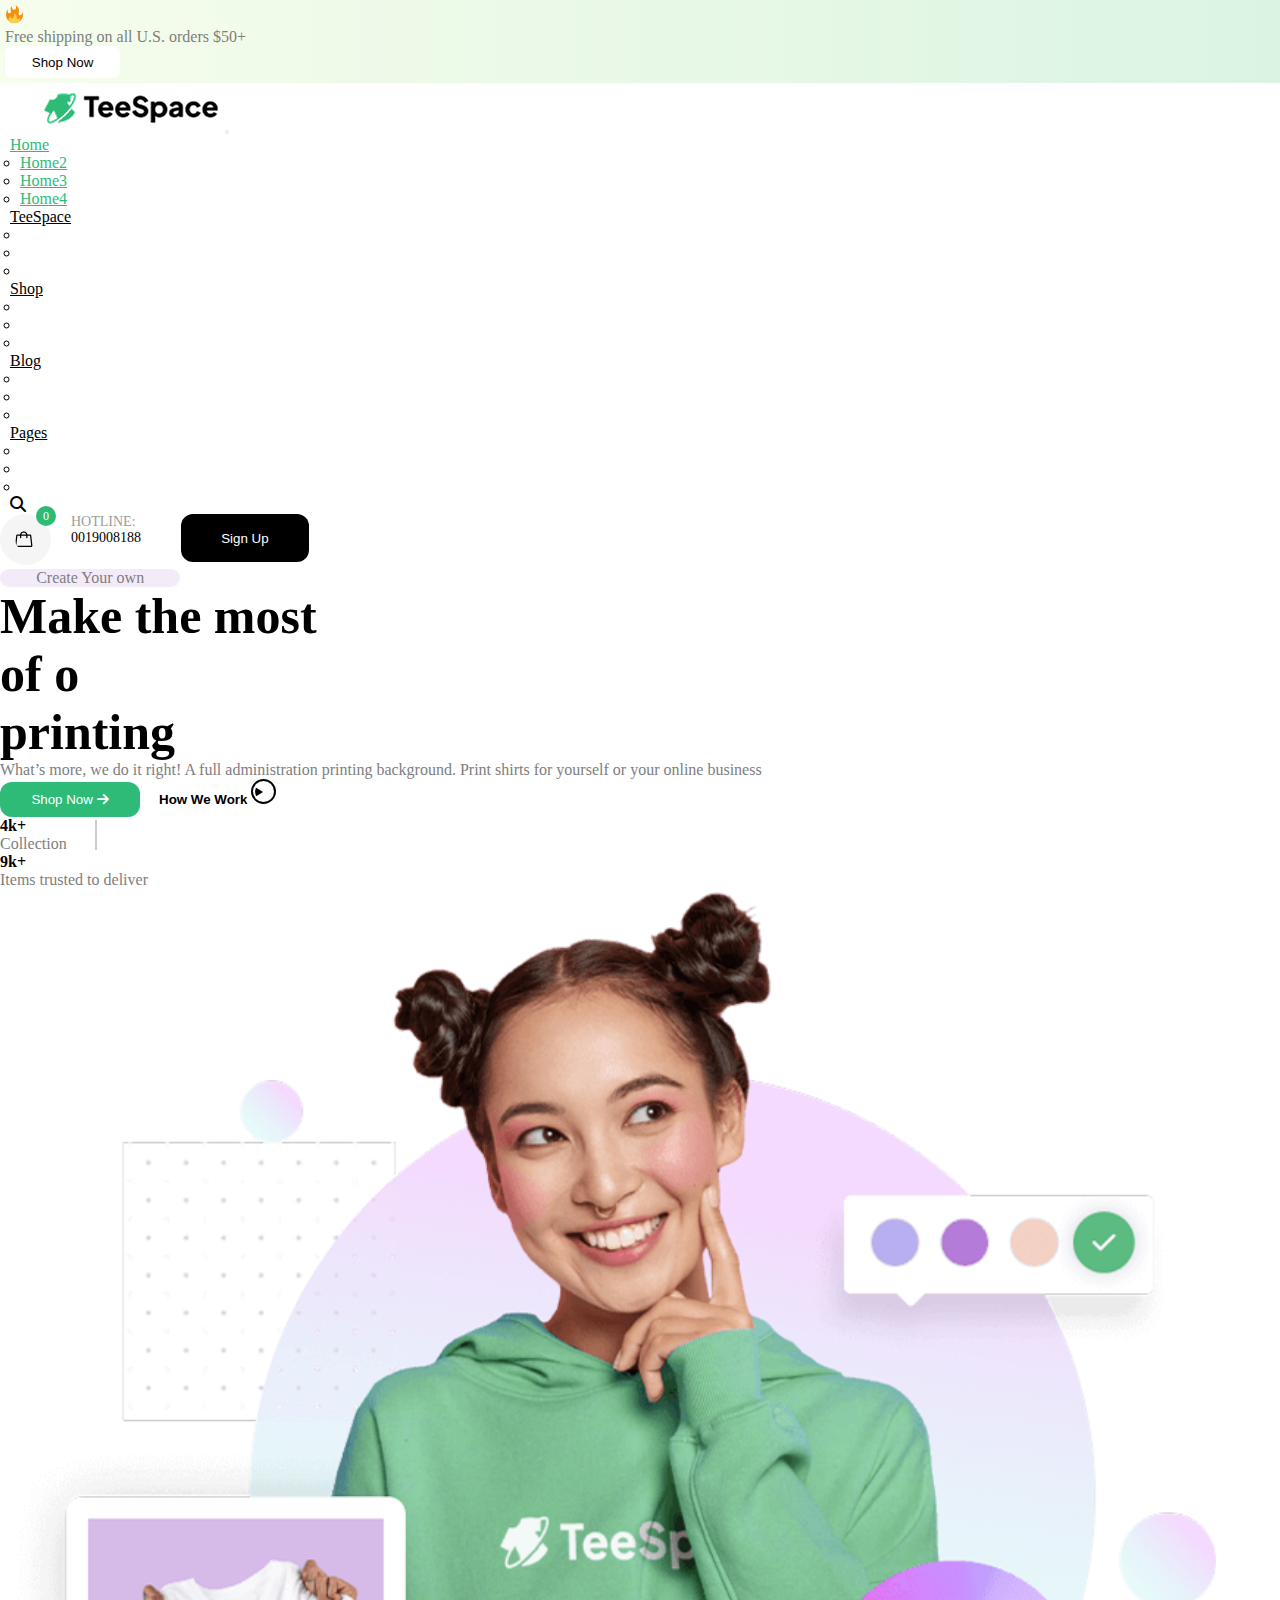
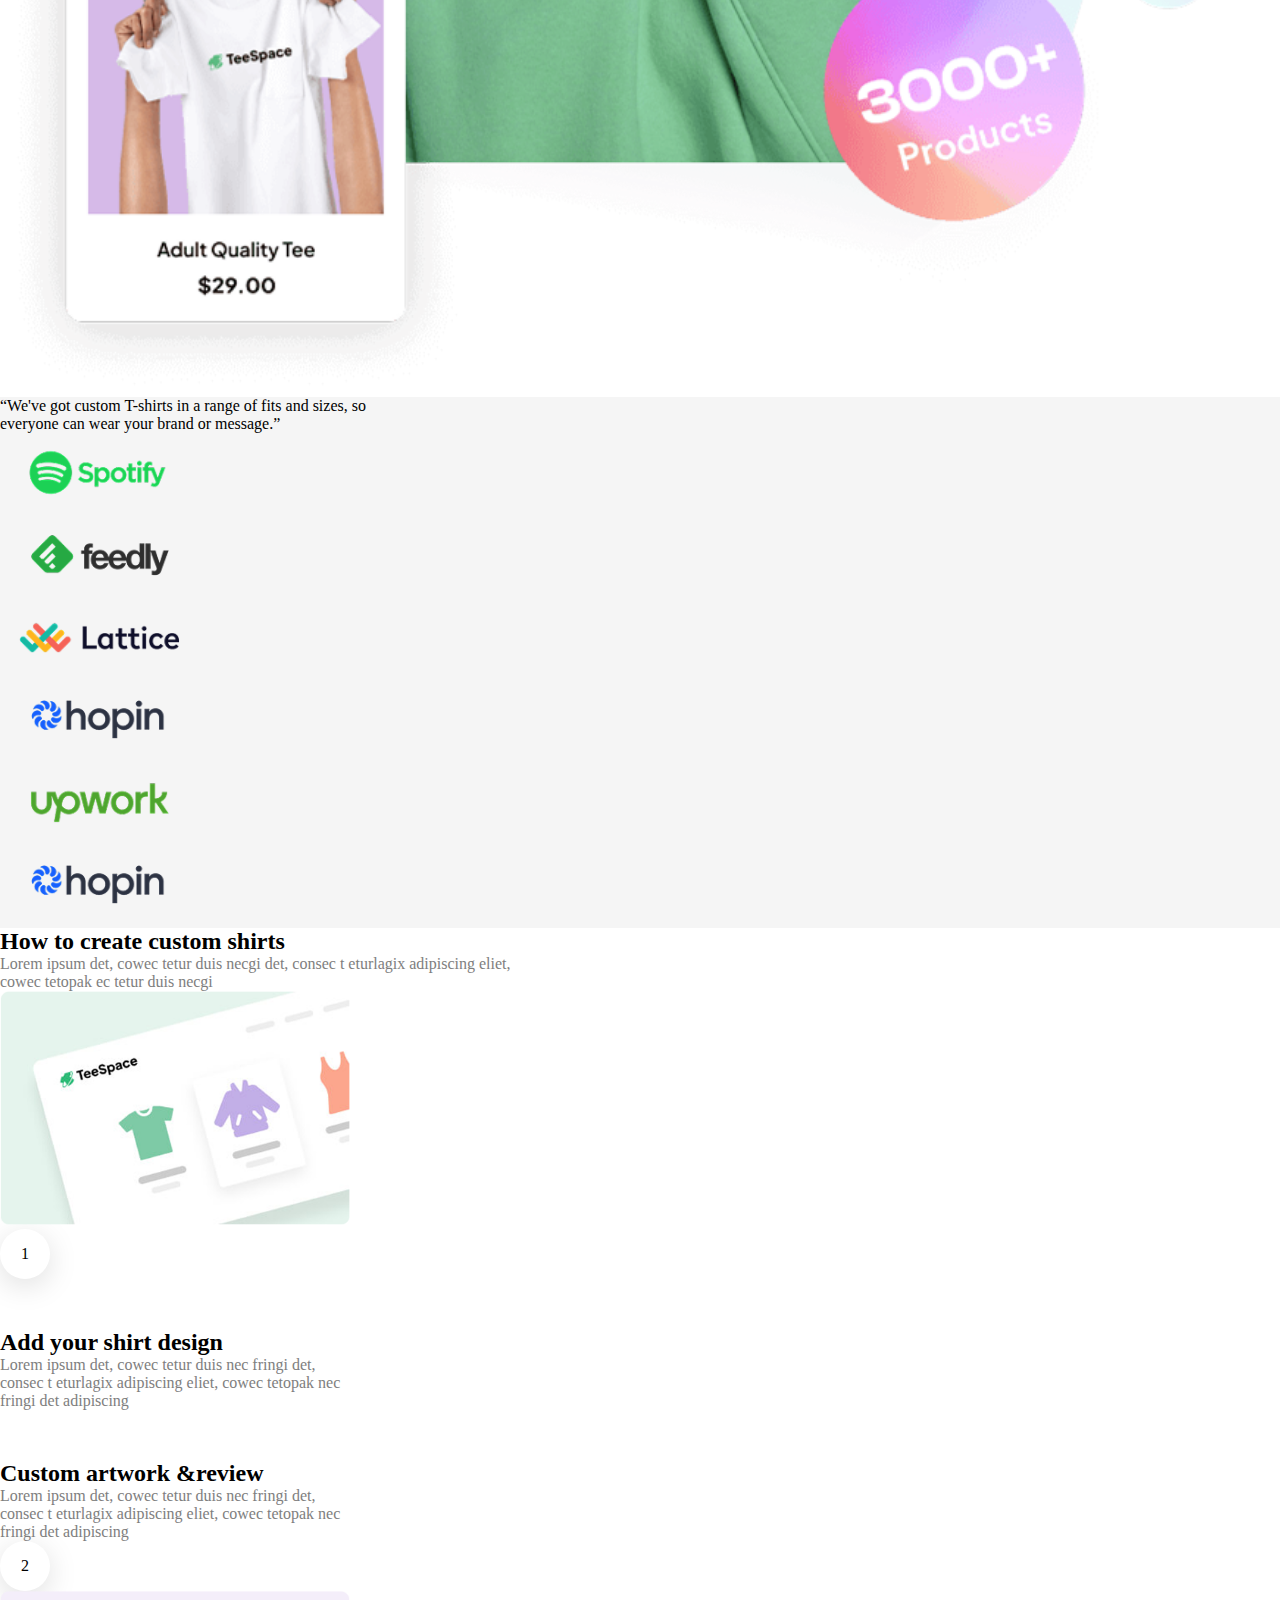
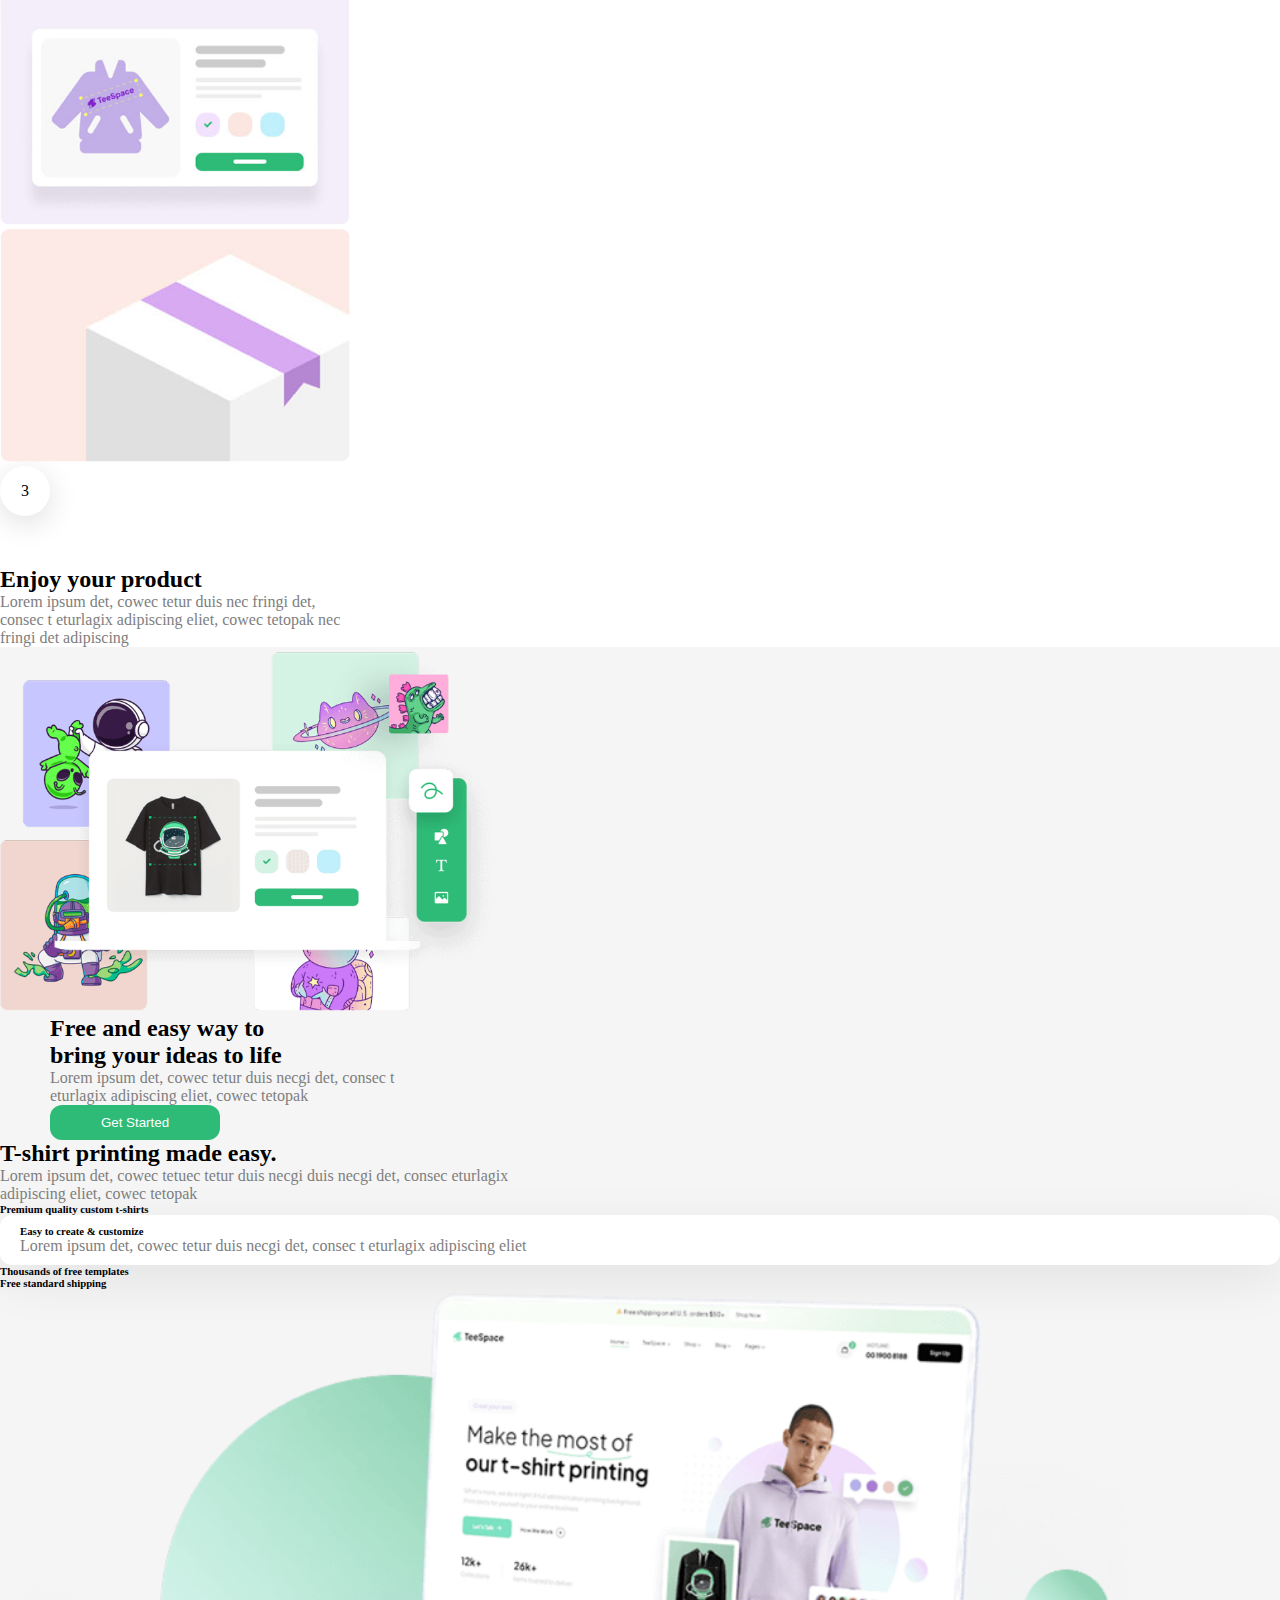
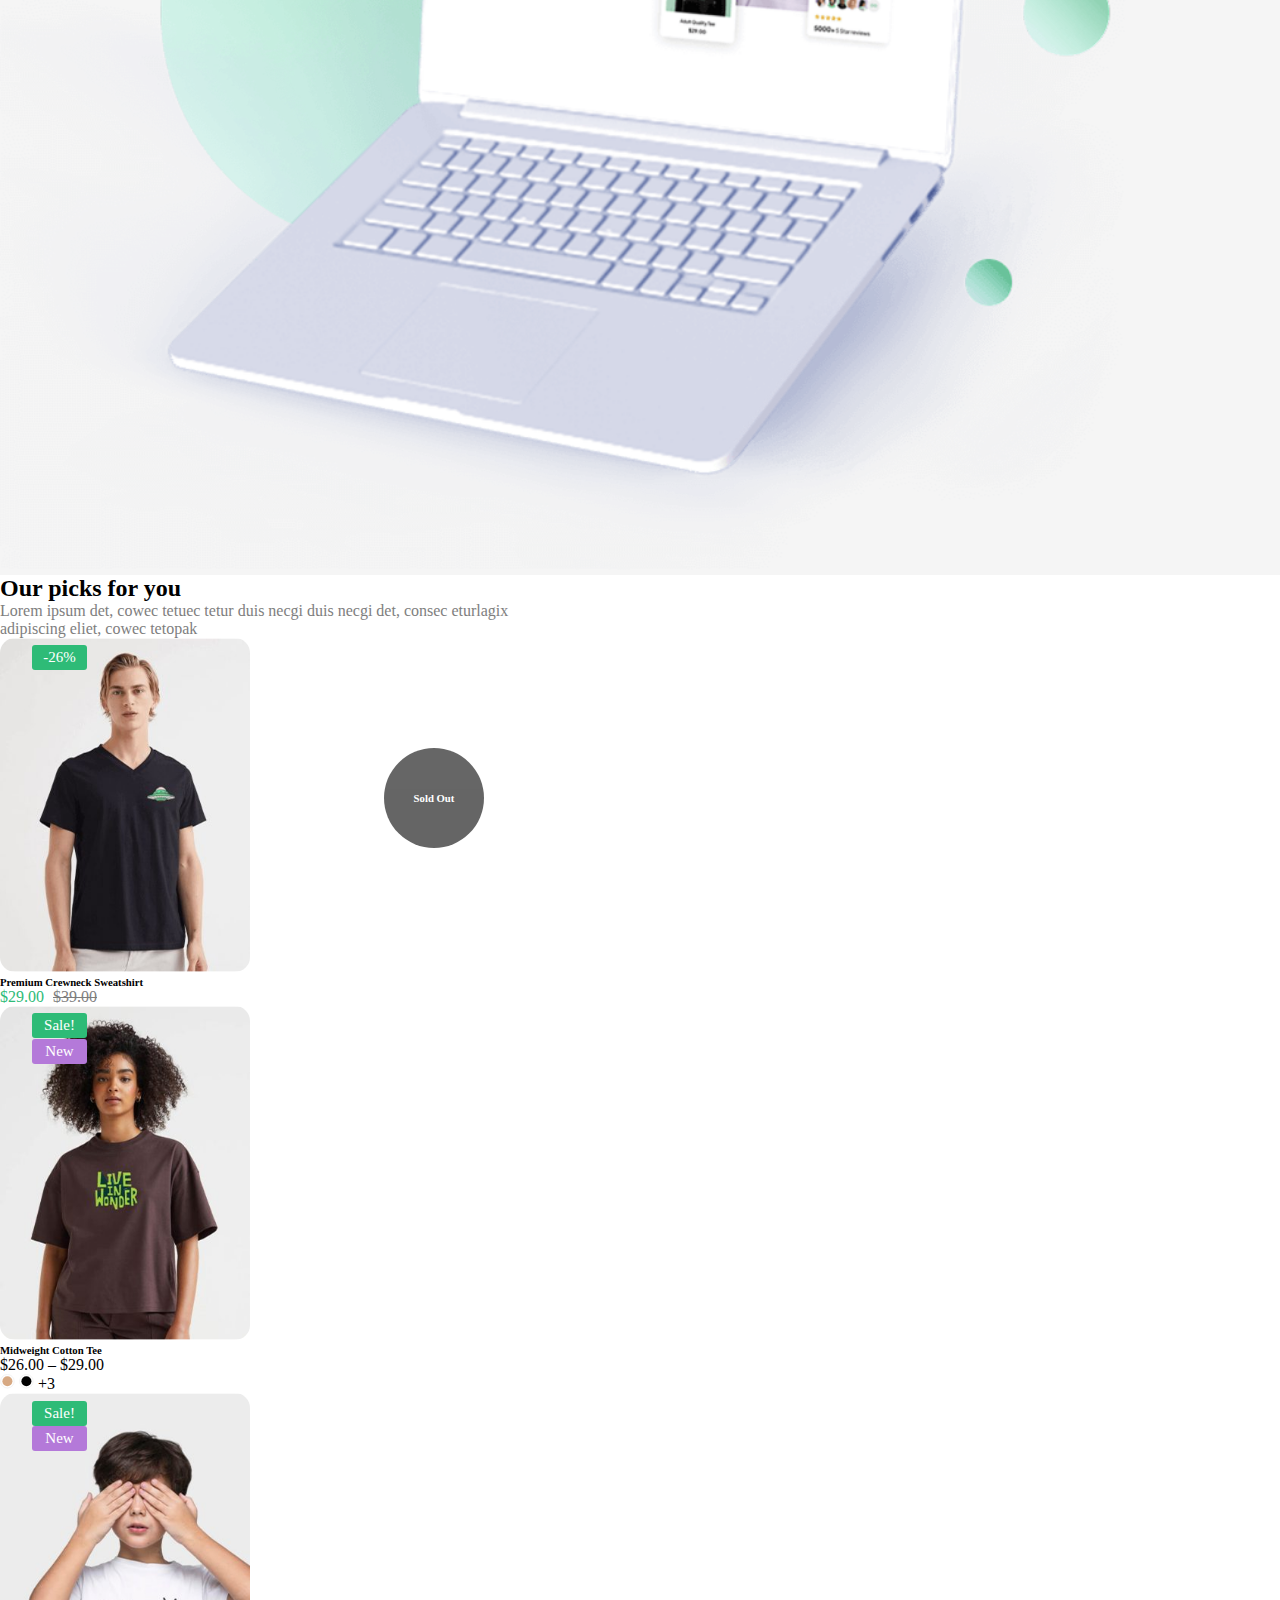
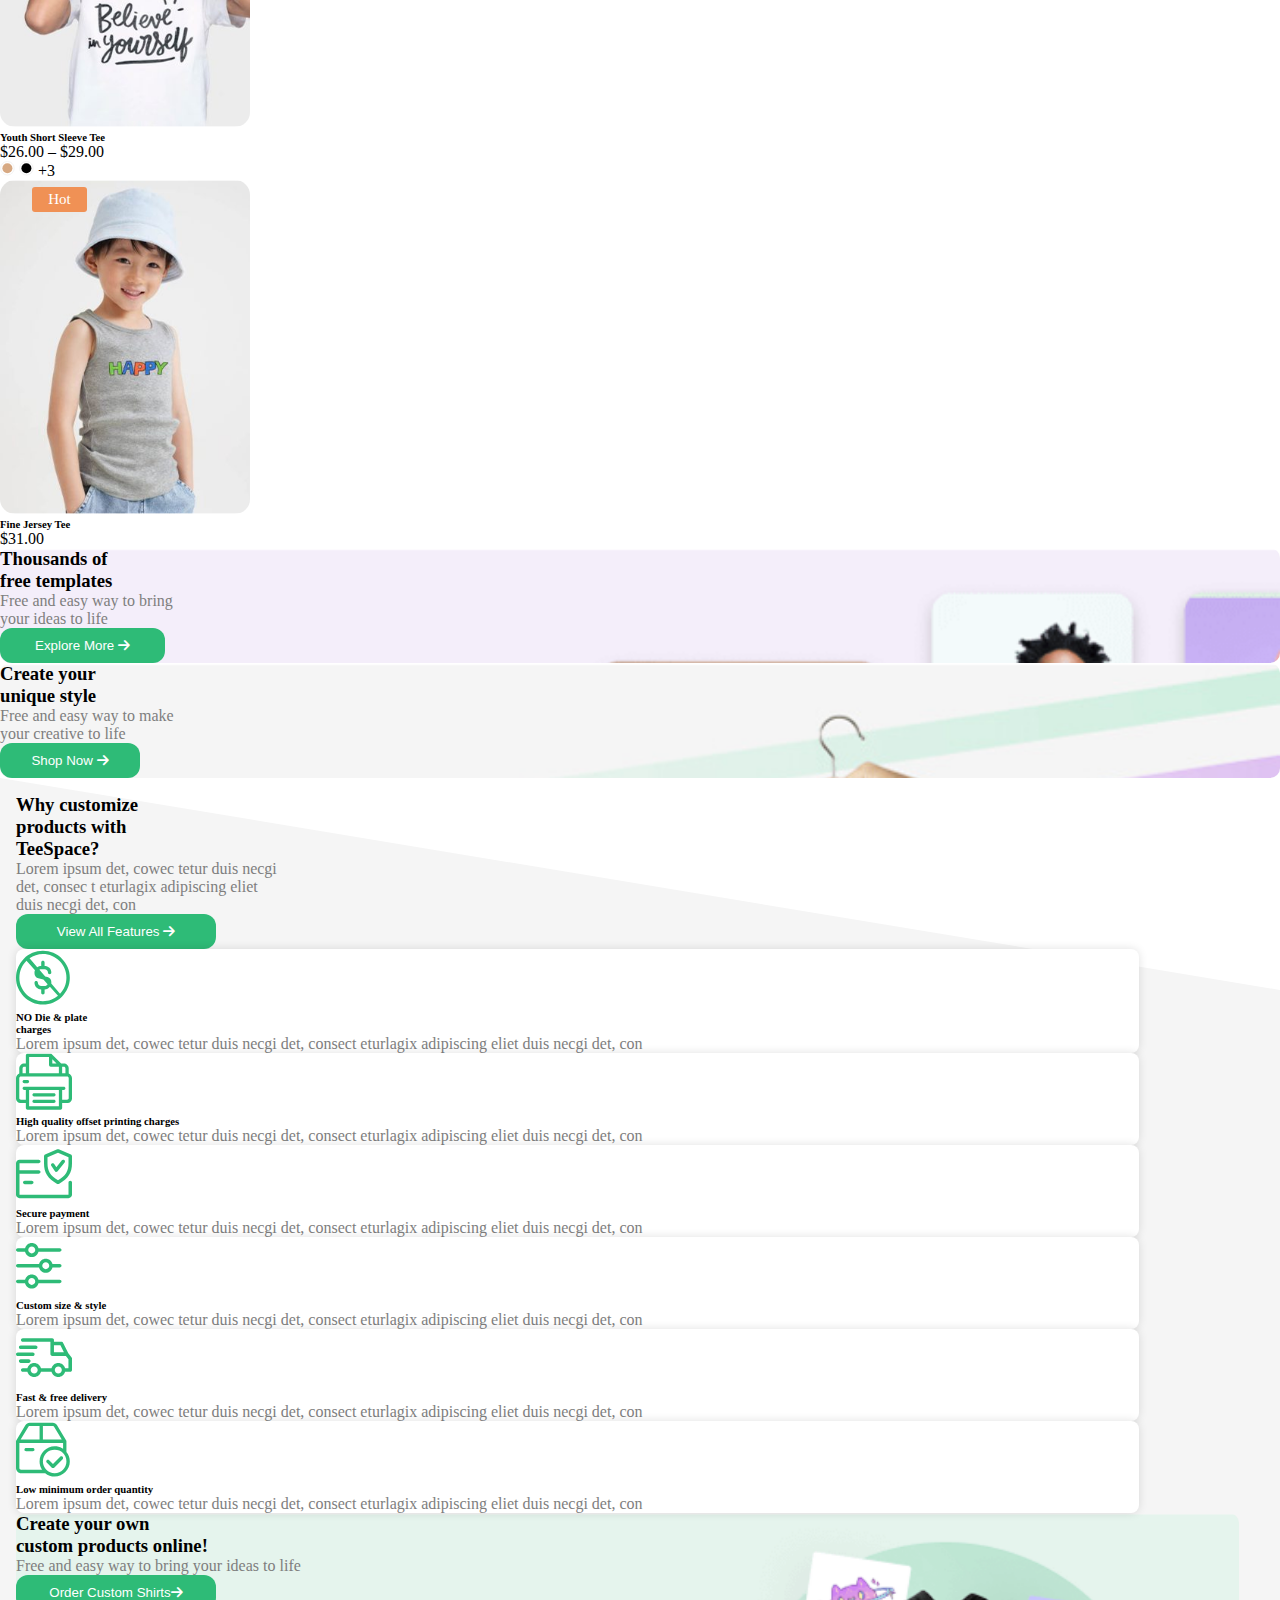
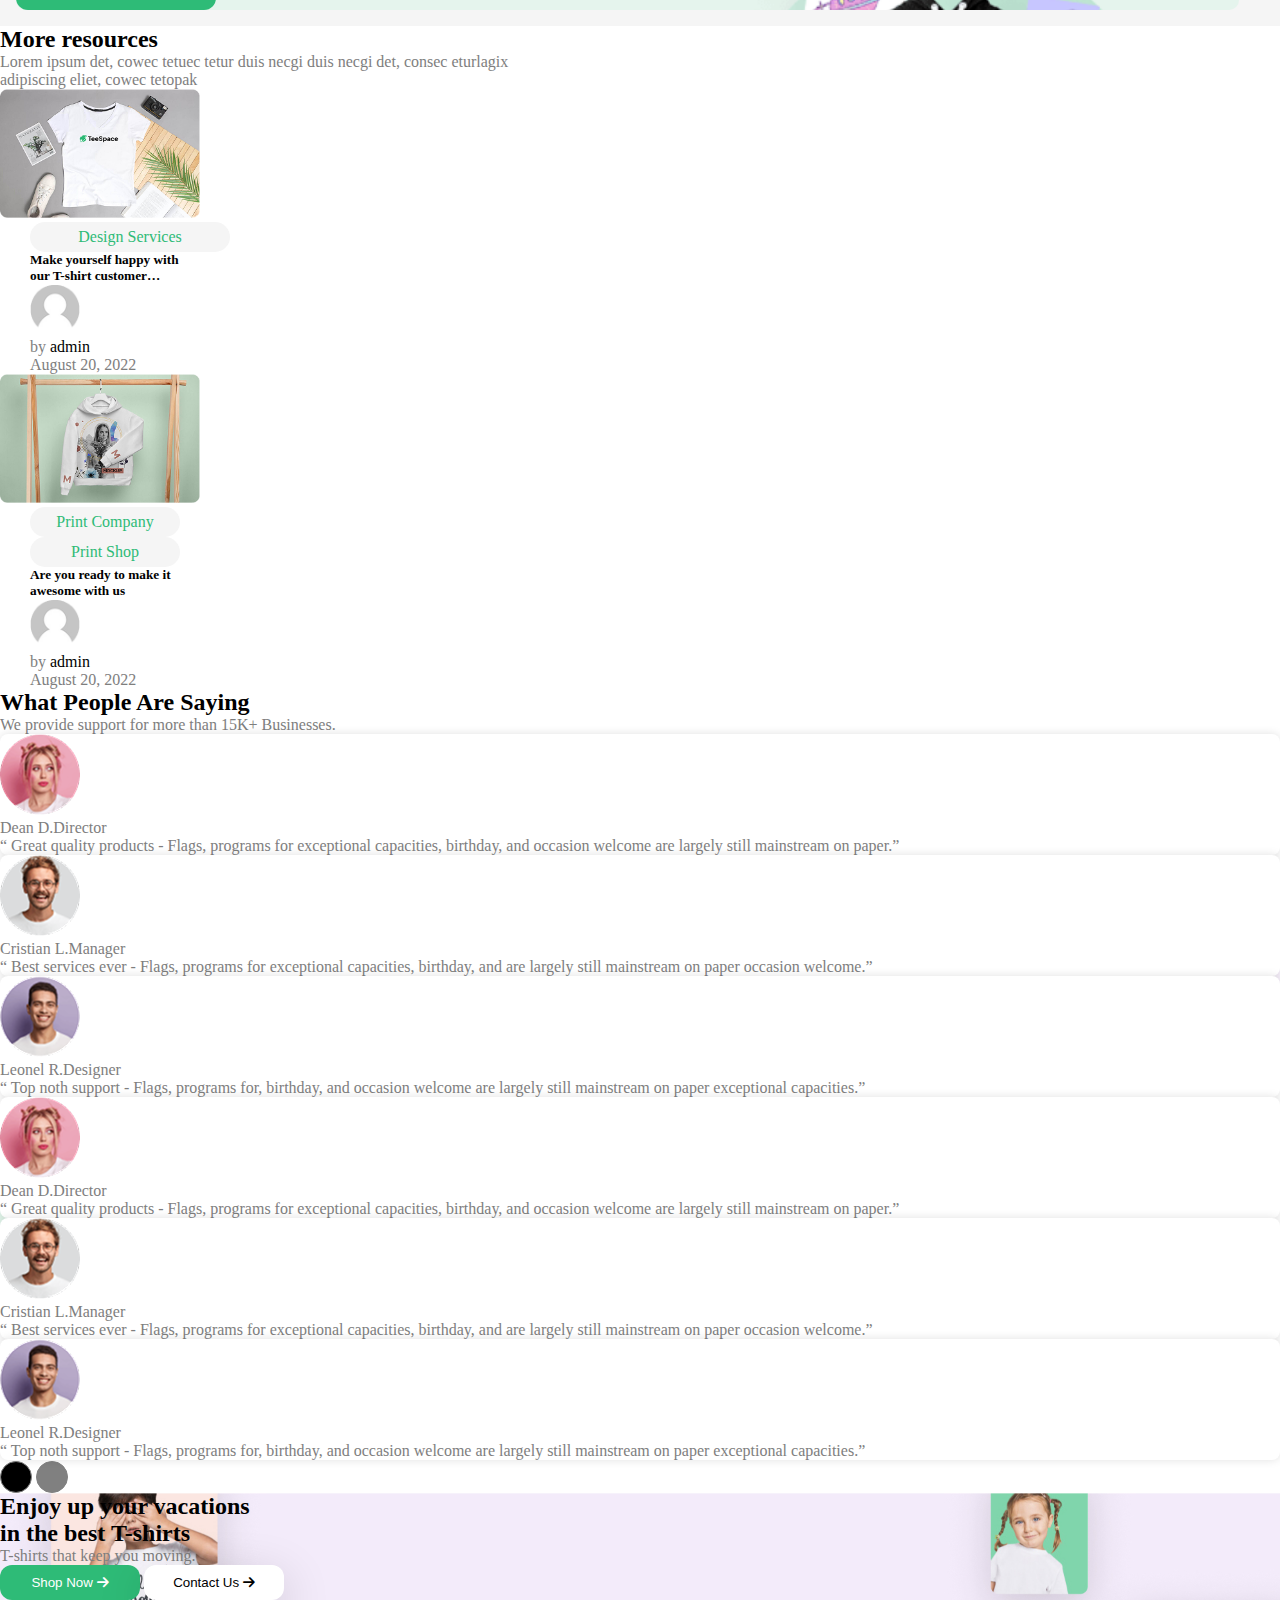
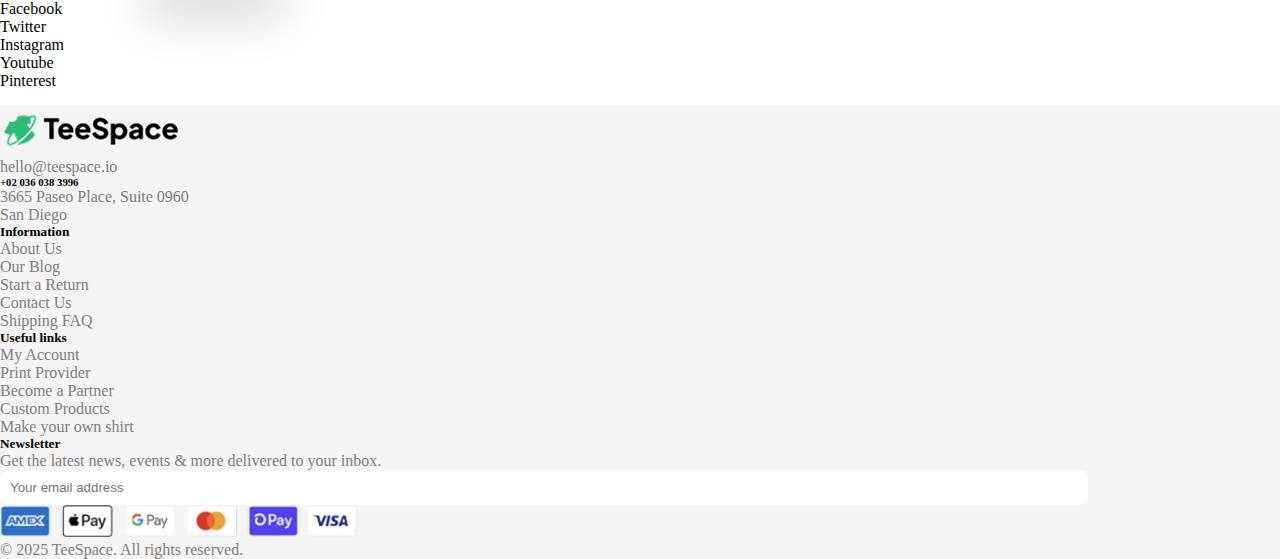
<file: index.html>
<!DOCTYPE html>
<html lang="en">
  <head>
    <meta charset="UTF-8" />
    <meta name="viewport" content="width=device-width, initial-scale=1.0" />
    <link rel="stylesheet" href="style.css" />
    <link
      href="https://fonts.googleapis.com/css2?family=Poppins&display=swap"
      rel="stylesheet"
    />
        <link href="https://fonts.googleapis.com/css2?family=Plus+Jakarta+Sans:ital,wght@0,200..800;1,200..800&display=swap" rel="stylesheet">

    <link
      href="https://cdn.jsdelivr.net/npm/bootstrap@5.0.2/dist/css/bootstrap.min.css"
      rel="stylesheet"
      integrity="sha384-EVSTQN3/azprG1Anm3QDgpJLIm9Nao0Yz1ztcQTwFspd3yD65VohhpuuCOmLASjC"
      crossorigin="anonymous"
    />
    <link
      rel="stylesheet"
      href="https://cdnjs.cloudflare.com/ajax/libs/font-awesome/6.5.0/css/all.min.css"
    />

    <title>Home 1</title>
  </head>
  <body>
    <section class="head-section position-relative">
      <div class="container">
        <div class="row">
          <div class="col-lg-12 col-md-12 col-sm-12">
            <div class="d-flex justify-content-center head gap-2">
              <img src="./images/1f525.svg.svg" alt="svg image" />
              <p class="d-flex align-items-center my-1">
                Free shipping on all U.S. orders $50+
              </p>
              <button>Shop Now</button>
              <!-- <div class="close-tab position-absolute my-1" style=" right:0; ">
                <i class="fa-solid fa-xmark"></i>
              </div> -->
            </div>
          </div>
        </div>
      </div>
    </section>

    <nav class="navbar navbar-expand-lg navbar-light bg-white">
      <div class="container-fluid">
        <a class="navbar-brand" href="#"
          ><img
            src="./images//logo-black.png.png"
            alt="nav-logo"
            style="margin-left: 40px"
        /></a>
        <button
          class="navbar-toggler"
          type="button"
          data-bs-toggle="collapse"
          data-bs-target="#navbarSupportedContent"
          aria-controls="navbarSupportedContent"
          aria-expanded="false"
          aria-label="Toggle navigation"
        >
          <span class="navbar-toggler-icon"></span>
        </button>
        <div class="collapse navbar-collapse" id="navbarSupportedContent">
          <ul class="navbar-nav me-auto mb-2 mb-lg-0">
            <li class="nav-item dropdown home">
              <a
                class="nav-link dropdown-toggle"
                href="#"
                id="navbarDropdown"
                role="button"
                data-bs-toggle="dropdown"
                aria-expanded="false"
              >
                Home
              </a>
              <ul
                class="dropdown-menu home-dropdown"
                aria-labelledby="navbarDropdown"
              >
                <li><a class="dropdown-item" href="#">Home2</a></li>
                <!-- link  home 2 -->
                <li><a class="dropdown-item" href="#">Home3</a></li>
                <!-- link home 3 -->
                <li><a class="dropdown-item" href="#">Home4</a></li>
                <!-- link home 4 -->
              </ul>
            </li>

            <li class="nav-item dropdown navs-link">
              <a
                class="nav-link dropdown-toggle"
                href="#"
                id="navbarDropdown"
                role="button"
                data-bs-toggle="dropdown"
                aria-expanded="false"
              >
                TeeSpace
              </a>
              <ul class="dropdown-menu" aria-labelledby="navbarDropdown">
                <li><a class="dropdown-item" href="#"></a></li>
                <li><a class="dropdown-item" href="#"></a></li>
                <li><a class="dropdown-item" href="#"></a></li>
              </ul>
            </li>

            <li class="nav-item dropdown navs-link">
              <a
                class="nav-link dropdown-toggle"
                href="#"
                id="navbarDropdown"
                role="button"
                data-bs-toggle="dropdown"
                aria-expanded="false"
              >
                Shop
              </a>
              <ul class="dropdown-menu" aria-labelledby="navbarDropdown">
                <li><a class="dropdown-item" href="#"></a></li>
                <li><a class="dropdown-item" href="#"></a></li>
                <li><a class="dropdown-item" href="#"></a></li>
              </ul>
            </li>

            <li class="nav-item dropdown navs-link">
              <a
                class="nav-link dropdown-toggle"
                href="#"
                id="navbarDropdown"
                role="button"
                data-bs-toggle="dropdown"
                aria-expanded="false"
              >
                Blog
              </a>
              <ul class="dropdown-menu" aria-labelledby="navbarDropdown">
                <li><a class="dropdown-item" href="#"></a></li>
                <li><a class="dropdown-item" href="#"></a></li>
                <li><a class="dropdown-item" href="#"></a></li>
              </ul>
            </li>

            <li class="nav-item dropdown navs-link">
              <a
                class="nav-link dropdown-toggle"
                href="#"
                id="navbarDropdown"
                role="button"
                data-bs-toggle="dropdown"
                aria-expanded="false"
              >
                Pages
              </a>
              <ul class="dropdown-menu" aria-labelledby="navbarDropdown">
                <li><a class="dropdown-item" href="#"></a></li>
                <li><a class="dropdown-item" href="#"></a></li>
                <li><a class="dropdown-item" href="#"></a></li>
              </ul>
            </li>

            <li class="d-flex align-items-center">
              <i class="fa fa-search" aria-hidden="true"></i>
            </li>
          </ul>

          <div class="right-nav-side">
            <div class="cart">
              <img src="./images/Link.svg" alt="link-svg" class="link-img" />
              <div class="notification">0</div>
            </div>

            <div class="hotline">
              <span style="color: #9b9b9b">HOTLINE:</span>
              <span class="fw-bold fs-5">0019008188</span>
            </div>

            <button>Sign Up</button>
          </div>
        </div>
      </div>
    </nav>

    <header>
      <div class="container m-auto w-75 my-4">
        <div class="row">
          <div class="col-lg-5">
            <div class="left-header-side my-5">
              <div class="heading1">
                <p class="my-1">Create Your own</p>
              </div>

              <h1 style="font-weight: 600; font-size: 50px" class="my-4">
                Make the most <br />
                of o <br />
                printing
              </h1>

              <p >
                What’s more, we do it right! A full administration printing
                background. Print shirts for yourself or your online business
              </p>

              <div class="header-buttons">
                <button class="shop-now">
                  Shop Now <i class="fa-solid fa-arrow-right px-1"></i>
                </button>
                <button class="how-work">
                  How We Work <img src="./images//Icon.svg" />
                </button>
              </div>

              <div class="followed-number my-5 d-flex">
                <div class="collection">
                  <h4>4k+</h4>
                  <p >Collection</p>
                </div>

                <div class="trusted-deliver mx-4">
                  <h4>9k+</h4>
                  <p >Items trusted to deliver</p>
                </div>
              </div>
            </div>
          </div>
          <div class="col-lg-7">
            <img
              src="./images/Item → slideshow-21.png.png"
              alt="image"
              style="width: 95%"
            />
          </div>
        </div>
      </div>
    </header>

    <!-- second section -->
    <section style="background-color: #f5f5f5" class="position-relative">
      <div class="container w-75 m-auto py-5">
        <div class="row">
          <div class="">
            <p class="text-center fw-bold my-5" style="color: black !important;">
              “We've got custom T-shirts in a range of fits and sizes, so<br />
              everyone can wear your brand or message.”
            </p>
          </div>

          <div class="col-lg-2 col-md-4 col-sm-6 col-6">
            <img
              src="./images/Item → Link → logo-spotify.png.png"
              alt="spotify image"
              style="width: 200px"
            />
          </div>
          <div class="col-lg-2 col-md-4 col-sm-6 col-6">
            <img
              src="./images/Item → logo-feedly.png.png"
              alt="feedly image"
              style="width: 200px"
            />
          </div>
          <div class="col-lg-2 col-md-4 col-sm-6 col-6">
            <img
              src="./images/Item → Link → logo-lattice.png.png"
              alt="lattice image"
              style="width: 200px"
            />
          </div>
          <div class="col-lg-2 col-md-4 col-sm-6 col-6">
            <img
              src="./images/Item → logo-hopin.png.png"
              alt="hopin image"
              style="width: 200px"
            />
          </div>
          <div class="col-lg-2 col-md-4 col-sm-6 col-6">
            <img
              src="./images/Item → Link → logo-upwork.png.png"
              alt="upwork image"
              style="width: 200px"
            />
          </div>
          <div class="col-lg-2 col-md-4 col-sm-6 col-6">
            <img
              src="./images/Item → logo-hopin.png.png"
              alt="hopin image"
              style="width: 200px"
            />
          </div>
        </div>
        <!-- <div class="icon2">
          <img src="./images/Icon2.svg" />
        </div> -->
      </div>
    </section>

    <!-- custom t-shirts section -->
    <section class="create-custom-shirts">
      <div class="container my-5 w-75 m-auto">
        <div class="row">
          <div class="text-center">
            <h2 class="my-3">How to create custom shirts</h2>
            <p>
              Lorem ipsum det, cowec tetur duis necgi det, consec t eturlagix
              adipiscing eliet,<br />
              cowec tetopak ec tetur duis necgi
            </p>
          </div>

          <div
            class="col-lg-5 col-md-5  my-4 d-flex align-items-center"
          >
            <img
              src="./images/Main 1.png"
              alt="image"
              width="350px"
              height="250px"
            />
          </div>
          <div
            class="col-lg-2 col-md-2 my-4 d-flex align-items-center"
          >
            <div class="div-numbered">1</div>
          </div>
          <div
            class="col-lg-5 col-md-5 my-4"
            style="margin-top: 50px !important;  "
          >
            <h2 >Add your shirt design</h2>
            <p>
              Lorem ipsum det, cowec tetur duis nec fringi det,<br />
              consec t eturlagix adipiscing eliet, cowec tetopak nec<br />
              fringi det adipiscing
            </p>
          </div>
          <!-- second row in the section -->
          <div
            class="col-lg-5 col-md-5 my-4 "
            style="margin-top: 50px !important;  "
          >
            <h2 >Custom artwork &review</h2>
            <p>
              Lorem ipsum det, cowec tetur duis nec fringi det,<br />
              consec t eturlagix adipiscing eliet, cowec tetopak nec<br />
              fringi det adipiscing
            </p>
          </div>
          <div
          class="col-lg-2 col-md-2 my-4 d-flex  align-items-center"
        >
          <div class="div-numbered">2</div>
        </div>
        <div class="col-lg-5 col-md-5 my-4 d-flex align-items-center">
        <img src="./images/Main 2.png" alt="image" width="350px" height="250px"  />
      </div>

      <!-- Third row in the section  -->
       
      <div
      class="col-lg-5 col-md-5 my-4 d-flex align-items-center"
    >
      <img
        src="./images/Main 3.png"
        alt="image"
        width="350px"
        height="250px"
      />
    </div>
    <div
      class="col-lg-2 col-md-2 my-4 d-flex align-items-center"
    >
      <div class="div-numbered">3</div>
    </div>
    <div
      class="col-lg-5 col-md-5 my-4"
      style="margin-top: 50px !important;  "
      >
      <h2>Enjoy your product</h2>
      <p>
        Lorem ipsum det, cowec tetur duis nec fringi det,<br />
        consec t eturlagix adipiscing eliet, cowec tetopak nec<br />
        fringi det adipiscing
      </p>
    </div>
        </div>
      </div>
    </section>

    <!-- free and easy way section -->
    <section style="background-color: #F5F5F5;" class=" py-3">
      <div class="container w-75 m-auto ">
        <div class="row my-5">
  
           <!-- first row -->
          <div class="col-lg-6 col-md-6 col-sm-12 d-flex justify-content-center ">
            <img src="./images/banner-24.png.png" width="500px" height="300px" alt="">
          </div>
          <div class="col-lg-6 col-md-6 col-sm-12  d-flex justify-content-center  flex-column  my-5">
          <div style="margin-left: 50px;">
            <h2>Free and easy way to <br>
              bring your ideas to life</h2>
              <p  class="my-3">Lorem ipsum det, cowec tetur duis necgi det, consec t <br>
                eturlagix adipiscing eliet, cowec tetopak</p>
                <button class="get-started my-3">
                 Get Started
                </button>
          </div>
          </div>

          <!-- second row -->
           <div class="col-lg-12 col-md-12 col-sm-12">
            <div class=" text-center my-5 ">
              <h2>T-shirt printing made easy.</h2>
              <p>Lorem ipsum det, cowec tetuec tetur duis necgi duis necgi det, consec eturlagix<br>
                adipiscing eliet, cowec tetopak</p>
            </div>

           </div>

           <!-- Third row -->
            <div class="col-lg-5 col-md-5 col-sm-12">
              <h6>Premium quality custom t-shirts</h6>

              <div class="create-customize my-4 ">
                <h6 class="my-2">Easy to create & customize</h6>
                <p>Lorem ipsum det, cowec tetur duis necgi det, consec t
                  eturlagix adipiscing eliet</p>
              </div>

              <h6 class="my-4">Thousands of free templates</h6>
              <h6  class="my-5">Free standard shipping</h6>


            </div>
            <div class="col-lg-7 col-md-7 col-sm-12">
              <img src="./images/banner-25.png.png" width="90%"alt="" >

            </div>

        </div>
      </div>
    </section>

    <!-- our pick for you section -->
    <section >
      <div class="my-5 text-center">
        <h2>Our picks for you</h2>
        <p>Lorem ipsum det, cowec tetuec tetur duis necgi duis necgi det, consec eturlagix<br>
          adipiscing eliet, cowec tetopak</p>
      </div>
      <div class="container m-auto w-75 position-relative">
        <div class="row">
       
          <div class="col-lg-3 col-md-6 col-sm-12">
            <div class="card1 position-relative">
              <img src="./images/Link → 3-330x440.jpg.png" width="250px" height="330px" style="border-radius: 15px;">
             <div class="card-description text-center py-3">
              <h6>Premium Crewneck Sweatshirt</h6>
              <p>$29.00 <del>$39.00</del></p>
             </div>
             <div class="sale">
              -26%
             </div>

             <div class="sold-out">
              <h6>Sold Out </h6>
             </div>

            </div>
          </div>
          
          <div class="col-lg-3 col-md-6 col-sm-12">
            <div class="card2 position-relative">
              <img src="./images/Link → 10-4-330x440.jpg.png" width="250px" height="330px" style="border-radius: 15px;">
             <div class="card-description text-center py-3">
              <h6>Midweight Cotton Tee</h6>
              <p>$26.00 – $29.00</p>
              <div>
                <img src="./images/Item.svg" alt="" width="15px" height="15px">
                <img src="./images/Item (1).svg" alt="" width="15px" height="15px">
                <span>+3</span>
              </div>
             </div>
             <div class="sale">
              Sale!
             </div>
             <div class="new">
              New
             </div>
            </div>
          </div>

          <div class="col-lg-3 col-md-6 col-sm-12">
            <div class="card3 position-relative">
              <img src="./images/Link → 14-330x440.jpg.png" width="250px" height="330px" style="border-radius: 15px;">
             <div class="card-description text-center py-3">
              <h6>Youth Short Sleeve Tee</h6>
              <p>$26.00 – $29.00</p>
              <div>
                <img src="./images/Item.svg" alt="" width="15px" height="15px">
                <img src="./images/Item (1).svg" alt="" width="15px" height="15px">
                <span>+3</span>
              </div>
             </div>
             <div class="sale">
              Sale!
             </div>
             <div class="new">
              New
             </div>
            </div>
          </div>

          <div class="col-lg-3 col-md-6 col-sm-12">
            <div class="card3 position-relative">
              <img src="./images/Link → 17-330x440.jpg.png" width="250px" height="330px" style="border-radius: 15px;">
             <div class="card-description text-center py-3">
              <h6>Fine Jersey Tee</h6>
              <p>$31.00</p>
             
             </div>
             <div class="hot">
              Hot
             </div>
            </div>
          </div>

          <div class="col-lg-6 col-md-10 col-sm-12 my-5">
            <div class="explore-card p-5 m-3 ">
              <h3>Thousands of<br>
                free templates</h3>
                <p >Free and easy way to bring<br>
                  your ideas to life</p>
                  <button class="explore-more my-2">
                   Explore More <i class="fa-solid fa-arrow-right px-1"></i>
                  </button>
            </div>
          </div>

          <div class="col-lg-6 col-md-10 col-sm-12 my-5">
            <div class="uniqueStyle-card p-5 m-3 ">
              <h3>Create your<br>
                unique style</h3>
                <p >Free and easy way to make <br>
                  your creative to life</p>
                 <button class="shop-now">
                  Shop Now <i class="fa-solid fa-arrow-right px-1"></i>
                </button>
            </div>
            
          </div>

        </div>

        <div class="chevron-right">
          <i class="fas fa-chevron-right"></i>
        </div>

        <div class="chevron-left">
         <i class="fas fa-chevron-left"></i>
        </div>

      </div>
    </section>

    <!-- customize products section -->
    <section class="hero-section p-3">
      <div class="hero-background"></div>
      <div class="hero-content">
        <div class="container">
          <div class="row my-5">
            <div class="col-lg-4 col-md-6 left-column ">
              <div class="my-4">
                <h3> Why customize <br>
                  products with<br>
                  TeeSpace?</h3>
                <p>Lorem ipsum det, cowec tetur duis necgi<br>
                  det, consec t eturlagix adipiscing eliet<br>
                  duis necgi det, con</p>
                <button class="view-features">
                  View All Features <i class="fa-solid fa-arrow-right px-1"></i>
                </button>
              </div>
            </div>
    
            <div class="col-lg-8">
              <div class="row">
                <!-- Card 1 -->
                <div class="col-lg-4 col-md-6 my-4">
                  <div class="card" style="width: 90%;">
                    <div class="card-body">
                      <img src="./images/Link 6.svg" alt="" class="my-3">
                      <h6 class="card-subtitle my-3 fw-bold">NO Die & plate<br>
                        charges</h6>
                      <p class="card-text">Lorem ipsum det, cowec
                        tetur duis necgi det, consect
                        eturlagix adipiscing eliet duis
                        necgi det, con</p>
                    </div>
                  </div>
                </div>
                <!-- Card 2 -->
                <div class="col-lg-4 col-md-6 my-4">
                  <div class="card" style="width: 90%;">
                    <div class="card-body">
                      <img src="./images/Link (1).svg" alt="" class="my-3">
                      <h6 class="card-subtitle my-3 fw-bold">High quality offset
                        printing charges</h6>
                      <p class="card-text">Lorem ipsum det, cowec
                        tetur duis necgi det, consect
                        eturlagix adipiscing eliet duis
                        necgi det, con</p>
                    </div>
                  </div>
                </div>
                <!-- Card 3 -->
                <div class="col-lg-4 col-md-6 my-4">
                  <div class="card" style="width: 90%;">
                    <div class="card-body">
                      <img src="./images/Link (2).svg" alt="" class="my-3">
                      <h6 class="card-subtitle my-3 fw-bold">Secure payment</h6>
                      <p class="card-text">Lorem ipsum det, cowec
                        tetur duis necgi det, consect
                        eturlagix adipiscing eliet duis
                        necgi det, con</p>
                    </div>
                  </div>
                </div>
                <!-- Card 4 -->
                <div class="col-lg-4 col-md-6 my-4">
                  <div class="card" style="width: 90%;">
                    <div class="card-body">
                      <img src="./images/Link (3).svg" alt="" class="my-3">
                      <h6 class="card-subtitle my-3 fw-bold">Custom size & style</h6>
                      <p class="card-text">Lorem ipsum det, cowec
                        tetur duis necgi det, consect
                        eturlagix adipiscing eliet duis
                        necgi det, con</p>
                    </div>
                  </div>
                </div>
                <!-- Card 5 -->
                <div class="col-lg-4 col-md-6 my-4">
                  <div class="card" style="width: 90%;">
                    <div class="card-body">
                      <img src="./images/Link (4).svg" alt="" class="my-3">
                      <h6 class="card-subtitle my-3 fw-bold">Fast & free delivery</h6>
                      <p class="card-text">Lorem ipsum det, cowec
                        tetur duis necgi det, consect
                        eturlagix adipiscing eliet duis
                        necgi det, con</p>
                    </div>
                  </div>
                </div>
                <!-- Card 6 -->
                <div class="col-lg-4 col-md-6 my-4">
                  <div class="card" style="width: 90%;">
                    <div class="card-body">
                      <img src="./images/Link (5).svg" alt="" class="my-3">
                      <h6 class="card-subtitle my-3 fw-bold">Low minimum order
                        quantity</h6>
                      <p class="card-text">Lorem ipsum det, cowec
                        tetur duis necgi det, consect
                        eturlagix adipiscing eliet duis
                        necgi det, con</p>
                    </div>
                  </div>
                </div>
    
                <div class="col-lg-12 my-4">
                  <div class="custom-products-online p-5">
                    <h3>Create your own<br>
                      custom products online!</h3>
                    <p>Free and easy way to bring your ideas to life</p>
                    <button class="view-features my-2">
                      Order Custom Shirts<i class="fa-solid fa-arrow-right px-1"></i>
                    </button>
                  </div>
                </div>
              </div>
            </div>
          </div>
        </div>
      </div>
    </section>

    <!-- More resources section -->
     <section>
      <div class="my-5 text-center">
        <h2>More resources</h2>
      <p>Lorem ipsum det, cowec tetuec tetur duis necgi duis necgi det, consec eturlagix<br>
        adipiscing eliet, cowec tetopak</p>
      </div>

      <div class="container m-auto ">
        <div class="row">
            <!-- card1 -->
          <div class="col-lg-6 col-md-12 col-sm-12  my-4">
           <div class="d-flex">
            <img src="./images/Link → blog-2.jpg.png" alt="" width="200px" height="150px" >

            <div class="resources-card1">
            <p>Design Services</p>
            <h5>Make yourself happy with<br>
              our T-shirt customer…</h5>
              <div class="sub-card d-flex gap-3">
                <img src="./images/Acticel.png" alt="" width="50px" height="50px">
                <p>by <span style="color: black;">admin<br></span>
                  August 20, 2022</p>

              </div>
            </div>
           </div>
          </div>

            <!-- card2 -->
          <div class="col-lg-6 col-md-12  col-sm-12 my-4">
           <div class="d-flex">
            <img src="./images/Link → blog-6.jpg.png" alt="" width="200px" height="150px" >

            <div class="resources-card2">
           <div class="d-flex gap-2 card-parag  flex-wrap">
            <p>Print Company</p>
            <p>Print Shop</p>
           </div>
            <h5>Are you ready to make it<br>
              awesome with us</h5>
              <div class="sub-card d-flex gap-3">
                <img src="./images/Acticel.png" alt="" width="50px" height="50px">
                <p>by <span style="color: black;">admin<br></span>
                  August 20, 2022</p>

              </div>
            </div>
           </div>
          </div>

        </div>
      </div>
     </section>

     <!-- What People Are Saying -->
      <section class="my-5 people-saying" >
       <div class="text-center">
        <h2>What People Are Saying</h2>
        <p>We provide support for more than 15K+ Businesses.</p>
       </div>

      
       <div id="carouselExampleDark" class="carousel carousel-dark slide"  data-bs-ride="false">
                    
        <div class="carousel-inner ">
          <div class="carousel-item active py-5">
            <div class="container m-auto w-75">
              <div class="row ">
                <!-- card1 -->
                <div class="col-lg-4 col-md-6 col-sm-12 my-2">
                  <div class="card  p-4" >
                    <div class="d-flex mx-2 ">
                      <img src="./images/avater-testi-1.png.png" alt="">
                      <p class="my-4 mx-3 text-dark">Dean D.<span style="  color: #7e7e7e;">Director</span></p>
                    </div>
                    <div class="card-body">
                      <p class="card-text">“ Great quality products - Flags,
                        programs for exceptional capacities,
                        birthday, and occasion welcome are
                        largely still mainstream on paper.”</p>
                    </div>
                  </div>
                </div>
                <!-- card2 -->
                <div class="col-lg-4 col-md-6 col-sm-12 my-2">
                  <div class="card  p-4" >
                    <div class="d-flex mx-2 ">
                      <img src="./images/avater-testi-2.png.png" alt="">
                      <p class="my-4 mx-3 text-dark">Cristian L.<span style="  color: #7e7e7e;">Manager</span></p>
                    </div>
                    <div class="card-body">
                      <p class="card-text">“ Best services ever - Flags, programs
                        for exceptional capacities, birthday,
                        and are largely still mainstream on
                        paper occasion welcome.”</p>
                    </div>
                  </div>
                </div>
                <!-- card3 -->
                <div class="col-lg-4 col-md-6 col-sm-12 my-2">
                  <div class="card  p-4" >
                    <div class="d-flex mx-2 ">
                      <img src="./images/avater-testi-3.png.png" alt="">
                      <p class="my-4 mx-3 text-dark">Leonel R.<span style="  color: #7e7e7e;">Designer</span></p>
                    </div>
                    <div class="card-body">
                      <p class="card-text">“ Top noth support - Flags, programs
                        for, birthday, and occasion welcome
                        are largely still mainstream on paper
                        exceptional capacities.”</p>
                    </div>
                  </div>
                </div>
      
              </div>
             </div>
           
          </div>
          <div class="carousel-item py-5" >
            <div class="container m-auto w-75">
              <div class="row ">
                <!-- card1 -->
                <div class="col-lg-4 col-md-6 col-sm-12 my-2">
                  <div class="card  p-4" >
                    <div class="d-flex mx-2 ">
                      <img src="./images/avater-testi-1.png.png" alt="">
                      <p class="my-4 mx-3 text-dark">Dean D.<span style="  color: #7e7e7e;">Director</span></p>
                    </div>
                    <div class="card-body">
                      <p class="card-text">“ Great quality products - Flags,
                        programs for exceptional capacities,
                        birthday, and occasion welcome are
                        largely still mainstream on paper.”</p>
                    </div>
                  </div>
                </div>
                <!-- card2 -->
                <div class="col-lg-4 col-md-6 col-sm-12 my-2">
                  <div class="card  p-4" >
                    <div class="d-flex mx-2 ">
                      <img src="./images/avater-testi-2.png.png" alt="">
                      <p class="my-4 mx-3 text-dark">Cristian L.<span style="  color: #7e7e7e;">Manager</span></p>
                    </div>
                    <div class="card-body">
                      <p class="card-text">“ Best services ever - Flags, programs
                        for exceptional capacities, birthday,
                        and are largely still mainstream on
                        paper occasion welcome.”</p>
                    </div>
                  </div>
                </div>
                <!-- card3 -->
                <div class="col-lg-4 col-md-6 col-sm-12 my-2">
                  <div class="card  p-4" >
                    <div class="d-flex mx-2 ">
                      <img src="./images/avater-testi-3.png.png" alt="">
                      <p class="my-4 mx-3 text-dark">Leonel R.<span style="  color: #7e7e7e;">Designer</span></p>
                    </div>
                    <div class="card-body">
                      <p class="card-text">“ Top noth support - Flags, programs
                        for, birthday, and occasion welcome
                        are largely still mainstream on paper
                        exceptional capacities.”</p>
                    </div>
                  </div>
                </div>
      
              </div>
             </div>            
          </div>
         
         
        </div>
        <div class="carousel-indicators position-relative">
          <button type="button" data-bs-target="#carouselExampleDark" data-bs-slide-to="0" class="active" aria-current="true" aria-label="Slide 1" class="carousel-button"></button>
          <button type="button" data-bs-target="#carouselExampleDark" data-bs-slide-to="1" aria-label="Slide 2"></button>
        </div>
    
      </div>
      </section>

      <!-- Enjoy up your vacations section -->
       <section class="my-4 enjoy-vacation">
       <div class="text-center py-5">
        <h2 class="my-4 ">Enjoy up your vacations<br>
          in the best T-shirts</h2>
          <p >T-shirts that keep you moving.</p>
         <div class="my-5">
          <button class="shop-now mx-2">
            Shop Now <i class="fa-solid fa-arrow-right px-1"></i>
          </button>
          <button class="contact-us mx-2">
            Contact Us <i class="fa-solid fa-arrow-right px-1"></i>
          </button>
         </div>
       </div>
       </section>

       <!-- media -->
       <section>
        <div class="container w-75 m-auto">
          <div class="row">
            <div class="col-lg-3 col-md-4 col-sm-6 my-2">
              Facebook
            </div>
            <div class="col-lg-2 col-md-4 col-sm-6 my-2">
              Twitter
            </div>
            <div class="col-lg-3 col-md-4 col-sm-6 my-2">
              Instagram
            </div>
            <div class="col-lg-2 col-md-4 col-sm-6 my-2">
              Youtube
            </div>
            <div class="col-lg-2 col-md-4 col-sm-6 my-2">
              Pinterest
            </div>
          </div>
        </div>
      </section>
      
    

        <!-- Footer -->
         <footer  style="background-color: #F5F5F5; margin-top: 15px;">
          <div class="container py-4">
            <div class="row my-5">

              <div class="col-lg-3 col-md-6 col-sm-12 lh-3">
                <div>
                  <img src="./images/logo-black.png.png">
                 <div class="mx-3">
                  <p>hello@teespace.io</p>
                  <h6 class="fw-bold">+02 036 038 3996</h6>
                  <p>3665 Paseo Place, Suite 0960<br>
                    San Diego</p>
                 </div>
                </div>
              </div>

              <div class="col-lg-3 col-md-6  col-sm-12 lh-3 my-2">
                <div>
                  <h5 class="fw-bold">Information</h5>
                 <div class="my-3">
                  <p>About Us</p>
                  <p>Our Blog</p>
                  <p>Start a Return</p>
                  <p>Contact Us</p>
                  <p>Shipping FAQ</p>
                 </div>
                </div>
              </div>

              <div class="col-lg-3 col-md-6  col-sm-12 lh-3 my-2">
                <div>
                  <h5  class="fw-bold">Useful links</h5>
                 <div class="my-3">
                  <p>My Account</p>
                  <p>Print Provider</p>
                  <p>Become a Partner</p>
                  <p>Custom Products</p>
                  <p>Make your own shirt</p>
                 </div>
                </div>
              </div>
              <div class="col-lg-3 col-md-6  col-sm-12 lh-3 my-2">
                <div>
                  <h5 class="fw-bold">Newsletter</h5>
                  <p class="my-3">Get the latest news, events & more delivered
                    to your inbox.</p>
                 <div class="email-input">
                <input type="email" placeholder="Your email address">
                
                 </div>
                </div>
              </div>

            </div>
            <div class="text-center col-lg-12 col-md-12 col-sm-12">
              <img src="./images/footer-payment-method.png.png" alt="" class="my-2">
              <p class="my-2">© 2025 TeeSpace. All rights reserved.</p>
            </div>
          </div>
         </footer>
    

    <script
      src="https://cdn.jsdelivr.net/npm/bootstrap@5.0.2/dist/js/bootstrap.bundle.min.js"
      integrity="sha384-MrcW6ZMFYlzcLA8Nl+NtUVF0sA7MsXsP1UyJoMp4YLEuNSfAP+JcXn/tWtIaxVXM"
      crossorigin="anonymous"
    ></script>
  </body>
</html>
</file>
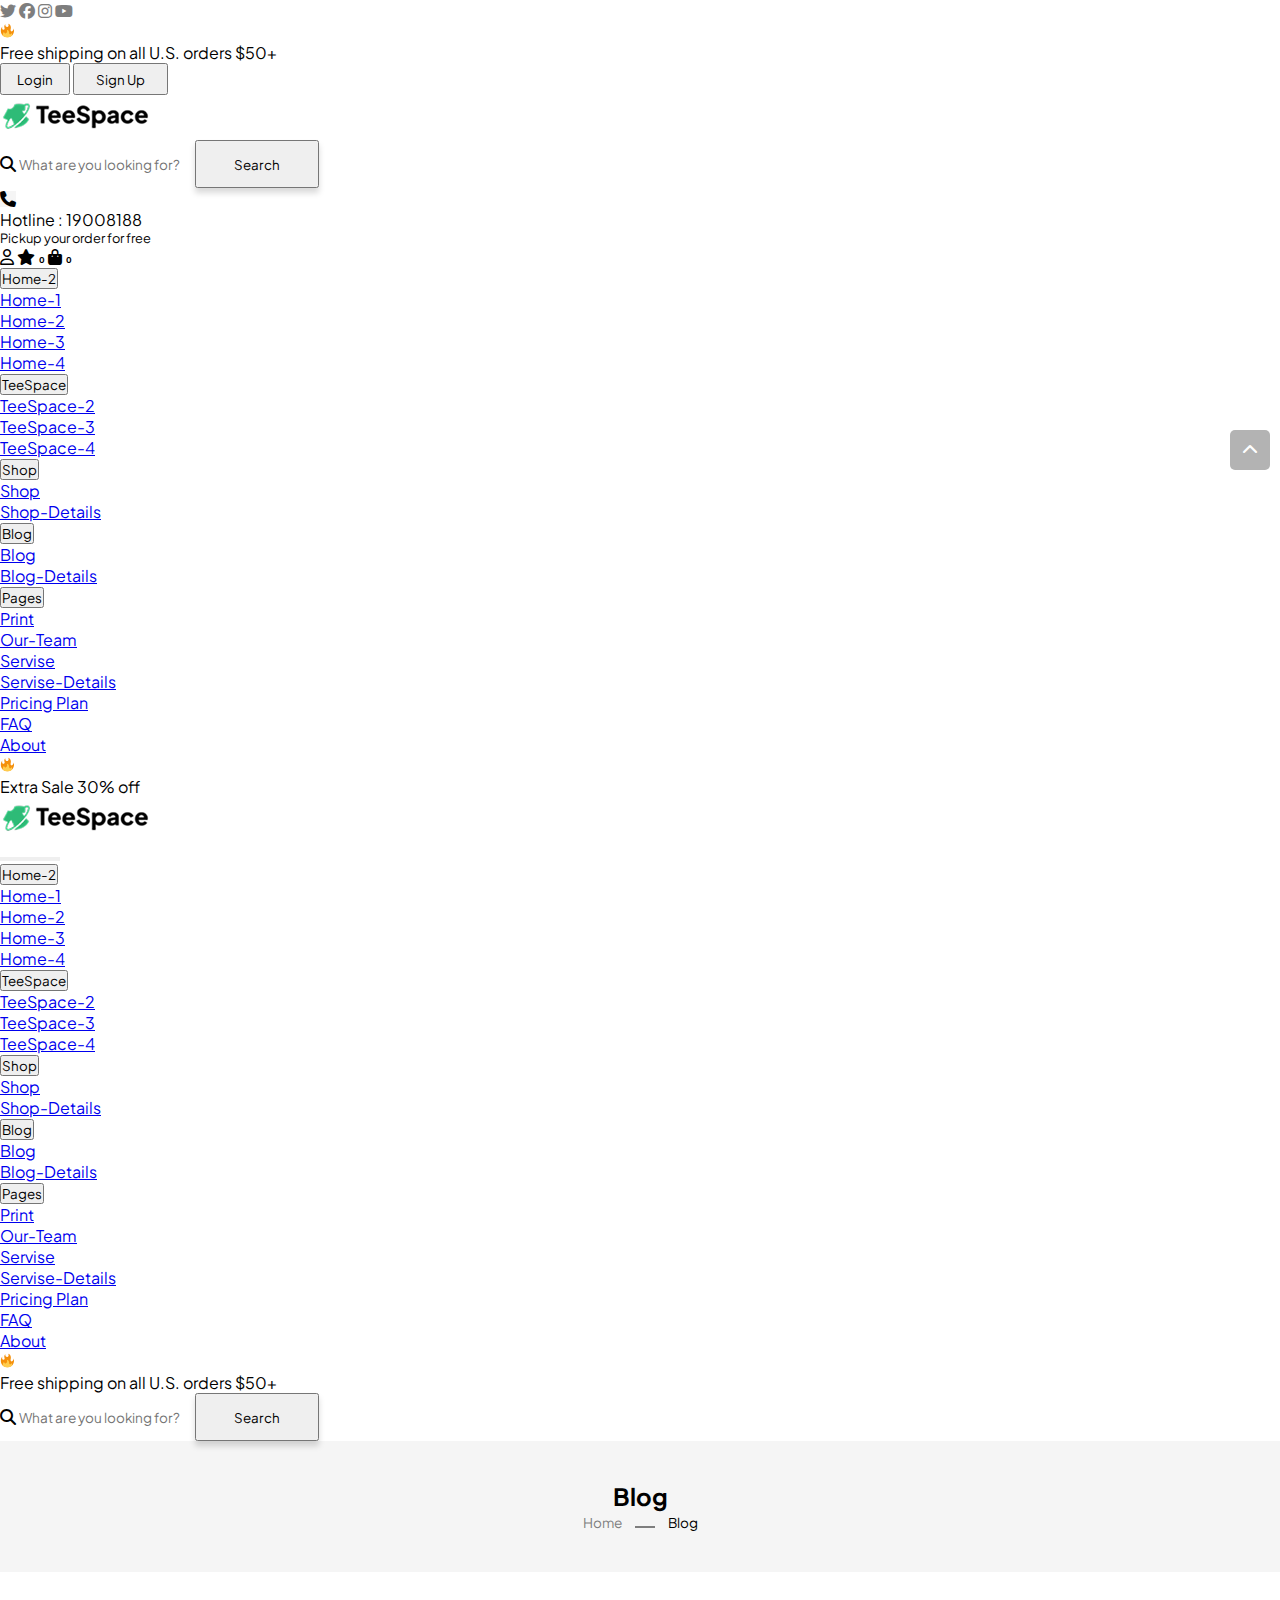
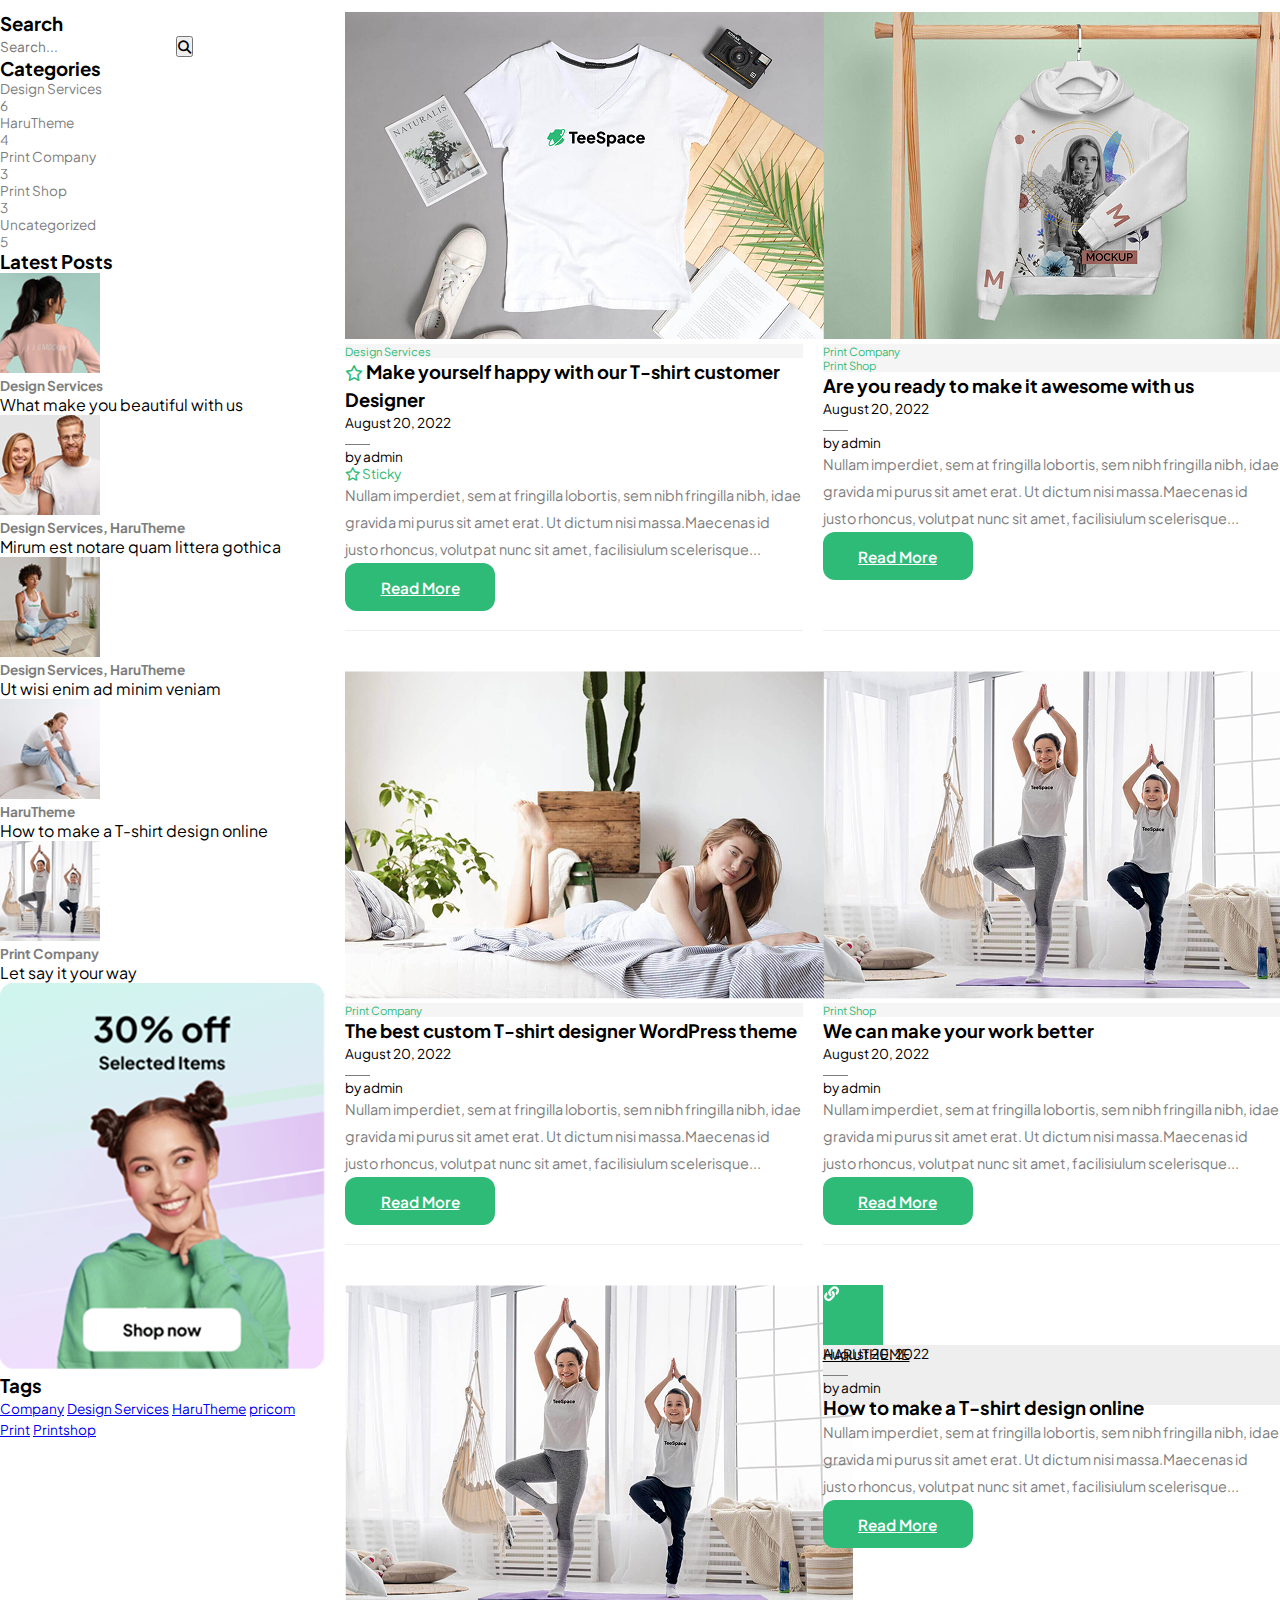
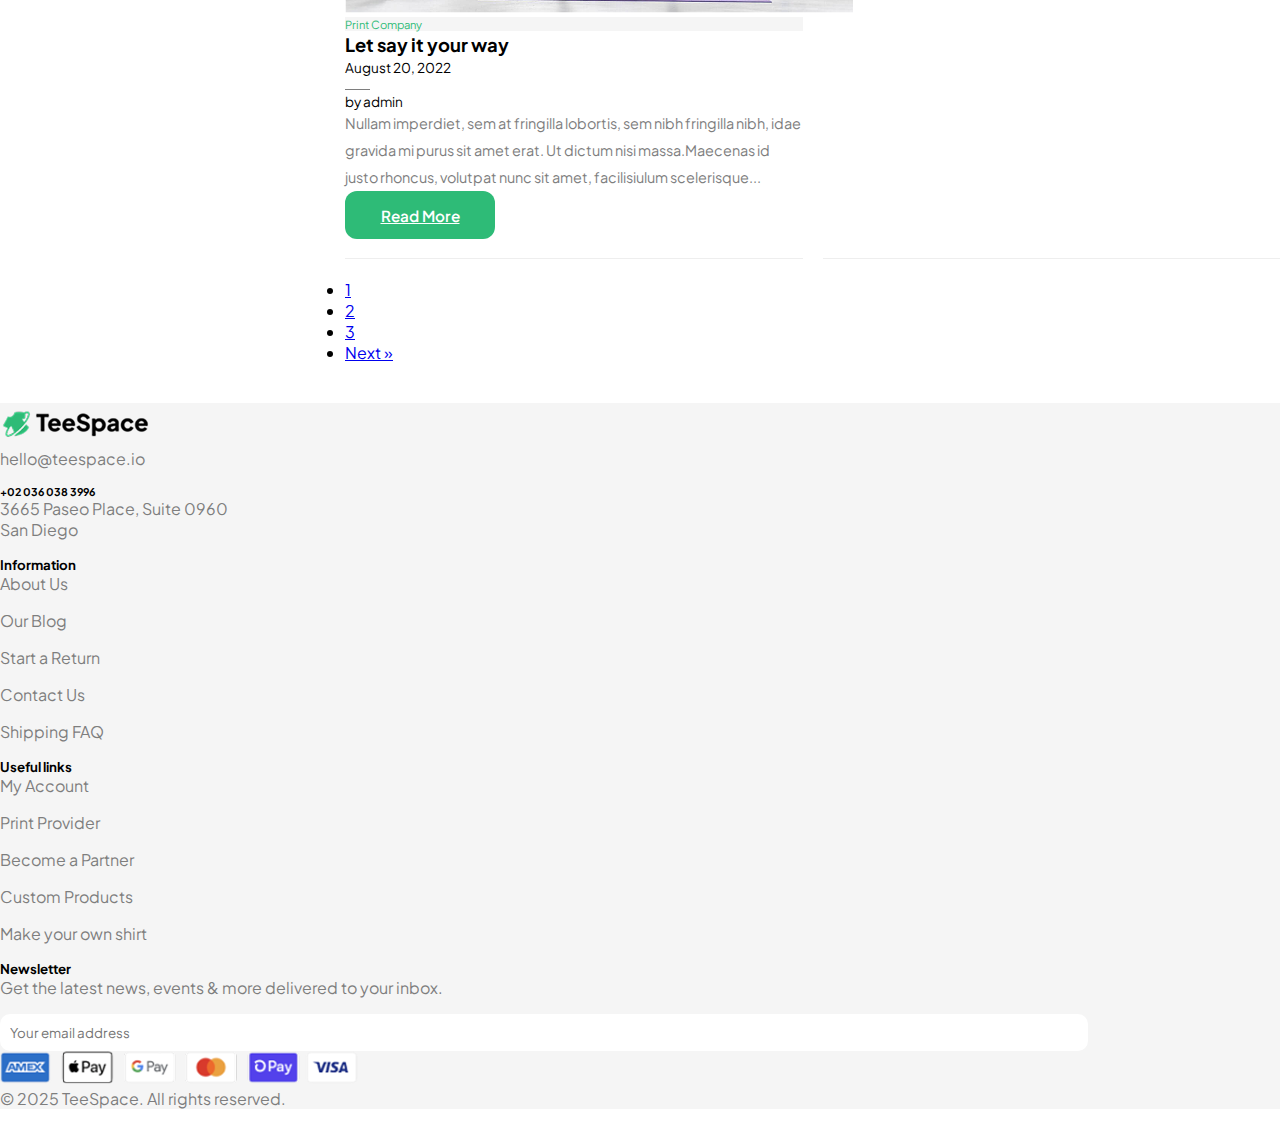
<file: blog.html>
<!DOCTYPE html>
<html lang="en">
<head>
    <meta charset="UTF-8">
    <meta name="viewport" content="width=device-width, initial-scale=1.0">
    <link rel="preconnect" href="https://fonts.googleapis.com">
    <link rel="preconnect" href="https://fonts.gstatic.com" crossorigin>
    <link href="https://fonts.googleapis.com/css2?family=Plus+Jakarta+Sans:ital,wght@0,200..800;1,200..800&display=swap" rel="stylesheet">
    <link
        rel="stylesheet"
        href="https://cdnjs.cloudflare.com/ajax/libs/font-awesome/6.5.1/css/all.min.css"

    />
    <link href="https://cdn.jsdelivr.net/npm/bootstrap@5.3.5/dist/css/bootstrap.min.css" rel="stylesheet" integrity="sha384-SgOJa3DmI69IUzQ2PVdRZhwQ+dy64/BUtbMJw1MZ8t5HZApcHrRKUc4W0kG879m7" crossorigin="anonymous">
    <link rel="stylesheet" href="./css/blog.css">
    <title>Responsive Bootstrap Ecommerce | Blog Page</title>
</head>
<body>
    <div class="website-container d-flex flex-column align-items-center justify-content-center">
      <header class="container-fluid">
        <div class="container-fluid p-0 py-2 top-bar bg-body-tertiary">
          <div class="container p-0 d-flex align-items-center justify-content-between" style="color: black;">
              <div class="d-flex align-items-center" style="color: #7E7E7E;">
                  <i class="fa-brands fa-twitter ms-0"></i>
                  <i class="fa-brands fa-facebook ms-2"></i>
                  <i class="fa-brands fa-instagram ms-2"></i>
                  <i class="fa-brands fa-youtube ms-2"></i>
              </div>
              <div class="d-none d-md-flex align-items-center" style="width: fit-content;">
                  <img src="./assests/Home-2/fire.svg" alt="fire" width="15px">
                  <p class="fw-bold ms-2 mb-0"> Free shipping on all U.S. orders $50+ </p>
              </div>
              <div class="d-flex align-items-center" style="max-width: 200px;">
                  <button class="bg-light text-dark fw-bold border-0 rounded-2 d-flex align-items-center justify-content-center " style="width: 70px; height: 32px;">Login</button>
                  <button class="bg-dark text-white  border-0 rounded-2 d-flex align-items-center justify-content-center" style="width: 95px; height: 32px;">Sign Up</button>
              </div>
          </div>
      </div>
      
        <nav class="navbar navbar-expand-lg container p-0 d-flex flex-column">
            <div class="row w-100 d-none d-lg-flex align-items-center justify-content-between py-2 ">
                <div class="navbar-brand col-2 d-flex align-items-center gap-2">
                    <img src="./assests/Home-2/logo-black.png" alt="logo" width="150px">
                </div>
                <div class="input-group col-6 border border-2 rounded-4 px-0 " style="max-width: 45%!important; border-color: #F5F5F5;">
                    <span class="input-group-text bg-transparent text-black border-0"  id="basic-addon1"><i class="fa-solid fa-magnifying-glass"></i></span>
                    <input type="text" class="form-control" style="border: none; font-size: 0.85rem;" placeholder="What are you looking for?" aria-label="What are you looking for?" aria-describedby="basic-addon2">
                    <button class="input-group-text btn bg-dark text-white rounded-4 d-flex align-items-center justify-content-center" id="basic-addon2" style="box-shadow: 0 5px 6px 0 rgb(0 0 0 / 15%); width: 124px; height: 48px;">Search</button>
                </div>
                <div class="col-3 p-0 d-flex align-items-center justify-content-between">
                    <div class="d-flex align-items-center gap-2 ">
                        <i class="fa-solid fa-phone text-dark p-2 rounded-circle" style="background-color: #F5F5F5;"></i>
                        <div class="d-flex flex-column">
                            <p class="m-0 text-dark fw-bold">Hotline : 19008188</p>
                            <p class="m-0 text-secondary " style="font-size: 0.8rem;">Pickup your order for free</p>
                        </div>
                    </div>
                    <div class="d-flex align-items-center gap-4">
                        <i class="fa-regular fa-user "></i>
                        <i class="fa-solid fa-star  position-relative">
                            <span class="position-absolute  translate-middle badge rounded-pill bg-success" style="font-size: 0.5rem; top: -4px; left: calc(100% + 2px);">
                                0
                            </span>
                        </i>
                        <i class="fa-solid fa-bag-shopping  position-relative">
                            <span class="position-absolute  translate-middle badge rounded-pill bg-success" style="font-size: 0.5rem; top: -4px; left: calc(100% + 2px);">
                                0
                            </span>
                        </i>
                    </div>
                </div>
            </div>
            <div class="row w-100 d-none d-lg-flex align-items-center justify-content-between ">
                <ul class="navbar-nav mb-2 py-3 mb-lg-0 col-8 d-flex align-items-center ">
                    <li class="nav-item dropdown">
                        <button class="btn btn-outline-white text-success border-0 fw-semibold dropdown-toggle" data-bs-toggle="dropdown" aria-expanded="false">
                        Home-2
                        </button>
                        <ul class="dropdown-menu ">
                          <li><a class="dropdown-item" href="index.html">Home-1</a></li>
                          <li><a class="dropdown-item" href="home-2.html">Home-2</a></li>
                          <li><a class="dropdown-item" href="home3.html">Home-3</a></li>
                          <li><a class="dropdown-item" href="./home4/index4.html">Home-4</a></li>
                        </ul>
                    </li>
                    <li class="nav-item dropdown">
                        <button class="btn btn-outline-white text-dark border-0 fw-semibold dropdown-toggle" data-bs-toggle="dropdown" aria-expanded="false">
                        TeeSpace
                        </button>
                        <ul class="dropdown-menu ">
                            <li><a class="dropdown-item" href="#">TeeSpace-2</a></li>
                            <li><a class="dropdown-item" href="#">TeeSpace-3</a></li>
                            <li><a class="dropdown-item" href="#">TeeSpace-4</a></li>
                        </ul>
                    </li>
                    <li class="nav-item dropdown">
                        <button class="btn btn-outline-white text-dark border-0 fw-semibold dropdown-toggle" data-bs-toggle="dropdown" aria-expanded="false">
                        Shop
                        </button>
                        <ul class="dropdown-menu ">
                          <li><a class="dropdown-item" href="./shop page/shop.html">Shop</a></li>
                          <li><a class="dropdown-item" href="shop-details.html">Shop-Details</a></li>
                        </ul>
                    </li>
                    <li class="nav-item dropdown">
                        <button class="btn btn-outline-white text-dark border-0 fw-semibold dropdown-toggle" data-bs-toggle="dropdown" aria-expanded="false">
                        Blog
                        </button>
                        <ul class="dropdown-menu ">
                          <li><a class="dropdown-item" href="blog.html">Blog</a></li>
                          <li><a class="dropdown-item" href="./blog-details/blog-details.html">Blog-Details</a></li>
                        </ul>
                    </li>
                    <li class="nav-item dropdown">
                        <button class="btn btn-outline-white text-dark border-0 fw-semibold dropdown-toggle" data-bs-toggle="dropdown" aria-expanded="false">
                        Pages
                        </button>
                        <ul class="dropdown-menu ">
                          <li><a class="dropdown-item" href="print.html">Print</a></li>
                          <li><a class="dropdown-item" href="our-team.html">Our-Team</a></li>
                          <li><a class="dropdown-item" href="services.html">Servise</a></li>
                          <li><a class="dropdown-item" href="./Service Details Page/serviceDetails.html">Servise-Details</a></li>
                          <li><a class="dropdown-item" href="./pricing/indexpricing.html">Pricing Plan</a></li>
                          <li><a class="dropdown-item" href="FAQ.html">FAQ</a></li>
                          <li><a class="dropdown-item" href="./about/about.html">About</a></li>
                        </ul>
                    </li>
                </ul>
                <div class="d-flex align-items-center" style="width: fit-content;">
                    <img src="./assests/Home-2/fire.svg" alt="fire" width="15px">
                    <p class="fw-bold ms-2" >Extra<span class="text-success"> Sale 30%</span> off </p>
                </div>
            </div>
            <div class="row w-100 d-flex d-lg-none align-items-center justify-content-between">                    
                <div class="navbar-brand d-flex gap-2 col-2 p-0 py-2 p-md-0">
                    <img src="./assests/Home-2/logo-black.png" alt="logo" width="150px">
                </div>
                <button class="navbar-toggler" type="button" style="width: 60px;" data-bs-toggle="collapse" data-bs-target="#navbarToggleExternalContent" aria-controls="navbarToggleExternalContent" aria-expanded="false" aria-label="Toggle navigation">
                    <span class="navbar-toggler-icon"></span>
                </button>  
            </div>
            <div class="collapse w-100 pb-4" id="navbarToggleExternalContent">
                <div class="row w-100 d-lg-flex flex-column align-items-start ">
                    <ul class="navbar-nav ms-2 mb-lg-0 d-flex">
                        <li class="nav-item dropdown text-black fw-bold">
                            <button class="btn btn-outline-white text-success border-0 fw-semibold dropdown-toggle" data-bs-toggle="dropdown" aria-expanded="false">
                            Home-2
                            </button>
                            <ul class="dropdown-menu ">
                              <li><a class="dropdown-item" href="index.html">Home-1</a></li>
                              <li><a class="dropdown-item" href="home-2.html">Home-2</a></li>
                              <li><a class="dropdown-item" href="home3.html">Home-3</a></li>
                              <li><a class="dropdown-item" href="./home4/index4.html">Home-4</a></li>
                            </ul>
                        </li>
                        <li class="nav-item dropdown text-black fw-bold">
                            <button class="btn btn-outline-white text-dark border-0 fw-semibold dropdown-toggle" data-bs-toggle="dropdown" aria-expanded="false">
                                TeeSpace
                            </button>
                            <ul class="dropdown-menu ">
                                <li><a class="dropdown-item" href="#">TeeSpace-2</a></li>
                                <li><a class="dropdown-item" href="#">TeeSpace-3</a></li>
                            <li><a class="dropdown-item" href="#">TeeSpace-4</a></li>
                            </ul>
                        </li>
                        <li class="nav-item dropdown text-black fw-bold">
                            <button class="btn btn-outline-white text-dark border-0 fw-semibold dropdown-toggle" data-bs-toggle="dropdown" aria-expanded="false">
                                Shop
                            </button>
                            <ul class="dropdown-menu ">
                            <li><a class="dropdown-item" href="./shop page/shop.html">Shop</a></li>
                            <li><a class="dropdown-item" href="shop-details.html">Shop-Details</a></li>
                            </ul>
                        </li>
                        <li class="nav-item dropdown text-black fw-bold">
                            <button class="btn btn-outline-white text-dark border-0 fw-semibold dropdown-toggle" data-bs-toggle="dropdown" aria-expanded="false">
                            Blog
                            </button>
                            <ul class="dropdown-menu ">
                            <li><a class="dropdown-item" href="blog.html">Blog</a></li>
                            <li><a class="dropdown-item" href="./blog-details/blog-details.html">Blog-Details</a></li>
                        </ul>
                    </li>
                        <li class="nav-item dropdown text-black fw-bold">
                            <button class="btn btn-outline-white text-dark border-0 fw-semibold dropdown-toggle" data-bs-toggle="dropdown" aria-expanded="false">
                            Pages
                            </button>
                            <ul class="dropdown-menu ">
                              <li><a class="dropdown-item" href="print.html">Print</a></li>
                              <li><a class="dropdown-item" href="our-team.html">Our-Team</a></li>
                              <li><a class="dropdown-item" href="services.html">Servise</a></li>
                              <li><a class="dropdown-item" href="./Service Details Page/serviceDetails.html">Servise-Details</a></li>
                              <li><a class="dropdown-item" href="./pricing/indexpricing.html">Pricing Plan</a></li>
                              <li><a class="dropdown-item" href="FAQ.html">FAQ</a></li>
                              <li><a class="dropdown-item" href="./about/about.html">About</a></li>
                            </ul>
                        </li>
                    </ul>
                    <div class="d-flex d-md-none align-items-center my-2 ms-2" style="width: fit-content;">
                      <img src="./assests/Home-2/fire.svg" alt="fire" width="15px">
                      <p class="fw-bold ms-2 mb-0"> Free shipping on all U.S. orders $50+ </p>
                    </div>
                    <div class="input-group col-12 border border-2 rounded-4 px-0 ms-3 my-2 " style="max-width: 85%!important; border-color: #F5F5F5;">
                        <span class="input-group-text bg-transparent text-black border-0"  id="basic-addon1"><i class="fa-solid fa-magnifying-glass"></i></span>
                        <input type="text" class="form-control search-input" style="border: none; font-size: 0.85rem;" placeholder="What are you looking for?" aria-label="What are you looking for?" aria-describedby="basic-addon2">
                        <button class="input-group-text btn bg-dark text-white rounded-4 d-flex align-items-center justify-content-center search-btn" id="basic-addon2" style="box-shadow: 0 5px 6px 0 rgb(0 0 0 / 15%); width: 124px; height: 48px;">Search</button>
                    </div>
                </div> 
            </div>
        </nav> 
    </header>
        <section class="container-fluid cover-section">
            <div class="content">
                <h2>Blog</h2>
                <p class="d-flex align-items-center justify-content-center"><span>Home</span> <span class="line"></span> <span>Blog</span></p>
            </div>
        </section>
        <section class="container blog-main-section my-5">
            <div class="aside">
                <div class="row container p-lg-0 d-flex flex-row flex-lg-column align-items-center justify-content-center">
                  <div class="search-bar col-12 col-sm-6 col-lg-12">
                      <h3 class="aside-title fw-bold fs-4 my-4 mt-lg-0 text-dark">Search</h3>
                      <div class="input-group mb-3  border rounded-3 ">
                          <input type="text" class="form-control" style="border: none; font-size: 0.85rem; max-width: 100%;" placeholder="Search..." aria-label="Search" aria-describedby="button-addon2">
                          <button class="btn border-0" type="button" id="button-addon2"><i class="fa-solid fa-magnifying-glass"></i></button>
                      </div>
                  </div>
                  <div class="categories col-12 col-sm-6 col-lg-12">
                      <h3 class="aside-title fw-bold fs-4 my-4 text-dark">Categories</h3>
                      <ul class="list-group">
                          <li class="list-group-item d-flex align-items-center justify-content-between ps-0 border-0" style="font-size: 0.85rem; color: #7E7E7E;"><p>Design Services</p> <span class="text-dark">6</span></li>
                          <li class="list-group-item d-flex align-items-center justify-content-between ps-0 border-0" style="font-size: 0.85rem; color: #7E7E7E;"><p>HaruTheme</p> <span class="text-dark">4</span></li>
                          <li class="list-group-item d-flex align-items-center justify-content-between ps-0 border-0" style="font-size: 0.85rem; color: #7E7E7E;"><p>Print Company</p> <span class="text-dark">3</span></li>
                          <li class="list-group-item d-flex align-items-center justify-content-between ps-0 border-0" style="font-size: 0.85rem; color: #7E7E7E;"><p>Print Shop</p> <span class="text-dark">3</span></li>
                          <li class="list-group-item d-flex align-items-center justify-content-between ps-0 border-0" style="font-size: 0.85rem; color: #7E7E7E;"><p>Uncategorized</p> <span class="text-dark">5</span></li>
                      </ul>
                  </div>
                  <div class="latest-posts col-12 ">
                      <h3 class="aside-title fw-bold fs-4 my-4 text-dark">Latest Posts</h3>
                      <div class="latest-posts-container">
                          <div class="card mb-3 rounded-start-3 border-0" style="max-width: 540px;">
                              <div class="row justify-content-between">
                                <div class="col-12 col-md-4">
                                  <img class="rounded-3" src="./assests/Blog/Aside_1.png" class="img-fluid rounded-start" alt="blog_image">
                                </div>
                                <div class="col-12 col-lg-8">
                                  <div class="card-body p-0 py-2">
                                    <h5 class="card-title fw-semibold" style="font-size: 0.85rem; color: #7E7E7E;">Design Services</h5>
                                    <p class="card-text text-dark fw-bold my-2">What make you beautiful
                                      with us</p>
                                  </div>
                                </div>
                              </div>
                          </div>
                          <div class="card mb-3 rounded-start-3 border-0" style="max-width: 540px;">
                              <div class="row justify-content-between">
                                <div class="col-12 col-md-4">
                                  <img class="rounded-3" src="./assests/Blog/Aside_2.png" class="img-fluid rounded-start" alt="blog_image">
                                </div>
                                <div class="col-12 col-lg-8">
                                  <div class="card-body p-0 py-2">
                                    <h5 class="card-title fw-semibold" style="font-size: 0.85rem; color: #7E7E7E;">Design Services, HaruTheme</h5>
                                    <p class="card-text text-dark fw-bold my-2">Mirum est notare quam
                                      littera gothica</p>
                                  </div>
                                </div>
                              </div>
                          </div>
                          <div class="card mb-3 rounded-start-3 border-0" style="max-width: 540px;">
                              <div class="row justify-content-between">
                                <div class="col-12 col-md-4">
                                  <img class="rounded-3" src="./assests/Blog/Aside_3.png" class="img-fluid rounded-start" alt="blog_image">
                                </div>
                                <div class="col-12 col-lg-8">
                                  <div class="card-body p-0 py-2">
                                    <h5 class="card-title fw-semibold" style="font-size: 0.85rem; color: #7E7E7E;">Design Services, HaruTheme</h5>
                                    <p class="card-text text-dark fw-bold my-2">Ut wisi enim ad minim
                                      veniam</p>
                                  </div>
                                </div>
                              </div>
                          </div>
                          <div class="card mb-3 rounded-start-3 border-0" style="max-width: 540px;">
                              <div class="row justify-content-between">
                                <div class="col-12 col-md-4">
                                  <img class="rounded-3" src="./assests/Blog/Aside_4.png" class="img-fluid rounded-start" alt="blog_image">
                                </div>
                                <div class="col-12 col-lg-8">
                                  <div class="card-body p-0 py-2">
                                    <h5 class="card-title fw-semibold" style="font-size: 0.85rem; color: #7E7E7E;">HaruTheme</h5>
                                    <p class="card-text text-dark fw-bold my-2">How to make a T-shirt
                                      design online</p>
                                  </div>
                                </div>
                              </div>
                          </div>
                          <div class="card mb-3 rounded-start-3 border-0" style="max-width: 540px;">
                              <div class="row justify-content-between">
                                <div class="col-12 col-md-4">
                                  <img class="rounded-3" src="./assests/Blog/Aside_5.png" class="img-fluid rounded-start" alt="blog_image">
                                </div>
                                <div class="col-12 col-lg-8">
                                  <div class="card-body p-0 py-2">
                                    <h5 class="card-title fw-semibold" style="font-size: 0.85rem; color: #7E7E7E;">Print Company</h5>
                                    <p class="card-text text-dark fw-bold my-2">Let say it your way</p>
                                  </div>
                                </div>
                              </div>
                          </div>
                      </div>
                  </div>
                  <div class="advertise col-12 col-sm-6 col-lg-12">
                      <img src="./assests/Blog/Aside_advertise.png" alt="advertise" style="max-width: 100%;">
                  </div>
                  <div class="tags col-12 col-sm-6 col-lg-12">
                      <h3 class="aside-title fw-bold fs-4 my-4 text-dark">Tags</h3>
                      <div class="tags-container d-flex flex-wrap gap-2">
                          <a href="#" class="btn btn-light" style="font-size: 0.85rem;">Company</a>
                          <a href="#" class="btn btn-light" style="font-size: 0.85rem;">Design Services</a>
                          <a href="#" class="btn btn-light" style="font-size: 0.85rem;">HaruTheme</a>
                          <a href="#" class="btn btn-light" style="font-size: 0.85rem;">pricom</a>
                          <a href="#" class="btn btn-light" style="font-size: 0.85rem;">Print</a>
                          <a href="#" class="btn btn-light" style="font-size: 0.85rem;">Printshop</a>
                      </div>
                  </div>
                </div>
            </div>
            <div class="main">
              <div class="blog-cards-container container">
                  <div class="card blog-card p-0 border-0">
                    <img class="rounded-3" src="./assests/Blog/blog_1.png" class="card-img-top" alt="blog_image">
                    <div class="card-body p-0 py-2">
                      <div class="chips d-flex align-items-center gap-2">
                        <p class="chip badge p-2 my-2 rounded-5">Design Services</p>
                      </div>
                      <h3 class="card-title fw-bold my-2 " style="line-height: 28px;font-size: 1.15rem;"><i class="fa-regular fa-star " style="color: #2EBB77; font-size: 1rem;"></i> Make yourself happy with our T-shirt customer Designer</h3>
                      <div class="creat-time my-2 d-flex align-items-center gap-2" style="font-size: 0.85rem;">
                        <p class="text-secondary">August 20, 2022</p>
                        <span class="line"></span>
                        <p><span class="text-secondary">by</span> admin</p>
                        <p class="ms-2" style="color: #2EBB77;"><i class="fa-regular fa-star me-2"></i> Sticky</p>
                      </div>
                      <p class="card-text my-4" style="font-size: 0.9rem; color: #7E7E7E; line-height: 27px;">Nullam imperdiet, sem at fringilla lobortis, sem nibh fringilla nibh, idae
                        gravida mi purus sit amet erat. Ut dictum nisi massa.Maecenas id justo
                        rhoncus, volutpat nunc sit amet, facilisiulum scelerisque...</p>
                      <a href="#" class="btn btn-modified btn-success-modified">Read More</a>
                    </div>
                  </div>
                  <div class="card blog-card p-0 border-0">
                    <img class="rounded-3" src="./assests/Blog/blog_2.png" class="card-img-top" alt="blog_image">
                    <div class="card-body p-0 py-2">
                      <div class="chips d-flex align-items-center gap-2">
                        <p class="chip badge p-2 my-2 rounded-5">Print Company</p>
                        <p class="chip badge p-2 my-2 rounded-5">Print Shop</p>
                      </div>
                      <h3 class="card-title fw-bold my-2 " style="line-height: 28px;font-size: 1.15rem;">Are you ready to make it awesome with us</h3>
                      <div class="creat-time my-2 d-flex align-items-center gap-2" style="font-size: 0.85rem;">
                        <p class="text-secondary">August 20, 2022</p>
                        <span class="line"></span>
                        <p><span class="text-secondary">by</span> admin</p>
                      </div>
                      <p class="card-text my-4" style="font-size: 0.9rem; color: #7E7E7E; line-height: 27px;">Nullam imperdiet, sem at fringilla lobortis, sem nibh fringilla nibh, idae
                        gravida mi purus sit amet erat. Ut dictum nisi massa.Maecenas id justo
                        rhoncus, volutpat nunc sit amet, facilisiulum scelerisque...</p>
                      <a href="#" class="btn btn-modified btn-success-modified">Read More</a>
                    </div>
                  </div>
                  <div class="card blog-card p-0 border-0">
                    <img class="rounded-3" src="./assests/Blog/blog_3.png" class="card-img-top" alt="blog_image">
                    <div class="card-body p-0 py-2">
                      <div class="chips d-flex align-items-center gap-2">
                        <p class="chip badge p-2 my-2 rounded-5">Print Company</p>
                      </div>
                      <h3 class="card-title fw-bold my-2 " style="line-height: 28px;font-size: 1.15rem;">The best custom T-shirt designer WordPress theme</h3>
                      <div class="creat-time my-2 d-flex align-items-center gap-2" style="font-size: 0.85rem;">
                        <p class="text-secondary">August 20, 2022</p>
                        <span class="line"></span>
                        <p><span class="text-secondary">by</span> admin</p>
                      </div>
                      <p class="card-text my-4" style="font-size: 0.9rem; color: #7E7E7E; line-height: 27px;">Nullam imperdiet, sem at fringilla lobortis, sem nibh fringilla nibh, idae
                        gravida mi purus sit amet erat. Ut dictum nisi massa.Maecenas id justo
                        rhoncus, volutpat nunc sit amet, facilisiulum scelerisque...</p>
                      <a href="#" class="btn btn-modified btn-success-modified">Read More</a>
                    </div>
                  </div>
                  <div class="card blog-card p-0 border-0">
                    <img class="rounded-3" src="./assests/Blog/blog_4.png" class="card-img-top" alt="blog_image">
                    <div class="card-body p-0 py-2">
                      <div class="chips d-flex align-items-center gap-2">
                        <p class="chip badge p-2 my-2 rounded-5">Print Shop</p>
                      </div>
                      <h3 class="card-title fw-bold my-2 " style="line-height: 28px;font-size: 1.15rem;">We can make your work better</h3>
                      <div class="creat-time my-2 d-flex align-items-center gap-2" style="font-size: 0.85rem;">
                        <p class="text-secondary">August 20, 2022</p>
                        <span class="line"></span>
                        <p><span class="text-secondary">by</span> admin</p>
                      </div>
                      <p class="card-text my-4" style="font-size: 0.9rem; color: #7E7E7E; line-height: 27px;">Nullam imperdiet, sem at fringilla lobortis, sem nibh fringilla nibh, idae
                        gravida mi purus sit amet erat. Ut dictum nisi massa.Maecenas id justo
                        rhoncus, volutpat nunc sit amet, facilisiulum scelerisque...</p>
                      <a href="#" class="btn btn-modified btn-success-modified">Read More</a>
                    </div>
                  </div>
                  <div class="card blog-card p-0 border-0">
                    <img class="rounded-3" src="./assests/Blog/blog_4.png" class="card-img-top" alt="blog_image">
                    <div class="card-body p-0 py-2">
                      <div class="chips d-flex align-items-center gap-2">
                        <p class="chip badge p-2 my-2 rounded-5">Print Company</p>
                      </div>
                      <h3 class="card-title fw-bold my-2 " style="line-height: 28px;font-size: 1.15rem;">Let say it your way</h3>
                      <div class="creat-time my-2 d-flex align-items-center gap-2" style="font-size: 0.85rem;">
                        <p class="text-secondary">August 20, 2022</p>
                        <span class="line"></span>
                        <p><span class="text-secondary">by</span> admin</p>
                      </div>
                      <p class="card-text my-4" style="font-size: 0.9rem; color: #7E7E7E; line-height: 27px;">Nullam imperdiet, sem at fringilla lobortis, sem nibh fringilla nibh, idae
                        gravida mi purus sit amet erat. Ut dictum nisi massa.Maecenas id justo
                        rhoncus, volutpat nunc sit amet, facilisiulum scelerisque...</p>
                      <a href="#" class="btn btn-modified btn-success-modified">Read More</a>
                    </div>
                  </div>
                  <div class="card blog-card p-0 border-0">
                      <div class="attach w-100 d-flex align-items-center rounded-3 overflow-hidden" style="height: 60px;">
                        <p class="attach-icon d-flex align-items-center justify-content-center" style="background-color: #2EBB77; width: 60px; height: 100%;">
                          <img src="./assests/Blog/Symbol.svg" alt="attach-icon">
                        </p>
                        <p class="attach-link d-flex align-items-center ps-3 flex-1  w-100" style="font-size: 0.9rem; text-transform: uppercase; text-decoration: underline; background-color: #EEEEEE; height: 100%;">
                          HaruTheme
                        </p>
                      </div>
                      <div class="creat-time my-5 d-flex align-items-center gap-2" style="font-size: 0.85rem;">
                        <p class="text-secondary">August 20, 2022</p>
                        <span class="line"></span>
                        <p><span class="text-secondary">by</span> admin</p>
                      </div>
                      <h3 class="card-title fs-5 fw-bold ">How to make a T-shirt design online</h3>
                      <p class="card-text my-4" style="font-size: 0.9rem; color: #7E7E7E; line-height: 27px;">Nullam imperdiet, sem at fringilla lobortis, sem nibh fringilla nibh, idae
                        gravida mi purus sit amet erat. Ut dictum nisi massa.Maecenas id justo
                        rhoncus, volutpat nunc sit amet, facilisiulum scelerisque...</p>
                      <a href="#" class="btn btn-modified btn-success-modified">Read More</a>
                  </div>
                </div>
              <!-- </div> -->
              <nav aria-label="Page navigation example d-block m-auto">
                <ul class="pagination d-flex align-items-center justify-content-center gap-2">
                  <li class="page-item "><a class="page-link border-0 rounded-circle text-white bg-dark fw-bold d-flex align-items-center justify-content-center" href="#" style="width: 40px; height: 40px;">1</a></li>
                  <li class="page-item"><a class="page-link border-0 rounded-circle text-dark fw-bold d-flex align-items-center justify-content-center" href="#" style="width: 40px; height: 40px;">2</a></li>
                  <li class="page-item"><a class="page-link border-0 rounded-circle text-dark fw-bold d-flex align-items-center justify-content-center" href="#" style="width: 40px; height: 40px;">3</a></li>
                  <li class="page-item">
                    <a class="page-link border-0 rounded-3 text-dark fw-bold" href="#" aria-label="Next">
                      <span aria-hidden="true">Next &raquo;</span>
                    </a>
                  </li>
                </ul>
              </nav>
            </div>
        </section>
        <footer class="container-fluid"  style="background-color: #F5F5F5;">
          <div class="container py-4">
            <div class="row my-5">

              <div class="col-lg-3 col-md-6 col-sm-12 lh-3">
                <div>
                  <img src="./assests/Blog/logo-black.png">
                 <div class="mx-0 mx-md-2">
                  <p>hello@teespace.io</p>
                  <h6 class="fw-bold">+02 036 038 3996</h6>
                  <p>3665 Paseo Place, Suite 0960<br>
                    San Diego</p>
                 </div>
                </div>
              </div>

              <div class="col-lg-3 col-md-6  col-sm-12 lh-3 my-2">
                <div>
                  <h5 class="fw-bold">Information</h5>
                 <div class="my-3">
                  <p>About Us</p>
                  <p>Our Blog</p>
                  <p>Start a Return</p>
                  <p>Contact Us</p>
                  <p>Shipping FAQ</p>
                 </div>
                </div>
              </div>

              <div class="col-lg-3 col-md-6  col-sm-12 lh-3 my-2">
                <div>
                  <h5  class="fw-bold">Useful links</h5>
                 <div class="my-3">
                  <p>My Account</p>
                  <p>Print Provider</p>
                  <p>Become a Partner</p>
                  <p>Custom Products</p>
                  <p>Make your own shirt</p>
                 </div>
                </div>
              </div>
              <div class="col-lg-3 col-md-6  col-sm-12 lh-3 my-2">
                <div>
                  <h5 class="fw-bold">Newsletter</h5>
                  <p class="my-3">Get the latest news, events & more delivered
                    to your inbox.</p>
                 <div class="email-input">
                <input type="email" placeholder="Your email address">
                
                 </div>
                </div>
              </div>

            </div>
            <div class="text-center col-lg-12 col-md-12 col-sm-12">
              <img  src="./assests/Blog/footer-payment-method.png.png" alt="" class="my-2 img-fluid">
              <p class="my-2">© 2025 TeeSpace. All rights reserved.</p>
            </div>
          </div>
         </footer>
        <a href="#" class="go-top">
            <i class="fa-solid fa-chevron-up"></i>
        </a>
    <script src="https://cdn.jsdelivr.net/npm/bootstrap@5.3.5/dist/js/bootstrap.bundle.min.js" integrity="sha384-k6d4wzSIapyDyv1kpU366/PK5hCdSbCRGRCMv+eplOQJWyd1fbcAu9OCUj5zNLiq" crossorigin="anonymous"></script>
    <!-- <script type="module" src="./js/Blog.js"></script> -->
</body>
</html>
</file>
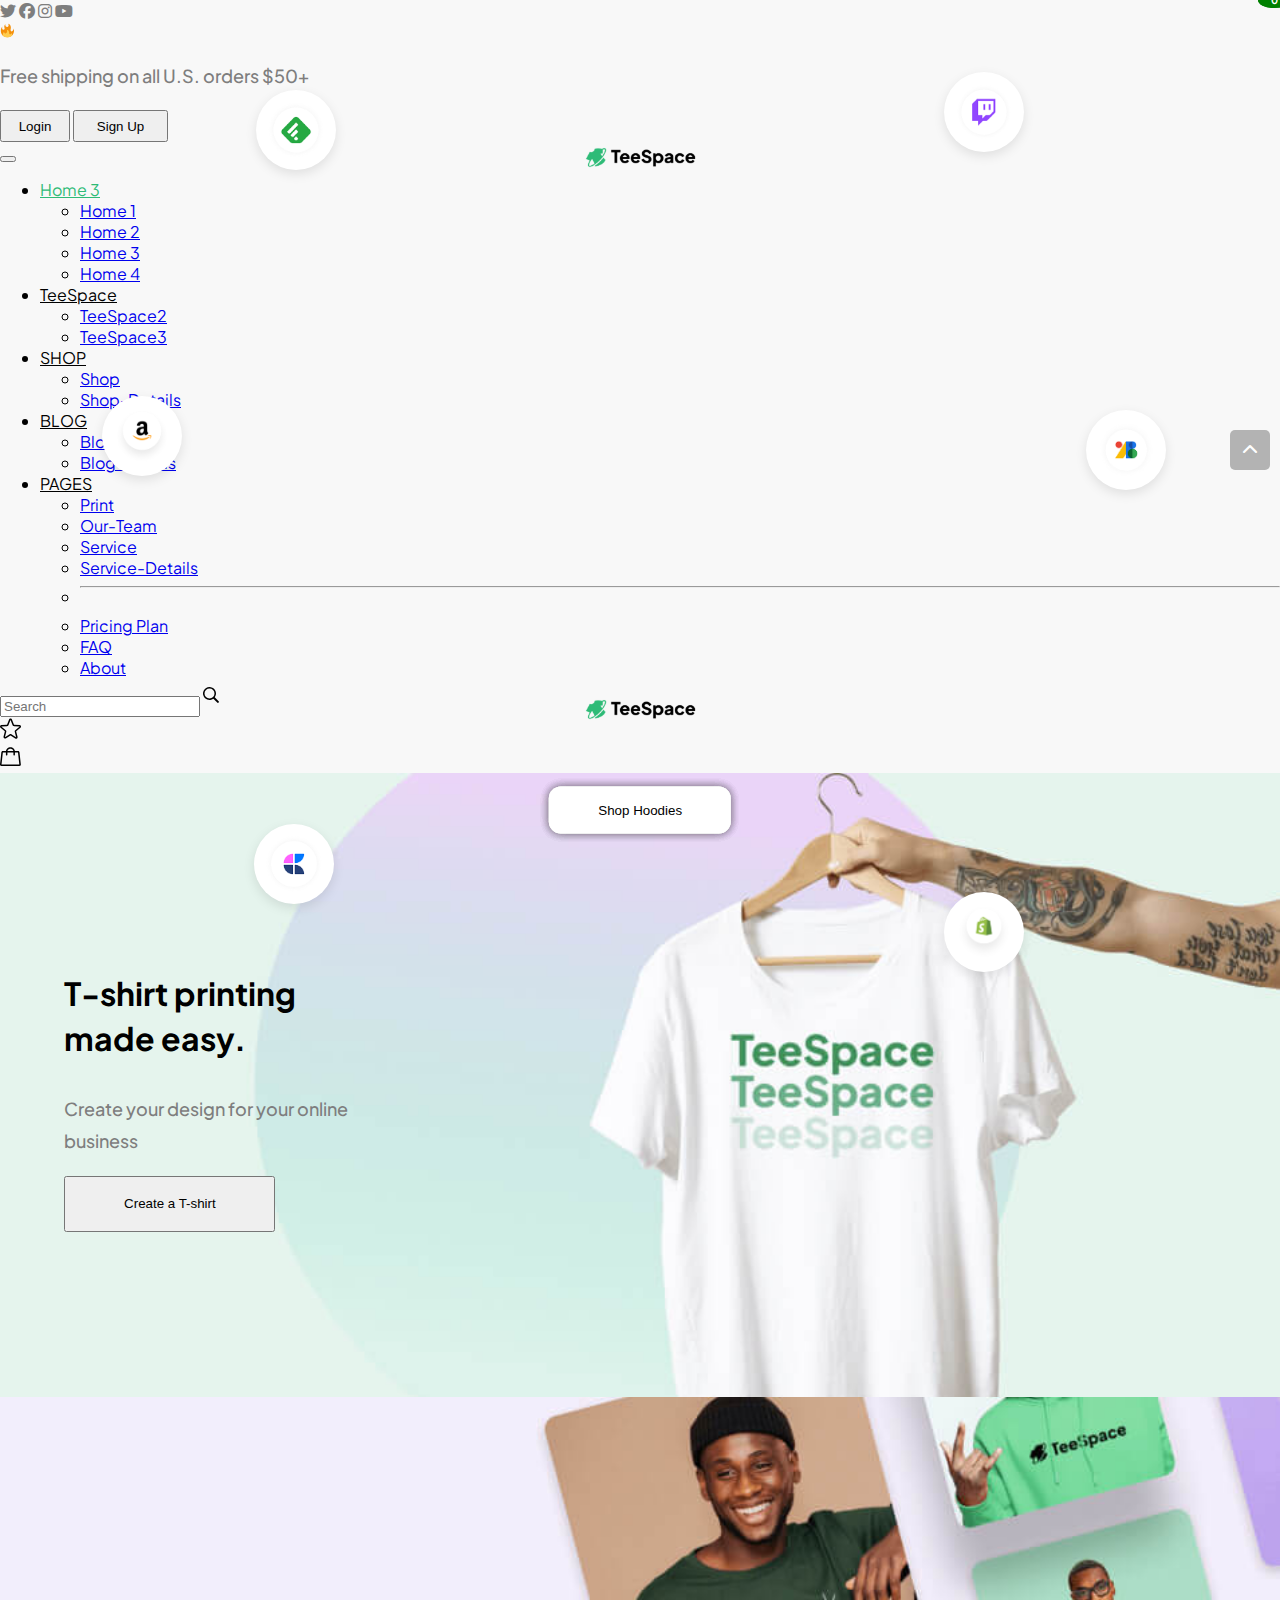
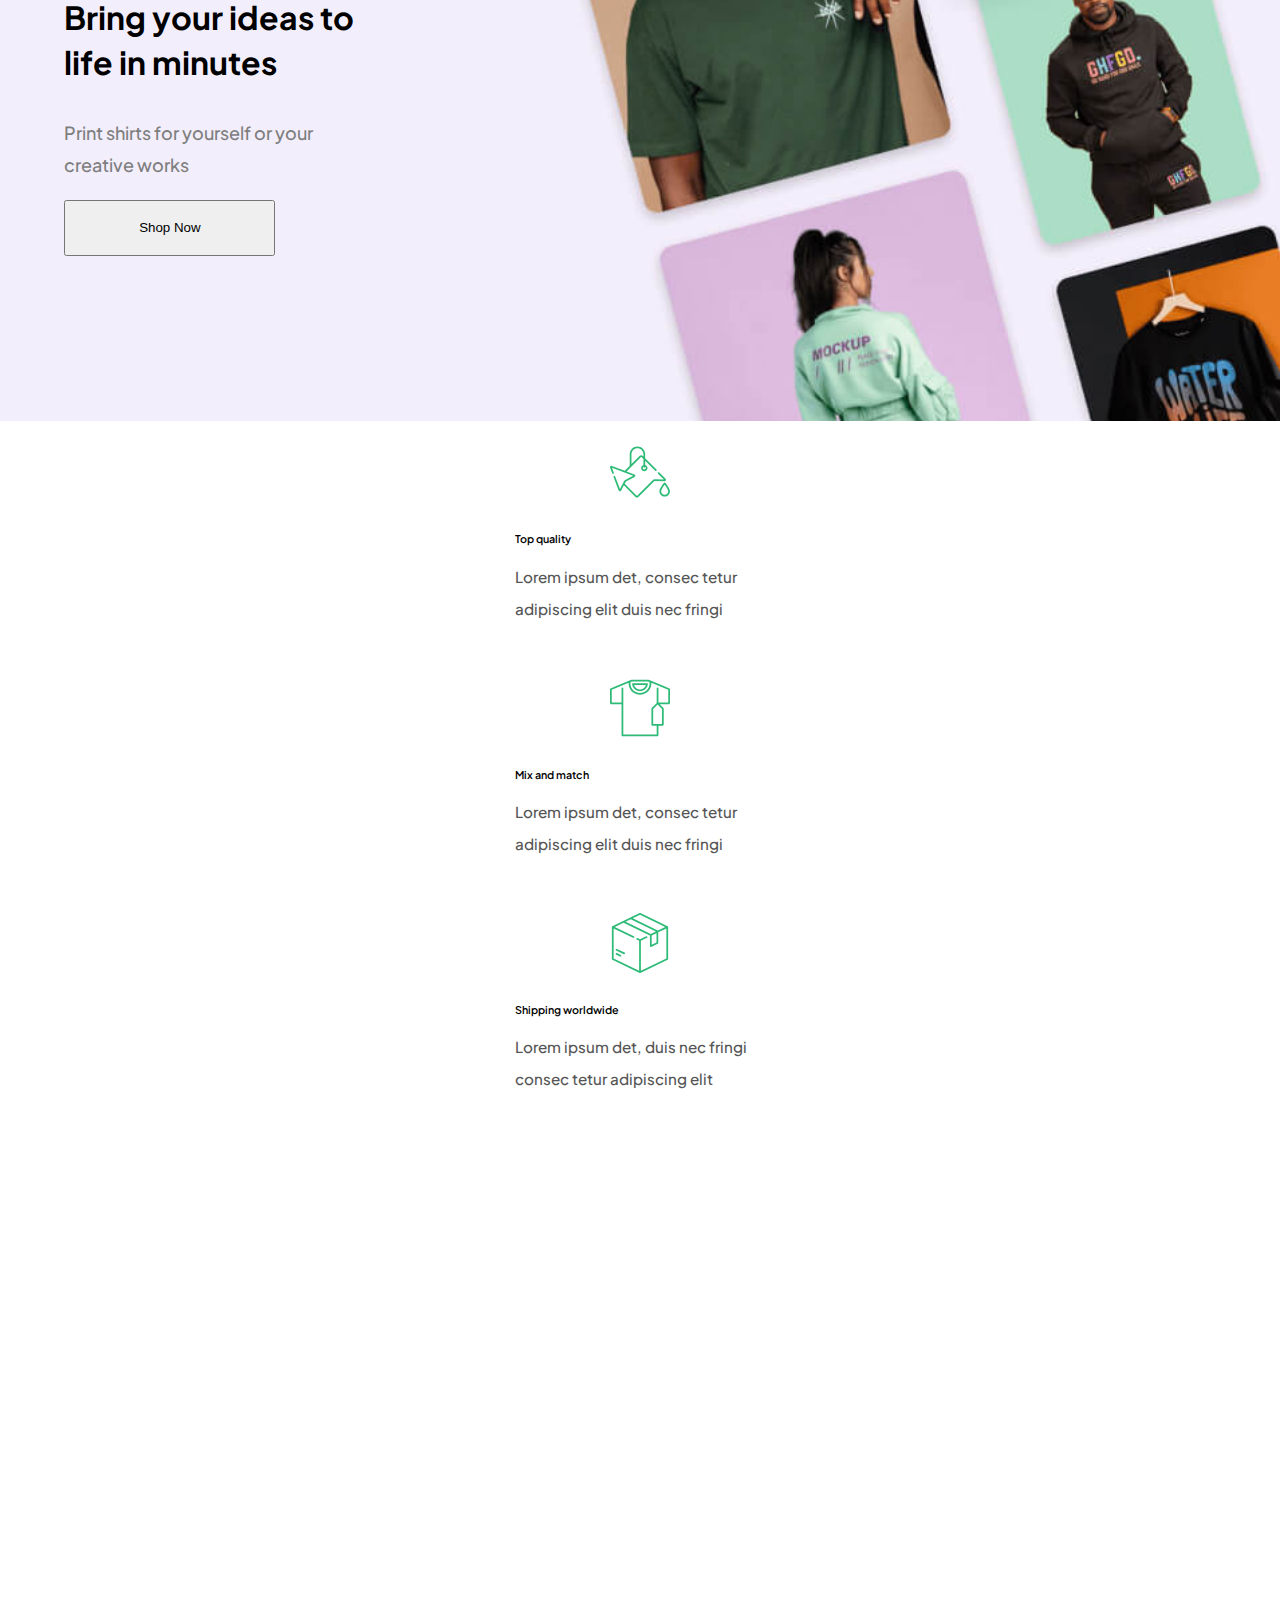
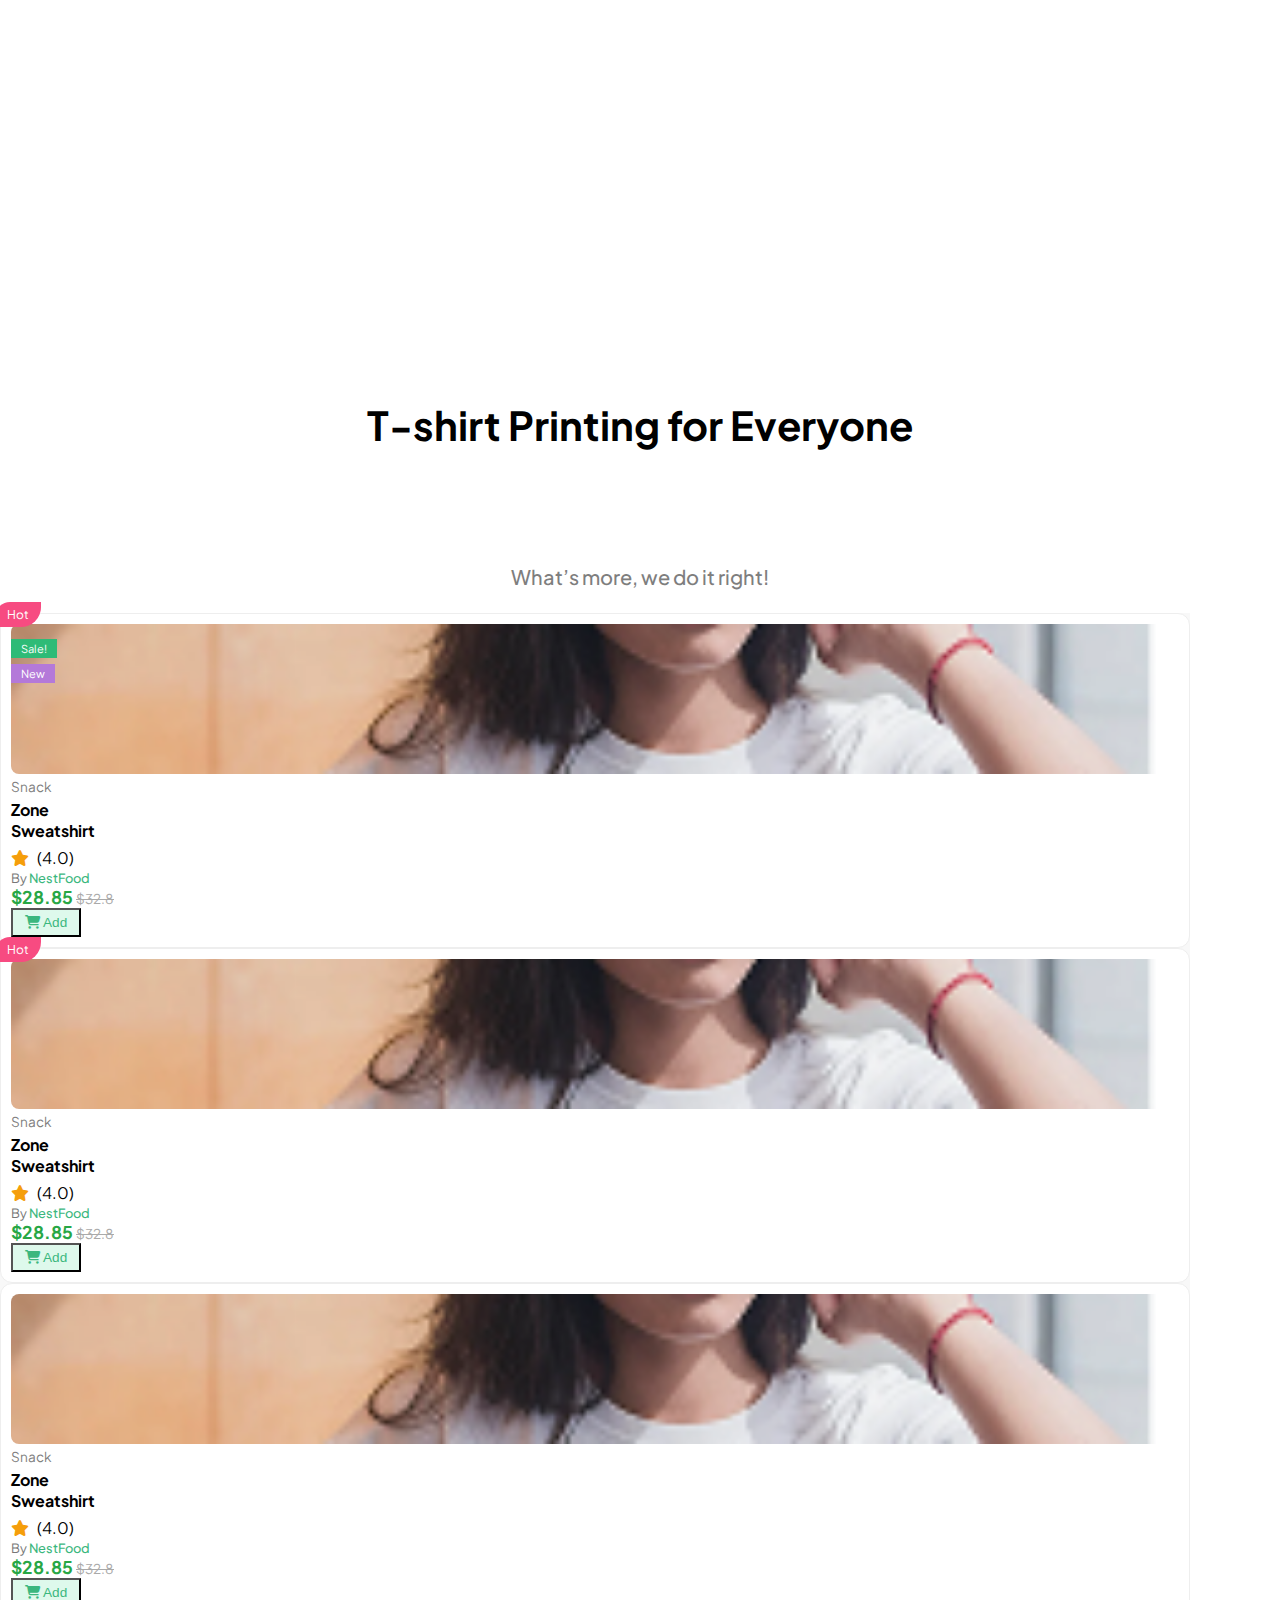
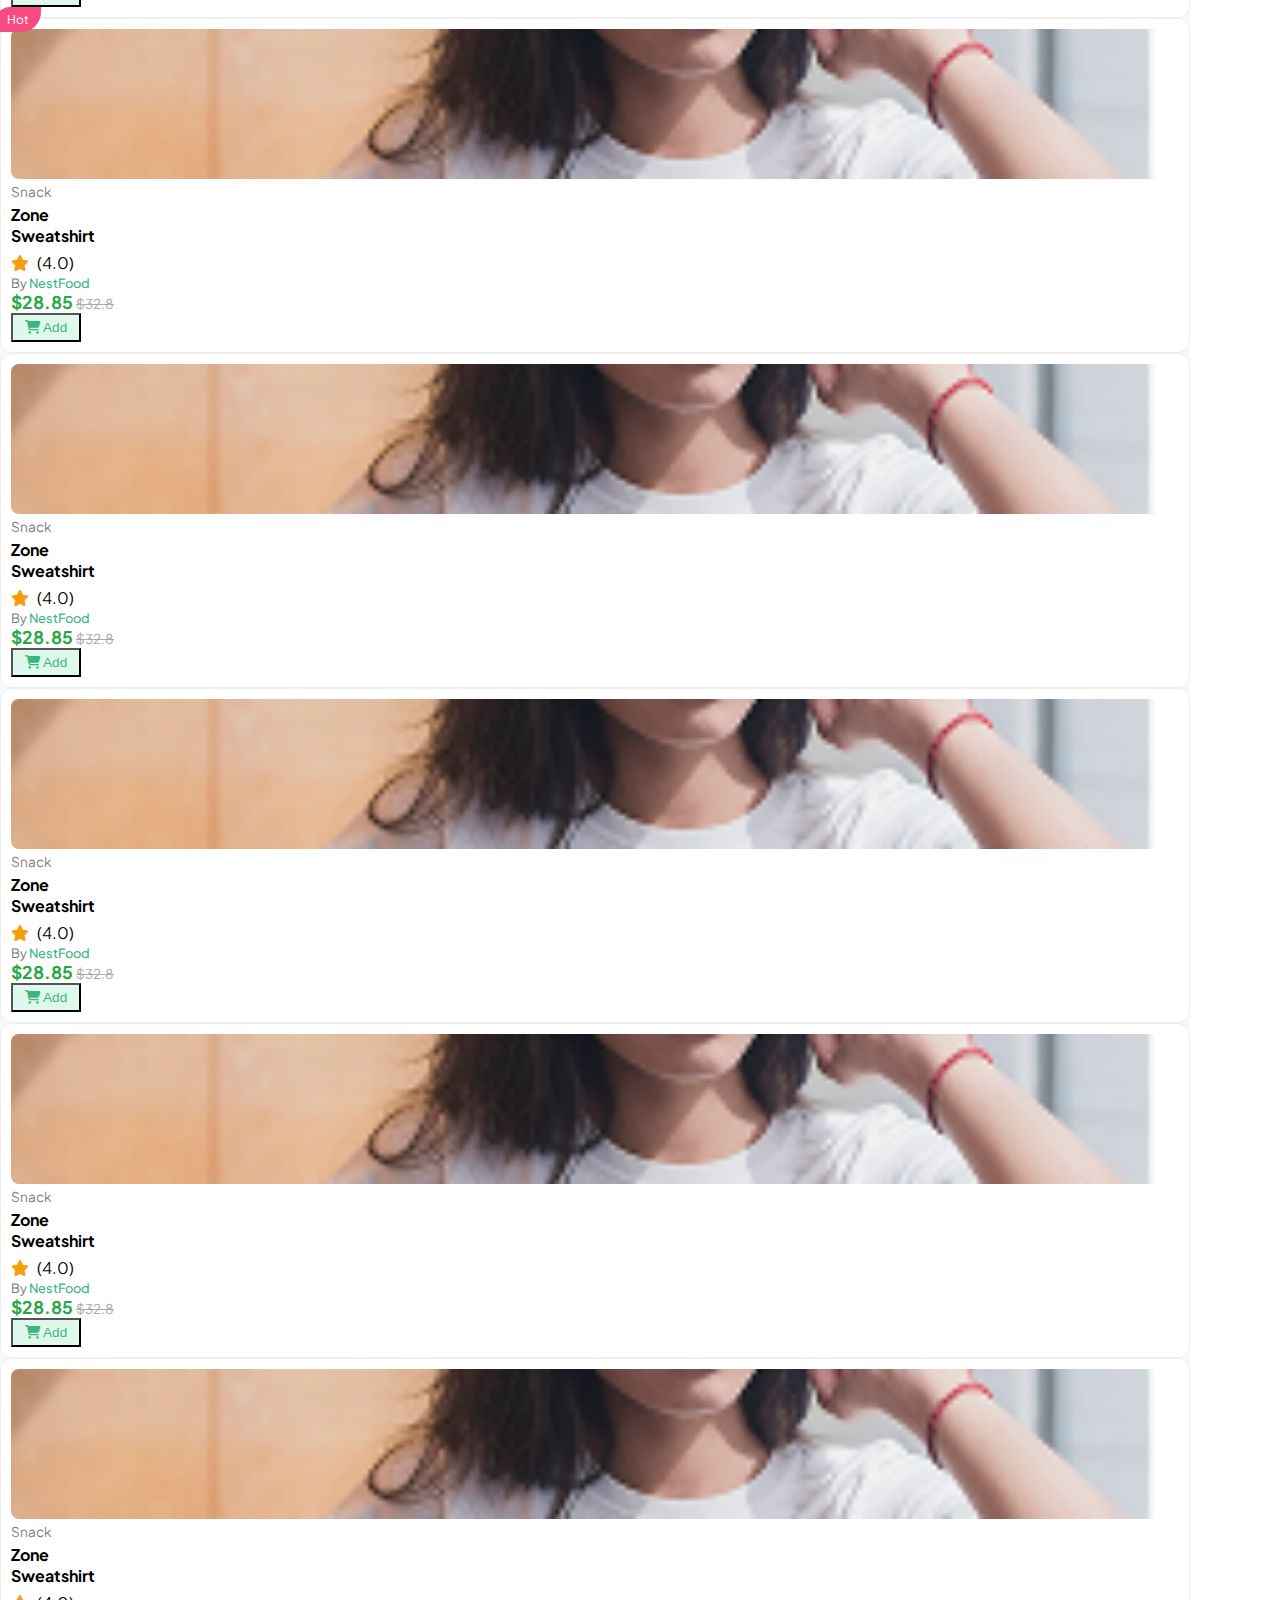
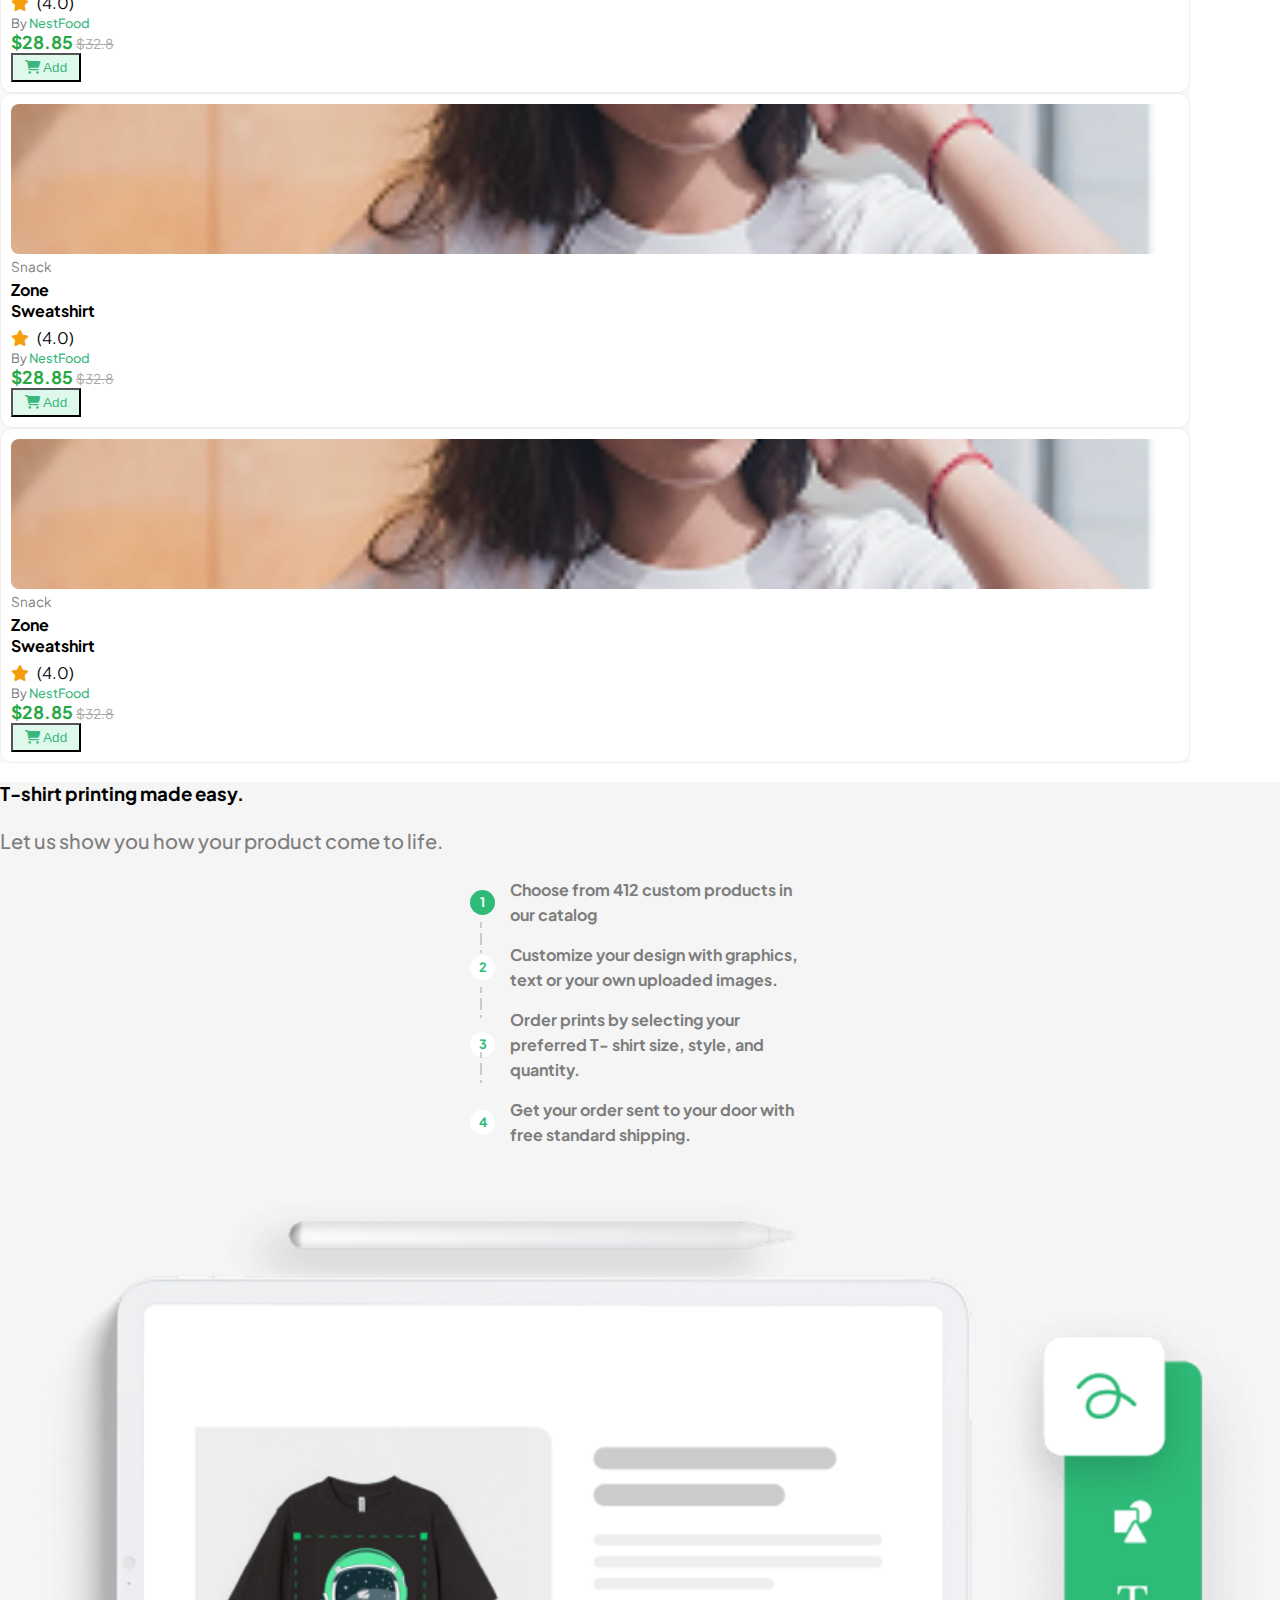
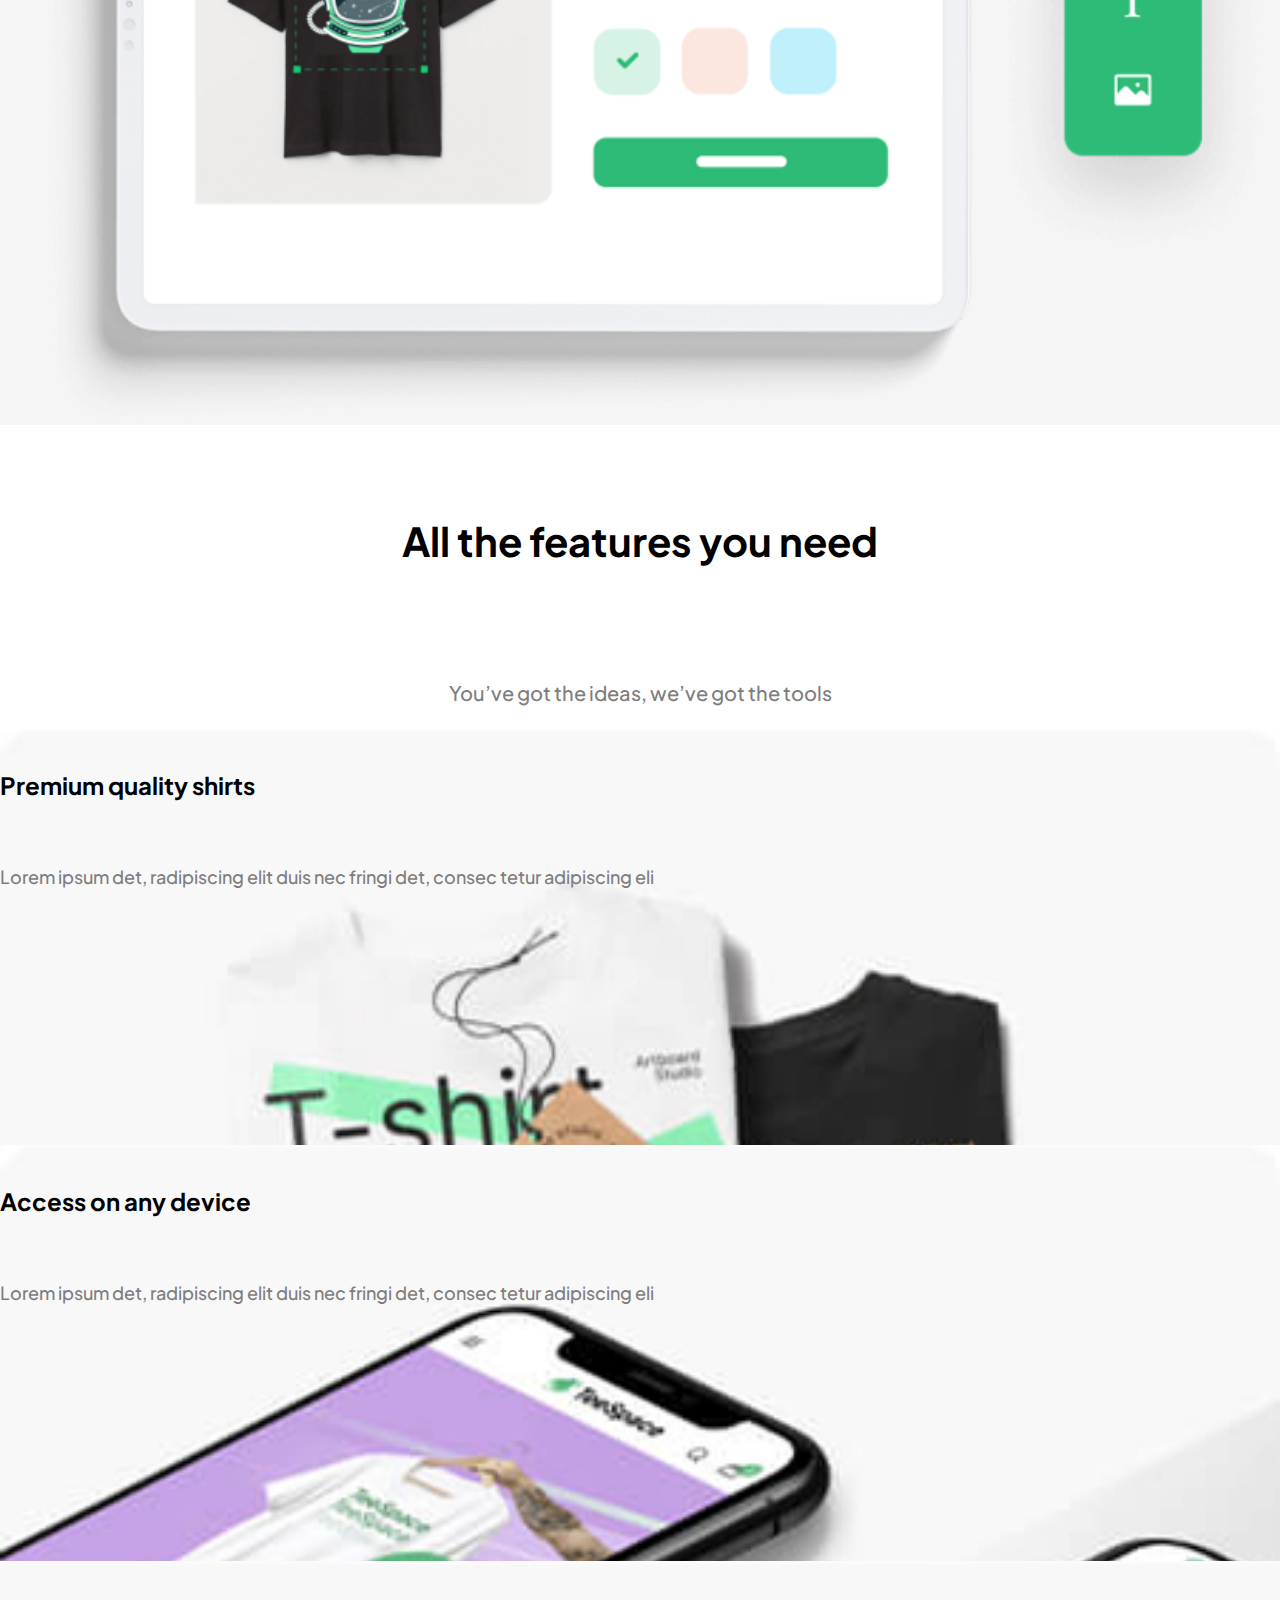
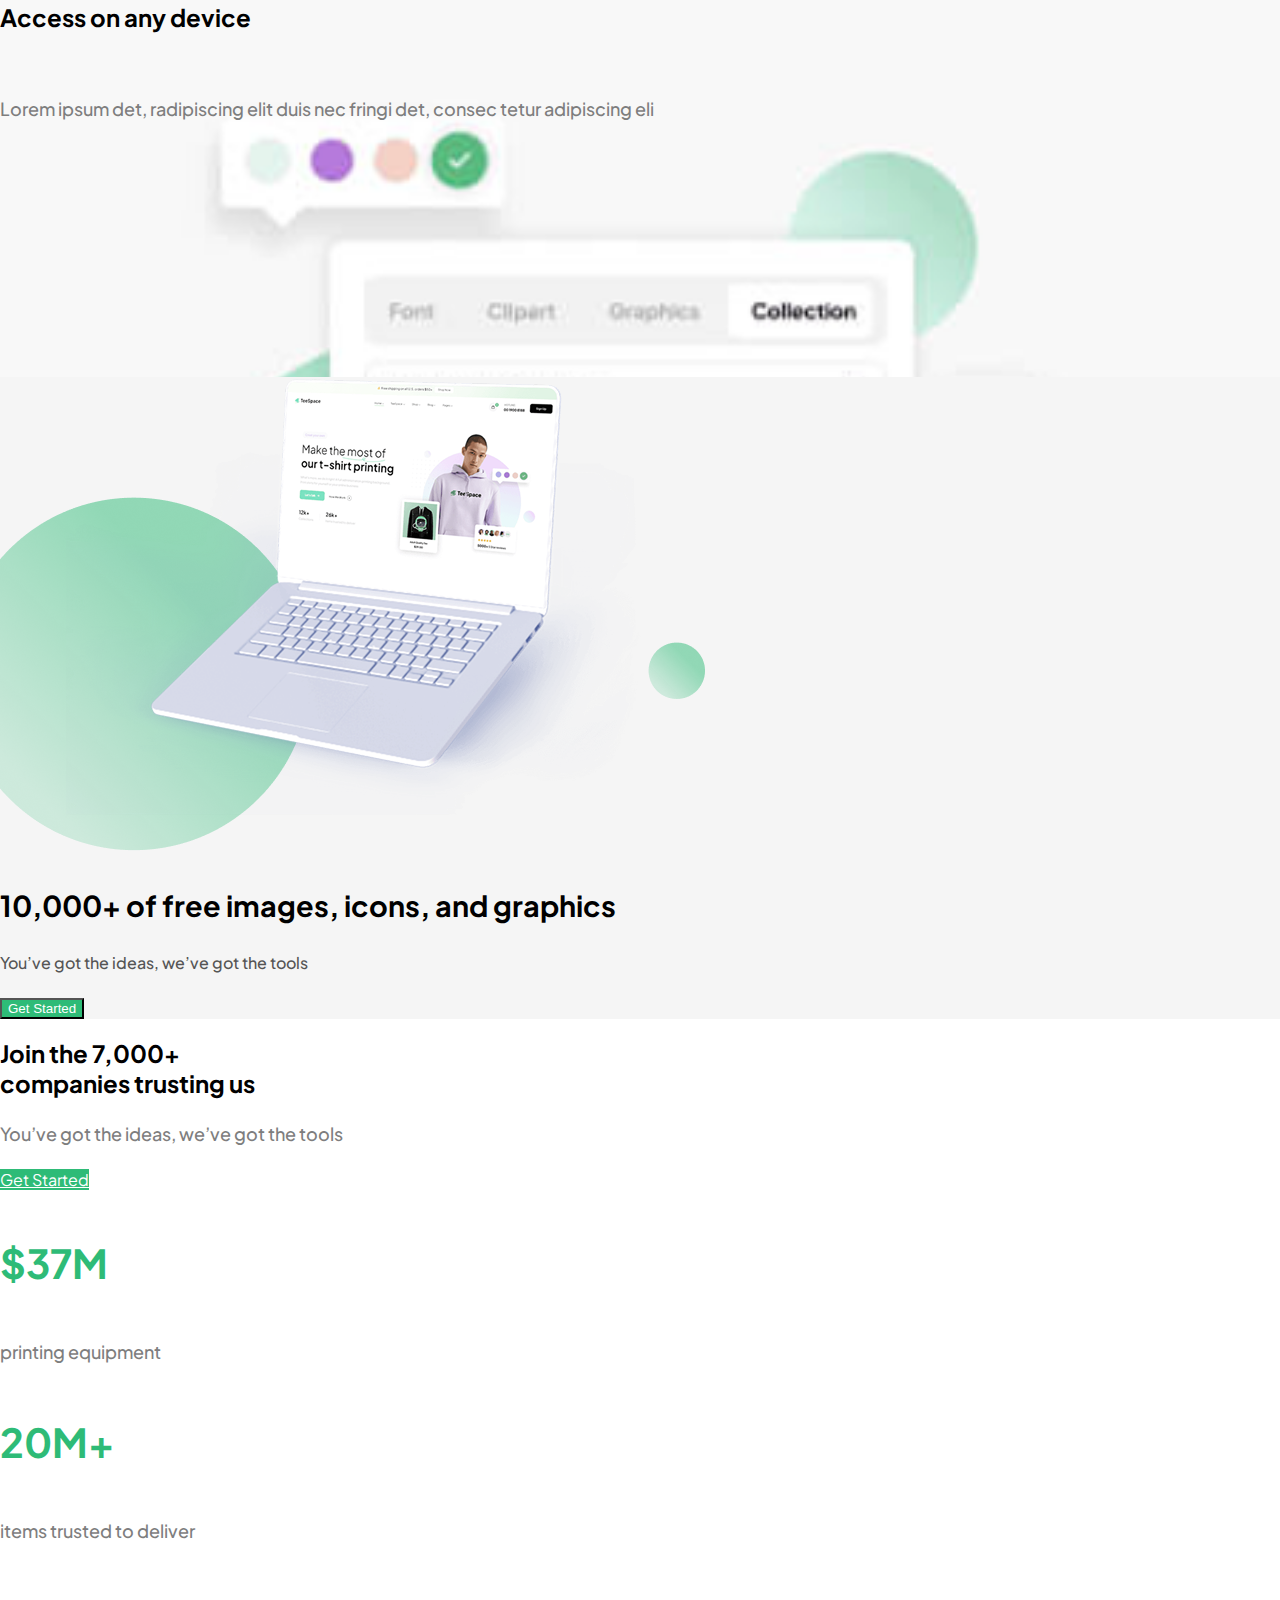
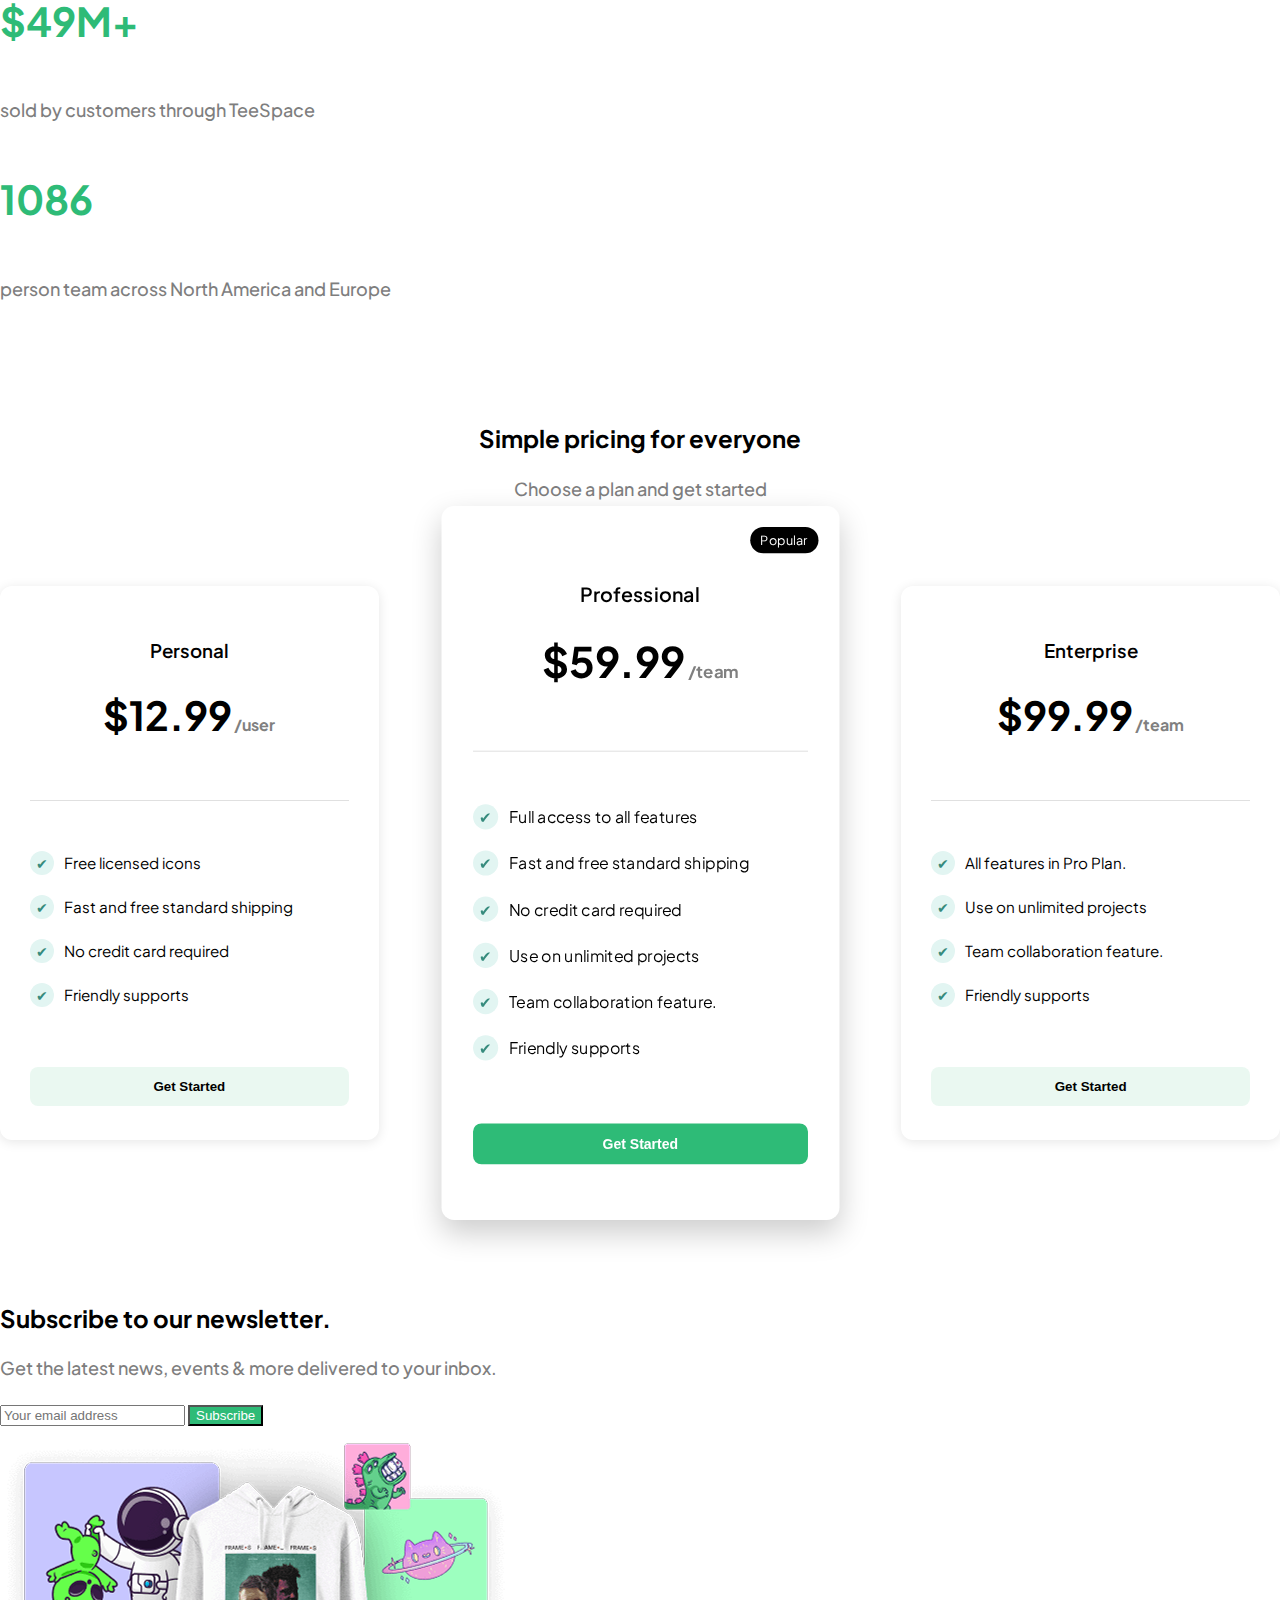
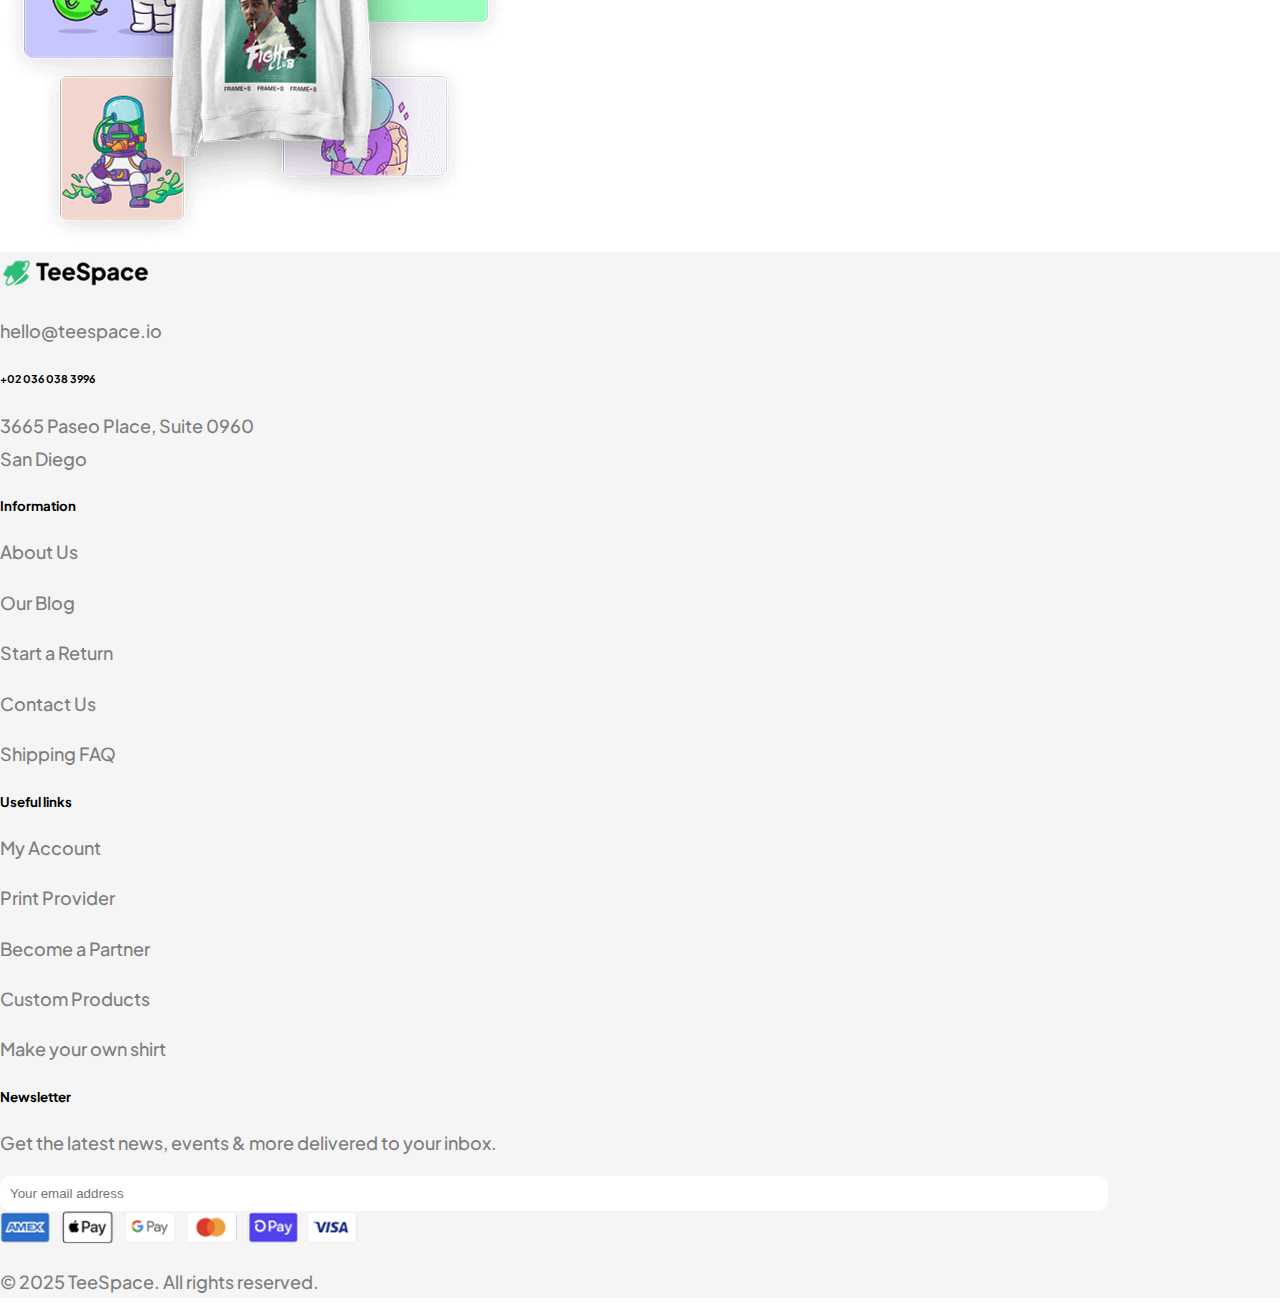
<file: home3.html>
<!DOCTYPE html>
<html lang="en">

<head>
    <meta charset="UTF-8">
    <meta name="viewport" content="width=device-width, initial-scale=1.0">
    <title>Home 3</title>
    <!--  -->
    <link rel="preconnect" href="https://fonts.googleapis.com">
    <link rel="preconnect" href="https://fonts.gstatic.com" crossorigin>
    <link
        href="https://fonts.googleapis.com/css2?family=Plus+Jakarta+Sans:ital,wght@0,200..800;1,200..800&family=Poppins:ital,wght@0,100;0,200;0,300;0,400;0,500;0,600;0,700;0,800;0,900;1,100;1,200;1,300;1,400;1,500;1,600;1,700;1,800;1,900&display=swap"
        rel="stylesheet">
    <!-- fontawsom cdn -->
    <link rel="stylesheet" href="https://cdnjs.cloudflare.com/ajax/libs/font-awesome/6.7.2/css/all.min.css"
        integrity="sha512-Evv84Mr4kqVGRNSgIGL/F/aIDqQb7xQ2vcrdIwxfjThSH8CSR7PBEakCr51Ck+w+/U6swU2Im1vVX0SVk9ABhg=="
        crossorigin="anonymous" referrerpolicy="no-referrer" />
    <!-- Bootstrap -->
    <link href="https://cdn.jsdelivr.net/npm/bootstrap@5.3.5/dist/css/bootstrap.min.css" rel="stylesheet"
        integrity="sha384-SgOJa3DmI69IUzQ2PVdRZhwQ+dy64/BUtbMJw1MZ8t5HZApcHrRKUc4W0kG879m7" crossorigin="anonymous">
    <!-- Custom CSS -->
    <link rel="stylesheet" href="css/home3.css">
</head>

<body>
    <!-- Top-Navbar -->

    <div class="website-container d-flex flex-column align-items-center justify-content-center">
        <header class="container-fluid">
            <div class="container-fluid p-0 py-2 top-bar bg-body-tertiary">
                <div class="container p-0 d-flex align-items-center justify-content-between" style="color: black;">
                    <div class="d-flex align-items-center" style="color: #7E7E7E;">
                        <i class="fa-brands fa-twitter ms-0"></i>
                        <i class="fa-brands fa-facebook ms-2"></i>
                        <i class="fa-brands fa-instagram ms-2"></i>
                        <i class="fa-brands fa-youtube ms-2"></i>
                    </div>
                    <div class="d-none d-md-flex align-items-center" style="width: fit-content;">
                        <img src="./img/shop-details/fire.svg" alt="fire" width="15px">
                        <p class="fw-bold ms-2 mb-0"> Free shipping on all U.S. orders $50+ </p>
                    </div>
                    <div class="d-flex align-items-center" style="max-width: 200px;">
                        <button
                            class="bg-light text-dark fw-bold border-0 rounded-2 d-flex align-items-center justify-content-center "
                            style="width: 70px; height: 32px;">Login</button>
                        <button
                            class="bg-dark text-white  border-0 rounded-2 d-flex align-items-center justify-content-center"
                            style="width: 95px; height: 32px;">Sign Up</button>
                    </div>
                </div>
            </div>
        </header>
    </div>




    <!-- MAin-navbar -->
    <nav class="navbar navbar-expand-lg navbar-light bg-light px-3">
        <div class="container-fluid">
            <!-- Logo (visible on small screens) -->
            <a class="navbar-brand d-lg-none" href="#">
                <img src="./img/home3/logo.png" alt="Logo" height="30">
            </a>

            <!-- Toggler for small screens -->
            <button class="navbar-toggler" type="button" data-bs-toggle="collapse" data-bs-target="#mainNavbar"
                aria-controls="mainNavbar" aria-expanded="false" aria-label="Toggle navigation">
                <span class="navbar-toggler-icon"></span>
            </button>

            <!-- Everything collapses here -->
            <div class="collapse navbar-collapse" id="mainNavbar">
                <!-- Nav Links -->
                <ul class="navbar-nav me-auto">
                    <li class="nav-item dropdown">
                        <a class="nav-link dropdown-toggle" style="color: #2EBB77;" href="#" role="button"
                            data-bs-toggle="dropdown" aria-expanded="false">
                            Home 3
                        </a>
                        <ul class="dropdown-menu">
                            <li><a class="dropdown-item" href="index.html">Home 1</a></li>
                            <li><a class="dropdown-item" href="home-2.html">Home 2</a></li>
                            <li><a class="dropdown-item" href="home3.html">Home 3</a></li>
                            <li><a class="dropdown-item" href="./home4/index4.html">Home 4</a></li>
                        </ul>
                    </li>

                    <li class="nav-item dropdown">
                        <a class="nav-link dropdown-toggle" style="color: black;" href="#" role="button"
                            data-bs-toggle="dropdown" aria-expanded="false">
                            TeeSpace
                        </a>
                        <ul class="dropdown-menu">
                            <li><a class="dropdown-item" href="#">TeeSpace2</a></li>
                            <li><a class="dropdown-item" href="#">TeeSpace3</a></li>
                        </ul>
                    </li>

                    <li class="nav-item dropdown">
                        <a class="nav-link dropdown-toggle" style="color: black;" href="#" role="button"
                            data-bs-toggle="dropdown" aria-expanded="false">
                            SHOP
                        </a>
                        <ul class="dropdown-menu">
                            <li><a class="dropdown-item" href="./shop page/shop.html">Shop</a></li>
                            <li><a class="dropdown-item" href="./shop-details.html">Shop-Details</a></li>
                        </ul>
                    </li>

                    <li class="nav-item dropdown">
                        <a class="nav-link dropdown-toggle" style="color: black;" href="#" role="button"
                            data-bs-toggle="dropdown" aria-expanded="false">
                            BLOG
                        </a>
                        <ul class="dropdown-menu">
                            <li><a class="dropdown-item" href="blog.html">Blog</a></li>
                            <li><a class="dropdown-item" href="./blog-details/blog-details.html">Blog-details</a></li>

                        </ul>
                    </li>

                    <li class="nav-item dropdown">
                        <a class="nav-link dropdown-toggle" style="color: black;" href="#" role="button"
                            data-bs-toggle="dropdown" aria-expanded="false">
                            PAGES
                        </a>
                        <ul class="dropdown-menu">
                            <li><a class="dropdown-item" href="print.html">Print</a></li>
                            <li><a class="dropdown-item" href="our-team.html">Our-Team</a></li>
                            <li><a class="dropdown-item" href="services.html">Service</a></li>
                            <li><a class="dropdown-item" href="./Service Details Page/serviceDetails.html">Service-Details</a></li>
                            <li>
                                <hr class="dropdown-divider">
                            </li>
                            <li><a class="dropdown-item" href="pricing/indexpricing.html">Pricing Plan</a></li>
                            <li><a class="dropdown-item" href="FAQ.html">FAQ</a></li>
                            <li><a class="dropdown-item" href="./about/about.html">About</a></li>
                        </ul>
                    </li>
                </ul>

                <!-- Logo Centered (visible on large screens) -->
                <a class="navbar-brand d-none d-lg-block" href="#">
                    <img src="./img/home3/logo.png" alt="Logo" height="30">
                </a>

                <!-- Search + Icons -->
                <div class="d-flex align-items-center gap-3">
                    <!-- Search -->
                    <form class="position-relative navbar-search-form">
                        <input class="form-control ps-5" type="search" placeholder="Search" aria-label="Search">
                        <svg xmlns="http://www.w3.org/2000/svg" width="16" height="16" fill="currentColor"
                            class="bi bi-search position-absolute" viewBox="0 16 16">
                            <path
                                d="M11.742 10.344a6.5 6.5 0 1 0-1.397 1.398h-.001l3.85 3.85a1 1 0 0 0 1.415-1.414l-3.85-3.85zm-5.242 1.156a5 5 0 1 1 0-10 5 5 0 0 1 0 10z" />
                        </svg>
                    </form>

                    <!-- Icons -->
                    <div class="two-icons d-flex align-items-center gap-3">
                        <div class="position-relative">
                            <img src="./img/home3/star-icon.svg" alt="Star Icon" width="24" height="24">
                            <span class="icon-counter">0</span>
                        </div>

                        <div class="position-relative">
                            <img src="./img/home3/cart-icon.svg" alt="Cart Icon" width="24" height="24">
                            <span class="icon-counter">0</span>
                        </div>
                    </div>
                </div>
            </div>
        </div>
    </nav>




    <section class="container-fluid cont-height">
        <div class="row">
            <div class="col-md-6 p-0 mt-2">
                <div class="hero first-hero">
                    <div class="div-cont">
                        <h3>T-shirt printing made easy.</h3>
                        <p>Create your design for your online business</p>
                        <button class="btn btn-success">Create a T-shirt</button>
                    </div>
                </div>
            </div>
            <div class="col-md-6 p-0 mt-2">
                <div class="hero second-hero">
                    <div class="div-cont ">
                        <h3>Bring your ideas to life in minutes</h3>
                        <p>Print shirts for yourself or your creative works</p>
                        <button class="btn btn-success">Shop Now</button>
                    </div>
                </div>
            </div>
        </div>
    </section>

    <!----2 hero img end -->

    <section class="container icon-cont py-5">
        <div class="row gy-4">
            <div class="col-md-4 text-center">
                <div class="icon-box">
                    <img src="./img/home3/Link → SVG1.svg" alt="Top quality icon" class="img-fluid mb-3" />
                    <div class="cont-txt">
                        <h6>Top quality</h6>
                        <p>Lorem ipsum det, consec tetur adipiscing elit duis nec fringi</p>
                    </div>
                </div>
            </div>
            <div class="col-md-4 text-center">
                <div class="icon-box">
                    <img src="./img/home3/Link → SVG2.svg" alt="Mix and match icon" class="img-fluid mb-3" />
                    <div class="cont-txt">
                        <h6>Mix and match</h6>
                        <p>Lorem ipsum det, consec tetur adipiscing elit duis nec fringi</p>
                    </div>
                </div>
            </div>
            <div class="col-md-4 text-center">
                <div class="icon-box">
                    <img src="./img/home3/Link-SVG3.svg" alt="Shipping worldwide icon" class="img-fluid mb-3" />
                    <div class="cont-txt">
                        <h6>Shipping worldwide</h6>
                        <p>Lorem ipsum det, duis nec fringi consec tetur adipiscing elit</p>
                    </div>
                </div>
            </div>
        </div>
    </section>


    <!-- 5 card grid -->
    <section class="container five-cards-container">
        <div class="row five-cards">
            <div class="col-md-3 left-cards">
                <div class="card top-left-card">
                    <button class="five-btn">Shop Hoodies </button>
                </div>
                <div class="card bottom-left-card">
                    <button class="five-btn">Shop Hoodies </button>
                </div>
            </div>
            <div class="col-md-6">
                <div class="card middle-card">
                    <button class="five-btn">Shop Hoodies </button>
                </div>
            </div>
            <div class="col-md-3">
                <div class="card top-right-card">
                    <button class="five-btn">Shop Hoodies </button>
                </div>
                <div class="card bottom-right-card">
                    <button class="five-btn">Shop Hoodies </button>
                </div>
            </div>
        </div>
    </section>


    <div class="container grid-txt mt-5" style="background-color: white;">
        <h6>T-shirt Printing for Everyone</h6>
        <p>What’s more, we do it right!</p>
    </div>

    <!-- 10 cards grid -->
    <div class="container-fluid ten-cards py-4">
        <div class="row row-cols-1 row-cols-sm-2 row-cols-md-3 row-cols-lg-5 g-4">
            <!-- Card Start -->
            <div class="col">
                <div class="product-card">
                    <span class="badge-hot">Hot</span>
                    <span class="badge-inside badge-sale">Sale!</span>
                    <span class="badge-inside badge-new">New</span>
                    <img src="./img/home3/5x5grid-img.png" class="product-image" alt="Zone Sweatshirt">
                    <div class="mt-2">
                        <div class="product-subtitle">Snack</div>
                        <div class="product-title">Zone <br> Sweatshirt</div>
                        <div class="rating-row">
                            <i class="fas fa-star"></i>
                            <span>(4.0)</span>
                        </div>
                        <div class="by-text">By <span class="brand">NestFood</span></div>
                        <div class="d-flex justify-content-between align-items-center mt-2">
                            <div>
                                <span class="price">$28.85</span>
                                <span class="old-price ms-1">$32.8</span>
                            </div>
                            <button class="btn btn-custom btn-sm">
                                <i class="fas fa-shopping-cart me-1" style="color: #3BB77E;"></i> Add
                            </button>
                        </div>
                    </div>
                </div>
            </div>
            <!-- Card 2 -->
            <div class="col">
                <div class="product-card">
                    <span class="badge-hot">Hot</span>

                    <img src="./img/home3/5x5grid-img.png" class="product-image" alt="Zone Sweatshirt">
                    <div class="mt-2">
                        <div class="product-subtitle">Snack</div>
                        <div class="product-title">Zone <br> Sweatshirt</div>
                        <div class="rating-row">
                            <i class="fas fa-star"></i>
                            <span>(4.0)</span>
                        </div>
                        <div class="by-text">By <span class="brand">NestFood</span></div>
                        <div class="d-flex justify-content-between align-items-center mt-2">
                            <div>
                                <span class="price">$28.85</span>
                                <span class="old-price ms-1">$32.8</span>
                            </div>
                            <button class="btn btn-custom btn-sm">
                                <i class="fas fa-shopping-cart me-1"></i> Add
                            </button>
                        </div>
                    </div>
                </div>
            </div>
            <!-- card 3 --------------->
            <div class="col">
                <div class="product-card">
                    <img src="./img/home3/5x5grid-img.png" class="product-image" alt="Zone Sweatshirt">
                    <div class="mt-2">
                        <div class="product-subtitle">Snack</div>
                        <div class="product-title">Zone <br> Sweatshirt</div>
                        <div class="rating-row">
                            <i class="fas fa-star"></i>
                            <span>(4.0)</span>
                        </div>
                        <div class="by-text">By <span class="brand">NestFood</span></div>
                        <div class="d-flex justify-content-between align-items-center mt-2">
                            <div>
                                <span class="price">$28.85</span>
                                <span class="old-price ms-1">$32.8</span>
                            </div>
                            <button class="btn btn-custom btn-sm">
                                <i class="fas fa-shopping-cart me-1"></i> Add
                            </button>
                        </div>
                    </div>
                </div>
            </div><!-- Card 4 -->
            <div class="col">
                <div class="product-card">
                    <span class="badge-hot">Hot</span>

                    <img src="./img/home3/5x5grid-img.png" class="product-image" alt="Zone Sweatshirt">
                    <div class="mt-2">
                        <div class="product-subtitle">Snack</div>
                        <div class="product-title">Zone <br> Sweatshirt</div>
                        <div class="rating-row">
                            <i class="fas fa-star"></i>
                            <span>(4.0)</span>
                        </div>
                        <div class="by-text">By <span class="brand">NestFood</span></div>
                        <div class="d-flex justify-content-between align-items-center mt-2">
                            <div>
                                <span class="price">$28.85</span>
                                <span class="old-price ms-1">$32.8</span>
                            </div>
                            <button class="btn btn-custom btn-sm">
                                <i class="fas fa-shopping-cart me-1"></i> Add
                            </button>
                        </div>
                    </div>
                </div>
            </div>
            <!-- Card 5 -->
            <div class="col">
                <div class="product-card">

                    <img src="./img/home3/5x5grid-img.png" class="product-image" alt="Zone Sweatshirt">
                    <div class="mt-2">
                        <div class="product-subtitle">Snack</div>
                        <div class="product-title">Zone <br> Sweatshirt</div>
                        <div class="rating-row">
                            <i class="fas fa-star"></i>
                            <span>(4.0)</span>
                        </div>
                        <div class="by-text">By <span class="brand">NestFood</span></div>
                        <div class="d-flex justify-content-between align-items-center mt-2">
                            <div>
                                <span class="price">$28.85</span>
                                <span class="old-price ms-1">$32.8</span>
                            </div>
                            <button class="btn btn-custom btn-sm">
                                <i class="fas fa-shopping-cart me-1"></i> Add
                            </button>
                        </div>
                    </div>
                </div>
            </div>


            <!----------------------second row---------------------------------->
            <div class="col">
                <div class="product-card">

                    <img src="./img/home3/5x5grid-img.png" class="product-image" alt="Zone Sweatshirt">
                    <div class="mt-2">
                        <div class="product-subtitle">Snack</div>
                        <div class="product-title">Zone <br> Sweatshirt</div>
                        <div class="rating-row">
                            <i class="fas fa-star"></i>
                            <span>(4.0)</span>
                        </div>
                        <div class="by-text">By <span class="brand">NestFood</span></div>
                        <div class="d-flex justify-content-between align-items-center mt-2">
                            <div>
                                <span class="price">$28.85</span>
                                <span class="old-price ms-1">$32.8</span>
                            </div>
                            <button class="btn btn-custom btn-sm">
                                <i class="fas fa-shopping-cart me-1"></i> Add
                            </button>
                        </div>
                    </div>
                </div>
            </div><!-- Card 2 -->
            <div class="col">
                <div class="product-card">

                    <img src="./img/home3/5x5grid-img.png" class="product-image" alt="Zone Sweatshirt">
                    <div class="mt-2">
                        <div class="product-subtitle">Snack</div>
                        <div class="product-title">Zone <br> Sweatshirt</div>
                        <div class="rating-row">
                            <i class="fas fa-star"></i>
                            <span>(4.0)</span>
                        </div>
                        <div class="by-text">By <span class="brand">NestFood</span></div>
                        <div class="d-flex justify-content-between align-items-center mt-2">
                            <div>
                                <span class="price">$28.85</span>
                                <span class="old-price ms-1">$32.8</span>
                            </div>
                            <button class="btn btn-custom btn-sm">
                                <i class="fas fa-shopping-cart me-1"></i> Add
                            </button>
                        </div>
                    </div>
                </div>
            </div><!-- Card 2 -->
            <div class="col">
                <div class="product-card">

                    <img src="./img/home3/5x5grid-img.png" class="product-image" alt="Zone Sweatshirt">
                    <div class="mt-2">
                        <div class="product-subtitle">Snack</div>
                        <div class="product-title">Zone <br> Sweatshirt</div>
                        <div class="rating-row">
                            <i class="fas fa-star"></i>
                            <span>(4.0)</span>
                        </div>
                        <div class="by-text">By <span class="brand">NestFood</span></div>
                        <div class="d-flex justify-content-between align-items-center mt-2">
                            <div>
                                <span class="price">$28.85</span>
                                <span class="old-price ms-1">$32.8</span>
                            </div>
                            <button class="btn btn-custom btn-sm">
                                <i class="fas fa-shopping-cart me-1"></i> Add
                            </button>
                        </div>
                    </div>
                </div>
            </div><!-- Card 2 -->
            <div class="col">
                <div class="product-card">

                    <img src="./img/home3/5x5grid-img.png" class="product-image" alt="Zone Sweatshirt">
                    <div class="mt-2">
                        <div class="product-subtitle">Snack</div>
                        <div class="product-title">Zone <br> Sweatshirt</div>
                        <div class="rating-row">
                            <i class="fas fa-star"></i>
                            <span>(4.0)</span>
                        </div>
                        <div class="by-text">By <span class="brand">NestFood</span></div>
                        <div class="d-flex justify-content-between align-items-center mt-2">
                            <div>
                                <span class="price">$28.85</span>
                                <span class="old-price ms-1">$32.8</span>
                            </div>
                            <button class="btn btn-custom btn-sm">
                                <i class="fas fa-shopping-cart me-1"></i> Add
                            </button>
                        </div>
                    </div>
                </div>
            </div><!-- Card 2 -->
            <div class="col">
                <div class="product-card">

                    <img src="./img/home3/5x5grid-img.png" class="product-image" alt="Zone Sweatshirt">
                    <div class="mt-2">
                        <div class="product-subtitle">Snack</div>
                        <div class="product-title">Zone <br> Sweatshirt</div>
                        <div class="rating-row">
                            <i class="fas fa-star"></i>
                            <span>(4.0)</span>
                        </div>
                        <div class="by-text">By <span class="brand">NestFood</span></div>
                        <div class="d-flex justify-content-between align-items-center mt-2">
                            <div>
                                <span class="price">$28.85</span>
                                <span class="old-price ms-1">$32.8</span>
                            </div>
                            <button class="btn btn-custom btn-sm">
                                <i class="fas fa-shopping-cart me-1"></i> Add
                            </button>
                        </div>
                    </div>
                </div>
            </div>

        </div>
    </div>

    <!-- T-shirt printing -->

    <section class="container-fluid explanation-section overflow-hidden p-0 p-sm-5 my-5 rounded-2"
        style="min-height: fit-content;background-color: #F5F5F5;">
        <h3 class="text-center fw-bold py-5">T-shirt printing made easy.</h3>
        <p class="text-center py-1 px-4 fw-semibold rounded-4" style="font-size: 1.25rem; color:#7E7E7E;">Let us show
            you how your product come to life.</p>
        <div
            class="container p-0 row d-flex flex-column flex-lg-row align-items-center justify-content-between flex-nowrap gap-2 pb-5">
            <div class="col-12 col-lg-6 instractions-container">
                <div class="instraction">
                    <p class="number active">1</p>
                    <p>Choose from 412 custom products in
                        our catalog</p>
                    <div class="line">
                        <p class="line-1"></p>
                        <p class="line-2"></p>
                        <p class="line-3"></p>
                    </div>
                </div>
                <div class="instraction">
                    <p class="number">2</p>
                    <p>Customize your design with graphics,
                        text or your own uploaded images.</p>
                    <div class="line">
                        <p class="line-1"></p>
                        <p class="line-2"></p>
                        <p class="line-3"></p>
                    </div>
                </div>
                <div class="instraction">
                    <p class="number">3</p>
                    <p>Order prints by selecting your preferred T-
                        shirt size, style, and quantity.</p>
                    <div class="line">
                        <p class="line-1"></p>
                        <p class="line-2"></p>
                        <p class="line-3"></p>
                    </div>
                </div>
                <div class="instraction">
                    <p class="number">4</p>
                    <p>Get your order sent to your door with
                        free standard shipping.</p>

                </div>
            </div>
            <div class="col-12 col-lg-6">
                <img src="./img/home3/printing-img.png" class="rounded-2" alt="section_image" width="100%">
            </div>
        </div>
    </section>


    <!-- Three cards Featured -->
    <div class="container-fluid grid-txt my-5 " style="background-color: white;">
        <h6>All the features you need</h6>
        <p>You’ve got the ideas, we’ve got the tools</p>
    </div>

    <div class="container mb-3">
        <div class="row row-cols-1 row-cols-md-3 g-4">
            <div class="col-md-4">
                <div class="card img-1">

                    <div class="card-body features-cont">
                        <h5 class="card-title">Premium quality shirts</h5>
                        <p class="card-text">Lorem ipsum det, radipiscing elit duis nec
                            fringi det, consec tetur adipiscing eli</p>
                    </div>
                </div>
            </div>


            <div class="col-md-4">
                <div class="card img-2">
                    <div class="card-body features-cont">
                        <h5 class="card-title">Access on any device</h5>
                        <p class="card-text">Lorem ipsum det, radipiscing elit duis nec
                            fringi det, consec tetur adipiscing eli</p>
                    </div>
                </div>
            </div>


            <div class="col-md-4">
                <div class="card img-3">
                    <div class="card-body features-cont">
                        <h5 class="card-title">Access on any device</h5>
                        <p class="card-text">Lorem ipsum det, radipiscing elit duis nec
                            fringi det, consec tetur adipiscing eli</p>
                    </div>
                </div>
            </div>
        </div>
    </div>


    <div class="container py-5" style="background-color: #F5F5F5;">
        <div class="row align-items-center gy-4">
            <div class="col-12 col-md-6 text-center">
                <div class="img-macbook">
                    <img class="img-fluid" src="./img/home3/laptop-with-circles.png" alt="Macbook with creative graphics">
                </div>
            </div>
            <div class="col-12 col-md-6">
                <div class="div-con text-md-start text-center px-3 px-md-0">
                    <h2 class="mb-3">10,000+ of free images, icons, and graphics</h2>
                    <p class="mb-4">You’ve got the ideas, we’ve got the tools</p>
                    <button class="btn btn-pricing-green">Get Started</button>
                </div>
            </div>
        </div>
    </div>


    <!-- 7 absolute pics -->
    <section class="position-relative py-5 bg-light overflow-hidden">
        <div class="container position-relative p-5">

            <img src="./img/home3/amazon.png" class="floating-img" style="top: 44%; left: 8%;" alt="Amazon">
            <img src="./img/home3/shopify.png" class="floating-img" style="bottom: -8%; right: 20%;" alt="Shopify">
            <img src="./img/home3/twitch.png" class="floating-img" style="top: 8%; right: 20%;" alt="Twitch">
            <img src="./img/home3/jira.png" class="floating-img" style="bottom: -8%; left: 20%;" alt="Jira">
            <img src="./img/home3/slack.png" class="floating-img" style="top: 96%; left: 23%;" alt="Slack">
            <img src="./img/home3/zendesk.png" class="floating-img" style="bottom: 50%; right: 12%;" alt="Zendesk">
            <img src="./img/home3/blue.png" class="floating-img" style="top: -14%; left: 47%;" alt="Zendesk">


            <div class="text-center">
                <h2 class="fw-bold">Join the 7,000+<br> companies trusting us</h2>
                <p class="text-muted mb-4">You’ve got the ideas, we’ve got the tools</p>
                <a href="#" class="btn btn-pricing-green">Get Started</a>
            </div>

        </div>
    </section>



    <div class="container py-5">
        <div class="row text-center gy-4">
            <div class="col-6 col-md-3">
                <h4>$37M</h4>
                <p>printing equipment</p>
            </div>
            <div class="col-6 col-md-3">
                <h4>20M+</h4>
                <p>items trusted to deliver</p>
            </div>
            <div class="col-6 col-md-3">
                <h4>$49M+</h4>
                <p>sold by customers through TeeSpace</p>
            </div>
            <div class="col-6 col-md-3">
                <h4>1086</h4>
                <p>person team across North America and Europe</p>
            </div>
        </div>
    </div>


    <!-- Pricing plan -->

    <div class="container pricing-section">
        <h2 class="fw-bold">Simple pricing for everyone</h2>
        <p class="text-muted mb-5">Choose a plan and get started</p>

        <div class="pricing-row">

            <!-- Personal Card -->
            <div class="pricing-card">
                <div class="card-header">
                    <h3>Personal</h3>
                    <h1>$12.99<span>/user</span></h1>
                </div>
                <div class="separator"></div>
                <ul>
                    <li>Free licensed icons</li>
                    <li>Fast and free standard shipping</li>
                    <li>No credit card required</li>
                    <li>Friendly supports</li>
                </ul>
                <button class="btn-pricing">Get Started</button>
            </div>

            <!-- Professional Card -->
            <div class="pricing-card popular">
                <span class="badge">Popular</span>
                <div class="card-header">
                    <h3>Professional</h3>
                    <h1>$59.99<span>/team</span></h1>
                </div>
                <div class="separator"></div>
                <ul>
                    <li>Full access to all features</li>
                    <li>Fast and free standard shipping</li>
                    <li>No credit card required</li>
                    <li>Use on unlimited projects</li>
                    <li>Team collaboration feature.</li>
                    <li>Friendly supports</li>
                </ul>
                <button class="btn-pricing btn-pricing-green">Get Started</button>
            </div>

            <!-- Enterprise Card -->
            <div class="pricing-card">
                <div class="card-header">
                    <h3>Enterprise</h3>
                    <h1>$99.99<span>/team</span></h1>
                </div>
                <div class="separator"></div>
                <ul>
                    <li>All features in Pro Plan.</li>
                    <li>Use on unlimited projects</li>
                    <li>Team collaboration feature.</li>
                    <li>Friendly supports</li>
                </ul>
                <button class="btn-pricing">Get Started</button>
            </div>

        </div>
    </div>

    <!--Pricing end ------------------>


    <div class="container py-5">
        <div class="row align-items-center gy-4">
            <div class="col-12 col-md-6">
                <div class="news-cont pe-md-4 text-center text-md-start">
                    <h2 class="mb-3">Subscribe to our newsletter.</h2>
                    <p class="mb-4">Get the latest news, events & more delivered to your inbox.</p>
                    <div
                        class="input-sub d-flex flex-column flex-sm-row justify-content-center justify-content-md-start gap-2">
                        <input type="email" class="form-control" placeholder="Your email address">
                        <button class="btn btn-pricing-green">Subscribe</button>
                    </div>
                </div>
            </div>
            <div class="col-12 col-md-6 text-center">
                <div class="news-letter-img">
                    <img src="./img/home3/news-pic.png" class="img-fluid" alt="Newsletter illustration">
                </div>
            </div>
        </div>
    </div>

    <!-- Footer -->
    <footer class="container-fluid" style="background-color: #F5F5F5;">
        <div class="container py-4">
            <div class="row my-5">

                <div class="col-lg-3 col-md-6 col-sm-12 lh-3">
                    <div>
                        <img src="./img/home3/logo-black.png">
                        <div class="mx-0 mx-md-2">
                            <p>hello@teespace.io</p>
                            <h6 class="fw-bold">+02 036 038 3996</h6>
                            <p>3665 Paseo Place, Suite 0960<br>
                                San Diego</p>
                        </div>
                    </div>
                </div>

                <div class="col-lg-3 col-md-6  col-sm-12 lh-3 my-2">
                    <div>
                        <h5 class="fw-bold">Information</h5>
                        <div class="my-3">
                            <p>About Us</p>
                            <p>Our Blog</p>
                            <p>Start a Return</p>
                            <p>Contact Us</p>
                            <p>Shipping FAQ</p>
                        </div>
                    </div>
                </div>

                <div class="col-lg-3 col-md-6  col-sm-12 lh-3 my-2">
                    <div>
                        <h5 class="fw-bold">Useful links</h5>
                        <div class="my-3">
                            <p>My Account</p>
                            <p>Print Provider</p>
                            <p>Become a Partner</p>
                            <p>Custom Products</p>
                            <p>Make your own shirt</p>
                        </div>
                    </div>
                </div>
                <div class="col-lg-3 col-md-6  col-sm-12 lh-3 my-2">
                    <div>
                        <h5 class="fw-bold">Newsletter</h5>
                        <p class="my-3">Get the latest news, events & more delivered
                            to your inbox.</p>
                        <div class="email-input">
                            <input type="email" placeholder="Your email address">

                        </div>
                    </div>
                </div>

            </div>
            <div class="text-center col-lg-12 col-md-12 col-sm-12">
                <img src="./img/home3/footer-payment-method.png.png" alt="" class="my-2 img-fluid">
                <p class="my-2">© 2025 TeeSpace. All rights reserved.</p>
            </div>
        </div>
    </footer>
    <a href="#" class="go-top">
        <i class="fa-solid fa-chevron-up"></i>
    </a>

    <script src="https://cdn.jsdelivr.net/npm/bootstrap@5.3.5/dist/js/bootstrap.bundle.min.js"
        integrity="sha384-k6d4wzSIapyDyv1kpU366/PK5hCdSbCRGRCMv+eplOQJWyd1fbcAu9OCUj5zNLiq"
        crossorigin="anonymous"></script>
</body>

</html>
</file>
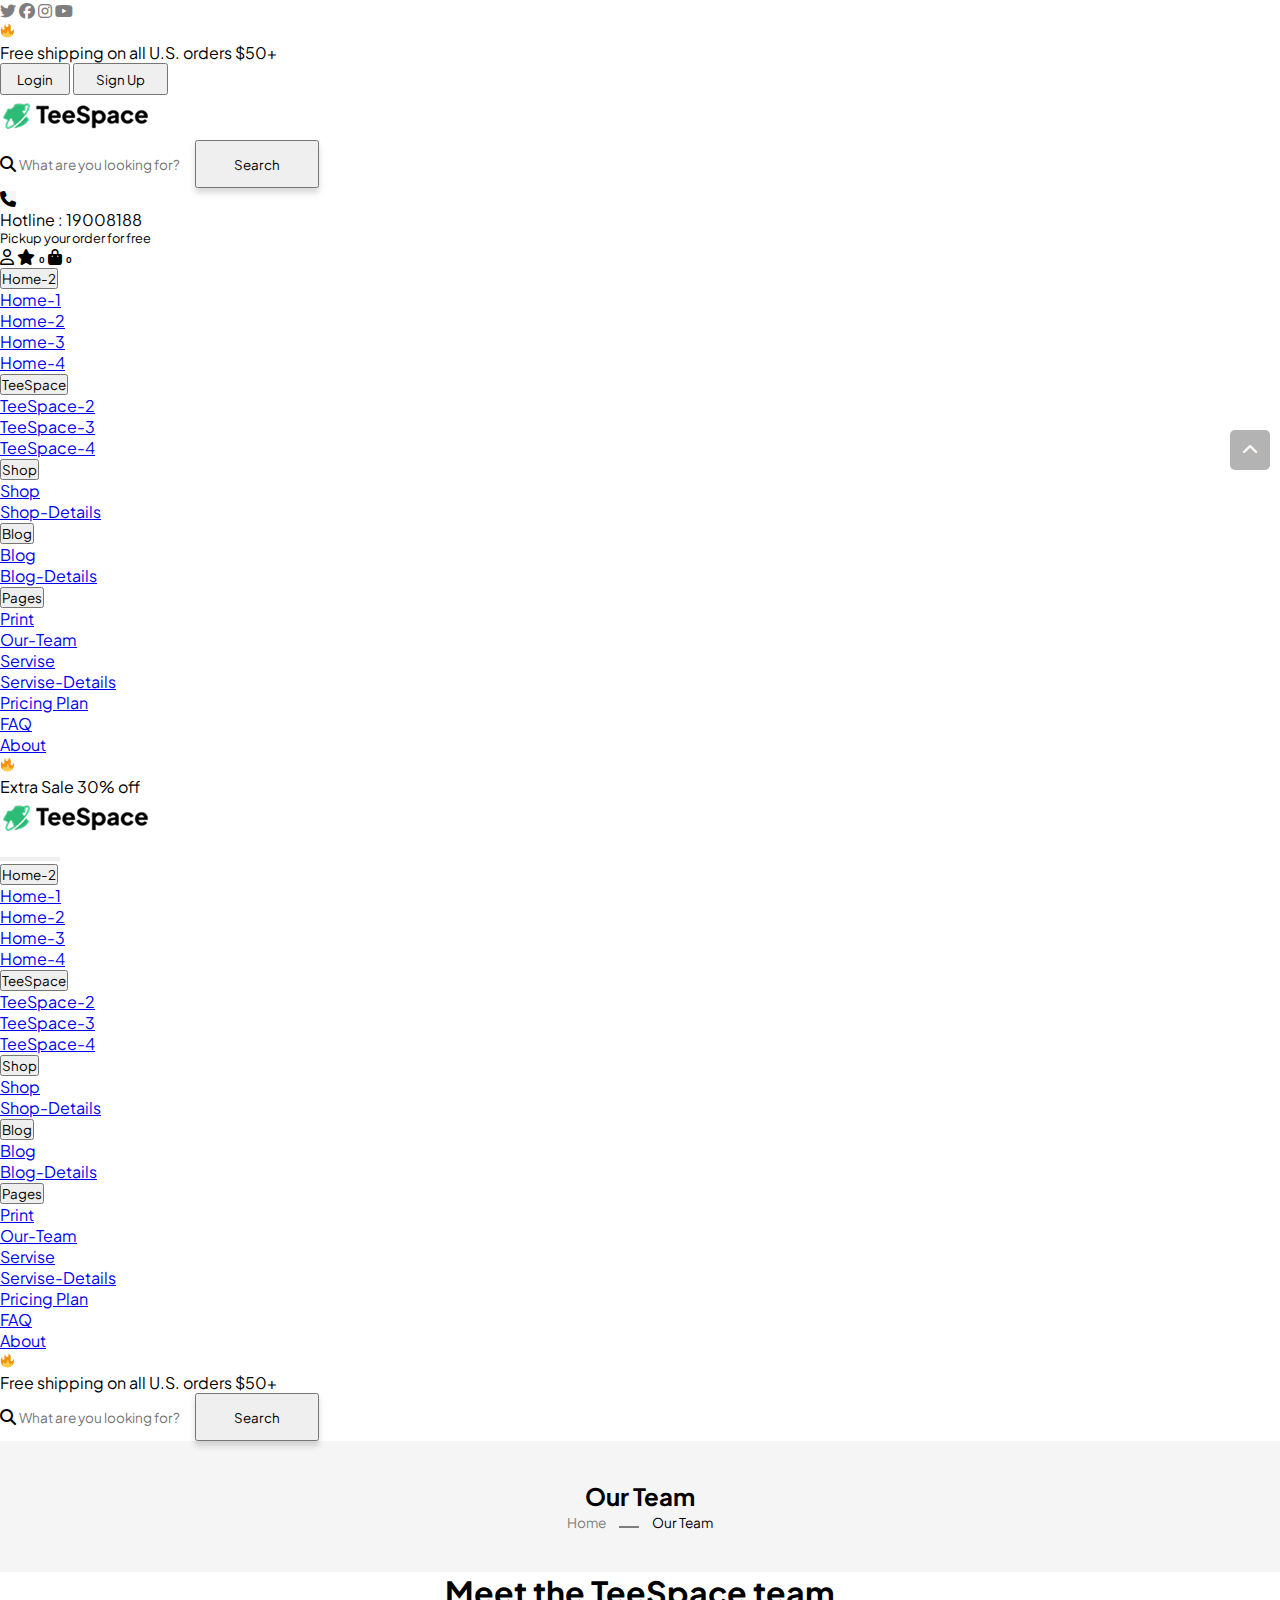
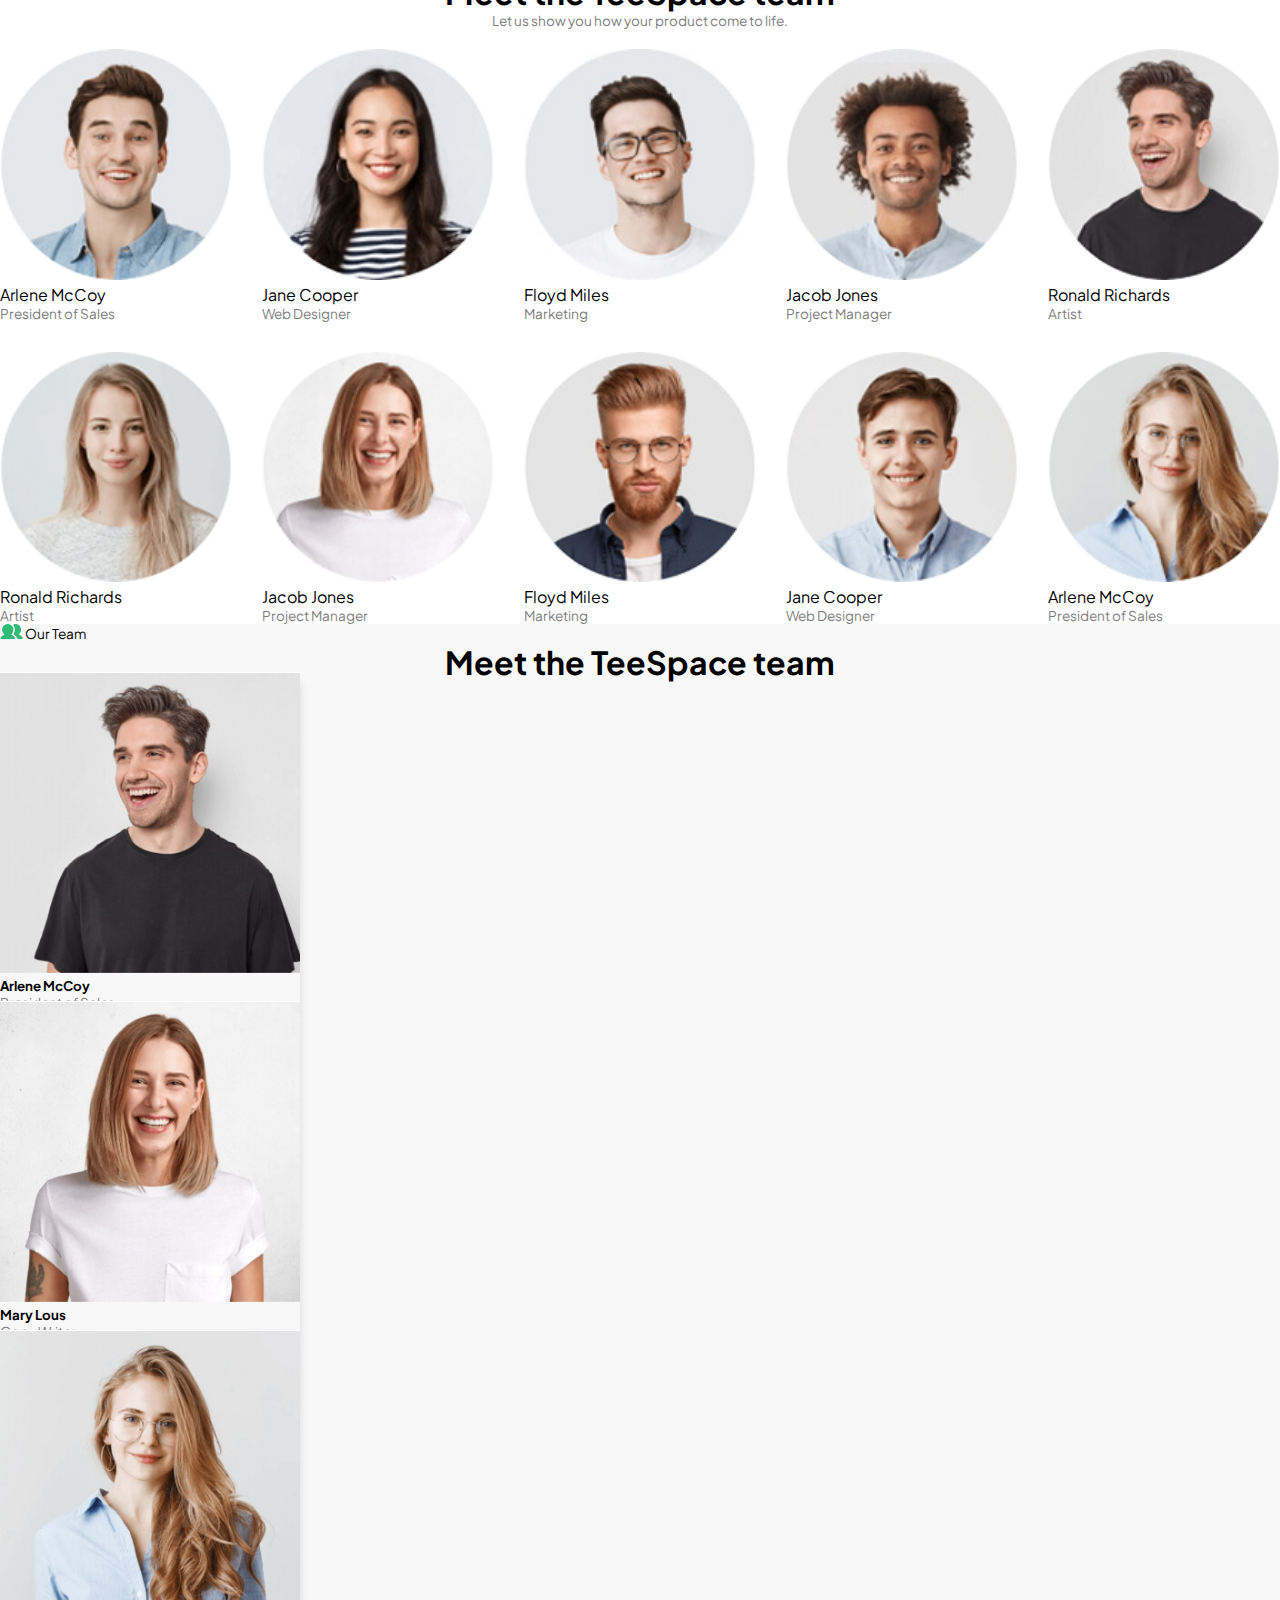
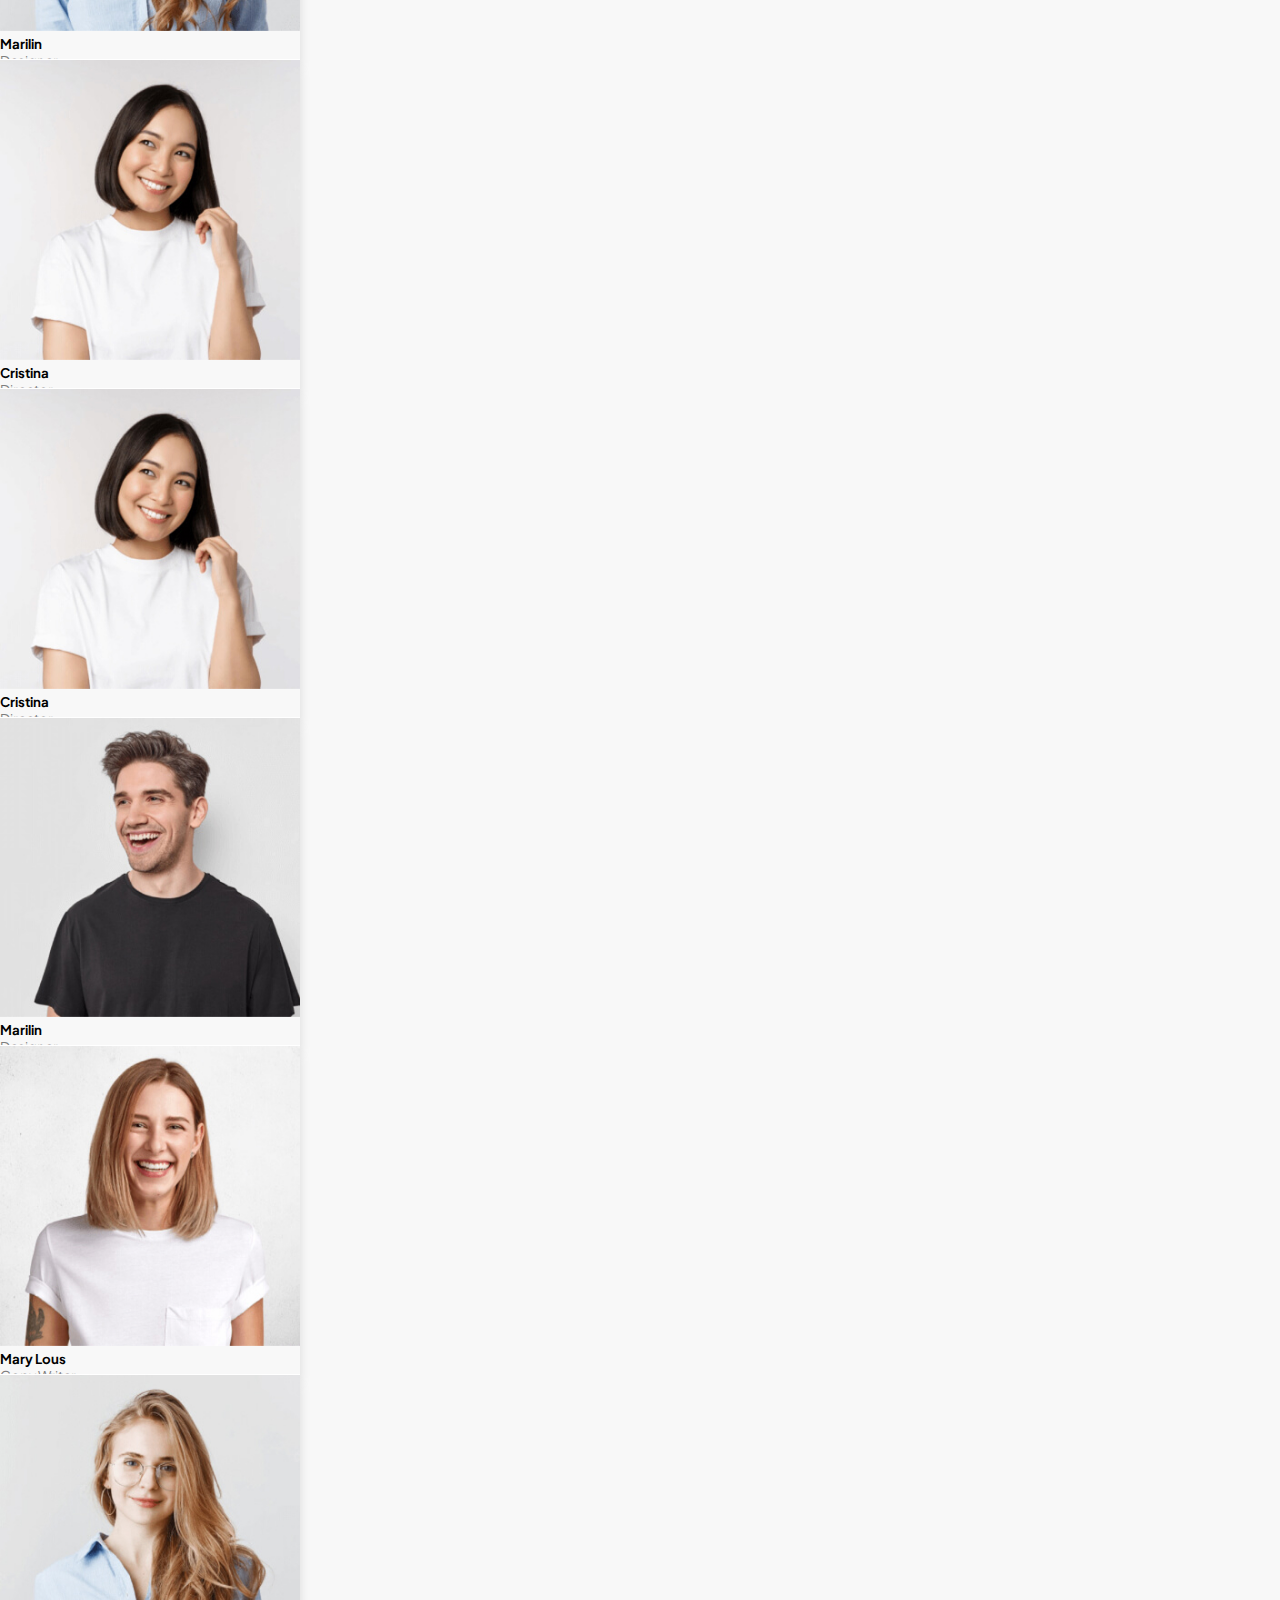
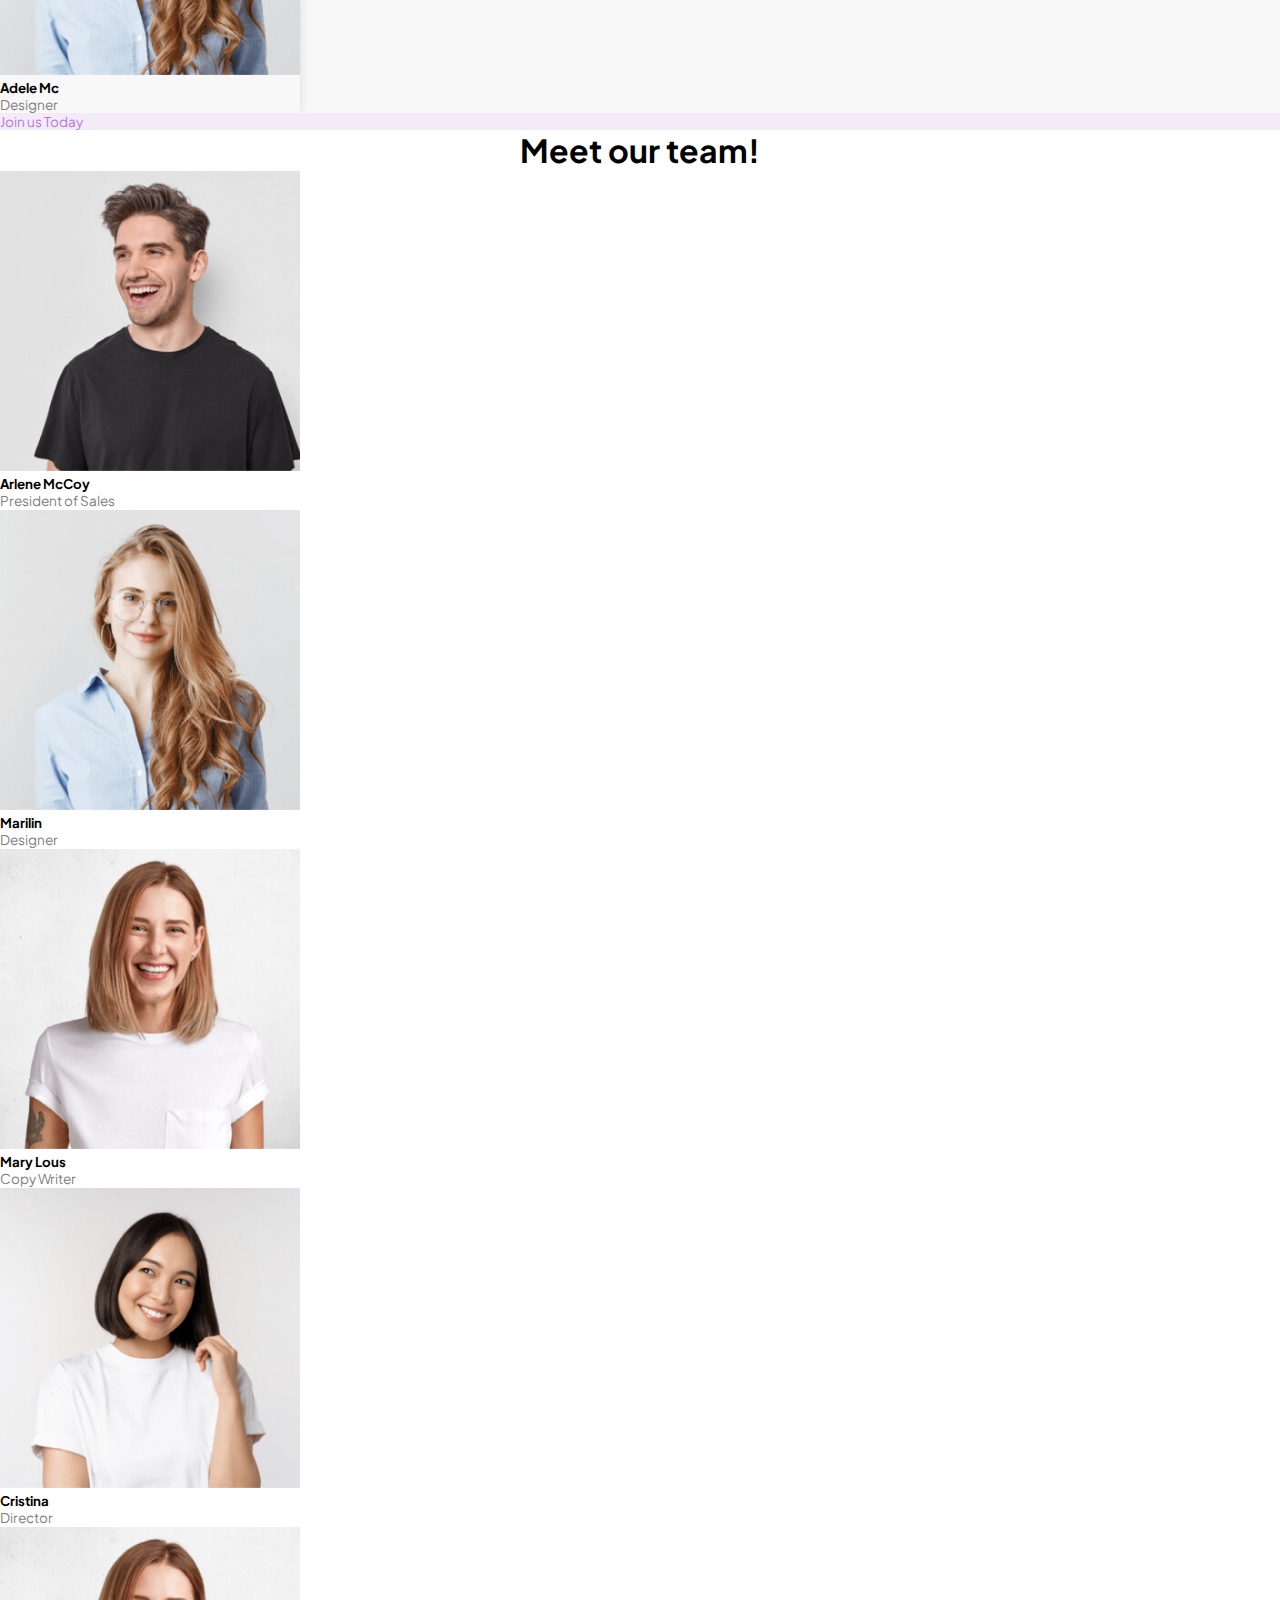
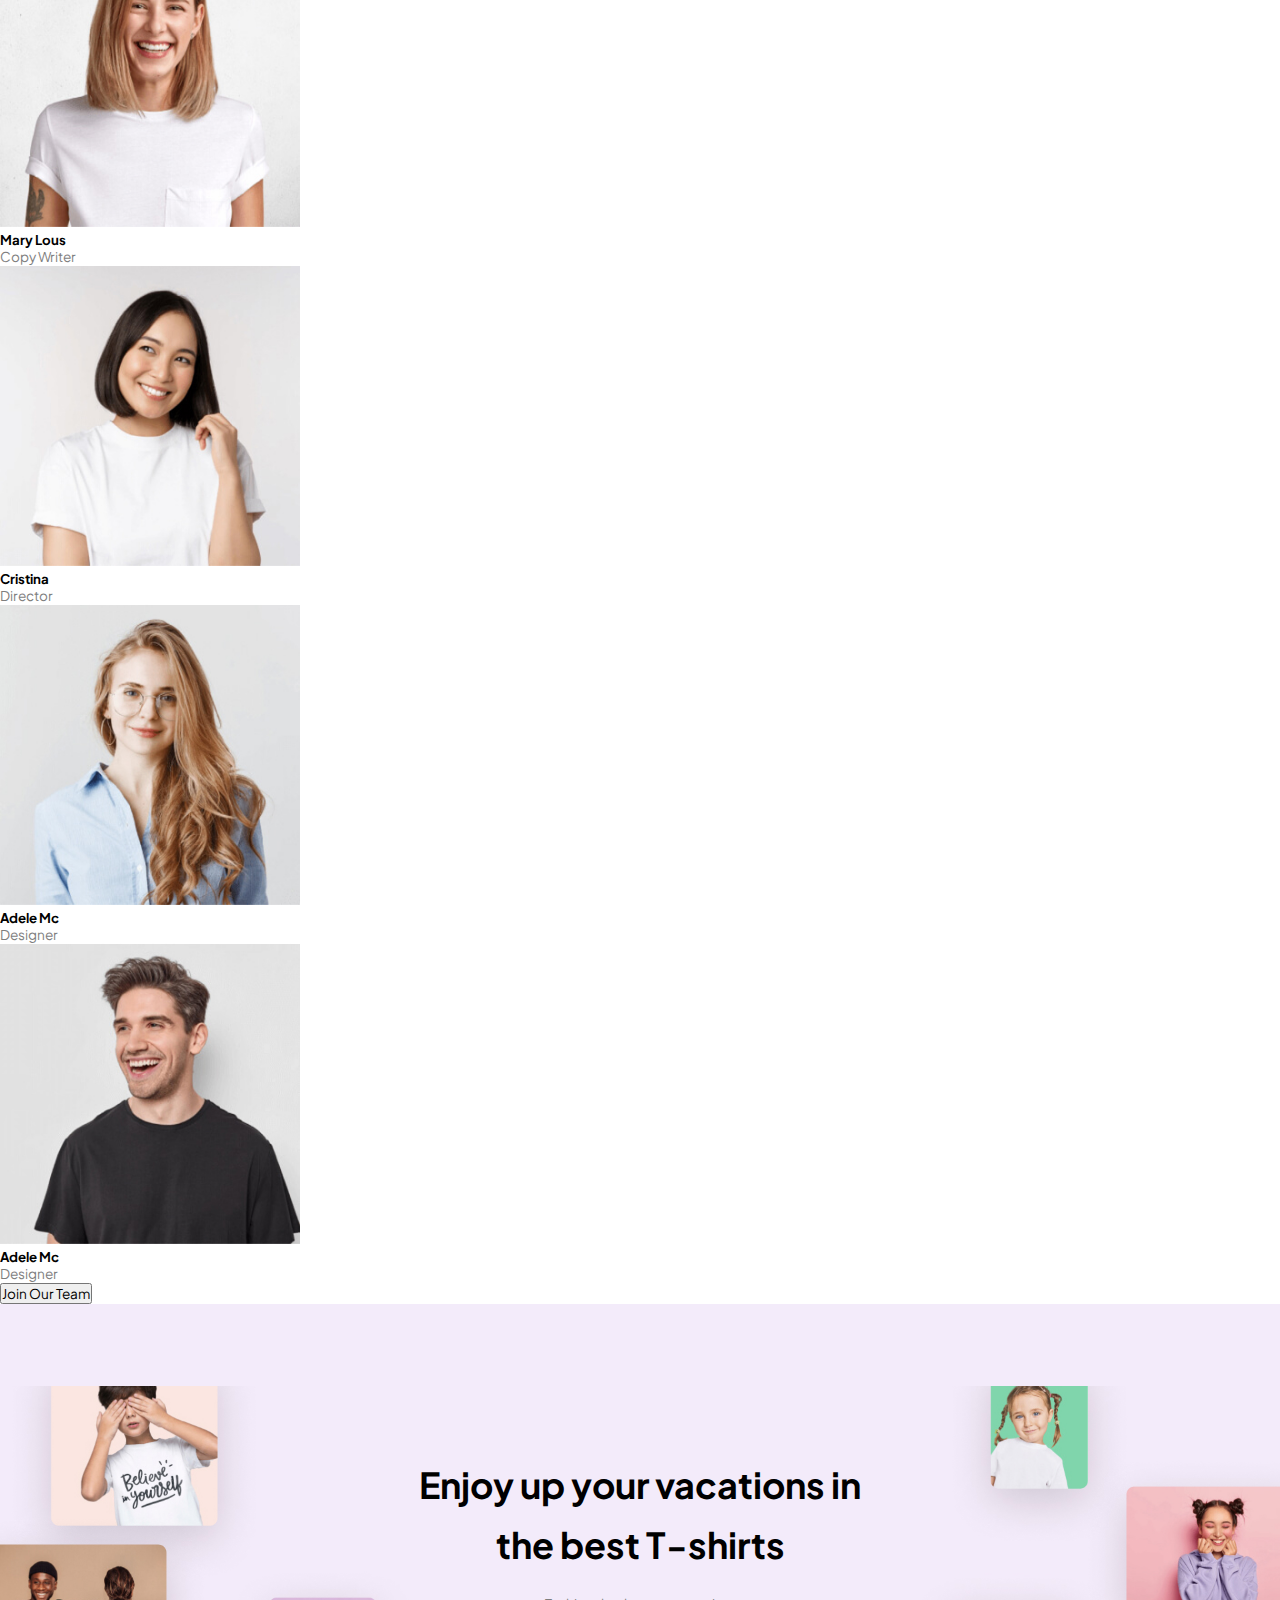
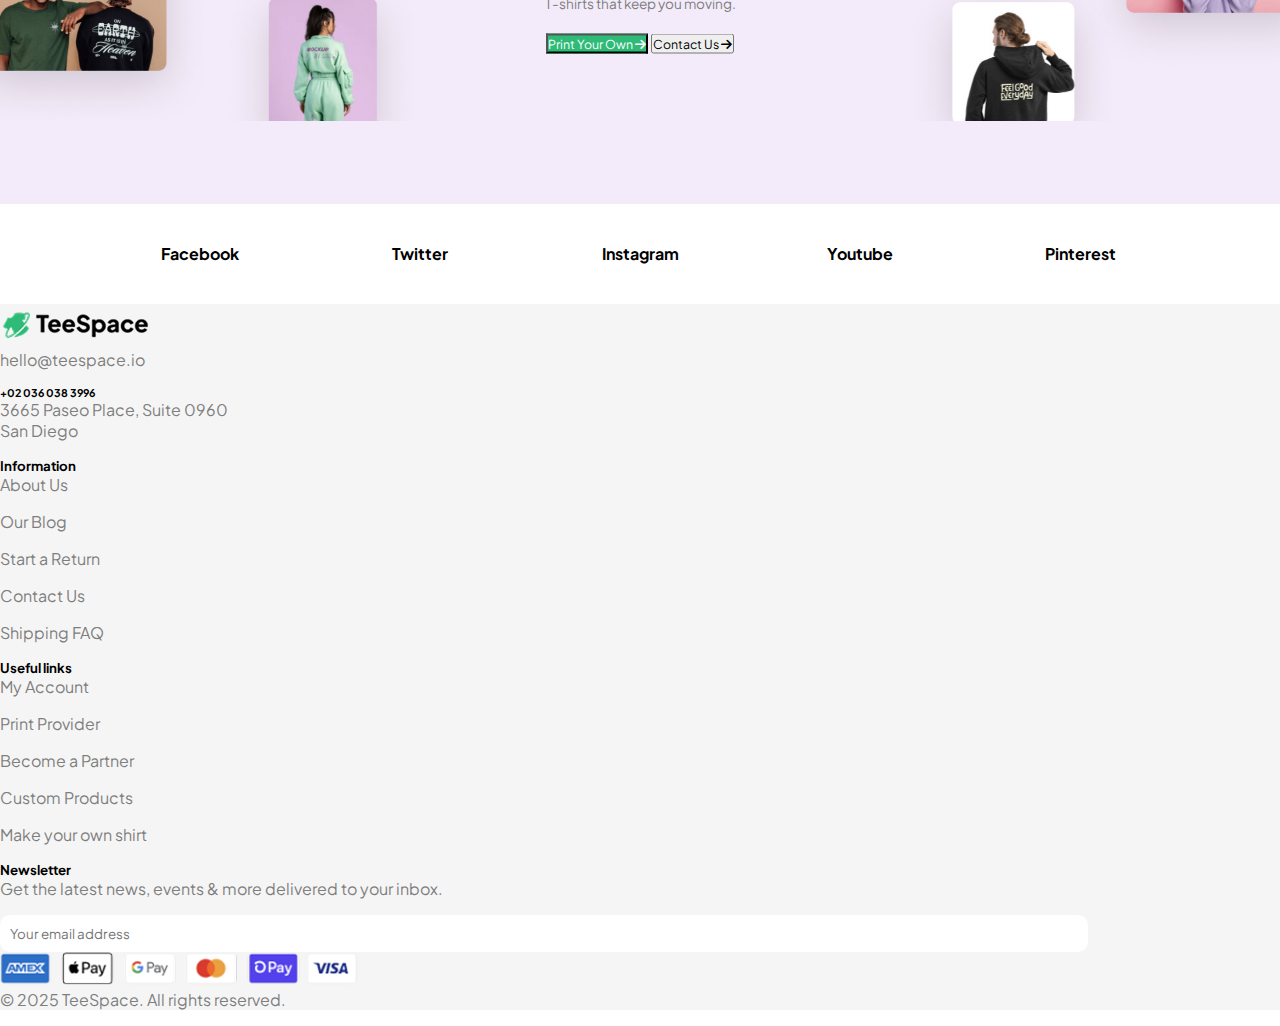
<file: our-team.html>
<!DOCTYPE html>
<html lang="en">
<head>
    <meta charset="UTF-8">
    <meta name="viewport" content="width=device-width, initial-scale=1.0">
    <link rel="preconnect" href="https://fonts.googleapis.com">
    <link rel="preconnect" href="https://fonts.gstatic.com" crossorigin>
    <link href="https://fonts.googleapis.com/css2?family=Plus+Jakarta+Sans:ital,wght@0,200..800;1,200..800&display=swap" rel="stylesheet">
    <link
        rel="stylesheet"
        href="https://cdnjs.cloudflare.com/ajax/libs/font-awesome/6.5.1/css/all.min.css"
    />
    <link href="https://cdn.jsdelivr.net/npm/bootstrap@5.3.5/dist/css/bootstrap.min.css" rel="stylesheet" integrity="sha384-SgOJa3DmI69IUzQ2PVdRZhwQ+dy64/BUtbMJw1MZ8t5HZApcHrRKUc4W0kG879m7" crossorigin="anonymous">
    <link rel="stylesheet" href="./css/our-team.css">
    <title>Responsive Bootstrap Ecommerce | Our Team Page</title>
</head>
<body>
    <div class="website-container d-flex flex-column align-items-center justify-content-center">
                <header class="container-fluid">
            <div class="container-fluid p-0 py-2 top-bar bg-body-tertiary">
              <div class="container p-0 d-flex align-items-center justify-content-between" style="color: black;">
                  <div class="d-flex align-items-center" style="color: #7E7E7E;">
                      <i class="fa-brands fa-twitter ms-0"></i>
                      <i class="fa-brands fa-facebook ms-2"></i>
                      <i class="fa-brands fa-instagram ms-2"></i>
                      <i class="fa-brands fa-youtube ms-2"></i>
                  </div>
                  <div class="d-none d-md-flex align-items-center" style="width: fit-content;">
                      <img src="./assests/Home-2/fire.svg" alt="fire" width="15px">
                      <p class="fw-bold ms-2 mb-0"> Free shipping on all U.S. orders $50+ </p>
                  </div>
                  <div class="d-flex align-items-center" style="max-width: 200px;">
                      <button class="bg-light text-dark fw-bold border-0 rounded-2 d-flex align-items-center justify-content-center " style="width: 70px; height: 32px;">Login</button>
                      <button class="bg-dark text-white  border-0 rounded-2 d-flex align-items-center justify-content-center" style="width: 95px; height: 32px;">Sign Up</button>
                  </div>
              </div>
          </div>
          
            <nav class="navbar navbar-expand-lg container p-0 d-flex flex-column">
                <div class="row w-100 d-none d-lg-flex align-items-center justify-content-between py-2 ">
                    <div class="navbar-brand col-2 d-flex align-items-center gap-2">
                        <img src="./assests/Home-2/logo-black.png" alt="logo" width="150px">
                    </div>
                    <div class="input-group col-6 border border-2 rounded-4 px-0 " style="max-width: 45%!important; border-color: #F5F5F5;">
                        <span class="input-group-text bg-transparent text-black border-0"  id="basic-addon1"><i class="fa-solid fa-magnifying-glass"></i></span>
                        <input type="text" class="form-control" style="border: none; font-size: 0.85rem;" placeholder="What are you looking for?" aria-label="What are you looking for?" aria-describedby="basic-addon2">
                        <button class="input-group-text btn bg-dark text-white rounded-4 d-flex align-items-center justify-content-center" id="basic-addon2" style="box-shadow: 0 5px 6px 0 rgb(0 0 0 / 15%); width: 124px; height: 48px;">Search</button>
                    </div>
                    <div class="col-3 p-0 d-flex align-items-center justify-content-between">
                        <div class="d-flex align-items-center gap-2 ">
                            <i class="fa-solid fa-phone text-dark p-2 rounded-circle" style="background-color: #F5F5F5;"></i>
                            <div class="d-flex flex-column">
                                <p class="m-0 text-dark fw-bold">Hotline : 19008188</p>
                                <p class="m-0 text-secondary " style="font-size: 0.8rem;">Pickup your order for free</p>
                            </div>
                        </div>
                        <div class="d-flex align-items-center gap-4">
                            <i class="fa-regular fa-user "></i>
                            <i class="fa-solid fa-star  position-relative">
                                <span class="position-absolute  translate-middle badge rounded-pill bg-success" style="font-size: 0.5rem; top: -4px; left: calc(100% + 2px);">
                                    0
                                </span>
                            </i>
                            <i class="fa-solid fa-bag-shopping  position-relative">
                                <span class="position-absolute  translate-middle badge rounded-pill bg-success" style="font-size: 0.5rem; top: -4px; left: calc(100% + 2px);">
                                    0
                                </span>
                            </i>
                        </div>
                    </div>
                </div>
                <div class="row w-100 d-none d-lg-flex align-items-center justify-content-between ">
                    <ul class="navbar-nav mb-2 py-3 mb-lg-0 col-8 d-flex align-items-center ">
                        <li class="nav-item dropdown">
                            <button class="btn btn-outline-white text-success border-0 fw-semibold dropdown-toggle" data-bs-toggle="dropdown" aria-expanded="false">
                            Home-2
                            </button>
                            <ul class="dropdown-menu ">
                              <li><a class="dropdown-item" href="index.html">Home-1</a></li>
                              <li><a class="dropdown-item" href="home-2.html">Home-2</a></li>
                              <li><a class="dropdown-item" href="home3.html">Home-3</a></li>
                              <li><a class="dropdown-item" href="./home4/index4.html">Home-4</a></li>
                            </ul>
                        </li>
                        <li class="nav-item dropdown">
                            <button class="btn btn-outline-white text-dark border-0 fw-semibold dropdown-toggle" data-bs-toggle="dropdown" aria-expanded="false">
                            TeeSpace
                            </button>
                            <ul class="dropdown-menu ">
                                <li><a class="dropdown-item" href="#">TeeSpace-2</a></li>
                                <li><a class="dropdown-item" href="#">TeeSpace-3</a></li>
                                <li><a class="dropdown-item" href="#">TeeSpace-4</a></li>
                            </ul>
                        </li>
                        <li class="nav-item dropdown">
                            <button class="btn btn-outline-white text-dark border-0 fw-semibold dropdown-toggle" data-bs-toggle="dropdown" aria-expanded="false">
                            Shop
                            </button>
                            <ul class="dropdown-menu ">
                              <li><a class="dropdown-item" href="./shop page/shop.html">Shop</a></li>
                              <li><a class="dropdown-item" href="shop-details.html">Shop-Details</a></li>
                            </ul>
                        </li>
                        <li class="nav-item dropdown">
                            <button class="btn btn-outline-white text-dark border-0 fw-semibold dropdown-toggle" data-bs-toggle="dropdown" aria-expanded="false">
                            Blog
                            </button>
                            <ul class="dropdown-menu ">
                              <li><a class="dropdown-item" href="blog.html">Blog</a></li>
                              <li><a class="dropdown-item" href="./blog-details/blog-details.html">Blog-Details</a></li>
                            </ul>
                        </li>
                        <li class="nav-item dropdown">
                            <button class="btn btn-outline-white text-dark border-0 fw-semibold dropdown-toggle" data-bs-toggle="dropdown" aria-expanded="false">
                            Pages
                            </button>
                            <ul class="dropdown-menu ">
                              <li><a class="dropdown-item" href="print.html">Print</a></li>
                              <li><a class="dropdown-item" href="our-team.html">Our-Team</a></li>
                              <li><a class="dropdown-item" href="services.html">Servise</a></li>
                              <li><a class="dropdown-item" href="./Service Details Page/serviceDetails.html">Servise-Details</a></li>
                              <li><a class="dropdown-item" href="./pricing/indexpricing.html">Pricing Plan</a></li>
                              <li><a class="dropdown-item" href="FAQ.html">FAQ</a></li>
                              <li><a class="dropdown-item" href="./about/about.html">About</a></li>
                            </ul>
                        </li>
                    </ul>
                    <div class="d-flex align-items-center" style="width: fit-content;">
                        <img src="./assests/Home-2/fire.svg" alt="fire" width="15px">
                        <p class="fw-bold ms-2" >Extra<span class="text-success"> Sale 30%</span> off </p>
                    </div>
                </div>
                <div class="row w-100 d-flex d-lg-none align-items-center justify-content-between">                    
                    <div class="navbar-brand d-flex gap-2 col-2 p-0 py-2 p-md-0">
                        <img src="./assests/Home-2/logo-black.png" alt="logo" width="150px">
                    </div>
                    <button class="navbar-toggler" type="button" style="width: 60px;" data-bs-toggle="collapse" data-bs-target="#navbarToggleExternalContent" aria-controls="navbarToggleExternalContent" aria-expanded="false" aria-label="Toggle navigation">
                        <span class="navbar-toggler-icon"></span>
                    </button>  
                </div>
                <div class="collapse w-100 pb-4" id="navbarToggleExternalContent">
                    <div class="row w-100 d-lg-flex flex-column align-items-start ">
                        <ul class="navbar-nav ms-2 mb-lg-0 d-flex">
                            <li class="nav-item dropdown text-black fw-bold">
                                <button class="btn btn-outline-white text-success border-0 fw-semibold dropdown-toggle" data-bs-toggle="dropdown" aria-expanded="false">
                                Home-2
                                </button>
                                <ul class="dropdown-menu ">
                                  <li><a class="dropdown-item" href="index.html">Home-1</a></li>
                                  <li><a class="dropdown-item" href="home-2.html">Home-2</a></li>
                                  <li><a class="dropdown-item" href="home3.html">Home-3</a></li>
                                  <li><a class="dropdown-item" href="./home4/index4.html">Home-4</a></li>
                                </ul>
                            </li>
                            <li class="nav-item dropdown text-black fw-bold">
                                <button class="btn btn-outline-white text-dark border-0 fw-semibold dropdown-toggle" data-bs-toggle="dropdown" aria-expanded="false">
                                    TeeSpace
                                </button>
                                <ul class="dropdown-menu ">
                                    <li><a class="dropdown-item" href="#">TeeSpace-2</a></li>
                                    <li><a class="dropdown-item" href="#">TeeSpace-3</a></li>
                                <li><a class="dropdown-item" href="#">TeeSpace-4</a></li>
                                </ul>
                            </li>
                            <li class="nav-item dropdown text-black fw-bold">
                                <button class="btn btn-outline-white text-dark border-0 fw-semibold dropdown-toggle" data-bs-toggle="dropdown" aria-expanded="false">
                                    Shop
                                </button>
                                <ul class="dropdown-menu ">
                                <li><a class="dropdown-item" href="./shop page/shop.html">Shop</a></li>
                                <li><a class="dropdown-item" href="shop-details.html">Shop-Details</a></li>
                                </ul>
                            </li>
                            <li class="nav-item dropdown text-black fw-bold">
                                <button class="btn btn-outline-white text-dark border-0 fw-semibold dropdown-toggle" data-bs-toggle="dropdown" aria-expanded="false">
                                Blog
                                </button>
                                <ul class="dropdown-menu ">
                                <li><a class="dropdown-item" href="blog.html">Blog</a></li>
                                <li><a class="dropdown-item" href="./blog-details/blog-details.html">Blog-Details</a></li>
                            </ul>
                        </li>
                            <li class="nav-item dropdown text-black fw-bold">
                                <button class="btn btn-outline-white text-dark border-0 fw-semibold dropdown-toggle" data-bs-toggle="dropdown" aria-expanded="false">
                                Pages
                                </button>
                                <ul class="dropdown-menu ">
                                  <li><a class="dropdown-item" href="print.html">Print</a></li>
                                  <li><a class="dropdown-item" href="our-team.html">Our-Team</a></li>
                                  <li><a class="dropdown-item" href="services.html">Servise</a></li>
                                  <li><a class="dropdown-item" href="./Service Details Page/serviceDetails.html">Servise-Details</a></li>
                                  <li><a class="dropdown-item" href="./pricing/indexpricing.html">Pricing Plan</a></li>
                                  <li><a class="dropdown-item" href="FAQ.html">FAQ</a></li>
                                  <li><a class="dropdown-item" href="./about/about.html">About</a></li>
                                </ul>
                            </li>
                        </ul>
                        <div class="d-flex d-md-none align-items-center my-2 ms-2" style="width: fit-content;">
                          <img src="./assests/Home-2/fire.svg" alt="fire" width="15px">
                          <p class="fw-bold ms-2 mb-0"> Free shipping on all U.S. orders $50+ </p>
                        </div>
                        <div class="input-group col-12 border border-2 rounded-4 px-0 ms-3 my-2 " style="max-width: 85%!important; border-color: #F5F5F5;">
                            <span class="input-group-text bg-transparent text-black border-0"  id="basic-addon1"><i class="fa-solid fa-magnifying-glass"></i></span>
                            <input type="text" class="form-control search-input" style="border: none; font-size: 0.85rem;" placeholder="What are you looking for?" aria-label="What are you looking for?" aria-describedby="basic-addon2">
                            <button class="input-group-text btn bg-dark text-white rounded-4 d-flex align-items-center justify-content-center search-btn" id="basic-addon2" style="box-shadow: 0 5px 6px 0 rgb(0 0 0 / 15%); width: 124px; height: 48px;">Search</button>
                        </div>
                    </div> 
                </div>
            </nav> 
        </header>
        <section class="container-fluid cover-section">
            <div class="content">
                <h2>Our Team</h2>
                <p class="d-flex align-items-center justify-content-center"><span>Home</span> <span class="line"></span> <span>Our Team</span></p>
            </div>
        </section>
        <section class="container our-team-circle-section my-5">
            <div class="section-header d-flex flex-column align-items-center justify-content-between gap-4 ms-0 pe-2">
                <h3 class="section-title">Meet the TeeSpace team</h3>
                <p class="section-subtitle">Let us show you how your product come to life.</p>
            </div>
            <div class="our-team-circle-container">
                <div class="our-team-circle-card d-flex flex-column align-items-center justify-content-center text-center gap-2">
                    <img class="rounded-circle" src="./assests/Our-Team/list.png" alt="team-member" width="100%">
                    <p class="team-member-name text-dark fw-bold fs-5 m-0">Arlene McCoy</p>
                    <p class="team-member-position" style="font-size: 0.85rem; color: #7E7E7E;">President of Sales</p>
                </div>
                <div class="our-team-circle-card d-flex flex-column align-items-center justify-content-center text-center gap-2">
                    <img class="rounded-circle" src="./assests/Our-Team/list_1.png" alt="team-member" width="100%">
                    <p class="team-member-name text-dark fw-bold fs-5 m-0">Jane Cooper</p>
                    <p class="team-member-position" style="font-size: 0.85rem; color: #7E7E7E;">Web Designer</p>
                </div>
                <div class="our-team-circle-card d-flex flex-column align-items-center justify-content-center text-center gap-2">
                    <img class="rounded-circle" src="./assests/Our-Team/list_2.png" alt="team-member" width="100%">
                    <p class="team-member-name text-dark fw-bold fs-5 m-0">Floyd Miles</p>
                    <p class="team-member-position" style="font-size: 0.85rem; color: #7E7E7E;">Marketing</p>
                </div>
                <div class="our-team-circle-card d-flex flex-column align-items-center justify-content-center text-center gap-2">
                    <img class="rounded-circle" src="./assests/Our-Team/list_3.png" alt="team-member" width="100%">
                    <p class="team-member-name text-dark fw-bold fs-5 m-0">Jacob Jones</p>
                    <p class="team-member-position" style="font-size: 0.85rem; color: #7E7E7E;">Project Manager</p>
                </div>
                <div class="our-team-circle-card d-flex flex-column align-items-center justify-content-center text-center gap-2">
                    <img class="rounded-circle" src="./assests/Our-Team/list_4.png" alt="team-member" width="100%">
                    <p class="team-member-name text-dark fw-bold fs-5 m-0">Ronald Richards</p>
                    <p class="team-member-position" style="font-size: 0.85rem; color: #7E7E7E;">Artist</p>
                </div>
                <div class="our-team-circle-card d-flex flex-column align-items-center justify-content-center text-center gap-2">
                    <img class="rounded-circle" src="./assests/Our-Team/list_5.png" alt="team-member" width="100%">
                    <p class="team-member-name text-dark fw-bold fs-5 m-0">Ronald Richards</p>
                    <p class="team-member-position" style="font-size: 0.85rem; color: #7E7E7E;">Artist</p>
                </div>
                <div class="our-team-circle-card d-flex flex-column align-items-center justify-content-center text-center gap-2">
                    <img class="rounded-circle" src="./assests/Our-Team/list_6.png" alt="team-member" width="100%">
                    <p class="team-member-name text-dark fw-bold fs-5 m-0">Jacob Jones</p>
                    <p class="team-member-position" style="font-size: 0.85rem; color: #7E7E7E;">Project Manager</p>
                </div>
                <div class="our-team-circle-card d-flex flex-column align-items-center justify-content-center text-center gap-2">
                    <img class="rounded-circle" src="./assests/Our-Team/list_7.png" alt="team-member" width="100%">
                    <p class="team-member-name text-dark fw-bold fs-5 m-0">Floyd Miles</p>
                    <p class="team-member-position" style="font-size: 0.85rem; color: #7E7E7E;">Marketing</p>
                </div>
                <div class="our-team-circle-card d-flex flex-column align-items-center justify-content-center text-center gap-2">
                    <img class="rounded-circle" src="./assests/Our-Team/list_8.png" alt="team-member" width="100%">
                    <p class="team-member-name text-dark fw-bold fs-5 m-0">Jane Cooper</p>
                    <p class="team-member-position" style="font-size: 0.85rem; color: #7E7E7E;">Web Designer</p>
                </div>
                <div class="our-team-circle-card d-flex flex-column align-items-center justify-content-center text-center gap-2">
                    <img class="rounded-circle" src="./assests/Our-Team/list_9.png" alt="team-member" width="100%">
                    <p class="team-member-name text-dark fw-bold fs-5 m-0">Arlene McCoy</p>
                    <p class="team-member-position" style="font-size: 0.85rem; color: #7E7E7E;">President of Sales</p>
                </div>
            </div>
        </section>
        <section class="container-fluid our-team-section my-5 py-5 " style="background-color: #F8F8F8;">
            <div class="section-header d-flex flex-column align-items-center justify-content-between gap-4 mb-5 mt-4">
                <p class="text-center text-uppercase fw-bold d-flex align-items-center gap-2" style="font-size: 0.85rem;"><span><img src="./assests/Our-Team/team.svg" alt="team_icon"></span> Our Team</p>
                <h3 class="section-title">Meet the TeeSpace team</h3>
            </div>
            <div class="our-team-card-container container">
                <div class="row gap-4 d-flex align-items-center justify-content-center">
                    <div class="our-team-card card p-0 border-0 rounded-3 col-12 col-md-6 col-lg-4" style="max-width: 300px; box-shadow:0 0 10px rgb(0 0 0 / 12%)">
                        <img class="rounded-top-3" style="margin-top: -10px;" src="./assests/Our-Team/team-about-1.jpg" alt="team-member" width="100%">
                        <div class="card-body">
                            <h5 class="card-title text-dark fw-bold fs-5  ">Arlene McCoy</h5>
                            <p class="card-text" style="font-size: 0.85rem; color: #7E7E7E;">President of Sales</p>
                          </div>
                    </div>
                    <div class="our-team-card card p-0 border-0 rounded-3 col-12 col-md-6 col-lg-4" style="max-width: 300px; box-shadow:0 0 10px rgb(0 0 0 / 12%)">
                        <img class="rounded-top-3" style="margin-top: -10px;" src="./assests/Our-Team/team-about-2.jpg" alt="team-member" width="100%">
                        <div class="card-body">
                            <h5 class="card-title text-dark fw-bold fs-5  ">Mary Lous</h5>
                            <p class="card-text" style="font-size: 0.85rem; color: #7E7E7E;">Copy Writer</p>
                          </div>
                    </div>
                    <div class="our-team-card card p-0 border-0 rounded-3 col-12 col-md-6 col-lg-4" style="max-width: 300px; box-shadow:0 0 10px rgb(0 0 0 / 12%)">
                        <img class="rounded-top-3" style="margin-top: -10px;" src="./assests/Our-Team/team-about-3.jpg" alt="team-member" width="100%">
                        <div class="card-body">
                            <h5 class="card-title text-dark fw-bold fs-5  ">Marilin</h5>
                            <p class="card-text" style="font-size: 0.85rem; color: #7E7E7E;">Designer</p>
                          </div>
                    </div>
                    <div class="our-team-card card p-0 border-0 rounded-3 col-12 col-md-6 col-lg-4" style="max-width: 300px; box-shadow:0 0 10px rgb(0 0 0 / 12%)">
                        <img class="rounded-top-3" style="margin-top: -10px;" src="./assests/Our-Team/team-about-4.jpg" alt="team-member" width="100%">
                        <div class="card-body">
                            <h5 class="card-title text-dark fw-bold fs-5  ">Cristina</h5>
                            <p class="card-text" style="font-size: 0.85rem; color: #7E7E7E;">Director</p>
                          </div>
                        </div>
                    <div class="our-team-card card p-0 border-0 rounded-3 col-12 col-md-6 col-lg-4" style="max-width: 300px; box-shadow:0 0 10px rgb(0 0 0 / 12%)">
                        <img class="rounded-top-3" style="margin-top: -10px;" src="./assests/Our-Team/team-about-4.jpg" alt="team-member" width="100%">
                        <div class="card-body">
                            <h5 class="card-title text-dark fw-bold fs-5  ">Cristina</h5>
                            <p class="card-text" style="font-size: 0.85rem; color: #7E7E7E;">Director</p>
                          </div>
                    </div>
                    <div class="our-team-card card p-0 border-0 rounded-3 col-12 col-md-6 col-lg-4" style="max-width: 300px; box-shadow:0 0 10px rgb(0 0 0 / 12%)">
                        <img class="rounded-top-3" style="margin-top: -10px;" src="./assests/Our-Team/team-about-1.jpg" alt="team-member" width="100%">
                        <div class="card-body">
                            <h5 class="card-title text-dark fw-bold fs-5  ">Marilin</h5>
                            <p class="card-text" style="font-size: 0.85rem; color: #7E7E7E;">Designer</p>
                          </div>
                    </div>
                    <div class="our-team-card card p-0 border-0 rounded-3 col-12 col-md-6 col-lg-4" style="max-width: 300px; box-shadow:0 0 10px rgb(0 0 0 / 12%)">
                        <img class="rounded-top-3" style="margin-top: -10px;" src="./assests/Our-Team/team-about-2.jpg" alt="team-member" width="100%">
                        <div class="card-body">
                            <h5 class="card-title text-dark fw-bold fs-5  ">Mary Lous</h5>
                            <p class="card-text" style="font-size: 0.85rem; color: #7E7E7E;">Copy Writer</p>
                          </div>
                    </div>
                    <div class="our-team-card card p-0 border-0 rounded-3 col-12 col-md-6 col-lg-4" style="max-width: 300px; box-shadow:0 0 10px rgb(0 0 0 / 12%)">
                        <img class="rounded-top-3" style="margin-top: -10px;" src="./assests/Our-Team/team-about-3.jpg" alt="team-member" width="100%">
                        <div class="card-body">
                            <h5 class="card-title text-dark fw-bold fs-5  ">Adele Mc</h5>
                            <p class="card-text" style="font-size: 0.85rem; color: #7E7E7E;">Designer</p>
                          </div>
                    </div>
                </div>
            </div>
        </section>
        <section class="container-fluid our-team-join-section my-5 py-5 ">
            <div class="section-header d-flex flex-column align-items-center justify-content-between gap-4 mb-5 mt-4">
                <p class="text-center py-1 px-4 fw-semibold rounded-4" style="font-size: 0.85rem; background-color:#F4EBF9 ; color:#B479D9;">Join us Today</p>
                <h3 class="section-title">Meet our team!</h3>
            </div>
            <div class="our-team-card-container container">
                <div class="row gap-4 d-flex align-items-center justify-content-center">
                    <div class="our-team-card card p-0 text-center border-0 rounded-3 col-12 col-md-6 col-lg-4" style="max-width: 300px;">
                        <img class="rounded-3" src="./assests/Our-Team/team-about-1.jpg" alt="team-member" width="100%">
                        <div class="card-body">
                            <h5 class="card-title text-dark fw-bold fs-5  mb-3 ">Arlene McCoy</h5>
                            <p class="card-text" style="font-size: 0.85rem; color: #7E7E7E;">President of Sales</p>
                          </div>
                    </div>
                    <div class="our-team-card card p-0 text-center border-0 rounded-3 col-12 col-md-6 col-lg-4" style="max-width: 300px;">
                        <img class="rounded-3" src="./assests/Our-Team/team-about-3.jpg" alt="team-member" width="100%">
                        <div class="card-body">
                            <h5 class="card-title text-dark fw-bold fs-5  mb-3 ">Marilin</h5>
                            <p class="card-text" style="font-size: 0.85rem; color: #7E7E7E;">Designer</p>
                          </div>
                    </div>
                    <div class="our-team-card card p-0 text-center border-0 rounded-3 col-12 col-md-6 col-lg-4" style="max-width: 300px;">
                        <img class="rounded-3" src="./assests/Our-Team/team-about-2.jpg" alt="team-member" width="100%">
                        <div class="card-body">
                            <h5 class="card-title text-dark fw-bold fs-5  mb-3 ">Mary Lous</h5>
                            <p class="card-text" style="font-size: 0.85rem; color: #7E7E7E;">Copy Writer</p>
                          </div>
                    </div>
                    <div class="our-team-card card p-0 text-center border-0 rounded-3 col-12 col-md-6 col-lg-4" style="max-width: 300px;">
                        <img class="rounded-3" src="./assests/Our-Team/team-about-4.jpg" alt="team-member" width="100%">
                        <div class="card-body">
                            <h5 class="card-title text-dark fw-bold fs-5  mb-3 ">Cristina</h5>
                            <p class="card-text" style="font-size: 0.85rem; color: #7E7E7E;">Director</p>
                          </div>
                        </div>
                        <div class="our-team-card card p-0 text-center border-0 rounded-3 col-12 col-md-6 col-lg-4" style="max-width: 300px;">
                            <img class="rounded-3" src="./assests/Our-Team/team-about-2.jpg" alt="team-member" width="100%">
                            <div class="card-body">
                                <h5 class="card-title text-dark fw-bold fs-5  mb-3 ">Mary Lous</h5>
                                <p class="card-text" style="font-size: 0.85rem; color: #7E7E7E;">Copy Writer</p>
                              </div>
                        </div>
                    <div class="our-team-card card p-0 text-center border-0 rounded-3 col-12 col-md-6 col-lg-4" style="max-width: 300px;">
                        <img class="rounded-3" src="./assests/Our-Team/team-about-4.jpg" alt="team-member" width="100%">
                        <div class="card-body">
                            <h5 class="card-title text-dark fw-bold fs-5  mb-3 ">Cristina</h5>
                            <p class="card-text" style="font-size: 0.85rem; color: #7E7E7E;">Director</p>
                          </div>
                    </div>
                    <div class="our-team-card card p-0 text-center border-0 rounded-3 col-12 col-md-6 col-lg-4" style="max-width: 300px;">
                        <img class="rounded-3" src="./assests/Our-Team/team-about-3.jpg" alt="team-member" width="100%">
                        <div class="card-body">
                            <h5 class="card-title text-dark fw-bold fs-5  mb-3 ">Adele Mc</h5>
                            <p class="card-text" style="font-size: 0.85rem; color: #7E7E7E;">Designer</p>
                          </div>
                    </div>
                    <div class="our-team-card card p-0 text-center border-0 rounded-3 col-12 col-md-6 col-lg-4" style="max-width: 300px;">
                        <img class="rounded-3" src="./assests/Our-Team/team-about-1.jpg" alt="team-member" width="100%">
                        <div class="card-body">
                            <h5 class="card-title text-dark fw-bold fs-5  mb-3 ">Adele Mc</h5>
                            <p class="card-text" style="font-size: 0.85rem; color: #7E7E7E;">Designer</p>
                          </div>
                    </div>
                </div>
            </div>
            <button class="btn btn-outline-white border border-1-black text-black d-block mx-auto my-5 fw-bold" style="max-width: 200px;font-size: 0.85rem; ">Join Our Team</button>
        </section>
        <section class="container-fluid end-section" style="min-height: 500px;">
            <!-- <img src="./assests/Our-Team/Main.jpg" alt="cover-image" width="100%"> -->
            <div class="content">
                <h2>Enjoy up your vacations
                    in the best T-shirts</h2>
                <p>T-shirts that keep you moving.</p>
                <div class="btns-container d-flex gap-2 align-items-center justify-content-center">
                    <button class="btn btn-success-modified d-flex align-items-center gap-2">Print Your Own <i class="fa-solid fa-arrow-right"></i></button>
                    <button class="btn btn-light d-flex align-items-center gap-2">Contact Us <i class="fa-solid fa-arrow-right"></i></button>
                </div>
            </div>
        </section>
        <section class="companies-section container-fluid">
            <div class="companies-container">
                <div class=" company-card col-lg-3 col-md-4 col-sm-6 my-2">
                  Facebook
                </div>
                <div class=" company-card col-lg-2 col-md-4 col-sm-6 my-2">
                  Twitter
                </div>
                <div class=" company-card col-lg-3 col-md-4 col-sm-6 my-2">
                  Instagram
                </div>
                <div class=" company-card col-lg-2 col-md-4 col-sm-6 my-2">
                  Youtube
                </div>
                <div class=" company-card col-lg-2 col-md-4 col-sm-6 my-2">
                  Pinterest
                </div>
            </div>
          </section>
        <footer class="container-fluid"  style="background-color: #F5F5F5;">
            <div class="container py-4">
              <div class="row my-5">
  
                <div class="col-lg-3 col-md-6 col-sm-12 lh-3">
                  <div>
                    <img src="./assests/Our-Team/logo-black.png">
                   <div class="mx-0 mx-md-2">
                    <p>hello@teespace.io</p>
                    <h6 class="fw-bold">+02 036 038 3996</h6>
                    <p>3665 Paseo Place, Suite 0960<br>
                      San Diego</p>
                   </div>
                  </div>
                </div>
  
                <div class="col-lg-3 col-md-6  col-sm-12 lh-3 my-2">
                  <div>
                    <h5 class="fw-bold">Information</h5>
                   <div class="my-3">
                    <p>About Us</p>
                    <p>Our Blog</p>
                    <p>Start a Return</p>
                    <p>Contact Us</p>
                    <p>Shipping FAQ</p>
                   </div>
                  </div>
                </div>
  
                <div class="col-lg-3 col-md-6  col-sm-12 lh-3 my-2">
                  <div>
                    <h5  class="fw-bold">Useful links</h5>
                   <div class="my-3">
                    <p>My Account</p>
                    <p>Print Provider</p>
                    <p>Become a Partner</p>
                    <p>Custom Products</p>
                    <p>Make your own shirt</p>
                   </div>
                  </div>
                </div>
                <div class="col-lg-3 col-md-6  col-sm-12 lh-3 my-2">
                  <div>
                    <h5 class="fw-bold">Newsletter</h5>
                    <p class="my-3">Get the latest news, events & more delivered
                      to your inbox.</p>
                   <div class="email-input">
                  <input type="email" placeholder="Your email address">
                  
                   </div>
                  </div>
                </div>
  
              </div>
              <div class="text-center col-lg-12 col-md-12 col-sm-12">
                <img  src="./assests/Our-Team/footer-payment-method.png.png" alt="" class="my-2 img-fluid">
                <p class="my-2">© 2025 TeeSpace. All rights reserved.</p>
              </div>
            </div>
           </footer>
        <a href="#" class="go-top">
            <i class="fa-solid fa-chevron-up"></i>
        </a>
    <script src="https://cdn.jsdelivr.net/npm/bootstrap@5.3.5/dist/js/bootstrap.bundle.min.js" integrity="sha384-k6d4wzSIapyDyv1kpU366/PK5hCdSbCRGRCMv+eplOQJWyd1fbcAu9OCUj5zNLiq" crossorigin="anonymous"></script>
    <!-- <script type="module" src="./js/Our-Team.js"></script> -->
</body>
</html>
</file>
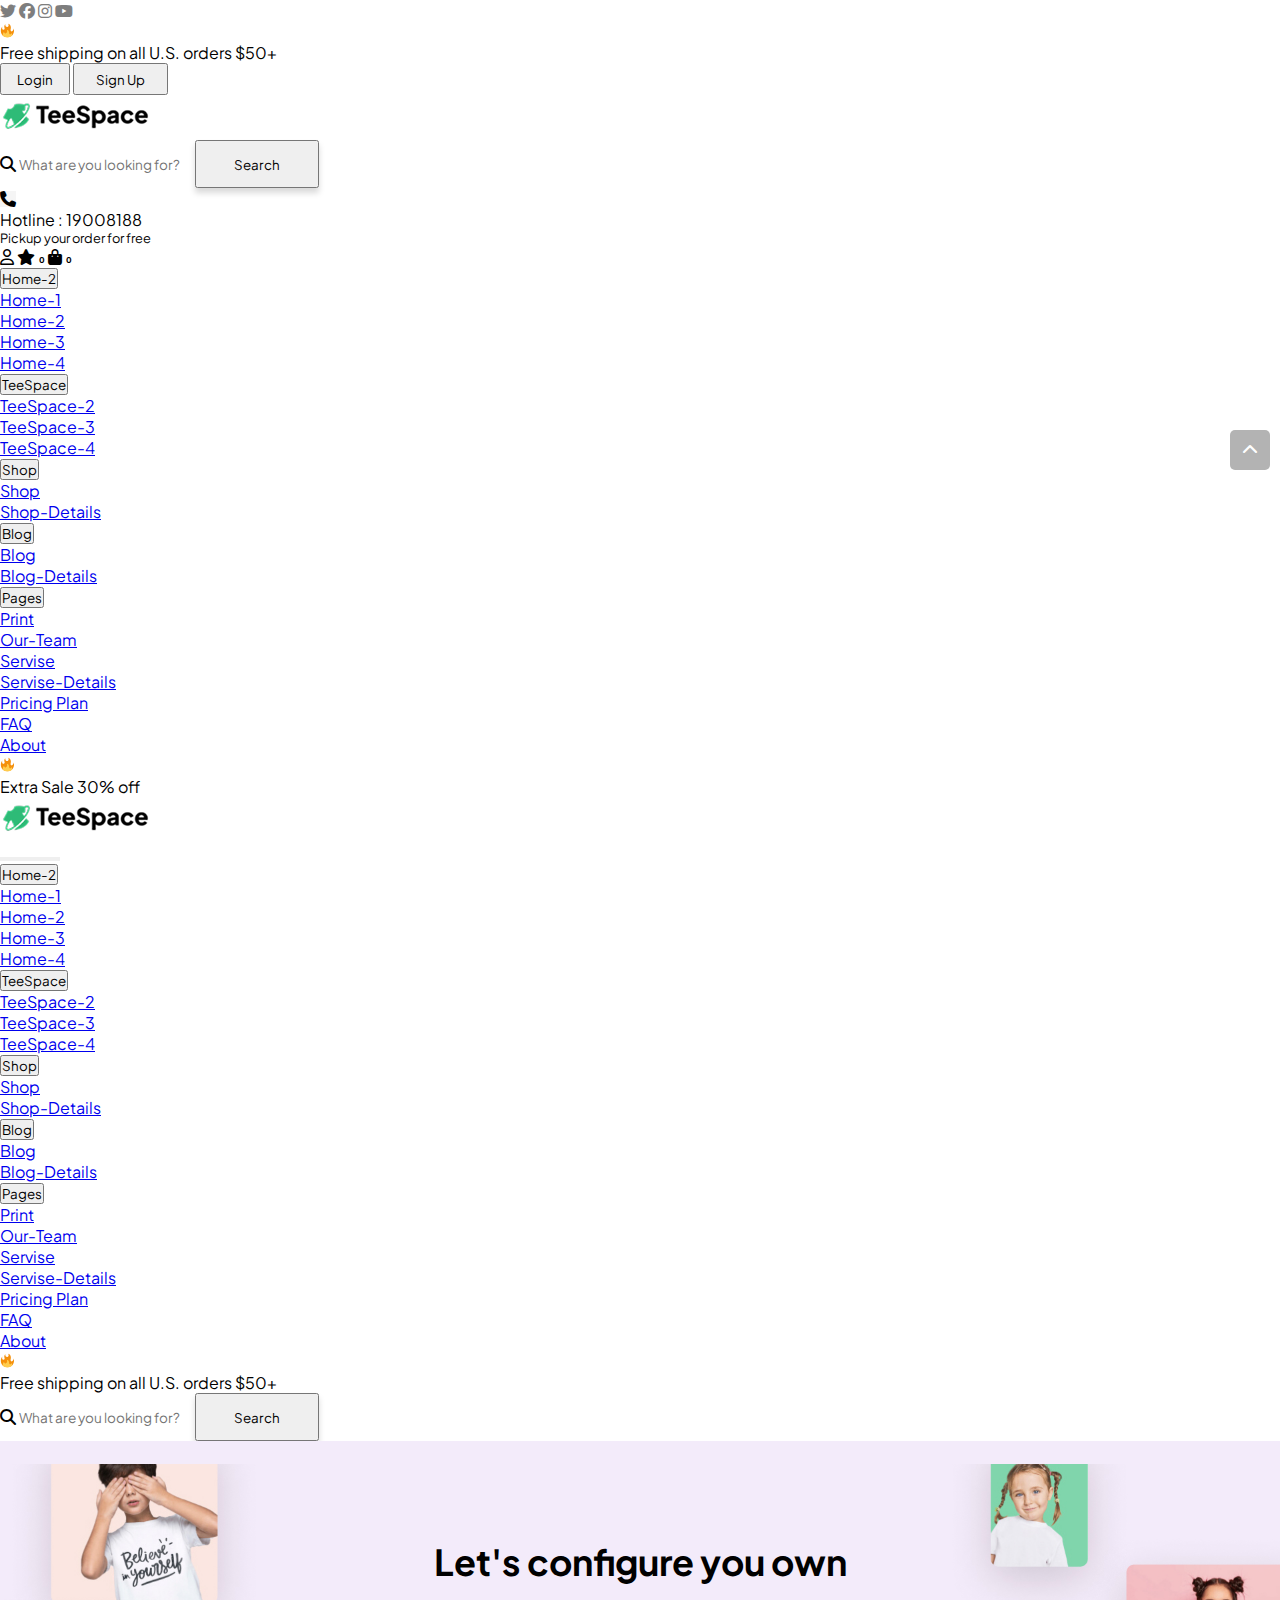
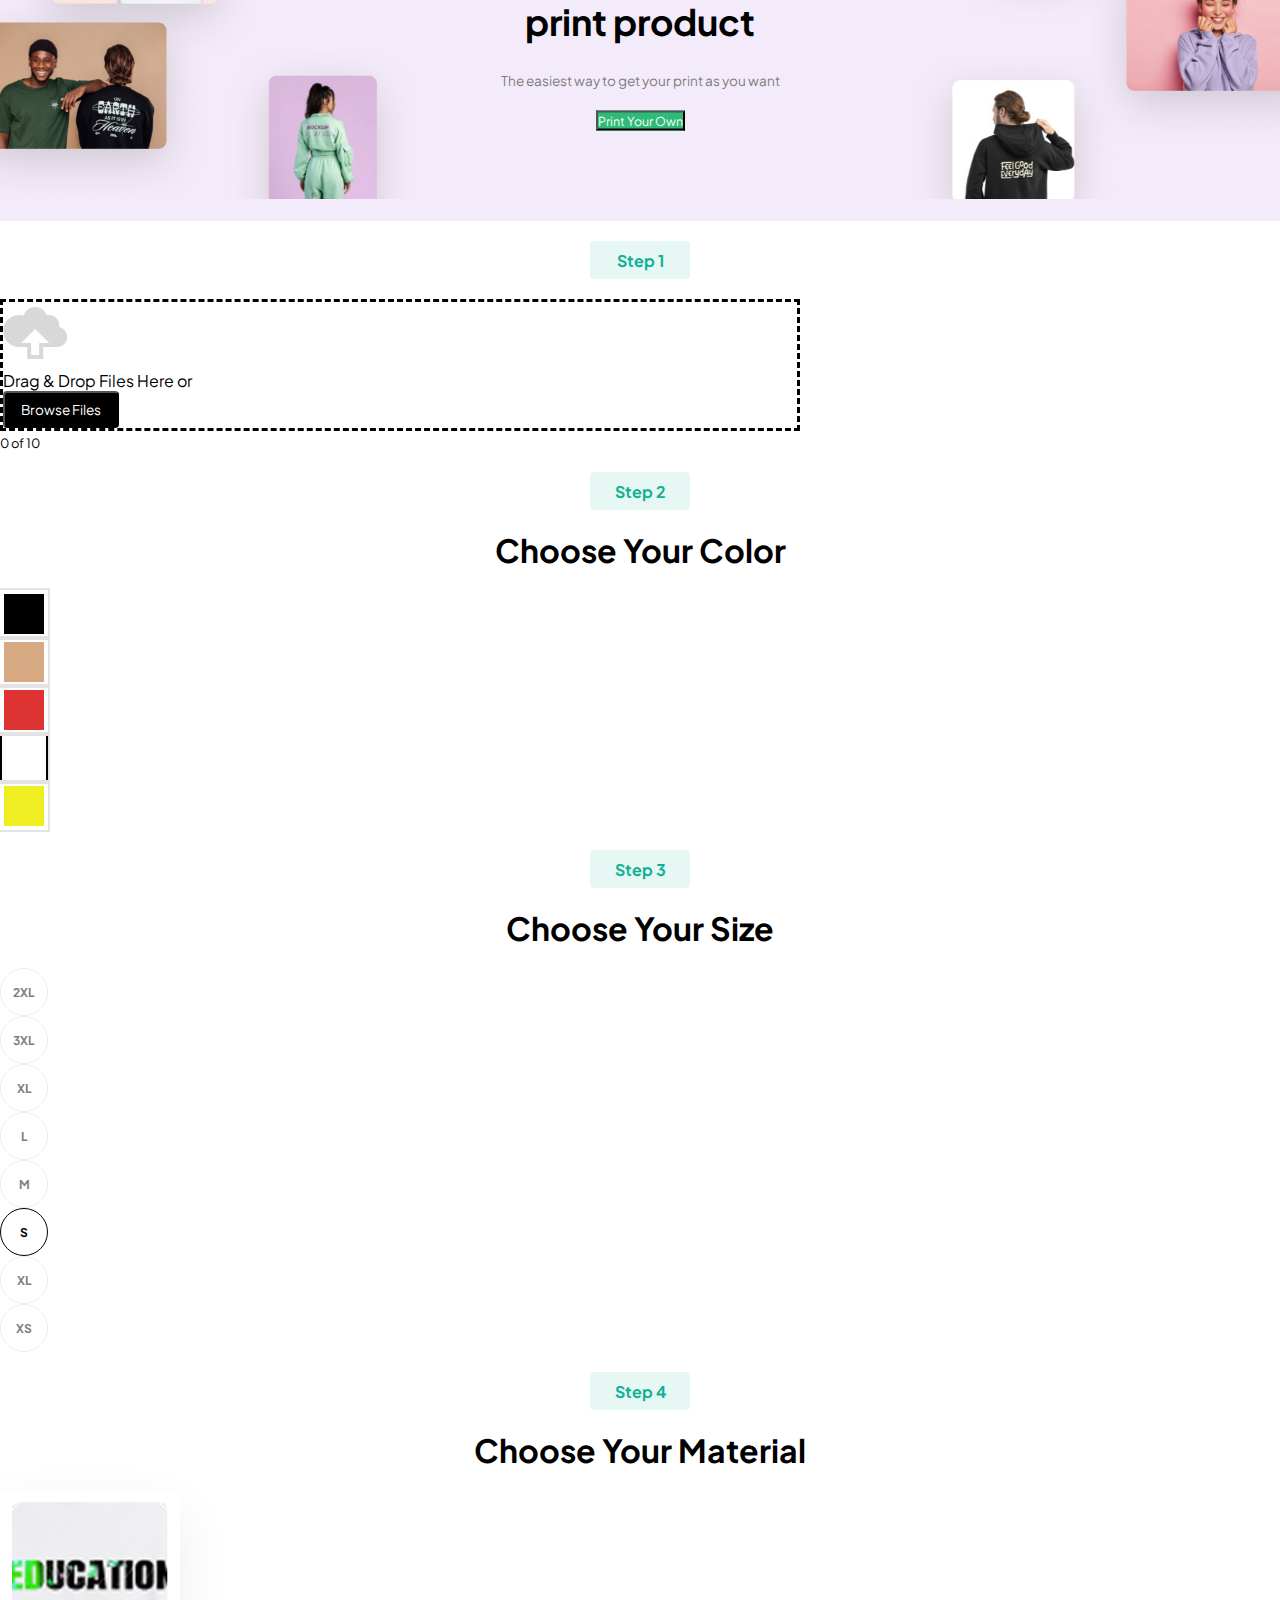
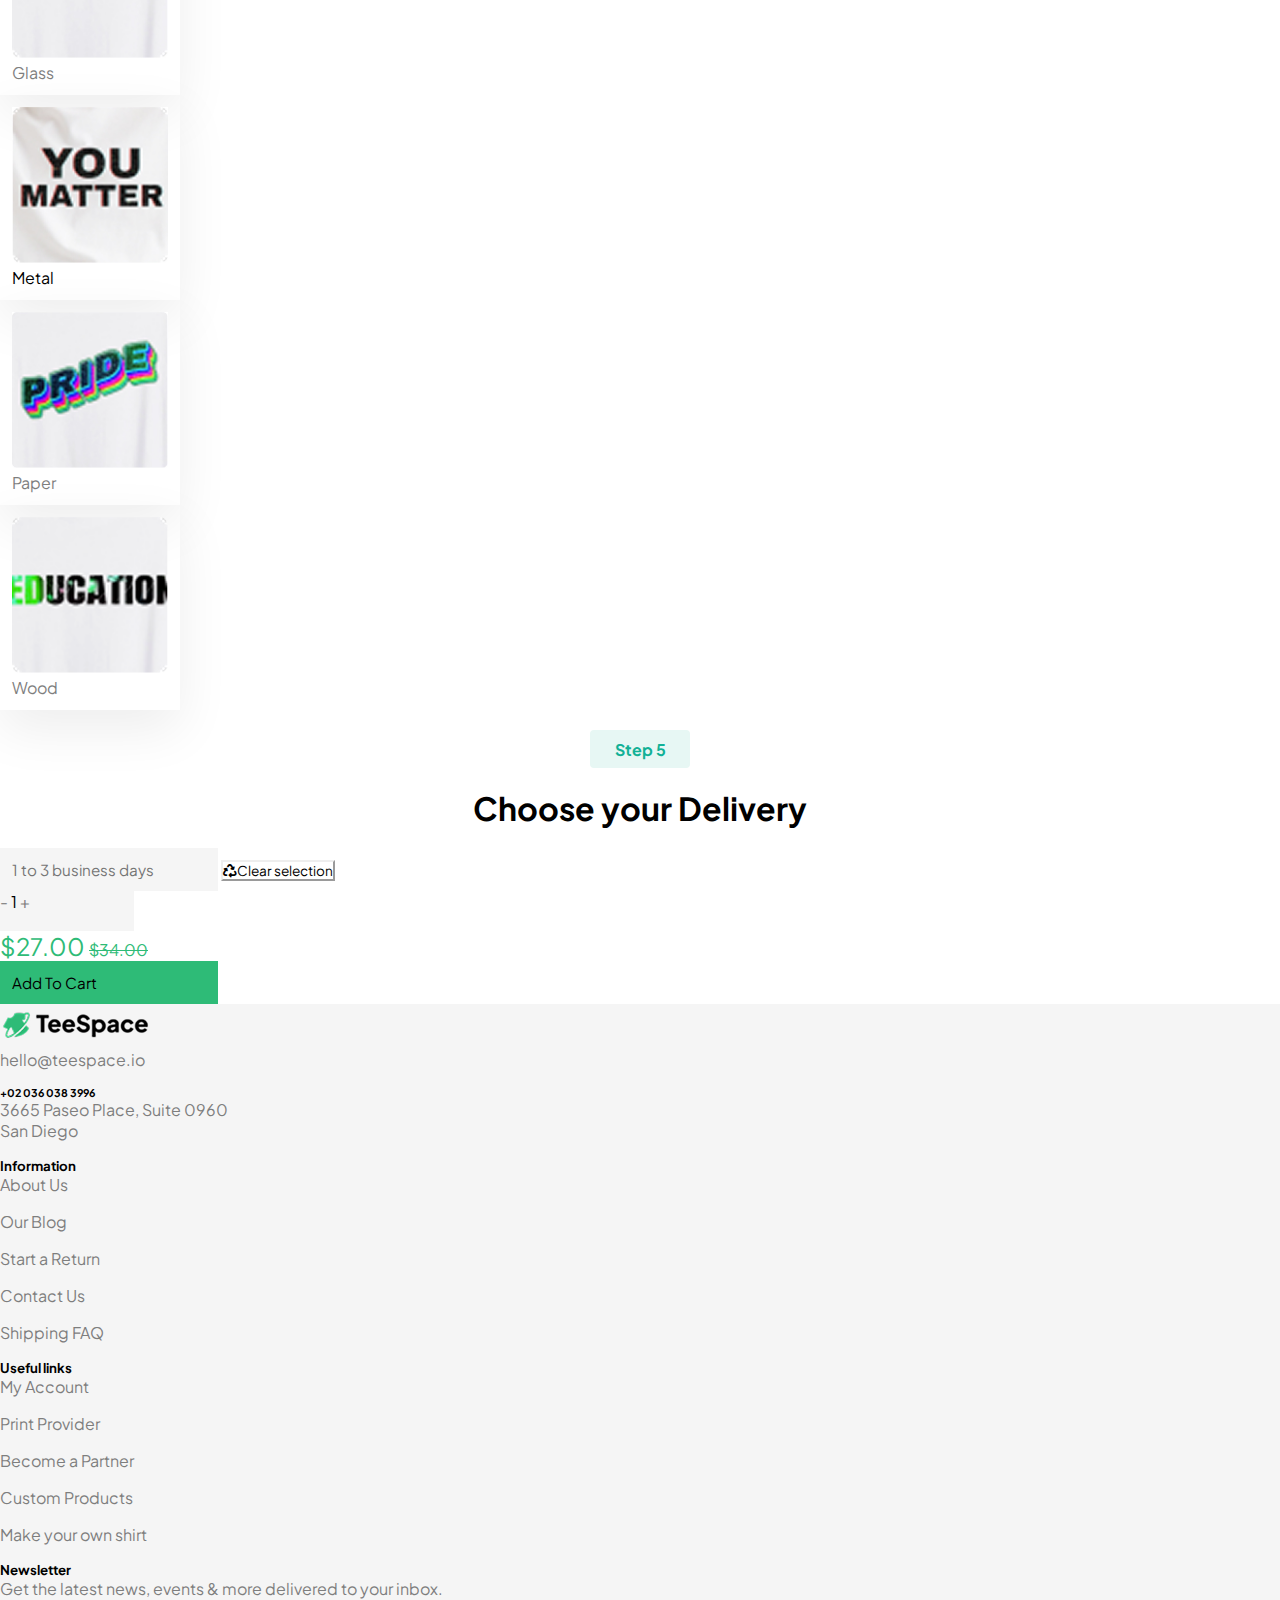
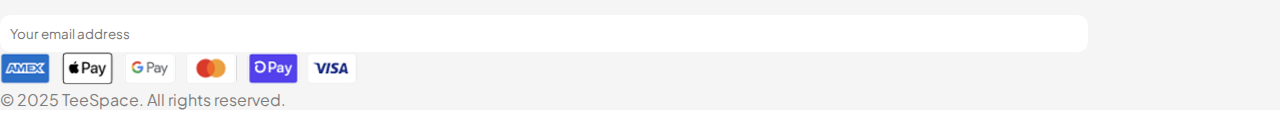
<file: print.html>
<!DOCTYPE html>
<html lang="en">
<head>
    <meta charset="UTF-8">
    <meta name="viewport" content="width=device-width, initial-scale=1.0">
    <link rel="preconnect" href="https://fonts.googleapis.com">
    <link rel="preconnect" href="https://fonts.gstatic.com" crossorigin>
    <link href="https://fonts.googleapis.com/css2?family=Plus+Jakarta+Sans:ital,wght@0,200..800;1,200..800&display=swap" rel="stylesheet">
    <link
        rel="stylesheet"
        href="https://cdnjs.cloudflare.com/ajax/libs/font-awesome/6.5.1/css/all.min.css"
    />
    <link href="https://cdn.jsdelivr.net/npm/bootstrap@5.3.5/dist/css/bootstrap.min.css" rel="stylesheet" integrity="sha384-SgOJa3DmI69IUzQ2PVdRZhwQ+dy64/BUtbMJw1MZ8t5HZApcHrRKUc4W0kG879m7" crossorigin="anonymous">
    <link rel="stylesheet" href="./css/print.css">
    <title>Responsive Bootstrap Ecommerce | Print Page</title>
</head>
<body>
    <div class="website-container d-flex flex-column align-items-center justify-content-center">
        <header class="container-fluid">
            <div class="container-fluid p-0 py-2 top-bar bg-body-tertiary">
              <div class="container p-0 d-flex align-items-center justify-content-between" style="color: black;">
                  <div class="d-flex align-items-center" style="color: #7E7E7E;">
                      <i class="fa-brands fa-twitter ms-0"></i>
                      <i class="fa-brands fa-facebook ms-2"></i>
                      <i class="fa-brands fa-instagram ms-2"></i>
                      <i class="fa-brands fa-youtube ms-2"></i>
                  </div>
                  <div class="d-none d-md-flex align-items-center" style="width: fit-content;">
                      <img src="./assests/Home-2/fire.svg" alt="fire" width="15px">
                      <p class="fw-bold ms-2 mb-0"> Free shipping on all U.S. orders $50+ </p>
                  </div>
                  <div class="d-flex align-items-center" style="max-width: 200px;">
                      <button class="bg-light text-dark fw-bold border-0 rounded-2 d-flex align-items-center justify-content-center " style="width: 70px; height: 32px;">Login</button>
                      <button class="bg-dark text-white  border-0 rounded-2 d-flex align-items-center justify-content-center" style="width: 95px; height: 32px;">Sign Up</button>
                  </div>
              </div>
          </div>
          
            <nav class="navbar navbar-expand-lg container p-0 d-flex flex-column">
                <div class="row w-100 d-none d-lg-flex align-items-center justify-content-between py-2 ">
                    <div class="navbar-brand col-2 d-flex align-items-center gap-2">
                        <img src="./assests/Home-2/logo-black.png" alt="logo" width="150px">
                    </div>
                    <div class="input-group col-6 border border-2 rounded-4 px-0 " style="max-width: 45%!important; border-color: #F5F5F5;">
                        <span class="input-group-text bg-transparent text-black border-0"  id="basic-addon1"><i class="fa-solid fa-magnifying-glass"></i></span>
                        <input type="text" class="form-control" style="border: none; font-size: 0.85rem;" placeholder="What are you looking for?" aria-label="What are you looking for?" aria-describedby="basic-addon2">
                        <button class="input-group-text btn bg-dark text-white rounded-4 d-flex align-items-center justify-content-center" id="basic-addon2" style="box-shadow: 0 5px 6px 0 rgb(0 0 0 / 15%); width: 124px; height: 48px;">Search</button>
                    </div>
                    <div class="col-3 p-0 d-flex align-items-center justify-content-between">
                        <div class="d-flex align-items-center gap-2 ">
                            <i class="fa-solid fa-phone text-dark p-2 rounded-circle" style="background-color: #F5F5F5;"></i>
                            <div class="d-flex flex-column">
                                <p class="m-0 text-dark fw-bold">Hotline : 19008188</p>
                                <p class="m-0 text-secondary " style="font-size: 0.8rem;">Pickup your order for free</p>
                            </div>
                        </div>
                        <div class="d-flex align-items-center gap-4">
                            <i class="fa-regular fa-user "></i>
                            <i class="fa-solid fa-star  position-relative">
                                <span class="position-absolute  translate-middle badge rounded-pill bg-success" style="font-size: 0.5rem; top: -4px; left: calc(100% + 2px);">
                                    0
                                </span>
                            </i>
                            <i class="fa-solid fa-bag-shopping  position-relative">
                                <span class="position-absolute  translate-middle badge rounded-pill bg-success" style="font-size: 0.5rem; top: -4px; left: calc(100% + 2px);">
                                    0
                                </span>
                            </i>
                        </div>
                    </div>
                </div>
                <div class="row w-100 d-none d-lg-flex align-items-center justify-content-between ">
                    <ul class="navbar-nav mb-2 py-3 mb-lg-0 col-8 d-flex align-items-center ">
                        <li class="nav-item dropdown">
                            <button class="btn btn-outline-white text-success border-0 fw-semibold dropdown-toggle" data-bs-toggle="dropdown" aria-expanded="false">
                            Home-2
                            </button>
                            <ul class="dropdown-menu ">
                                <li><a class="dropdown-item" href="index.html">Home-1</a></li>
                                <li><a class="dropdown-item" href="home-2.html">Home-2</a></li>
                                <li><a class="dropdown-item" href="home-3.html">Home-3</a></li>
                                <li><a class="dropdown-item" href="home-4">Home-4</a></li>
                            </ul>
                        </li>
                        <li class="nav-item dropdown">
                            <button class="btn btn-outline-white text-dark border-0 fw-semibold dropdown-toggle" data-bs-toggle="dropdown" aria-expanded="false">
                            TeeSpace
                            </button>
                            <ul class="dropdown-menu ">
                                <li><a class="dropdown-item" href="#">TeeSpace-2</a></li>
                                <li><a class="dropdown-item" href="#">TeeSpace-3</a></li>
                                <li><a class="dropdown-item" href="#">TeeSpace-4</a></li>
                            </ul>
                        </li>
                        <li class="nav-item dropdown">
                            <button class="btn btn-outline-white text-dark border-0 fw-semibold dropdown-toggle" data-bs-toggle="dropdown" aria-expanded="false">
                            Shop
                            </button>
                            <ul class="dropdown-menu ">
                                <li><a class="dropdown-item" href="shop.html">Shop</a></li>
                                <li><a class="dropdown-item" href="shop-details.html">Shop-Details</a></li>
                            </ul>
                        </li>
                        <li class="nav-item dropdown">
                            <button class="btn btn-outline-white text-dark border-0 fw-semibold dropdown-toggle" data-bs-toggle="dropdown" aria-expanded="false">
                            Blog
                            </button>
                            <ul class="dropdown-menu ">
                                <li><a class="dropdown-item" href="blog.html">Blog</a></li>
                                <li><a class="dropdown-item" href="blog-details.html">Blog-Details</a></li>
                            </ul>
                        </li>
                        <li class="nav-item dropdown">
                            <button class="btn btn-outline-white text-dark border-0 fw-semibold dropdown-toggle" data-bs-toggle="dropdown" aria-expanded="false">
                            Pages
                            </button>
                            <ul class="dropdown-menu ">
                                <li><a class="dropdown-item" href="print.html">Print</a></li>
                                <li><a class="dropdown-item" href="our-team.html">Our-Team</a></li>
                                <li><a class="dropdown-item" href="servise.html">Servise</a></li>
                                <li><a class="dropdown-item" href="servise-details.html">Servise-Details</a></li>
                                <li><a class="dropdown-item" href="pricing-plan.html">Pricing Plan</a></li>
                                <li><a class="dropdown-item" href="faq.html">FAQ</a></li>
                                <li><a class="dropdown-item" href="about.html">About</a></li>
                            </ul>
                        </li>
                    </ul>
                    <div class="d-flex align-items-center" style="width: fit-content;">
                        <img src="./assests/Home-2/fire.svg" alt="fire" width="15px">
                        <p class="fw-bold ms-2" >Extra<span class="text-success"> Sale 30%</span> off </p>
                    </div>
                </div>
                <div class="row w-100 d-flex d-lg-none align-items-center justify-content-between">                    
                    <div class="navbar-brand d-flex gap-2 col-2 p-0 py-2 p-md-0">
                        <img src="./assests/Home-2/logo-black.png" alt="logo" width="150px">
                    </div>
                    <button class="navbar-toggler" type="button" style="width: 60px;" data-bs-toggle="collapse" data-bs-target="#navbarToggleExternalContent" aria-controls="navbarToggleExternalContent" aria-expanded="false" aria-label="Toggle navigation">
                        <span class="navbar-toggler-icon"></span>
                    </button>  
                </div>
                <div class="collapse w-100 pb-4" id="navbarToggleExternalContent">
                    <div class="row w-100 d-lg-flex flex-column align-items-start ">
                        <ul class="navbar-nav ms-2 mb-lg-0 d-flex">
                            <li class="nav-item dropdown text-black fw-bold">
                                <button class="btn btn-outline-white text-success border-0 fw-semibold dropdown-toggle" data-bs-toggle="dropdown" aria-expanded="false">
                                Home-2
                                </button>
                                <ul class="dropdown-menu ">
                                <li><a class="dropdown-item" href="index.html">Home-1</a></li>
                                <li><a class="dropdown-item" href="home-2.html">Home-2</a></li>
                                <li><a class="dropdown-item" href="home-3.html">Home-3</a></li>
                                <li><a class="dropdown-item" href="home-4.html">Home-4</a></li>
                                </ul>
                            </li>
                            <li class="nav-item dropdown text-black fw-bold">
                                <button class="btn btn-outline-white text-dark border-0 fw-semibold dropdown-toggle" data-bs-toggle="dropdown" aria-expanded="false">
                                    TeeSpace
                                </button>
                                <ul class="dropdown-menu ">
                                    <li><a class="dropdown-item" href="#">TeeSpace-2</a></li>
                                    <li><a class="dropdown-item" href="#">TeeSpace-3</a></li>
                                <li><a class="dropdown-item" href="#">TeeSpace-4</a></li>
                                </ul>
                            </li>
                            <li class="nav-item dropdown text-black fw-bold">
                                <button class="btn btn-outline-white text-dark border-0 fw-semibold dropdown-toggle" data-bs-toggle="dropdown" aria-expanded="false">
                                    Shop
                                </button>
                                <ul class="dropdown-menu ">
                                <li><a class="dropdown-item" href="shop.html">Shop</a></li>
                                <li><a class="dropdown-item" href="shop-details.html">Shop-Details</a></li>
                                </ul>
                            </li>
                            <li class="nav-item dropdown text-black fw-bold">
                                <button class="btn btn-outline-white text-dark border-0 fw-semibold dropdown-toggle" data-bs-toggle="dropdown" aria-expanded="false">
                                Blog
                                </button>
                                <ul class="dropdown-menu ">
                                <li><a class="dropdown-item" href="blog.html">Blog</a></li>
                                <li><a class="dropdown-item" href="blog-details.html">Blog-Details</a></li>
                            </ul>
                        </li>
                            <li class="nav-item dropdown text-black fw-bold">
                                <button class="btn btn-outline-white text-dark border-0 fw-semibold dropdown-toggle" data-bs-toggle="dropdown" aria-expanded="false">
                                Pages
                                </button>
                                <ul class="dropdown-menu ">
                                    <li><a class="dropdown-item" href="print.html">Print</a></li>
                                    <li><a class="dropdown-item" href="our-team.html">Our-Team</a></li>
                                    <li><a class="dropdown-item" href="servise.html">Servise</a></li>
                                    <li><a class="dropdown-item" href="servise-details.html">Servise-Details</a></li>
                                    <li><a class="dropdown-item" href="pricing-plan.html">Pricing Plan</a></li>
                                    <li><a class="dropdown-item" href="faq.html">FAQ</a></li>
                                    <li><a class="dropdown-item" href="about.html">About</a></li>
                                </ul>
                            </li>
                        </ul>
                        <div class="d-flex d-md-none align-items-center my-2 ms-2" style="width: fit-content;">
                          <img src="./assests/Home-2/fire.svg" alt="fire" width="15px">
                          <p class="fw-bold ms-2 mb-0"> Free shipping on all U.S. orders $50+ </p>
                        </div>
                        <div class="input-group col-12 border border-2 rounded-4 px-0 ms-3 my-2 " style="max-width: 85%!important; border-color: #F5F5F5;">
                            <span class="input-group-text bg-transparent text-black border-0"  id="basic-addon1"><i class="fa-solid fa-magnifying-glass"></i></span>
                            <input type="text" class="form-control search-input" style="border: none; font-size: 0.85rem;" placeholder="What are you looking for?" aria-label="What are you looking for?" aria-describedby="basic-addon2">
                            <button class="input-group-text btn bg-dark text-white rounded-4 d-flex align-items-center justify-content-center search-btn" id="basic-addon2" style="box-shadow: 0 5px 6px 0 rgb(0 0 0 / 15%); width: 124px; height: 48px;">Search</button>
                        </div>
                    </div> 
                </div>
            </nav> 
        </header>
        <main class="container-fluid p-0 cover-section">
            <!-- <img class="" src="./assests/Print/Main.jpg" alt="hero" width="100%"> -->
            <div class="content">
                <h2>Let's configure you own
                    print product</h2>
                <p>The easiest way to get your print as you want</p>
                <button class="btn btn-success-modified">Print Your Own</button>
            </div>
        </main>
        <section class="container file-section my-5">
            <p class="step">Step 1</p>
            <div class="drag-drop-container position-relative w-100 m-auto" style="max-width: 800px;" >
                <div class="dropzone d-flex flex-column flex-sm-row align-items-center justify-content-center gap-3 border border-1-secondary border-dashed p-3 rounded-3" style="border-style: dashed !important;">
                    <img src="./assests/Print/drop.svg" alt="drop">
                    <p class="m-0">Drag & Drop Files Here <span>or</span></p>
                    <button class="btn " style="background-color: #000; color: #fff; font-size: 0.85rem; width: fit-content; padding: 0.5rem 1rem; border-radius: 0.25rem;">Browse Files</button>
                </div>
                <span class="position-absolute text-secondary" style="font-size: 0.8rem; bottom: 0.25rem; right: 0.85rem; ">0 of 10</span>
            </div>
        </section>
        <section class="container color-section my-5">
            <p class="step">Step 2</p>
            <h3 class="section-title">Choose Your Color</h3>
            <div class="colors-container d-flex gap-4 align-items-center flex-wrap   justify-content-center">
                <p class="color rounded-circle " role="button" style="background-color: black; width: 48px; height: 48px; border: 4px solid white; outline: 2px solid #E3E3E3;"></p>
                <p class="color rounded-circle " role="button" style="background-color: #D7A983; width: 48px; height: 48px; border: 4px solid white; outline: 2px solid #E3E3E3;"></p>
                <p class="color rounded-circle " role="button" style="background-color: #DD3333; width: 48px; height: 48px; border: 4px solid white; outline: 2px solid #E3E3E3;"></p>
                <p class="color rounded-circle " role="button" style="background-color: #FFFFFF; width: 48px; height: 48px; border: 2px solid black; outline: 2px solid #E3E3E3;"></p>
                <p class="color rounded-circle " role="button" style="background-color: #EEEE22; width: 48px; height: 48px; border: 4px solid white; outline: 2px solid #E3E3E3;"></p>
            </div>
        </section>
        <section class="container size-section my-5">
            <p class="step">Step 3</p>
            <h3 class="section-title">Choose Your Size</h3>
            <div class="sizes-container d-flex gap-4 align-items-center flex-wrap  justify-content-center">
                <p class="size " role="button">2XL</p>
                <p class="size " role="button">3XL</p>
                <p class="size " role="button">XL</p>
                <p class="size " role="button">L</p>
                <p class="size " role="button">M</p>
                <p class="size active" role="button">S</p>
                <p class="size " role="button">XL</p>
                <p class="size " role="button">XS</p>
            </div>
        </section>
        <section class="container material-section my-5">
            <p class="step">Step 4</p>
            <h3 class="section-title mb-5">Choose Your Material</h3>
            <div class="materials-container my-4 d-flex gap-4 align-items-center justify-content-center">
                <div class="row d-flex justify-content-center align-items-center gap-4 w-100 " max-width="800px" >
                    <div class="material-card col-6 col-md-3  border border-1-secondary rounded-1" style="max-width: 180px; box-shadow:0 20px 50px rgb(0 0 0 / 7%); color: #7E7E7E;padding: 0.75rem;">
                        <img class="rounded-3" src="./assests/Print/material-glass.jpg" alt="material" width="100%">
                        <p class="fw-bold text-center pt-3">Glass</p>
                    </div>
                    <div class="material-card col-6 col-md-3  border border-1-secondary rounded-1" style="max-width: 180px; box-shadow:0 20px 50px rgb(0 0 0 / 7%); color: #000;padding: 0.75rem;  ">
                      <img class="rounded-3" src="./assests/Print/material-metal.jpg" alt="material" width="100%">
                        <p class="fw-bold text-center pt-3">Metal</p>
                    </div>
                    <div class="material-card col-6 col-md-3  border border-1-secondary rounded-1" style="max-width: 180px; box-shadow:0 20px 50px rgb(0 0 0 / 7%); color: #7E7E7E;padding: 0.75rem;">
                        <img class="rounded-3" src="./assests/Print/material-paper.jpg" alt="material" width="100%">
                        <p class="fw-bold text-center pt-3">Paper</p>
                    </div>
                    <div class="material-card col-6 col-md-3  border border-1-secondary rounded-1" style="max-width: 180px; box-shadow:0 20px 50px rgb(0 0 0 / 7%); color: #7E7E7E;padding: 0.75rem;">
                        <img class="rounded-3" src="./assests/Print/material-glass.png" alt="material" width="100%">
                        <p class="fw-bold text-center pt-3">Wood</p>
                    </div>
                </div>
            </div>
        </section>
        <section class="container delivary-section my-5 d-flex flex-column align-items-center">
            <p class="step">Step 5</p>
            <h3 class="section-title">Choose your Delivery</h3>
            <input type="text" class="form-control w-100 my-5  " style="border: none; font-size: 0.95rem; max-width: 560px;color: #7E7E7E;background-color: #F5F5F5;padding: 0.75rem; " placeholder="1 to 3 business days" aria-label="1 to 3 business days" aria-describedby="basic-addon2">
            <button class="btn my-4 fw-bold px-3 py-2 border-1 rounded-1" style="background-color: #FFFFFF ; border-color: #EEEEEE; font-size: 0.85rem;"><i class="fa-solid fa-recycle me-2"></i>Clear selection</button>
            <div class="d-flex flex-column flex-sm-row gap-4 align-items-center justify-content-between w-100 my-4" style="max-width: 560px;">
                <div class="input-group d-flex align-items-center justify-content-evenly rounded-2" style=" border-color: #F5F5F5; background-color: #F5F5F5; width: 134px; height: 40px;">
                    <span class="input-group-text bg-transparent border-0 p-0" style="color: #7E7E7E;"  id="basic-addon1">-</span>
                    <span class="input-group-text bg-transparent border-0 fw-bold"  id="basic-addon1">1</span>
                    <span class="input-group-text bg-transparent border-0 p-0"style="color: #7E7E7E;"  id="basic-addon1">+</span>
                    
                </div>
                <p class="price text-success fw-bold d-flex align-items-center gap-1 m-0" style="font-size: 1.5rem; color: #2EBB77;">$27.00 <span class="text-secondary" style="font-size: 1rem;"><del>$34.00</del></span></p>
            </div>
            <input type="text" value="Add To Cart" class="btn btn-success w-100 my-2 rounded-3" style="border: none; font-size: 0.95rem; max-width: 560px; padding: .75rem; background-color: #2EBB77;">
        </section>
        <footer class="container-fluid"  style="background-color: #F5F5F5;">
            <div class="container py-4">
              <div class="row my-5">
  
                <div class="col-lg-3 col-md-6 col-sm-12 lh-3">
                  <div>
                    <img src="./assests/Print/logo-black.png">
                   <div class="mx-0 mx-md-2">
                    <p>hello@teespace.io</p>
                    <h6 class="fw-bold">+02 036 038 3996</h6>
                    <p>3665 Paseo Place, Suite 0960<br>
                      San Diego</p>
                   </div>
                  </div>
                </div>
  
                <div class="col-lg-3 col-md-6  col-sm-12 lh-3 my-2">
                  <div>
                    <h5 class="fw-bold">Information</h5>
                   <div class="my-3">
                    <p>About Us</p>
                    <p>Our Blog</p>
                    <p>Start a Return</p>
                    <p>Contact Us</p>
                    <p>Shipping FAQ</p>
                   </div>
                  </div>
                </div>
  
                <div class="col-lg-3 col-md-6  col-sm-12 lh-3 my-2">
                  <div>
                    <h5  class="fw-bold">Useful links</h5>
                   <div class="my-3">
                    <p>My Account</p>
                    <p>Print Provider</p>
                    <p>Become a Partner</p>
                    <p>Custom Products</p>
                    <p>Make your own shirt</p>
                   </div>
                  </div>
                </div>
                <div class="col-lg-3 col-md-6  col-sm-12 lh-3 my-2">
                  <div>
                    <h5 class="fw-bold">Newsletter</h5>
                    <p class="my-3">Get the latest news, events & more delivered
                      to your inbox.</p>
                   <div class="email-input">
                  <input type="email" placeholder="Your email address">
                  
                   </div>
                  </div>
                </div>
  
              </div>
              <div class="text-center col-lg-12 col-md-12 col-sm-12">
                <img  src="./assests/Print/footer-payment-method.png.png" alt="" class="my-2 img-fluid">
                <p class="my-2">© 2025 TeeSpace. All rights reserved.</p>
              </div>
            </div>
           </footer>
        <a href="#" class="go-top">
            <i class="fa-solid fa-chevron-up"></i>
        </a>
    </div>
    <script src="https://cdn.jsdelivr.net/npm/bootstrap@5.3.5/dist/js/bootstrap.bundle.min.js" integrity="sha384-k6d4wzSIapyDyv1kpU366/PK5hCdSbCRGRCMv+eplOQJWyd1fbcAu9OCUj5zNLiq" crossorigin="anonymous"></script>
    <!-- <script type="module" src="./js/Print.js"></script> -->
</body>
</html>
</file>
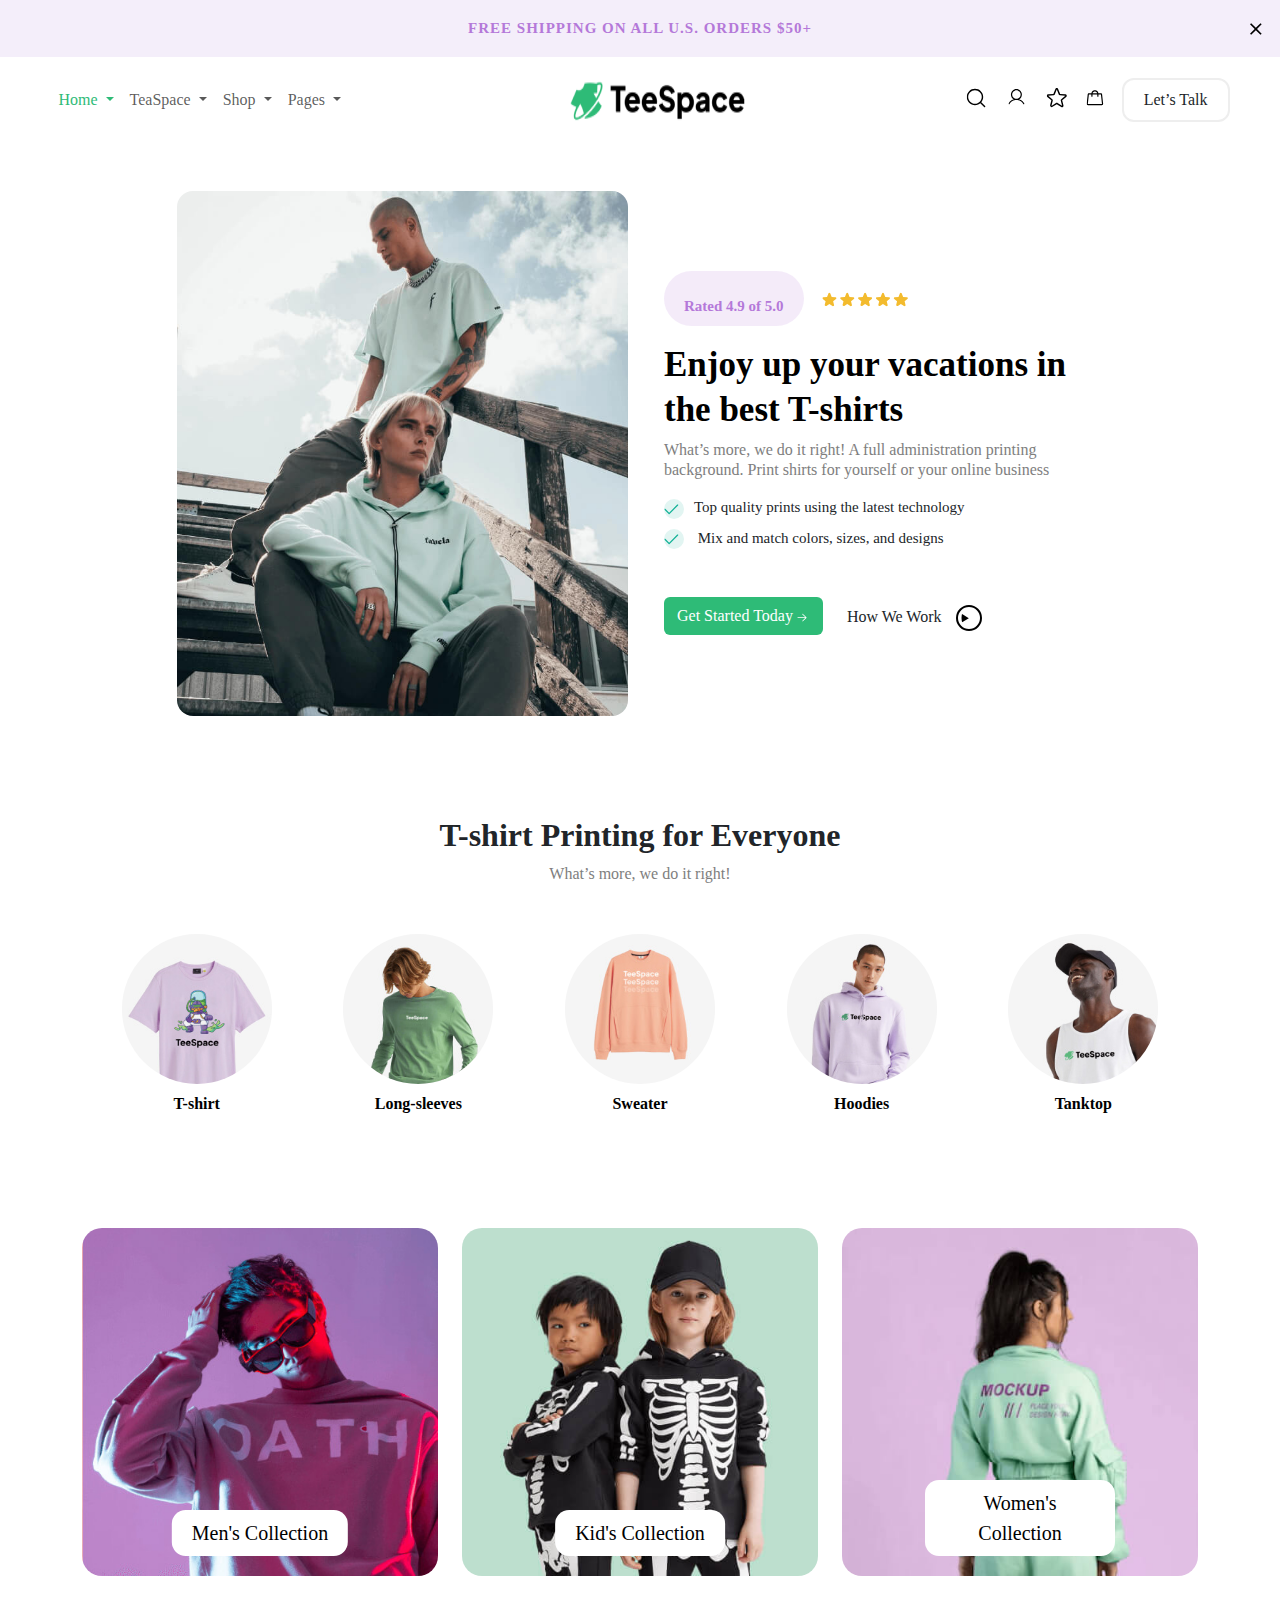
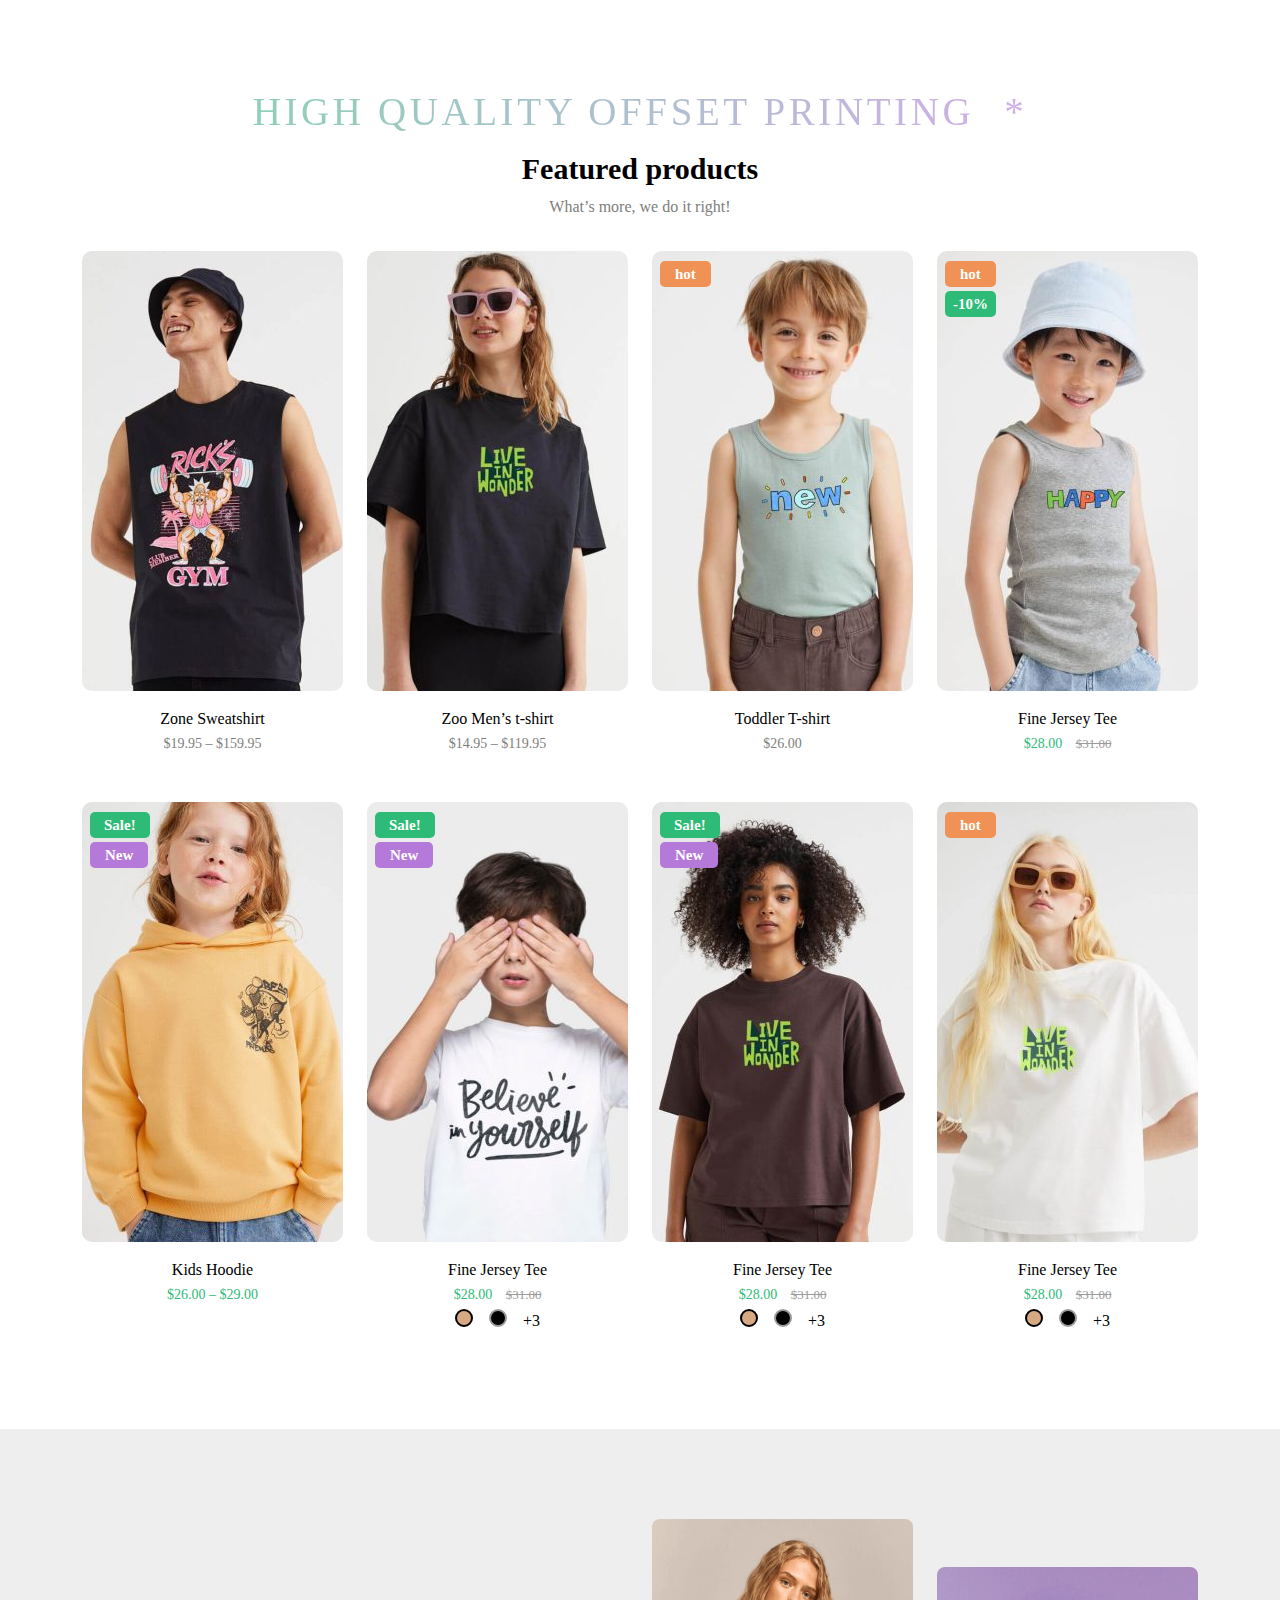
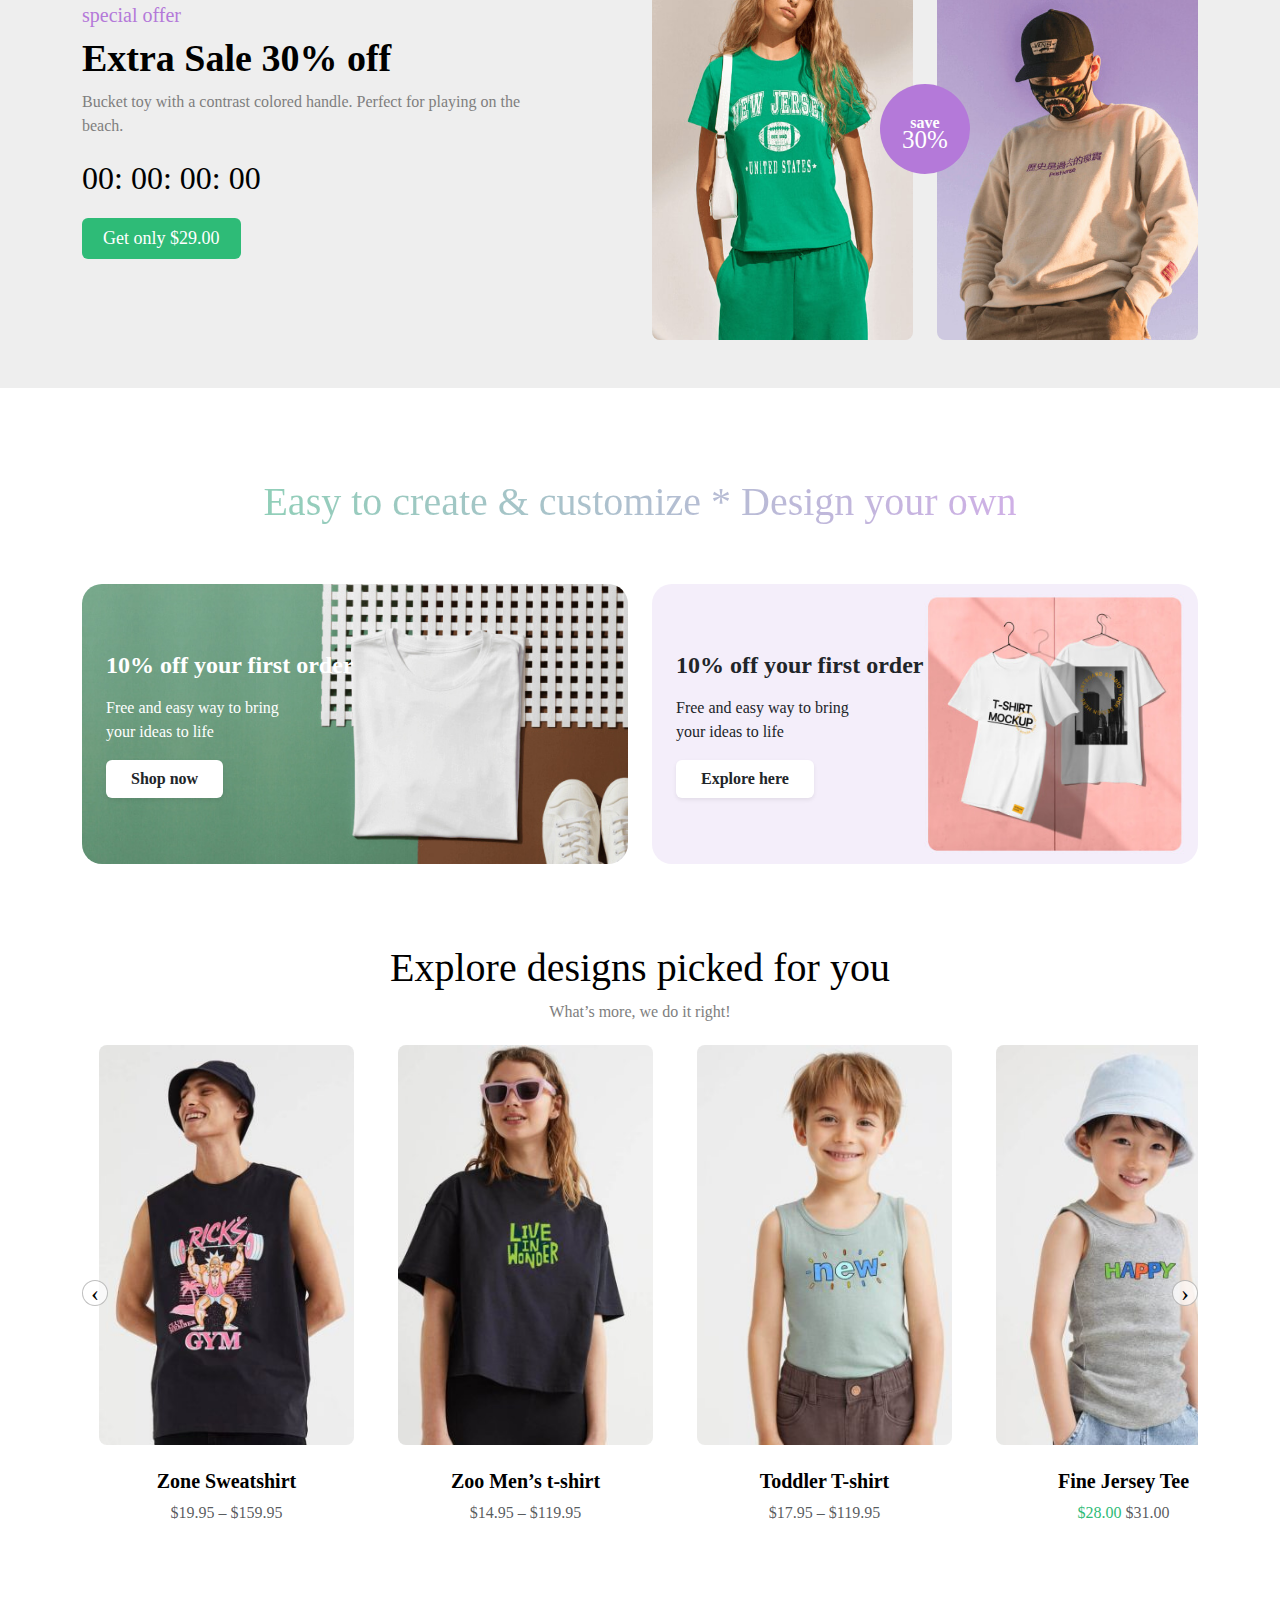
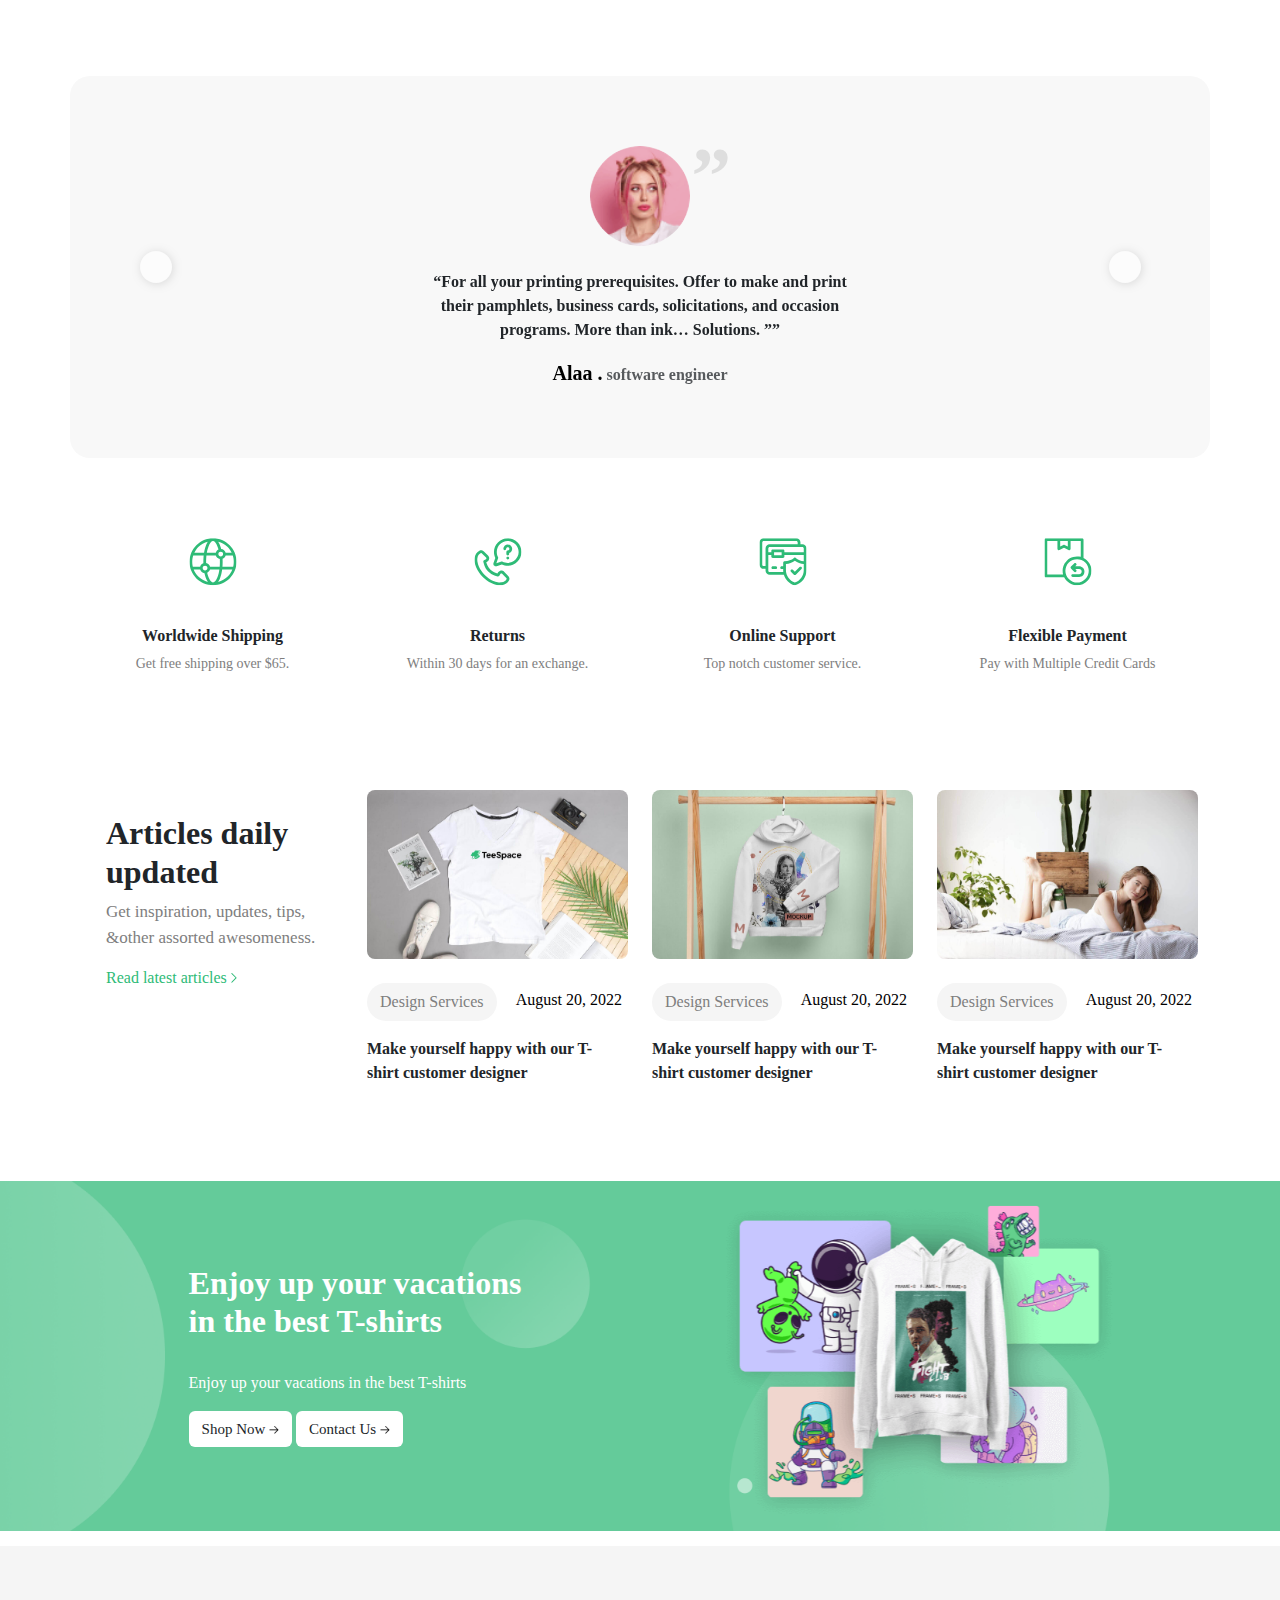
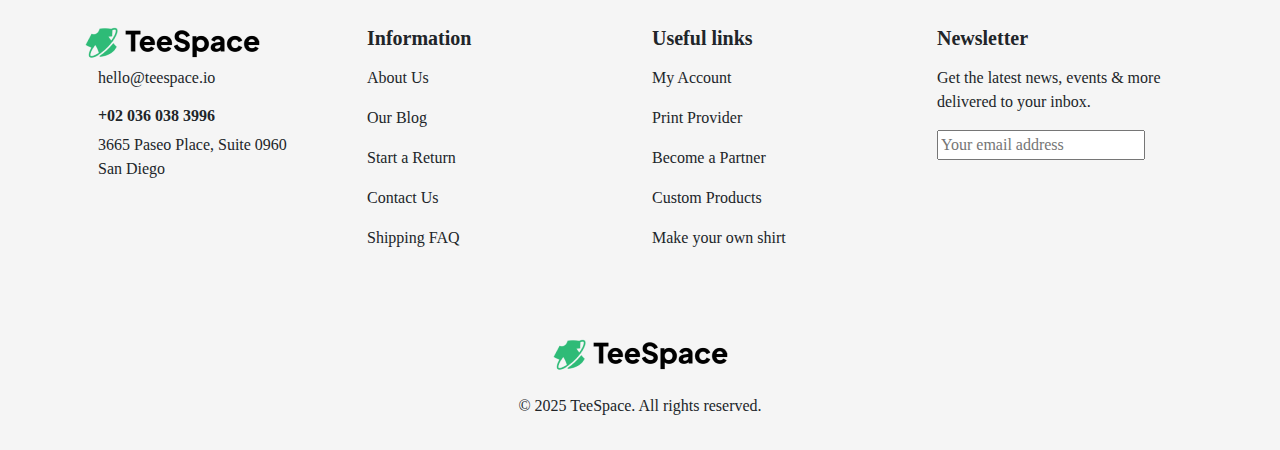
<file: home4/index4.html>
<!DOCTYPE html>
<html lang="en">
<head>
    <meta charset="UTF-8">
    <meta name="viewport" content="width=device-width, initial-scale=1.0">
    <title>home 4</title>
    <link href="https://cdn.jsdelivr.net/npm/bootstrap@5.3.2/dist/css/bootstrap.min.css" rel="stylesheet">
    <link rel="stylesheet" href="https://cdnjs.cloudflare.com/ajax/libs/font-awesome/6.5.0/css/all.min.css">
    <link href="https://fonts.googleapis.com/css2?family=Roboto&display=swap" rel="stylesheet">
    <link rel="stylesheet" href="css/home4.css">
</head>
<body class="">
   <header class="w-100 d-flex justify-content-center align-items-center " >
    <small>Free shipping on all U.S. orders $50+</small>
    <img src="imgs/cancel.svg" class="position-absolute cancel-icon "  alt="">
   </header> 
   <section class="nav-bar w-100">
    <nav class="navbar navbar-expand-lg w-100 bg-white">
      <div class="container-fluid">
  
        <a class="navbar-brand mx-auto d-lg-none" href="#">
          <img src="imgs/logo.png" alt="" style="height: 50px;">
        </a>
  
        <button class="navbar-toggler" type="button" data-bs-toggle="collapse" data-bs-target="#navbarScroll" aria-controls="navbarScroll" aria-expanded="false" aria-label="Toggle navigation">
          <span class="navbar-toggler-icon"></span>
        </button>
  
        <div class="collapse navbar-collapse justify-content-between align-items-center" id="navbarScroll">
  

          <ul class="navbar-nav me-auto my-2 my-lg-0" style="--bs-scroll-height: 100px;">
            <li class="nav-item dropdown">
              <a class="nav-link dropdown-toggle active" href="#" role="button" data-bs-toggle="dropdown" aria-expanded="false">
                Home
              </a>
              <ul class="dropdown-menu w-100 p-0">
                 <li><a class="dropdown-item" href="../index.html">home1</a></li>
                <li><a class="dropdown-item" href="../home-2.html">home2</a></li>
                <li><a class="dropdown-item" href="../home3.html">home3</a></li>
              </ul>
            </li>
            <li class="nav-item dropdown">
              <a class="nav-link dropdown-toggle" href="#" role="button" data-bs-toggle="dropdown" aria-expanded="false">
                TeaSpace
              </a>
              <ul class="dropdown-menu w-100 p-0">
                <li><a class="dropdown-item" href="#">Action</a></li>
                <li><a class="dropdown-item" href="#">Another action</a></li>
              </ul>
            </li>
            <li class="nav-item dropdown">
              <a class="nav-link dropdown-toggle" href="#" role="button" data-bs-toggle="dropdown" aria-expanded="false">
                Shop
              </a>
              <ul class="dropdown-menu w-100 p-0">
                <li><a class="dropdown-item" href="#">Action</a></li>
                <li><a class="dropdown-item" href="#">Another action</a></li>
              </ul>
            </li>
            <li class="nav-item dropdown">
              <a class="nav-link dropdown-toggle" href="#" role="button" data-bs-toggle="dropdown" aria-expanded="false">
                Pages
              </a>
              <ul class="dropdown-menu w-100 p-0">
                <li><a class="dropdown-item" href="#">Action</a></li>
                <li><a class="dropdown-item" href="#">Another action</a></li>
              </ul>
            </li>
          </ul>
          <a class="navbar-brand d-none d-lg-block mx-auto logo" href="#">
            <img src="imgs/logo.png" alt="" style="height: 60px;">
          </a>
          <div class="d-flex align-items-center ms-auto gap-3">
            <ul class="nav-icons d-flex justify-content-evenly list-unstyled mb-0 gap-2">
              <li><a href="#"><img src="imgs/search.svg" alt="" class="search-icon " style="width: 24px; height: 24px;"></a></li>
              <li><a href="#"><img src="imgs/Link.svg" alt="" class="person-icon ms-2" style="width: 24px; height: 36px;"></a></li>
              <li><a href="#"><img src="imgs/star.svg" alt="" class="ms-2" style="width: 24px; height: 24px;"></a></li>
              <li><a href="#"><img src="imgs/Link (1).svg" alt="" class="ms-2" style="width: 20px; height: 20px;"></a></li>
            </ul>
            <button class="btn py-2 nav-btn-hover">Let’s Talk</button>
          </div>
  
        </div>
      </div>
    </nav>
  </section>
  
<section class="home4-section-one mt-5">
    <div class="container">
        <div class="row">
        <div class="col-lg-10 mx-auto">
           <div class="row">
            <div class="col-lg-6  text-md-center">
                <img src="imgs/section-one.jpg" class="w-100 rounded-4" alt="">
            </div>
            <div class="col-md-6 d-flex p-lg-4  pt-md-4  align-items-center">
                <div class="one-content ">
                    <div class="rate d-flex  align-items-center">
                        <p class="rate-content pt-sm-4">Rated 4.9 of 5.0</p>
                        <img src="imgs/rate.svg"  alt="">
                    </div>
                    <h1 class="fst-normal">Enjoy up your vacations in the best T-shirts</h1>
                    <p class="titel-content">What’s more, we do it right! A full administration printing background.
                        Print shirts for yourself or your online business</p>
                        <ul class="list-unstyled check-list p-0">
                          <li> <img src="imgs/check.svg" alt="">Top quality prints using the latest technology</li>
                           <li class="mt-2"><img src="imgs/check.svg" alt=""> Mix and match colors, sizes, and designs</li>
                        </ul>
                        <div class="one-interaction mt-5 d-flex ">
                            <button class="btn">Get Started Today <img src="imgs/arrow.svg" alt=""></button>
                            <div class="links-one fs-9 mt-2 ms-4">
                                How We Work <a href="#"><img src="imgs/ved.svg" alt=""></a>
                            </div>
                        </div>
                </div>  
            </div>
           </div>
        </div>
    </div>
    </div>
</section>
<section class="t-shirts-section-two text-center">
    <div class="container">
        <div class="col-md-12">
            <h2 class=" fw-bolder">T-shirt Printing for Everyone</h2>
            <p class="mb-5 t-shirt-title">What’s more, we do it right!</p>
        </div>
        <div class="row overflow-hidden t-shirt-imgs justify-content-evenly">
            <div class=" col-lg-2  ">
            <img src="imgs/t-shirt.jpg" class="w-100 object-fit-cover" alt="">
            <p class="mt-2  fs-6 fw-bold text-black">T-shirt</p>
            </div>
            <div class="col-lg-2 ">
                <img src="imgs/long-selvees.jpg" class="w-100 object-fit-cover" alt="">
                <p class="mt-2 fs-6 fw-bold text-black">Long-sleeves</p>
            </div>
            <div class="col-lg-2  ">
                <img src="imgs/switter.jpg" class="w-100 object-fit-cover" alt="">
                <p class="mt-2 fs-6 fw-bold text-black">Sweater</p>
            </div>
            <div class="col-lg-2 ">
                <img src="imgs/hodies.jpg" class="w-100 object-fit-cover" alt="">
                <p class="mt-2 fs-6 fw-bold text-black">Hoodies</p>
            </div>
            <div class="col-lg-2   ">
                <img src="imgs/tankTop.jpg" class="w-100 object-fit-cover" alt="">
                <p class="mt-2 fs-6 fw-bold text-black">Tanktop</p>
            </div>
        </div>
        <div class="row collections-imgs">
            <div class="col-md-4 mt-2 mt-sm-3 mt-xm-3 position-relative">
                <img src="imgs/men-collection.jpg" class="w-100 object-fit-cover" alt="">
                <div class="collection-type position-absolute">
                    Men's Collection
                </div>
            </div>
            <div class="col-md-4 mt-2 mt-sm-3 mt-xm-3 position-relative">
                <img src="imgs/kids-collection.jpg" class="w-100 object-fit-cover" alt="">
                <div class="collection-type position-absolute">
                    Kid's Collection
                </div>
            </div>
            <div class="col-md-4 mt-2 mt-sm-3 mt-xm-3 position-relative">
                <img src="imgs/women-collection.jpg" class="w-100 object-fit-cover" alt="">
                <div class="collection-type position-absolute">
                    Women's Collection
                </div>
            </div>
        </div>
    </div>
</section>
<section class="hight-quality">
    <div class="container">
    <div class="row">
        <div class="col-md-12 mt-3 text-center">
            <h2>High quality offset printing</h2>
            <h4 class="p-0 text-black fw-bold"> Featured products</h4>
            <p class="fs-6" style="color:#7E7E7E">What’s more, we do it right!</p>
        </div>
        <div class="col-md-3 mt-3 height-items text-center text-black">
           <img src="imgs/height1.jpg" class="w-100 object-fit-cover " alt="">
           <p class="mt-3">Zone Sweatshirt</p>
           <small>$19.95 – $159.95</small>
        </div>
        <div class="col-md-3 mt-3 height-items text-center text-black position-relative">
            <img src="imgs/height2.jpg" class="w-100 object-fit-cover " alt="">
            <p class="mt-3">Zoo Men’s t-shirt</p>
            <small>$14.95 – $119.95</small>
         </div>
         <div class="col-md-3 mt-3 height-items text-center position-relative text-black">
            <img src="imgs/height3.jpg" class="w-100 object-fit-cover " alt="">
            <p class="mt-3">Toddler T-shirt</p>
            <small>$26.00</small>
            <div class="hot position-absolute">
                hot
            </div>
         </div>
         <div class="col-md-3 mt-3 height-items text-center text-black position-relative">
            <img src="imgs/heght4.jpg" class="w-100 object-fit-cover " alt="">
            <p class="mt-3">Fine Jersey Tee</p>
            <small style="color: #2EBB77;">$28.00 <span class="deprcited"> $31.00</span></small>
            <div class="hot position-absolute">
                hot
            </div>
            <div class="discount position-absolute">
                -10%
            </div>
         </div>
         <!--row 2-->
         <div class="col-md-3 mt-5 height-items text-center text-black position-relative">
            <img src="imgs/height5.jpg" class="w-100 object-fit-cover " alt="">
            <p class="mt-3">Kids Hoodie</p>
            <small style="color: #2EBB77;">$26.00 – $29.00</small>
            <div class="sales position-absolute">
               Sale!
            </div>
            <div class="new position-absolute">
                New
            </div>
         </div>
         <div class="col-md-3 mt-5 height-items text-center text-black position-relative">
            <img src="imgs/height6.jpg" class="w-100 object-fit-cover " alt="">
            <p class="mt-3">Fine Jersey Tee</p>
            <small style="color: #2EBB77;">$28.00 <span class="deprcited"> $31.00</span></small>
            <div class="color-panal d-flex justify-content-center mt-1 p-0 m-0">
              <p class="bige-mode"></p>
              <p class="black-mode ms-3"></p>
              <p class="ms-3">+3</p>
          </div>
            <div class="sales position-absolute">
                Sale!
             </div>
             <div class="new position-absolute">
                 New
             </div>
         </div>
         <div class="col-md-3 mt-5 height-items text-center text-black position-relative">
            <img src="imgs/height7.jpg" class="w-100 object-fit-cover " alt="">
            <p class="mt-3">Fine Jersey Tee</p>
            <small style="color: #2EBB77;">$28.00 <span class="deprcited"> $31.00</span></small>
            <div class="color-panal d-flex justify-content-center mt-1 p-0 m-0">
              <p class="bige-mode"></p>
              <p class="black-mode ms-3"></p>
              <p class="ms-3">+3</p>
          </div>
            <div class="sales position-absolute">
                Sale!
             </div>
             <div class="new position-absolute">
                 New
             </div>
         </div>
         <div class="col-md-3 mt-5 height-items text-center text-black position-relative">
            <img src="imgs/height8.jpg" class="w-100 object-fit-cover " alt="">
            <div class="content-height">
            <p class="mt-3">Fine Jersey Tee</p>
            <small style="color: #2EBB77;">$28.00 <span class="deprcited"> $31.00</span></small>
            <div class="color-panal d-flex justify-content-center mt-1 p-0 m-0">
                <p class="bige-mode"></p>
                <p class="black-mode ms-3"></p>
                <p class="ms-3">+3</p>
            </div>
                
            </div>
            <div class="hot position-absolute">
                hot
            </div>
         </div>
    </div>
</div>
</section>
<section class="extra-sale pb-5">
    <div class="container">
        <div class="row">
            <div class="col-md-5 d-flex justify-content-center align-items-center">
                <div class="extra-seles-content py-4 ">
                    <p class="extra-special">special offer</p>
                    <h4>Extra Sale 30% off</h4>
                    <p class="extra-content-para">Bucket toy with a contrast colored handle.
                        Perfect for playing on the beach.</p>
                        <p class="extra-timer fs-2">
                            <span>00</span><span>:</span>  <span>00</span><span>:</span>  <span>00</span><span>:</span>  <span>00</span>
                        </p>
                        <button class="btn">
                            Get only $29.00
                        </button>
                </div>
            </div>
            <div class=" offset-md-1 col-sm-12  col-md-6">
                <div class="row position-relative">
                    <div class="banner1 col-sm-12 col-md-6">
                        <img src="imgs/extra1.jpg" class="w-100 h-100 rounded-3" alt="">
                    </div>
                
                    <div class="above-banners position-absolute rounded-circle d-flex flex-column justify-content-center align-items-center">
                        <p class="mt-2 mb-0">save</p>
                        <h6 class="mb-0">30%</h6>
                    </div>
                
                    <div class="banner1 col-sm-12 col-md-6 mt-5">
                        <img src="imgs/extra2.jpg" class="w-100 rounded-3" alt="">
                    </div>
                </div>
                
            </div>
        </div>
        
    </div>
</section>
<section class="easy-create">
    <div class="container">
        <div class="row">
            <div class="col-md-12 text-center">
                <h2>Easy to create & customize * Design your own</h2>
            </div>
            <div class="col-md-6">
               <div class="creat-first-order w-100 d-flex align-items-center">
                <div class="content-easy-create ms-4 text-white">
                    <h4 class="fw-bold">10% off your
                        first order</h4>
                        <p class="mt-3">Free and easy way to bring<br>
                            your ideas to life</p>
                            <button class="btn bg-white fw-bold text-start shadow-sm px-4 ">Shop now</button>
                </div>
              
               </div>
            </div>
            <div class="col-md-6">
                <div class="creat-second-order w-100 d-flex align-items-center">
                 <div class="content-easy-create ms-4">
                     <h4 class="fw-bold">10% off your
                         first order</h4>
                         <p class="mt-3">Free and easy way to bring<br>
                             your ideas to life</p>
                             <button class="btn bg-white fw-bold text-start shadow-sm px-4">Explore here</button>
                 </div>
               
                </div>
             </div>
        </div>
    </div>
</section>
<section class="explore-dexign">
    <div class="container">
      <div class="col-md-12 text-center">
        <h2>Explore designs picked for you</h2>
        <p style="color: #7E7E7E;">What’s more, we do it right!</p>
      </div>
  
      <div class="container position-relative">
        <!-- زر التحريك لليسار -->
        <button class="scroll-btn left btn btn-light">‹</button>
  
        <!-- صور مرصوصة جنب بعض داخل صف -->
        <div class="row overflow-hidden d-flex flex-nowrap text-center" id="imageContainer">
          <div class="col-12 col-md-4 img-box ">
            <img src="imgs/height1.jpg" class="w-100 rounded-3" alt="">
            <h6 class="mt-4 fw-bold fs-5 text-black">Zone Sweatshirt</h6>
            <p class="text-muted">$19.95 – $159.95</p>
          </div>
          <div class="col-12 col-md-4 img-box">
            <img src="imgs/height2.jpg" class="w-100 rounded-3" alt="">
            <h6 class="mt-4 fw-bold fs-5 text-black">Zoo Men’s t-shirt</h6>
            <p class="text-muted">$14.95 – $119.95</p>
          </div>
          <div class="col-12 col-md-4 img-box">
            <img src="imgs/height3.jpg" class="w-100 rounded-3" alt="">
            <h6 class="mt-4 fw-bold fs-5 text-black">Toddler T-shirt</h6>
            <p class="text-muted">$17.95 – $119.95</p>
          </div>
          <div class="col-12 col-md-2 img-box">
            <img src="imgs/heght4.jpg" class="w-100 rounded-3" alt="">
            <h6 class="mt-4 fw-bold fs-5 text-black">Fine Jersey Tee</h6>
            <p class="text-muted"><span style="color: #2EBB77;">$28.00</span> $31.00</p>
          </div>
          <div class="col-12 col-md-2 img-box">
            <img src="imgs/height6.jpg" class="w-100 rounded-3" alt="">
            <h6 class="mt-4 fw-bold fs-5 text-black">Fine Jersey Tee</h6>
            <p class="text-muted">$28.00 - $31.00</p>
          </div>
          <div class="col-12 col-md-2 img-box">
            <img src="imgs/height7.jpg" class="w-100 rounded-3" alt="">
            <h6 class="mt-4 fw-bold fs-5 text-black">Fine Jersey Tee</h6>
            <p class="text-muted"><span style="color: #2EBB77;">$28.00</span> $31.00</p>
          </div>
          <div class="col-12 col-md-2 img-box">
            <img src="imgs/height8.jpg" class="w-100 rounded-3" alt="">
            <h6 class="mt-4 fw-bold fs-5 text-black">Fine Jersey Tee</h6>
            <p class="text-muted"><span style="color: #2EBB77;">$28.00</span> $31.00</p>
          </div>
          <div class="col-12 col-md-2 img-box">
            <img src="imgs/height1.jpg" class="w-100 rounded-3" alt="">
            <h6 class="mt-4 fw-bold fs-5 text-black">Fine Jersey Tee</h6>
            <p class="text-muted"><span style="color: #2EBB77;">$28.00</span> $31.00</p>
          </div>
        </div>
        <button class="scroll-btn right btn btn-light">›</button>
      </div>
    </div>
  </section>
 
  <section class="testemoials">
    <div class="container"> 
      <div id="carouselExampleAutoplaying" class="carousel  slide w-100" data-bs-ride="carousel" data-bs-interval="3000">
        <div class="carousel-inner text-center">
  
          <!-- Slide 1 -->
          <div class="carousel-item position-relative active">
            <div class="d-flex flex-column justify-content-center align-items-center">
              <img src="imgs/user1.png" class="d-block mx-auto img-fluid" alt="...">
            </div>
            <div class="text-content fw-bold  mt-4">
              <p class="text-dark">“For all your printing prerequisites. Offer to make and print<br>
                their pamphlets, business cards, solicitations, and occasion<br>
                programs. More than ink… Solutions. ””</p>
                <strong class="fs-5 text-black">Alaa .</strong> <span class="text-name text-black text-muted">  software engineer</span>
            </div>
          </div>
  
          <!-- Slide 2 -->
          <div class="carousel-item position-relative">
            <div class="d-flex flex-column justify-content-center align-items-center">
              <img src="imgs/user2.jpg" class="d-block mx-auto img-fluid" alt="...">
            </div>
            <div class="text-content fw-bold  mt-4">
              <p class="text-dark">“For all your printing prerequisites. Offer to make and print<br>
                their pamphlets, business cards, solicitations, and occasion<br>
                programs. More than ink… Solutions. ””</p>
                <strong class="fs-5 text-black">nada .</strong> <span class="text-name text-black text-muted">  softvare engineer</span>
            </div>
          </div>
  
          <!-- Slide 3 -->
          <div class="carousel-item position-relative">
            <div class="d-flex flex-column justify-content-center align-items-center">
              <img src="imgs/user3.jpg" class="d-block mx-auto img-fluid" alt="...">
            </div>
            <div class="text-content fw-bold  mt-4">
              <p class="text-dark">“For all your printing prerequisites. Offer to make and print<br>
                their pamphlets, business cards, solicitations, and occasion<br>
                programs. More than ink… Solutions. ””</p>
                <strong class="fs-5 text-black">kareem .</strong> <span class="text-name text-black text-muted">  softvare engineer</span>
            </div>
          </div>
  
        </div>
  
        <!-- Controls -->
        <button class="carousel-control-prev " type="button" data-bs-target="#carouselExampleAutoplaying" data-bs-slide="prev">
          <span class="carousel-control-prev-icon text-dark" aria-hidden="true"></span>
          <span class="visually-hidden ">Previous</span>
        </button>
        <button class="carousel-control-next" type="button" data-bs-target="#carouselExampleAutoplaying" data-bs-slide="next">
          <span class="carousel-control-next-icon" aria-hidden="true"></span>
          <span class="visually-hidden">Next</span>
        </button>
      </div>
    </div>
  </section>
  <section class="contacts-icons">
    <div class="container">
      <div class="row text-center">
        <div class="col-md-3 ">
          <div class="icons-dection">
            <img src="imgs/Icon (1).svg" alt="">
            <h6>Worldwide Shipping</h6>
            <p>Get free shipping over $65.</p>
          </div>
        </div>
        <div class="col-md-3">
          <div class="icons-dection">
            <img src="imgs/Icon (2).svg" alt="">
            <h6>Returns</h6>
            <p>Within 30 days for an exchange.</p>
          </div>
        </div>
        <div class="col-md-3">
          <div class="icons-dection">
            <img src="imgs/Icon (3).svg" alt="">
            <h6>Online Support</h6>
            <p>Top notch customer service.</p>
          </div>
        </div>
        <div class="col-md-3">
          <div class="icons-dection">
            <img src="imgs/4.svg" alt="">
            <h6>Flexible Payment</h6>
            <p>Pay with Multiple Credit Cards</p>
          </div>
        </div>
      </div>
     
    </div>
  </section>
  <section class="articals">
    <div class="container">
      <div class="row">
        <div class="col-md-3">
          <div class="content-artical w-100 text-start p-4">
            <h4>Articles daily<br>
              updated</h4>
              <p>Get inspiration, updates, tips,
                &other assorted awesomeness.</p>
                <a href="#">Read latest articles <img src="imgs/Button.svg" alt=""></a>
          </div>
        </div>
        <div class="col-md-3">
          <div class="img-artical w-100">
            <img src="imgs/artical1.jpg" class="w-100 object-fit-cover rounded-3 "  alt="">
            <p class="mt-4"><span><button class="btn">Design Services</button><span class="ms-3"> August 20, 2022</span></span></p>
            <p class="text-dark fw-bold">Make yourself happy with our T-
              shirt customer designer</p>
          </div>
        </div>
        <div class="col-md-3">
          <div class="img-artical w-100">
            <img src="imgs/artical2.jpg" class="w-100 object-fit-cover rounded-3 "  alt="">
            <p class="mt-4"><span><button class="btn">Design Services</button><span class="ms-3"> August 20, 2022</span></span></p>
            <p class="text-dark fw-bold">Make yourself happy with our T-
              shirt customer designer</p>
          </div>
        </div>
        <div class="col-md-3">
          <div class="img-artical w-100">
            <img src="imgs/artical3.jpg" class="w-100 object-fit-cover rounded-3 "  alt="">
            <p class="mt-4"><span><button class="btn">Design Services</button><span class="ms-3"> August 20, 2022</span></span></p>
            <p class="text-dark fw-bold">Make yourself happy with our T-
              shirt customer designer</p>
          </div>
        </div>
      </div>
    </div>
  </section>
  
  <section class="cover-green">
  <div class="container h-100">
    <div class="row h-100">
      <div class="col-md-6 h-100   d-flex justify-content-center align-items-center">
        <div class="cover-green-content">
          <h2>Enjoy up your vacations<br>
            in the best T-shirts</h2>
            <p>Enjoy up your vacations
              in the best T-shirts</p>
              <div class="cover-green-btns">
                <button type="button" class="btn">Shop Now <img src="imgs/arrow.png" alt=""></button>
                <button type="button" class="btn">Contact Us <img src="imgs/arrow.png" alt=""></button>
              </div>
        </div>
      </div>
    </div>
  </div>
  </section>
   <!-- Footer -->
   <footer  style="background-color: #F5F5F5; margin-top: 15px;">
    <div class="container py-4">
      <div class="row my-5">

        <div class="col-lg-3 col-md-6 col-sm-12 lh-3">
          <div>
            <img src="imgs/logo.png">
           <div class="mx-3">
            <p>hello@teespace.io</p>
            <h6 class="fw-bold">+02 036 038 3996</h6>
            <p>3665 Paseo Place, Suite 0960<br>
              San Diego</p>
           </div>
          </div>
        </div>

        <div class="col-lg-3 col-md-6  col-sm-12 lh-3 my-2">
          <div>
            <h5 class="fw-bold">Information</h5>
           <div class="my-3">
            <p>About Us</p>
            <p>Our Blog</p>
            <p>Start a Return</p>
            <p>Contact Us</p>
            <p>Shipping FAQ</p>
           </div>
          </div>
        </div>

        <div class="col-lg-3 col-md-6  col-sm-12 lh-3 my-2">
          <div>
            <h5  class="fw-bold">Useful links</h5>
           <div class="my-3">
            <p>My Account</p>
            <p>Print Provider</p>
            <p>Become a Partner</p>
            <p>Custom Products</p>
            <p>Make your own shirt</p>
           </div>
          </div>
        </div>
        <div class="col-lg-3 col-md-6  col-sm-12 lh-3 my-2">
          <div>
            <h5 class="fw-bold">Newsletter</h5>
            <p class="my-3">Get the latest news, events & more delivered
              to your inbox.</p>
           <div class="email-input">
          <input type="email" placeholder="Your email address">
          
           </div>
          </div>
        </div>

      </div>
      <div class="text-center col-lg-12 col-md-12 col-sm-12">
        <img src="./imgs/logo.png" alt="" class="my-2">
        <p class="my-2">© 2025 TeeSpace. All rights reserved.</p>
      </div>
    </div>
   </footer>
<script src="https://cdn.jsdelivr.net/npm/bootstrap@5.3.2/dist/js/bootstrap.bundle.min.js"></script>
<script>
    let cancel=document.querySelector(".cancel-icon");
    let header=document.querySelector("header")
    cancel.addEventListener("click",()=>{
        header.classList.add("d-none")
    })

   
//scroller
  const leftButton = document.querySelector('.scroll-btn.left');
  const rightButton = document.querySelector('.scroll-btn.right');
  const container = document.getElementById('imageContainer');  

  
  leftButton.addEventListener('click', () => {
    container.scrollBy({
      left: -300,  
      behavior: 'smooth'  
    });
  });


  rightButton.addEventListener('click', () => {
    container.scrollBy({
      left: 300,  
      behavior: 'smooth' 
    });
  });







</script>
</body>
</html>
</file>
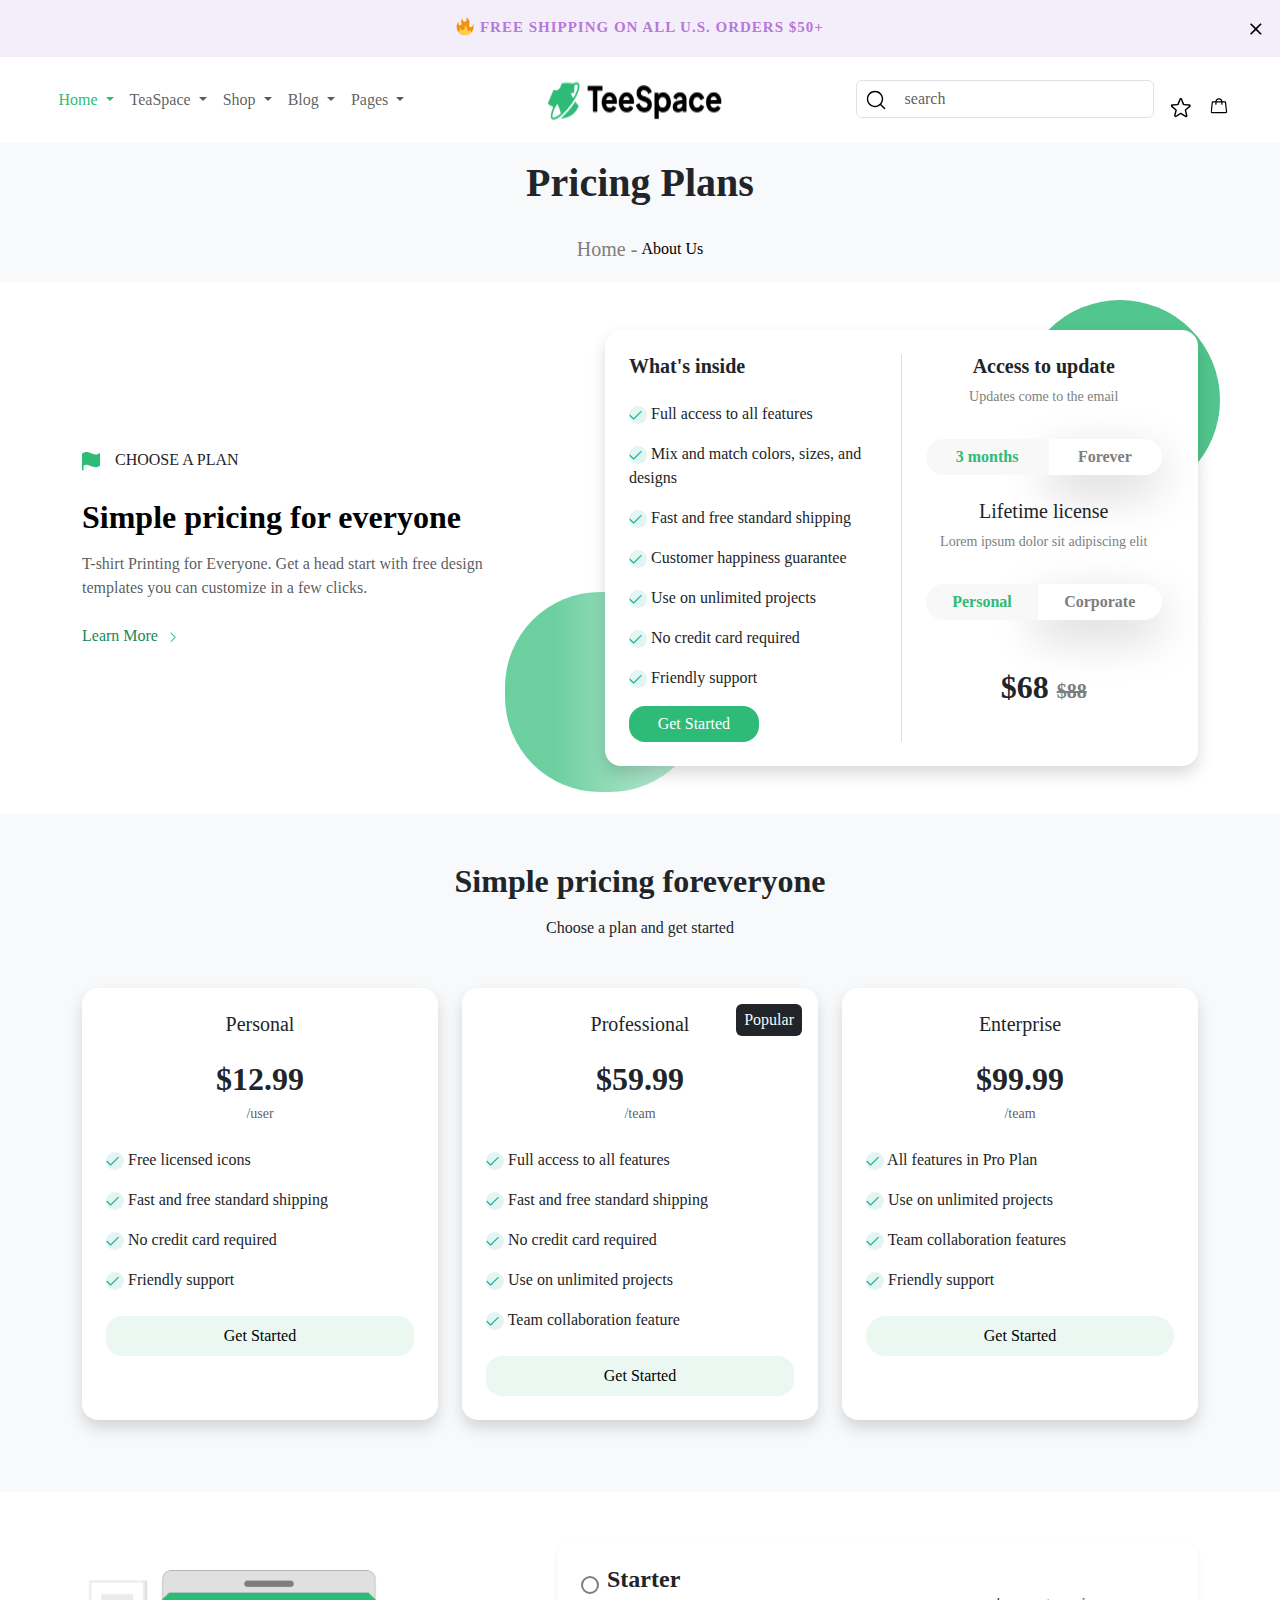
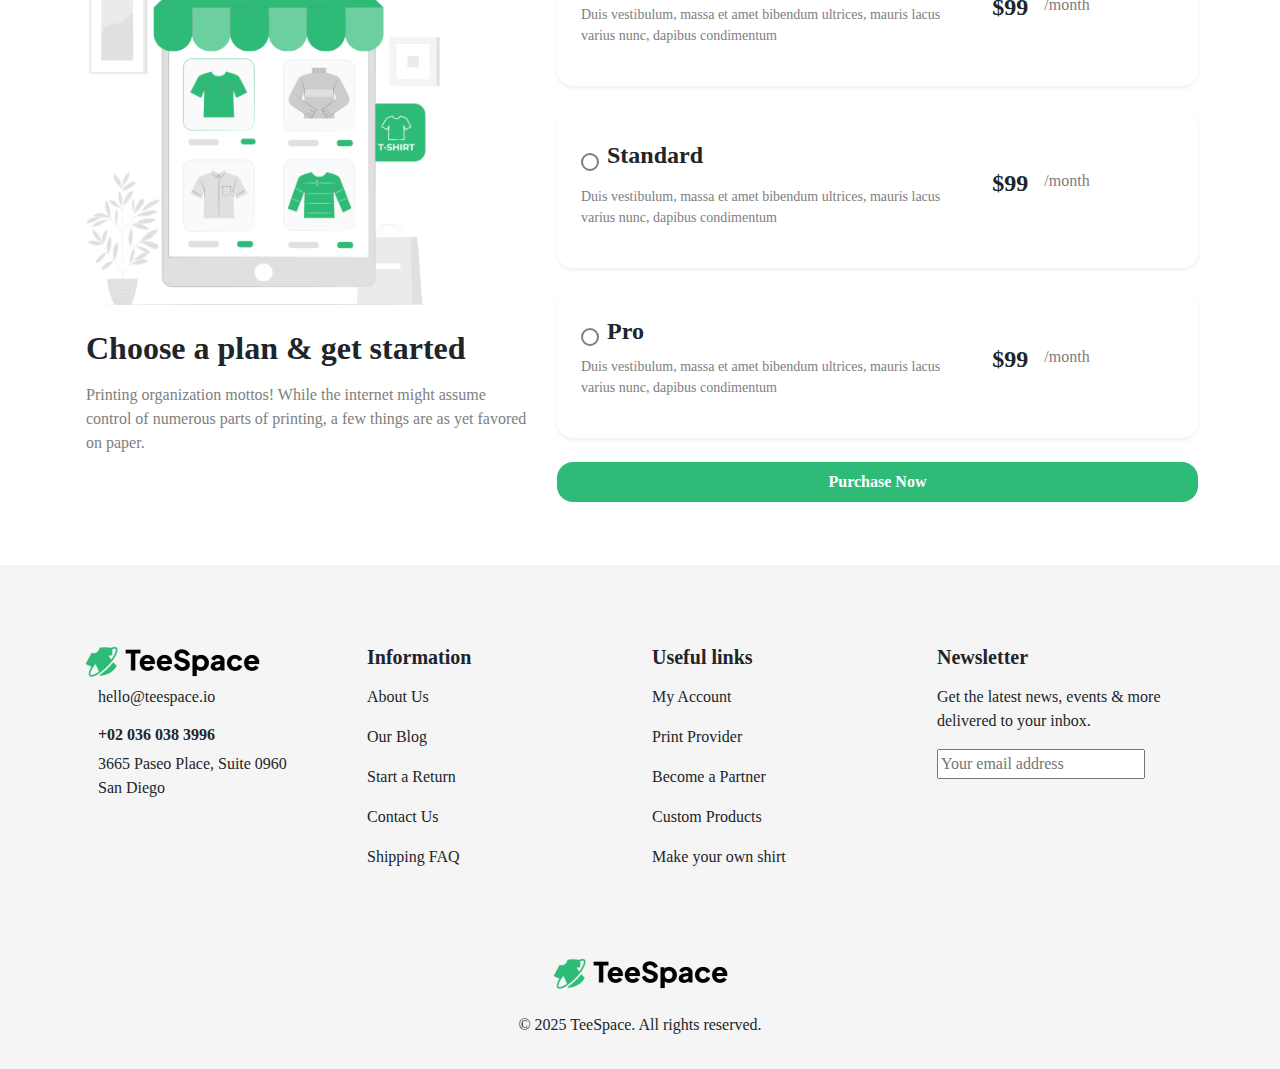
<file: pricing/indexpricing.html>
<!DOCTYPE html>
<html lang="en">
<head>
    <meta charset="UTF-8">
    <meta name="viewport" content="width=device-width, initial-scale=1.0">
    <title>Pricing Plans</title>
    <link href="https://cdn.jsdelivr.net/npm/bootstrap@5.3.0/dist/css/bootstrap.min.css" rel="stylesheet">
    <link rel="stylesheet" href="https://cdnjs.cloudflare.com/ajax/libs/font-awesome/6.4.0/css/all.min.css">
    <link rel="stylesheet" href="pricing.css">
</head>
<body>
    <header class="w-100 d-flex justify-content-center align-items-center " >
        <small> <img src="assets/1f525.svg.svg" class=" mb-1" alt=""> Free shipping on all U.S. orders $50+</small>
        <img src="assets/cancel.svg" class="position-absolute cancel-icon "  alt="">
       </header> 
           <section class="nav-bar w-100 ">
        <nav class="navbar navbar-expand-lg w-100 bg-white">
          <div class="container-fluid">
      
            <a class="navbar-brand mx-auto d-lg-none" href="#">
              <img src="assets/logo.png" alt="" style="height: 50px;">
            </a>
      
            <button class="navbar-toggler" type="button" data-bs-toggle="collapse" data-bs-target="#navbarScroll" aria-controls="navbarScroll" aria-expanded="false" aria-label="Toggle navigation">
              <span class="navbar-toggler-icon"></span>
            </button>
      
            <div class="collapse navbar-collapse justify-content-between align-items-center" id="navbarScroll">
      
    
              <ul class="navbar-nav me-auto my-2 my-lg-0" style="--bs-scroll-height: 100px;">
                 <li class="nav-item dropdown">
              <a class="nav-link dropdown-toggle active" href="#" role="button" data-bs-toggle="dropdown" aria-expanded="false">
                Home
              </a>
              <ul class="dropdown-menu w-100 p-0">
                 <li><a class="dropdown-item" href="../index.html">home1</a></li>
                <li><a class="dropdown-item" href="../home-2.html">home2</a></li>
                <li><a class="dropdown-item" href="../home3.html">home3</a></li>
                    <li><a class="dropdown-item" href="../home4/index4.html">home4</a></li>
              </ul>
            </li>
            <li class="nav-item dropdown">
              <a class="nav-link dropdown-toggle" href="#" role="button" data-bs-toggle="dropdown" aria-expanded="false">
                TeaSpace
              </a>
              <ul class="dropdown-menu w-100 p-0">
                <li><a class="dropdown-item" href="#">teaspace</a></li>
                <li><a class="dropdown-item" href="#">teaspace</a></li>
              </ul>
            </li>
            <li class="nav-item dropdown">
              <a class="nav-link dropdown-toggle" href="#" role="button" data-bs-toggle="dropdown" aria-expanded="false">
                Shop
              </a>
              <ul class="dropdown-menu w-100 p-0">
                <li><a class="dropdown-item" href="../shop page/shop.html">Shop</a></li>
                <li><a class="dropdown-item" href="../shop-details.html">shop Details</a></li>
              </ul>
            </li>
               <li class="nav-item dropdown">
              <a class="nav-link dropdown-toggle" href="#" role="button" data-bs-toggle="dropdown" aria-expanded="false">
                Blog
              </a>
              <ul class="dropdown-menu w-100 p-0">
                <li><a class="dropdown-item" href="../blog.html">Blog</a></li>
                <li><a class="dropdown-item" href="../blog-details/blog-details.html">Blog Details</a></li>
              </ul>
            </li>
            <li class="nav-item dropdown">
              <a class="nav-link dropdown-toggle" href="#" role="button" data-bs-toggle="dropdown" aria-expanded="false">
                Pages
              </a>
              <ul class="dropdown-menu w-100 p-0">
                <li><a class="dropdown-item" href="../pricing/indexpricing.html">Pricing</a></li>
                <li><a class="dropdown-item" href="../our-team.html">our team</a></li>
                   <li><a class="dropdown-item" href="../services.html">services</a></li>
                  <li><a class="dropdown-item" href="../Service Details Page/serviceDetails.html">service details</a></li>
                     <li><a class="dropdown-item" href="../print.html">print</a></li>
                   <li><a class="dropdown-item" href="../FAQ.html">FAQ</a></li>
                   <li><a class="dropdown-item" href="../about/about.html">about</a></li>
              </ul>
            </li>
              </ul>
              <a class="navbar-brand d-none d-lg-block mx-auto logo" href="#">
                <img src="assets/logo.png" alt="" style="height: 60px;">
              </a>
              <div class="d-flex align-items-center ms-auto gap-3">
                <ul class="nav-icons d-flex justify-content-evenly list-unstyled mb-0 gap-2">
                  <li class=""><div class="position-relative "> <input type="search" name="" id="" class="form-control position-relative px-5" placeholder="search"><img src="assets/search.svg" alt="" class="search-icon position-absolute  " style="width: 24px; height: 24px;"></div></li>
                  <li><a href="#"><img src="assets/star.svg" alt="" class="ms-2 mt-3" style="width: 24px; height: 24px;"></a></li>
                  <li><a href="#"><img src="assets/Link (1).svg" alt="" class="ms-2  mt-3" style="width: 20px; height: 20px;"></a></li>
                </ul>
               
              </div>
      
            </div>
          </div>
        </nav>
      </section>

    <!-- Header Section -->
    <section class="bg-light pt-3 d-flex align-items-center h-100">
        <div class="container text-center d-flex align-items-center flex-column justify-content-center h-100">
            <h1 class="fw-bold mb-2">Pricing Plans</h1>
            <div class="about-title  d-flex justify-content-center align-items-center  text-center">
                <span class="fw-normal fs-5">Home -</span> <span class="ms-1 fs-6">About Us</span> 
            </div>
        </div>
    </section>

    <!-- Featured Pricing Section -->
    <section class="py-5  Featured position-relative">
        <div class="container">
            <div class="row align-items-center">
                <div class="col-lg-5">
                    <div class="mb-4">
                     <img src="assets/flag.svg" alt=""> <span class=" bg-opacity-10  px-1 py-2 rounded-4">CHOOSE A PLAN</span>
                    </div>
                    <h2 class="fw-bold mb-3 text-black">Simple pricing for everyone</h2>
                    <p class="text-muted mb-4">T-shirt Printing for Everyone. Get a head start with free design templates you can customize in a few clicks.</p>
                    <a href="#" class=" btn-link text-success text-decoration-none">Learn More <img src="assets/arrow.svg" width="15px" style="color: #2EBB77;" class="ms-2" alt=""></a>
                </div>
                <div class="col-lg-7 position-relative before ">
                    <div class="pricing-card-featured position-relative bg-white rounded-4 shadow p-4 ms-lg-5">
                        <div class="row">
                            <div class="col-md-6 first-side m-md-0 mt-sm-5">
                                <h5 class="mb-4 fw-bold ">What's inside</h5>
                                <ul class="list-unstyled">
                                    <li class="mb-3"><img src="assets/check.svg" /> Full access to all features</li>
                                    <li class="mb-3"><img src="assets/check.svg"> Mix and match colors, sizes, and designs</li>
                                    <li class="mb-3"><img src="assets/check.svg"> Fast and free standard shipping</li>
                                    <li class="mb-3"><img src="assets/check.svg"> Customer happiness guarantee</li>
                                    <li class="mb-3"><img src="assets/check.svg"> Use on unlimited projects</li>
                                    <li class="mb-3"><img src="assets/check.svg"> No credit card required</li>
                                    <li class="mb-3"><img src="assets/check.svg"> Friendly support</li>
                                </ul>
                                <a href="#" class="btn btn-success rounded-4  w-50">Get Started</a>
                            </div>
                            <div class="col-md-6 px-4 ">
                                <div class="text-center mb-4 access-update">
                                    <h5 class="fw-bold">Access to update</h5>
                                    <p class="small ">Updates come to the email</p>
                                    <div class="btn-group mt-3 w-100 mb-4">
                                        <button class="btn  active">3 months</button>
                                        <button class="btn shadow-lg">Forever</button>
                                    </div>
                                    <h5>Lifetime license</h5>
                                    <p class="small ">Lorem ipsum dolor sit adipiscing elit</p>
                                    <div class="btn-group mt-3 w-100 mb-4">
                                        <button class="btn  active">Personal</button>
                                        <button class="btn shadow-lg ">Corporate</button>
                                    </div>
                                    <div class="pricing mt-4">
                                        <h2 class="fw-bold">$68 <span class=" text-decoration-line-through fs-5" style="color:#7E7E7E;">$88</span></h2>
                                    </div>
                                </div>
                            </div>
                        </div>
                    </div>
                    <div class="green-circle"></div>
                </div>
            </div>
        </div>
    </section>

    <!-- Pricing Tiers Section -->
    <section class="py-5 simple-pricing bg-light">
        <div class="container text-center mb-5">
            <h2 class="fw-bold mb-3">Simple pricing foreveryone</h2>
            <p>Choose a plan and get started</p>
        </div>
        <div class="container">
            <div class="row">
                <!-- Personal Plan -->
                <div class="col-lg-4 col-md-6 mb-4">
                    <div class="card w-100 h-100 border-0 rounded-4 shadow">
                        <div class="card-body text-center p-4">
                            <h5 class="mb-4">Personal</h5>
                            <h2 class="fw-bold mb-1">$12.99</h2>
                            <p class="text-muted small mb-4">/user</p>
                            <ul class="list-unstyled text-start mb-4">
                                <li class="mb-3"><img src="assets/check.svg"> Free licensed icons</li>
                                <li class="mb-3"><img src="assets/check.svg"> Fast and free standard shipping</li>
                                <li class="mb-3"><img src="assets/check.svg"> No credit card required</li>
                                <li class="mb-3"><img src="assets/check.svg"> Friendly support</li>
                            </ul>
                            <a href="#" class="btn  rounded-4 px-4 py-2 w-100">Get Started</a>
                        </div>
                    </div>
                </div>
                
                <!-- Professional Plan -->
                <div class="col-lg-4 col-md-6 mb-4">
                    <div class="card h-100 border-0 rounded-4 shadow position-relative">
                        <div class="card-body text-center p-4">
                            <span class=" bg-dark position-absolute top-0 end-0 mt-3 me-3 px-2 py-1 rounded-2 text-light mb-4">Popular</span>
                            <h5 class="mb-4">Professional</h5>
                            <h2 class="fw-bold mb-1">$59.99</h2>
                            <p class="text-muted small mb-4">/team</p>
                            <ul class="list-unstyled text-start mb-4">
                                <li class="mb-3"><img src="assets/check.svg"> Full access to all features</li>
                                <li class="mb-3"><img src="assets/check.svg"> Fast and free standard shipping</li>
                                <li class="mb-3"><img src="assets/check.svg"> No credit card required</li>
                                <li class="mb-3"><img src="assets/check.svg"> Use on unlimited projects</li>
                                <li class="mb-3"><img src="assets/check.svg"> Team collaboration feature</li>
                               
                            </ul>
                            <a href="#" class="btn btn-success rounded-4 px-4 py-2 w-100">Get Started</a>
                        </div>
                    </div>
                </div>
                
                <!-- Enterprise Plan -->
                <div class="col-lg-4 col-md-6 mx-0 mx-md-auto mb-4">
                    <div class="card h-100 border-0 rounded-4 shadow">
                        <div class="card-body text-center p-4">
                            <h5 class="mb-4">Enterprise</h5>
                            <h2 class="fw-bold mb-1">$99.99</h2>
                            <p class="text-muted small mb-4">/team</p>
                            <ul class="list-unstyled text-start mb-4">
                                <li class="mb-3"><img src="assets/check.svg"> All features in Pro Plan</li>
                                <li class="mb-3"><img src="assets/check.svg"> Use on unlimited projects</li>
                                <li class="mb-3"><img src="assets/check.svg"> Team collaboration features</li>
                                <li class="mb-3"><img src="assets/check.svg"> Friendly support</li>
                            </ul>
                            <a href="#" class="btn btn-outline-success rounded-pill px-4 py-2 w-100">Get Started</a>
                        </div>
                    </div>
                </div>
            </div>
        </div>
    </section>

    
    <section class="py-5 plan2">
        <div class="container">
            <div class="row align-items-center">
                <div class="col-lg-5 p-3 mb-5 mb-lg-0">
                    <img src="assets/61634379f5a04a51524d80ce1bdd39ac219f9e24.png"  class="img-fluid" style="max-width: 80%;">
                    <h2 class="fw-bold mt-4 mb-3">Choose a plan & get started</h2>
                    <p >Printing organization mottos! While the internet might assume control of numerous parts of printing, a few things are as yet favored on paper.</p>
                </div>
                <div class="col-lg-7">
                    <!-- Starter Plan -->
                    <div class="card mb-4 border-0 rounded-4 shadow-sm">
                        <div class="card-body p-4">
                            <div class="row align-items-center">
                                <div class="col-md-8  card-plan-item">
                                    <div class="d-flex align-items-center mb-2">
                                        <span class="text-success mt-2 me-2 "><input type="radio" style="width: 18px; height: 18px; border-color: #7E7E7E; " name="plan" id=""></span>
                                        <h5 class="mb-0 fw-bold fs-4">Starter</h5>
                                    </div>
                                    <p class="text-muted small">Duis vestibulum, massa et amet bibendum ultrices, mauris lacus varius nunc, dapibus condimentum</p>
                                </div>
                                <div class="col-md-4 text-md-end">
                                    <div class="d-flex">
                                        <h4 class="fw-bold">$99</h4>
                                    <p class="ms-3 fs-6 small">/month</p>
                                    </div>
                                </div>
                            </div>
                        </div>
                    </div>
                    
                    <!-- Standard Plan -->
                    <div class="card mb-4 border-0 rounded-4 shadow-sm">
                        <div class="card-body p-4">
                            <div class="row align-items-center">
                                <div class="col-md-8">
                                    <div class="d-flex align-items-center mb-2">
                                        <span class="text-secondary me-2 mt-2 fw-bold fs-4"><input type="radio" style="width: 18px; height: 18px; border-color: #7E7E7E; " name="plan" id=""></span>
                                        <h5 class="mb-0 fw-bold fs-4">Standard</h5>
                                    </div>
                                    <p class="text-muted small">Duis vestibulum, massa et amet bibendum ultrices, mauris lacus varius nunc, dapibus condimentum</p>
                                </div>
                                <div class="col-md-4 text-md-end">
                                    <div class="d-flex">
                                        <h4 class="fw-bold">$99</h4>
                                    <p class="ms-3 fs-6 small">/month</p>
                                    </div>
                                </div>
                            </div>
                        </div>
                    </div>
                    
                    <!-- Pro Plan -->
                    <div class="card mb-4 border-0 rounded-4 shadow-sm">
                        <div class="card-body p-4">
                            <div class="row align-items-center">
                                <div class="col-md-8">
                                    <div class="d-flex align-items-center mb-2">
                                        <span class="text-secondary me-2 mt-2"><input type="radio" style="width: 18px; height: 18px; border-color: #7E7E7E; " name="plan" id=""></span>
                                        <h5 class="mb-0 fw-bold fs-4">Pro</h5>
                                    </div>
                                    <p class="text-muted small">Duis vestibulum, massa et amet bibendum ultrices, mauris lacus varius nunc, dapibus condimentum</p>
                                </div>
                                <div class="col-md-4 text-md-end">
                                    <div class="d-flex">
                                        <h4 class="fw-bold">$99</h4>
                                    <p class="ms-3 fs-6 small">/month</p>
                                    </div>
                                    
                                </div>
                            </div>
                        </div>
                    </div>
                    
                    <a href="#" class="btn btn-success rounded-4 fw-bold px-3 py-2 w-100">Purchase Now</a>
                </div>
            </div>
        </div>
    </section>

    <!-- Footer -->
  
<!-- Footer -->
<footer  style="background-color: #F5F5F5; margin-top: 15px;">
    <div class="container py-4">
      <div class="row my-5">

        <div class="col-lg-3 col-md-6 col-sm-12 lh-3">
          <div>
            <img src="assets/logo.png">
           <div class="mx-3">
            <p>hello@teespace.io</p>
            <h6 class="fw-bold">+02 036 038 3996</h6>
            <p>3665 Paseo Place, Suite 0960<br>
              San Diego</p>
           </div>
          </div>
        </div>

        <div class="col-lg-3 col-md-6  col-sm-12 lh-3 my-2">
          <div>
            <h5 class="fw-bold">Information</h5>
           <div class="my-3">
            <p>About Us</p>
            <p>Our Blog</p>
            <p>Start a Return</p>
            <p>Contact Us</p>
            <p>Shipping FAQ</p>
           </div>
          </div>
        </div>

        <div class="col-lg-3 col-md-6  col-sm-12 lh-3 my-2">
          <div>
            <h5  class="fw-bold">Useful links</h5>
           <div class="my-3">
            <p>My Account</p>
            <p>Print Provider</p>
            <p>Become a Partner</p>
            <p>Custom Products</p>
            <p>Make your own shirt</p>
           </div>
          </div>
        </div>
        <div class="col-lg-3 col-md-6  col-sm-12 lh-3 my-2">
          <div>
            <h5 class="fw-bold">Newsletter</h5>
            <p class="my-3">Get the latest news, events & more delivered
              to your inbox.</p>
           <div class="email-input">
          <input type="email" placeholder="Your email address">
          
           </div>
          </div>
        </div>

      </div>
      <div class="text-center col-lg-12 col-md-12 col-sm-12">
        <img src="assets/logo.png" alt="" class="my-2">
        <p class="my-2">© 2025 TeeSpace. All rights reserved.</p>
      </div>
    </div>
   </footer>
    <!-- Bootstrap JS -->
    <script src="https://cdn.jsdelivr.net/npm/bootstrap@5.3.0/dist/js/bootstrap.bundle.min.js"></script>
    <script>
         let cancel=document.querySelector(".cancel-icon");
    let header=document.querySelector("header")
    cancel.addEventListener("click",()=>{
        header.classList.add("d-none")
    })
    </script>
</body>
</html>
</file>
<file: style.css>
* {
  margin: 0;
  padding: 0;
  box-sizing: border-box;
  /* font-family: "Plus Jakarta Sans"; */
}
.head-section {
  background: linear-gradient(to left, #dbf4e2, #f6fdec);
  padding: 5px;
}

.head button {
  width: 115.12999725341797px;
  height: 32px;
  border: none;
  background-color: white;
  border-radius: 7px;
}

.home a,
.home-dropdown li a {
  color: #2ebb77 !important;
}

.navs-link a {
  color: #000000 !important;
}
/* .navbar-nav .nav-link.active {
  color: #2ebb77 !important;
} */

.navbar-collapse li {
  margin: 0 10px;
}

.navbar-nav {
  margin: auto;
}

.link-img {
  background-color: #f5f5f5;
  padding: 15px;
  border-radius: 50%;
}
.right-nav-side {
  display: flex;
  gap: 20px;
  margin-right: 50px;
}

.hotline {
  display: flex;
  flex-direction: column;
  font-size: 14px;
}

.cart {
  position: relative;
}

.notification {
  background-color: #2ebb77;
  width: 20px;
  height: 20px;
  border-radius: 50%;
  color: white;
  font-size: 12px;
  display: flex;
  justify-content: center;
  align-items: center;
  position: absolute;
  top: -8px;
  right: -5px;
}

.right-nav-side button {
  width: 127.69px;
  height: 48px;
  background-color: #000000;
  color: white;
  border: none;
  border-radius: 12px;
  margin-left: 20px;
}

.heading1 {
  color: #b479d9;
  background-color: #b479d926;
  width: 180.3px;
  border-radius: 40px;
  background: rgba(180, 121, 217, 0.15);
  display: flex;
  justify-content: center;
  align-items: center;
}

.shop-now,
.get-started,
.explore-more,
.view-features , .contact-us {
  width: 140px;
  padding: 10px;
  color: white;
  background-color: #2ebb77;
  border: none;
  border-radius: 12px;
}
.get-started {
  width: 170px;
}
.explore-more {
  width: 165px;
}
.view-features {
  width: 200px;
}
.contact-us{
  color: black;
  background-color: white;
  box-shadow: 0px 15px 50px 0px rgba(0, 0, 0, 0.2);

}

.how-work {
  border: none;
  background-color: transparent;
  margin-left: 15px;
  font-weight: bold;
}

.how-work img {
  border: 2px solid black;
  border-radius: 50%;
  padding: 2px;
}
.collection {
  position: relative;
  display: inline-block;
  padding-right: 30px;
}

.collection::after {
  content: "";
  position: absolute;
  top: 50%;
  right: 0;
  transform: translateY(-50%);
  width: 1.5px;
  height: 30px;
  background-color: #ccc;
}

.div-numbered {
  width: 50px;
  height: 50px;
  border-radius: 50%;
  box-shadow: 0px 7px 30px 0px rgba(0, 0, 0, 0.13);
  display: flex;
  justify-content: center;
  align-items: center;
}

.create-custom-shirts p {
  color: #7e7e7e;
}

.icon2 {
  background: rgba(0, 0, 0, 0.3);
  width: 35px;
  height: 35px;
  display: flex;
  justify-content: center;
  align-items: center;
  position: absolute;
  right: 15px;
  top: 25%;
  border-radius: 2px;
  padding-left: 5px;
}

p {
  color: #7e7e7e;
}

.create-customize {
  border-radius: 12px;
  background: #fff;
  box-shadow: 0px 15px 50px 0px rgba(0, 0, 0, 0.08);
  padding: 10px 20px;
}

.card-description p {
  color: #2ebb77;
}
.card-description del {
  color: #7e7e7e;
  margin-left: 5px;
}
.sale {
  background-color: #2ebb77;
  color: white;
  text-align: center;
  width: 55px;
  height: 25px;
  display: flex;
  justify-content: center;
  align-items: center;
  border-radius: 3px;
  position: absolute;
  left: 2.5%;
  top: 2%;
  font-size: 15px;
}

.hot {
  background-color: #f09155;
  color: white;
  text-align: center;
  width: 55px;
  height: 25px;
  display: flex;
  justify-content: center;
  align-items: center;
  border-radius: 3px;
  position: absolute;
  left: 2.5%;
  top: 2%;
  font-size: 15px;
}
.card2 .card-description p,
.card3 .card-description p {
  color: black;
}
.new {
  background-color: #b479d9;
  color: white;
  text-align: center;
  width: 55px;
  height: 25px;
  display: flex;
  justify-content: center;
  align-items: center;
  border-radius: 3px;
  position: absolute;
  left: 2.5%;
  top: 8.5%;
  font-size: 15px;
}

.chevron-right {
  box-shadow: 0px 0px 10px 0px rgba(0, 0, 0, 0.1);
  width: 40px;
  height: 40px;
  display: flex;
  justify-content: center;
  align-items: center;
  border-radius: 50%;
  color: #aeacac;
  position: absolute;
  right: -4%;
  top: 30%;
}
.chevron-left {
  box-shadow: 0px 0px 10px 0px rgba(0, 0, 0, 0.1);
  width: 40px;
  height: 40px;
  display: flex;
  justify-content: center;
  align-items: center;
  border-radius: 50%;
  color: #aeacac;
  position: absolute;
  left: -4%;
  top: 30%;
}

.chevron-right,
.chevron-left {
  display: none;
}

@media (min-width: 1200px) {
  .chevron-right,
  .chevron-left {
    display: block;
  }
  .chevron-right {
    box-shadow: 0px 0px 10px 0px rgba(0, 0, 0, 0.1);
    width: 40px;
    height: 40px;
    display: flex;
    justify-content: center;
    align-items: center;
    border-radius: 50%;
    color: #aeacac;
    position: absolute;
    right: -4%;
    top: 30%;
  }
  .chevron-left {
    box-shadow: 0px 0px 10px 0px rgba(0, 0, 0, 0.1);
    width: 40px;
    height: 40px;
    display: flex;
    justify-content: center;
    align-items: center;
    border-radius: 50%;
    color: #aeacac;
    position: absolute;
    left: -4%;
    top: 30%;
  }
}

.explore-card {
  background-image: url("./images/Link\ →\ banner-26.png.png");
  background-repeat: no-repeat;
  background-size: cover;
}

.explore-card,
.uniqueStyle-card,
.custom-products-online {
  border-radius: 10px;
  height: 90%;
}
.uniqueStyle-card {
  background-image: url("./images/Link\ →\ banner-27.jpg.png");
  background-repeat: no-repeat;
  background-size: cover;
}

.hero-section {
  position: relative;
  overflow: visible;
  padding: 1rem; /* Maintains the p-3 class */
}

.hero-background {
  background-color: #f5f5f5;
  clip-path: polygon(0 0, 100% 25%, 100% 100%, 0 100%);
  position: absolute;
  top: 0;
  left: 0;
  width: 100%;
  height: 100%;
  z-index: 1; 
}

.hero-content {
  position: relative;
  z-index: 10; 
}

.card {
  box-shadow: 0px 0px 10px 0px rgba(0, 0, 0, 0.12);
  height: 100%;
  border-radius: 8px !important;
  background-color: #fff; 
  z-index: 15; 
}

.container, .row, .col-lg-4, .col-lg-8, .col-md-6 {
  position: relative;
  z-index: 12; }

@media (min-width: 768px) and (max-width: 991px) {
  .left-column {
    padding-top: 50px !important;
  }
}

@media (max-width: 767px) {
  .hero-background {
    display: none;
  }
 
}

.custom-products-online {
  background-image: url("./images/Link\ →\ banner-28.png.png");
  background-repeat: no-repeat;
  background-size: cover;
  width: 98%;
}
.resources-card1 , .resources-card2{
  margin-left: 30px;
}

.resources-card1 > p{
  color: #2ebb77;
  background-color: #f5f5f5;
  border-radius: 20px;
  width: 200px;
  height: 30px;
  display: flex;
  justify-content: center;
  align-items: center;
}
.card-parag p{
  color: #2ebb77;
  background-color: #f5f5f5;
  border-radius: 20px;
  width: 150px;
  height: 30px;
  display: flex;
  justify-content: center;
  align-items: center;
}


.carousel-indicators button {
  width: 9px !important;
  height: 9px !important;
  border-radius: 50% !important;
  background-color: gray !important;
  border: 1px solid gray !important;
  padding: 15px;
}

.people-saying{
  background-image: url("./images/Main\ \(1\).jpg");
  background-position: center;
  background-size: cover;
}

.carousel-indicators .active {
  opacity: 1;
  background-color: #000 !important; 
  width: 7px !important;
  height: 7px !important;
 margin-top: 1px;
}
@media (max-width: 575.98px) {
  .row > .col-sm-6 {
    flex: 0 0 50%;
    max-width: 50%;
  }
}

.enjoy-vacation{
  background-image: url("./images/Main\ \(10\).jpg");
  /* background-position: center; */
  background-size: cover;
  
}

.email-input input{
  padding: 10px;
  border: none;
  border-radius: 10px;
  width: 85%;

}
@media (max-width: 575.98px) {
  footer .col-sm-12{
    text-align: center;
  }
}

.sold-out{
  background-color:  black;
  color: #FFFFFF;
  opacity: 0.6;
  width: 100px;
  height: 100px;
  border-radius: 50%;
  display: flex;
  justify-content: center;
  align-items: center;
  position: absolute;
  top: 30%;
  left: 30%;
}


.div-numbered {
  width: 50px;
  height: 50px;
  border-radius: 50%;
  box-shadow: 0px 7px 30px 0px rgba(0, 0, 0, 0.13);
  display: flex;
  justify-content: center;
  align-items: center;
}

.create-custom-shirts img {
  width: 100%;
  max-width: 350px;
  height: auto;
}

@media (max-width: 991px) {
  .create-custom-shirts .row {
    text-align: center;
  }

  .create-custom-shirts .div-numbered {
    margin: 1rem auto;
  }

  .create-custom-shirts .text-md-start {
    text-align: center !important;
  }
}

@media (min-width: 992px) {
  
img {
  max-width: 100%;
  height: auto;
}
}
</file>
<file: css/blog.css>
*{
    margin: 0;
    padding: 0;
    box-sizing: border-box;
    font-family: "Plus Jakarta Sans", sans-serif;
}
p{
    margin: 0 !important;
}
.btn-success-modified{  
    background-color: #2EBB77 !important;
    color: #FFFFFF !important;
    
} 
.btn-modified{
    width: 150px;
    height: 48px;
    border-radius: 0.75rem;
    color: #FFFFFF;
    font-weight: 600;
    font-size: 0.95rem;
    display: flex;    
    justify-content: center;
    align-items: center;
}
.website-container .cover-section{
    text-align: center;
    padding: 40px 0;
    background-color: #F5F5F5;
}

.website-container .cover-section .content span{
    color: #7E7E7E;
    font-size: 0.85rem;
}
.website-container .cover-section .content span:last-of-type{
    color: #000;
}
.website-container .cover-section .content .line{
    display: inline-block;
    width: 20px;
    height: 2px;
    background-color: #7E7E7E;
    margin: 0 10px;
}
.website-container .blog-main-section{
    display: grid;
    grid-template-areas: 'aside main';
    grid-template-columns: 325px 1fr;
    gap: 20px;
    padding: 40px 0;
}

.website-container .blog-main-section .aside{
    grid-area: aside;
}

.website-container .blog-main-section .main{
    grid-area: main;
}
.website-container .blog-main-section .main .blog-card{
    position: relative;
    margin-bottom: 40px;
}
.website-container .blog-main-section .main .blog-card::after{
  content: "";
  position: absolute;
  bottom: -20px;
  left: 0;
  width: 100%;
  height: 1px;
  background-color: #EEEEEE;  
} 
.website-container .blog-main-section .main .blog-card .chip{
    background-color: #F5F5F5; 
    color: #2EBB77;
    font-size: 0.7rem !important;
    cursor: pointer;
}
.website-container .blog-main-section .main .blog-card .chip:hover{
    background-color: #2EBB77;
    color: #F5F5F5;
}

.website-container .blog-main-section .main .blog-card .line{
    display: inline-block;
    width: 25px;
    height: 1px;
    background-color: #7E7E7E;
}

.website-container .blog-main-section .main .blog-cards-container{
    display: grid;
    grid-template-columns: repeat(2, minmax(300px,500px));
    gap: 20px;
}
.email-input input{
    padding: 10px;
    border: none;
    border-radius: 10px;
    width: 85%;
  
  }

  footer p{
    margin-bottom: 1rem !important;
    color: #7E7E7E;
  }
.go-top{
    position: fixed;
    top: 50%;
    right: 10px;
    transform: translateY(-50%);
    width: 40px;
    height: 40px;
    background-color: #B3B3B3;
    color: #FFFFFF;
    border-radius: 5px;
    display: flex;
    justify-content: center;
    align-items: center;
    cursor: pointer;
    text-decoration: none;
}

@media screen and (max-width: 992px) {
    .website-container .blog-main-section{
        display: grid;
        grid-template-areas: 'aside' 'main';
        grid-template-columns: 1fr;
        grid-template-rows: auto 1fr;
        gap: 20px;
    }
    
    .website-container .blog-main-section .aside{
        grid-area: aside;
    }
    .website-container .blog-main-section .aside .latest-posts .latest-posts-container{
        display: grid;
        grid-template-columns: repeat(2, minmax(100px,280px));
        gap: 20px;
    }
    .website-container .blog-main-section .main{
        grid-area: main;
    }
}

@media screen and (max-width: 767px) {
    .website-container .blog-main-section .main .blog-cards-container{
        display: grid;
        grid-template-columns: repeat(1, minmax(260px,500px));
        gap: 20px;
        padding: 0 10px;
        justify-content: center;
    }
    
}

@media screen and (max-width: 350px) {
    .website-container .blog-main-section .aside .latest-posts .latest-posts-container{
        display: grid;
        grid-template-columns: repeat(1, minmax(100px,280px));
        gap: 20px;
        justify-content: center;
    }
}
</file>
<file: css/home3.css>
body,
html {
    margin: 0;
    padding: 0;
    box-sizing: border-box;
    font-family: "Plus Jakarta Sans", sans-serif;
}

.container-fluid {
    background-color: #F8F8F8;
}

.top-nav {
    display: flex;
    height: 4%;
    padding: 0px 5%;
    justify-content: center;
    align-items: center;
}

.top-nav-social {
    display: flex;
    height: 56px;
    padding: 10px 182.5px 10px 15px;
    align-items: flex-start;
    gap: 30px;
    color: #9B9B9B;
}

.top-nav-txt {
    display: flex;
    width: 323px;
    flex-direction: column;
    justify-content: center;
    flex-shrink: 0;
}

.top-nav-btn {
    display: flex;
    padding: 10px 15px 10px 188.92px;
    justify-content: flex-end;
    align-items: center;
    gap: 10px;
}

.top-nav-btn .login-txt {
    color: #000;
    text-align: center;
    text-decoration: none;
    font-size: 15px;
    font-style: normal;
    font-weight: 700;
    line-height: 15px;
}

.top-nav-btn button {
    display: flex;
    height: 32px;
    padding: 0px 19.629px 0px 20px;
    border-radius: 7px;
    justify-content: center;
    align-items: center;
    background-color: #000;
    color: #ffffff;
}

/*Navbar*/
.two-icons .icon-counter {
    position: absolute;
    top: -8px;
    right: -10px;
    background-color: green;
    color: white;
    border-radius: 50%;
    padding: 3px 7px;
    font-size: 10px;
    font-weight: bold;
    line-height: 1;
    min-width: 18px;
    text-align: center;
}

.navbar-brand {
    position: absolute;
    left: 50%;
    transform: translateX(-50%);
    margin: 0;
}

.navbar-nav {
    gap: 1rem;
}

@media (max-width: 991.98px) {
    .navbar-nav {
        display: flex !important;
        flex-direction: column;
        align-items: flex-start;
        width: 100%;
        padding-left: 1rem;
    }

    .navbar-brand {
        position: static;
        transform: none;
        margin: 0;
    }

    .navbar-search-form {
        width: 100%;
        margin: 1rem 0;
        padding: 0 1rem;
    }

    .two-icons {
        margin-left: auto;
        padding-right: 1rem;
    }

    .dropdown-menu {
        margin-left: 1rem;
    }
}

.bi-search {
    top: 50%;
    left: 10px;
    transform: translateY(-50%);
}

.navbar-search-form .form-control {
    width: 200px;
    transition: width 0.3s ease;
}

@media (max-width: 991.98px) {
    .navbar-search-form .form-control {
        width: 100%;/
    }
}


/* Common section height */
.cont-height {
    min-height: 493px;
}

/* Shared hero styles */
.hero {
    background-size: cover;
    background-repeat: no-repeat;
    background-position: center;
    display: flex;
    align-items: center;
    justify-content: flex-start;
    min-height: 100%;
    padding: 2rem;
}

/* Specific backgrounds */
.first-hero {
    background-image: url("../img/home3/hero-banner-1.jpg");
    height: 35rem;
    background-position: center center;
}

.second-hero {
    background-image: url("../img/home3/hero-banner-2.jpg");
    height: 35rem;
    background-position: center center;
}

/* Text container inside each hero */
.div-cont {
    max-width: 19rem;
    padding-left: 2rem;
}

.div-cont h3 {
    color: #000;
    font-size: 2rem;
    font-style: normal;
    font-weight: 700;
    line-height: 140%;
}

.div-cont p {
    color: #7E7E7E;
    font-size: 1.125rem;
    font-style: normal;
    font-weight: 500;
    line-height: 180%;
}

.div-cont button {
    display: flex;
    width: 13.21188rem;
    height: 3.5rem;
    padding: 1.0625rem 2.78825rem 1.125rem 2.8125rem;
    justify-content: center;
    align-items: center;
    flex-shrink: 0;

}

/* Make everything responsive */
@media (max-width: 768px) {
    .cont-height {
        min-height: auto;
    }

    .hero {
        justify-content: center;
        text-align: center;
        padding: 3rem 1rem;
    }

    .div-cont {
        padding: 0;
        max-width: 100%;
    }
}

/* Main hero div end */

.icon-box {
    padding: 1rem;
    display: flex;
    flex-direction: column;
    align-items: center;
}

.icon-box img {
    max-width: 80px;
    height: auto;
}

.cont-txt h6 {
    font-weight: 600;
    margin-bottom: 0.5rem;
}

.cont-txt p {
    font-size: 0.95rem;
    color: #555;
    max-width: 250px;
}

.five-cards {
    display: flex;
    width: 100%;
    padding: 76.79px 0px 0px 0px;
    justify-content: center;
    align-items: flex-start;
}

/*five cards section*/
.five-cards-container {
    display: flex;
    height: 72%;
    justify-content: center;
    align-items: flex-start;
    flex-shrink: 0;
}

.top-left-card,
.bottom-left-card,
.top-right-card,
.bottom-right-card {
    height: 330px;
    flex-shrink: 0;
    border-radius: 12px;
    margin: 15px;
}

/*Card background imgs*/
.top-left-card {
    background-image: url("../img/home3/top-left-img.png");
    background-repeat: no-repeat;
    background-size: cover;
    background-position: center center;
}

.bottom-left-card {
    background-image: url("../img/home3/bottom-left-img.png");
    background-repeat: no-repeat;
    background-size: cover;
    background-position: center center;
}

.top-right-card {
    background-image: url("../img/home3/top-right-img.png");
    background-repeat: no-repeat;
    background-size: cover;
    background-position: center center;
}

.bottom-right-card {
    background-image: url("../img/home3/bottom-right-img.png");
    background-repeat: no-repeat;
    background-size: cover;
    background-position: center center;
}

.middle-card {
    height: 690px;
    flex-shrink: 0;
    border-radius: 12px;
    background-image: url("../img/home3/middle-img.png");
    background-size: cover;
    background-repeat: no-repeat;
    background-position: center center;
}

.five-cards button {
    display: flex;
    position: absolute;
    top: 90%;
    left: 50%;
    transform: translate(-50%, -50%);
    color: black;
    border: none;
    width: 182.44px;
    height: 47px;
    padding: 14px 29.642px 14px 30px;
    border-radius: 12px;
    background: #FFFFFF;
    box-shadow: 0px 0px 10px 0px rgba(0, 0, 0, 0.14);
    text-align: center;
    cursor: pointer;
    justify-content: center;
    align-items: center;
}


/*Grid section*/
.onsale {
    position: absolute;
    top: -6px;
    left: 10px;
    height: 31px;
    display: flex;
    justify-content: center;
    align-items: center;
    font-weight: 600;
    font-size: 14px;
    color: #fff;
    width: 3.76438rem;
    height: 2.5rem;
    z-index: 100;
}

.red-square {
    background-color: #F74B81;
    border-radius: 0.9375rem 0rem 1.25rem 0rem;
}

.green-square {
    background-color: #44704D;
    border-radius: 0.9375rem 0rem 1.25rem 0rem;
}

.square {
    position: absolute;
    left: 10px;
    height: 31px;
    display: flex;
    justify-content: center;
    align-items: center;
    font-weight: 600;
    font-size: 14px;
    color: #fff;
    width: 3.76438rem;
    height: 2.5rem;
    top: 12%;
    z-index: 12;
}

.new-sale {
    display: flex;
    width: 2.8625rem;
    height: 1.39938rem;
    padding: 0.125rem 0.35606rem 0.14938rem 0.375rem;
    justify-content: center;
    align-items: center;
    flex-shrink: 0;
    border-radius: 0.1875rem;
    background: #2EBB77;

}

.new-div {
    display: flex;
    width: 2.8625rem;
    height: 1.39938rem;
    padding: 0.125rem 0.44144rem 0.14938rem 0.465rem;
    justify-content: center;
    align-items: center;
    flex-shrink: 0;
    border-radius: 0.1875rem;
    background: #B479D9;
    top: 3.3rem;
}


.gridCards {
    width: 100%;
    display: flex;
    justify-content: center;
    align-items: center;
    flex-shrink: 0;
}

.grid-txt {
    display: flex;
    flex-direction: column;
    justify-content: center;
    align-items: center;
    background: #F5F5F5;
}

.grid-txt h6 {
    color: #000;
    text-align: center;
    font-size: 40px;
    font-style: normal;
    font-weight: 700;
    line-height: 115%;
}

.grid-txt p {
    color: #7E7E7E;
    text-align: center;
    font-size: 20px;
    font-style: normal;
    font-weight: 500;
    line-height: 160%;
}

/* Grid section ## */
.ten-cards {
    width: 93%;
}

.product-card {
    border: 1px solid #eee;
    border-radius: 12px;
    padding: 10px;
    position: relative;
    background-color: #fff;
    overflow: visible;
    transition: box-shadow 0.3s ease;
}

.product-card:hover {
    box-shadow: 0 6px 20px rgba(0, 0, 0, 0.1);
}

.badge-hot {
    position: absolute;
    top: -12px;
    left: -6px;
    z-index: 10;
    background-color: #F74B81;
    color: #fff;
    font-size: 12px;
    padding: 5px 12px;
    border-radius: 0.9375rem 0rem 1.25rem 0rem;
}

.badge-inside {
    position: absolute;
    left: 10px;
    font-size: 11px;
    padding: 3px 10px;
    color: #fff;
    border-radius: 0;
    display: inline-block;
}

.badge-sale {
    top: 25px;
    background-color: #2EBB77;
}

.badge-new {
    top: 50px;
    background-color: #B479D9;
}

.product-image {
    width: 100%;
    height: 150px;
    object-fit: cover;
    border-radius: 8px;
}

.product-title {
    font-weight: bold;
    font-size: 1rem;
    margin-top: 0.25rem;
}

.product-subtitle {
    color: gray;
    font-size: 0.85rem;
}

.rating-row {
    display: flex;
    align-items: center;
    gap: 8px;
    margin-top: 6px;
    margin-bottom: 2px;
}

.rating-row i {
    color: #f59e0b;
}

.by-text {
    font-size: 0.8rem;
    color: #777;
}

.by-text .brand {
    color: #3BB77E;
    font-weight: 500;
}

.price {
    color: #28a745;
    font-weight: bold;
    font-size: 1.1rem;
}

.old-price {
    text-decoration: line-through;
    color: #aaa;
    font-size: 0.85rem;
}

.btn-custom {
    background-color: #DEF9EC;
    color: #3BB77E;
    font-size: 0.85rem;
    padding: 5px 12px;
}

.btn-custom:hover {
    background-color: #32a36f;
}

/* Numbers and pic */
.explanation-section .instractions-container {
    display: flex;
    flex-direction: column;
    gap: 15px;
    margin-bottom: 20px;
    align-items: center;
}

.explanation-section .instractions-container .instraction {
    position: relative;
    display: flex;
    align-items: center;
    gap: 15px;
}

.explanation-section .instractions-container .instraction p {
    font-size: 1rem;
    font-weight: 700;
    line-height: 25px;
    margin: 0;
    max-width: 300px;
}

.explanation-section .instractions-container .instraction .number {
    width: 25px;
    height: 25px;
    border-radius: 50%;
    background-color: white;
    color: #2ebb77;
    display: flex;
    align-items: center;
    justify-content: center;
    font-size: 0.8rem;
    font-weight: 700;
}

.explanation-section .instractions-container .instraction .number.active {
    background-color: #2ebb77;
    color: white;
}

.explanation-section .instractions-container .instraction .line {
    position: absolute;
    width: 2px;
    left: 10px;
    top: 45px;
}

.explanation-section .instractions-container .instraction .line-1 {
    height: 6px;
    width: 100%;
    margin-bottom: 5px !important;
    background-color: #CCCCCC;
}

.explanation-section .instractions-container .instraction .line-2 {
    height: 12px;
    width: 100%;
    margin-bottom: 5px !important;
    background-color: #CCCCCC;
}

.explanation-section .instractions-container .instraction .line-3 {
    height: 3px;
    width: 100%;
    margin-bottom: 5px !important;
    background-color: #CCCCCC;
}


/*Features 3 cards*/
.img-1 {
    background-image: url("../img/home3/features-img-1.png");
    height: 26rem;
    background-repeat: no-repeat;
    background-size: 100%;
}

.img-2 {
    background-image: url("../img/home3/features-img-2.png");
    height: 26rem;
    background-repeat: no-repeat;
    background-size: 100%;
}

.img-3 {
    background-image: url("../img/home3/features-img-3.png");
    height: 26rem;
    background-repeat: no-repeat;
    background-size: 100%;
}

.features-cont {
    display: flex;
    flex-direction: column;
    justify-content: flex-end;
    align-items: start;
}

.features-cont h5 {
    color: #000;
    font-size: 1.5rem;
    font-style: normal;
    font-weight: 700;
    line-height: 140%;
}

.features-cont p {
    color: #7E7E7E;
    font-size: 1.125rem;
    font-style: normal;
    font-weight: 500;
    line-height: 180%;
}

/* mackbook & imgs*/
.div-con h2 {
    font-weight: 700;
    font-size: 1.8rem;
}

.div-con p {
    font-size: 1rem;
    color: #555;
}

.floating-img {
    position: absolute;
    width: 60px;
    background: white;
    border-radius: 50%;
    padding: 10px;
    box-shadow: 0 4px 12px rgba(0, 0, 0, 0.1);
}

.floating-img:nth-child(1) {
    top: 26%;
    left: 5%;
}

.floating-img:nth-child(2) {
    bottom: 20%;
    right: 5%;
}

.floating-img:nth-child(3) {
    top: 10%;
    right: 20%;
}

.floating-img:nth-child(4) {
    top: 10%;
    left: 21%;
}

.floating-img:nth-child(5) {
    top: 50%;
    left: 0%;
    transform: translate(-50%, -50%);
}

.floating-img:nth-child(6) {
    bottom: 50%;
    right: 0%;
    transform: translate(50%, 50%);
}


/*Stat section*/
h4 {
    font-weight: 700;
    color: #2EBB77;
    font-size: 2.5rem;
    font-style: normal;
    font-weight: 700;
    line-height: 2.5rem;
}

p {
    color: #7E7E7E;
    font-size: 0.95rem;
    font-size: 1.125rem;
    font-style: normal;
    font-weight: 500;
    line-height: 2.025rem;
}


/*Pricing section --------------------------------------*/
.pricing-section {
    padding: 80px 0;
    text-align: center;
}

.pricing-row {
    display: flex;
    justify-content: center;
    gap: 4.5rem;
    align-items: center;
}

.pricing-card {
    background: white;
    border-radius: 12px;
    box-shadow: 0 2px 12px rgba(0, 0, 0, 0.1);
    padding: 34px 30px;
    width: 320px;
    position: relative;
    transition: all 0.4s ease;
    display: flex;
    flex-direction: column;
    justify-content: space-between;
    height: 100%;
}

.pricing-card:hover {
    transform: translateY(-5px);
    box-shadow: 0 8px 24px rgba(0, 0, 0, 0.15);
}

/* Middle Card Special */
.pricing-card.popular {
    transform: scale(1.05);
    box-shadow: 0 12px 28px rgba(0, 0, 0, 0.2);
    padding: 53px 30px;
    z-index: 1;
}

.pricing-card .badge {
    background-color: black;
    color: white;
    font-size: 0.75rem;
    padding: 5px 10px;
    border-radius: 20px;
    position: absolute;
    top: 20px;
    right: 20px;
}

.card-header {
    margin-bottom: 30px;
}

.pricing-card h3 {
    margin-bottom: 10px;
    font-weight: 600;
}

.pricing-card h1 {
    font-size: 2.5rem;
    margin-bottom: 10px;
}

.pricing-card h1 span {
    font-size: 1rem;
    color: gray;
    margin-left: 2px;
}

/* Thin separator line */
.separator {
    height: 1px;
    background-color: #e0e0e0;
    margin: 20px 0;
}

.pricing-card ul {
    list-style: none;
    padding: 0;
    margin: 30px 0 40px 0;
    text-align: left;
    flex-grow: 1;
}

.pricing-card ul li {
    display: flex;
    align-items: center;
    margin-bottom: 20px;
    font-size: 0.95rem;
}

/* Tick inside light green circle */
.pricing-card ul li::before {
    content: "✔";
    color: #368b7d;
    display: inline-flex;
    align-items: center;
    justify-content: center;
    background-color: #E2F5F2;
    border-radius: 50%;
    width: 24px;
    height: 24px;
    font-size: 14px;
    margin-right: 10px;
}

.btn-pricing {
    width: 100%;
    padding: 12px 0;
    border-radius: 8px;
    font-weight: 600;
    background-color: rgba(46, 187, 119, 0.1);
    color: black;
    border: none;
    transition: background-color 0.3s ease;
    margin-top: auto;
}

.btn-pricing:hover {
    background-color: #cfcfcf;
}

.btn-pricing-green {
    background-color: #2EBB77;
    color: white;
}

.btn-pricing-green:hover {
    background-color: #218838;
}

@media (max-width: 992px) {
    .pricing-row {
        flex-direction: column;
        gap: 2rem;
    }
}

/* Pricing End--------------------------------------- */


/*Newsletter section*/
.news-letter {
    padding: 80px 0;
}

.input-sub input {
    max-width: 300px;
}

.news-letter-img img {
    max-width: 100%;
    height: auto;
}



/*footer*/
.email-input input {
    padding: 10px;
    border: none;
    border-radius: 10px;
    width: 85%;

}

footer p {
    margin-bottom: 1rem !important;
    color: #7E7E7E;
}

.go-top {
    position: fixed;
    top: 50%;
    right: 10px;
    transform: translateY(-50%);
    width: 40px;
    height: 40px;
    background-color: #B3B3B3;
    color: #FFFFFF;
    border-radius: 5px;
    display: flex;
    justify-content: center;
    align-items: center;
    cursor: pointer;
    text-decoration: none;
}


@media (max-width: 991.98px) {
    #navbarTogglerDemo01 {
        align-items: flex-start !important;
    }

    .navbar-nav {
        width: 100%;
    }

    .navbar-brand {
        margin-bottom: 1rem;
    }
}
</file>
<file: css/our-team.css>
*{
    margin: 0;
    padding: 0;
    box-sizing: border-box;
    font-family: "Plus Jakarta Sans", sans-serif;
}
.btn-success-modified{  
    background-color: #2EBB77 !important;
    color: #FFFFFF !important;
    
} 
.btn-modified{
    width: 150px;
    height: 48px;
    border-radius: 0.75rem;
    color: #FFFFFF;
    font-weight: 600;
    font-size: 0.95rem;
    display: flex;    
    justify-content: center;
    align-items: center;
}
.website-container{
    position: relative;
}
.website-container .cover-section{
    text-align: center;
    padding: 40px 0;
    background-color: #F5F5F5;
}

.website-container .cover-section .content span{
    color: #7E7E7E;
    font-size: 0.85rem;
}
.website-container .cover-section .content span:last-of-type{
    color: #000;
}
.website-container .cover-section .content .line{
    display: inline-block;
    width: 20px;
    height: 2px;
    background-color: #7E7E7E;
    margin: 0 10px;
}

.website-container .section-title{
    font-size: 2rem;
    font-weight: 700;
    text-align: center;
}

.website-container .section-subtitle{
    font-size: 0.85rem;
    color: #7E7E7E;
    text-align: center;
    margin-bottom: 20px;
}
.website-container .our-team-circle-section .our-team-circle-container{
    display: grid;
    grid-template-columns: repeat(5,1fr);
    grid-gap: 30px;
}


.website-container .end-section{
    position: relative;
    min-height: 380px;
    background-image: url("../assests/Our-Team/Main.jpg");
    background-size: contain;
    background-repeat: no-repeat;
    background-position: center;
    background-color: #f3ebfa;
}

.website-container .end-section .content{
    position: absolute;
    top: 50%;
    left: 50%;
    transform: translate(-50%,-50%);
    text-align: center;
}

.website-container .end-section .content h2{
    font-size: 2.25rem;
    font-weight: 700;
    max-width: 500px;
    margin-bottom: 20px;
    line-height: 60px;
}

.website-container .end-section .content p{
    font-size: 0.85rem;
    color: #7E7E7E;
    max-width: 500px;
    margin-bottom: 20px;    
}

.website-container .end-section .content button{
    font-size: 0.77rem;
}
.website-container .companies-section{
    width: 100%;
}
.website-container .companies-section .companies-container{
    display: flex;
    flex-wrap: wrap;
    justify-content: center;
    align-items: center;
    gap: 20px;
}
.website-container .companies-section .companies-container .company-card{
    text-align: center;
    width: 200px;
    height: 100px;
    display: flex;
    justify-content: center;
    align-items: center;
    font-weight: 700;
}
.email-input input{
    padding: 10px;
    border: none;
    border-radius: 10px;
    width: 85%;
  
  }

  footer p{
    margin-bottom: 1rem !important;
    color: #7E7E7E;
  }
.go-top{
    position: fixed;
    top: 50%;
    right: 10px;
    transform: translateY(-50%);
    width: 40px;
    height: 40px;
    background-color: #B3B3B3;
    color: #FFFFFF;
    border-radius: 5px;
    display: flex;
    justify-content: center;
    align-items: center;
    cursor: pointer;
    text-decoration: none;
}

@media screen and (max-width: 991px) {
    .website-container .our-team-circle-section .our-team-circle-container{
        grid-template-columns: repeat(4,1fr);
    }
}

@media screen and (max-width: 767px) {
    .website-container .our-team-circle-section .our-team-circle-container{
        grid-template-columns: repeat(3,1fr);
    }
    .website-container .end-section{
        background-image: none;
    }    
    .website-container .end-section .content h2 {
        line-height: 40px;
    }    
}

@media screen and (max-width: 575px) {
    .website-container .our-team-circle-section .our-team-circle-container{
        grid-template-columns: repeat(2,1fr);
    }
    .website-container .end-section .content{
        width: 100%;
        padding: 0 10px;
    }
    .website-container .end-section .content h2 {
        font-size: 1.75rem;
        font-weight: 700;
        max-width: 100%;
        margin-bottom: 20px;
        line-height: 40px;
    }    
}

@media screen and (max-width: 400px) {
    .website-container .our-team-circle-section .our-team-circle-container{
        grid-template-columns: repeat(1,1fr);
    }
    .btns-container{
        flex-direction: column;
    }
}
</file>
<file: css/print.css>
*{
    margin: 0;
    padding: 0;
    box-sizing: border-box;
    font-family: "Plus Jakarta Sans", sans-serif;
}
.btn-success-modified{  
    background-color: #2EBB77 !important;
    color: #FFFFFF !important;
    
} 
.btn-modified{
    width: 150px;
    height: 48px;
    border-radius: 0.75rem;
    color: #FFFFFF;
    font-weight: 600;
    font-size: 0.95rem;
    display: flex;    
    justify-content: center;
    align-items: center;
}
.website-container{
    position: relative;
}

.website-container .cover-section{
    position: relative;
    min-height: 380px;
    background-image: url("../assests/Print/Main.jpg");
    background-size: contain;
    background-repeat: no-repeat;
    background-position: center;
    background-color: #f3ebfa;
}

.website-container .cover-section .content{
    position: absolute;
    top: 50%;
    left: 50%;
    transform: translate(-50%,-50%);
    text-align: center;
}

.website-container .cover-section .content h2{
    font-size: 2.25rem;
    font-weight: 700;
    max-width: 500px;
    margin-bottom: 20px;
    line-height: 60px;
}

.website-container .cover-section .content p{
    font-size: 0.85rem;
    color: #7E7E7E;
    max-width: 500px;
    margin-bottom: 20px;    
}

.website-container .cover-section .content button{
    font-size: 0.77rem;
}

.website-container .step{
    font-size: 1rem;
    font-weight: 700;
    background-color: #E7F7F4;
    color: #11B196;
    width: 100px;
    height: 38px;
    border-radius: 4px;
    display: flex;
    align-items: center;
    justify-content: center;
    margin: 20px auto;
}
.website-container .section-title{
    font-size: 2rem;
    font-weight: 700;
    text-align: center;
    margin-bottom: 20px;
}
.website-container .section-subtitle{
    font-size: 0.85rem;
    color: #7E7E7E;
    text-align: center;
    margin-bottom: 20px;
}

.website-container .size-section .sizes-container .size{
    width: 48px;
    height: 48px;
    border-radius: 50%;
    background-color: white;
    border: 1px solid #EEEEEE;
    color: #7E7E7E;
    display: flex;
    align-items: center;
    justify-content: center;
    font-size: 0.75rem;
    font-weight: 700;
    cursor: pointer;
}

.website-container .size-section .sizes-container .size.active{
    color: black;
    border-color: black;
}
.email-input input{
    padding: 10px;
    border: none;
    border-radius: 10px;
    width: 85%;
  
  }

  footer p{
    margin-bottom: 1rem !important;
    color: #7E7E7E;
  }
.go-top{
    position: fixed;
    top: 50%;
    right: 10px;
    transform: translateY(-50%);
    width: 40px;
    height: 40px;
    background-color: #B3B3B3;
    color: #FFFFFF;
    border-radius: 5px;
    display: flex;
    justify-content: center;
    align-items: center;
    cursor: pointer;
    text-decoration: none;
}

@media screen and (max-width: 768px) {
    .website-container .cover-section{
        background-image: none;
    }    
    .website-container .cover-section .content h2 {
        line-height: 40px;
    }    
}

@media screen and (max-width: 575px) {
    .website-container .cover-section .content{
        width: 100%;
        padding: 0 10px;
    }
    .website-container .cover-section .content h2 {
        font-size: 1.75rem;
        font-weight: 700;
        max-width: 100%;
        margin-bottom: 20px;
        line-height: 40px;
    }    
    
}
</file>
<file: home4/css/home4.css>
@import url('https://fonts.googleapis.com/css2?family=Roboto&display=swap');
body{
font-family: "Plus Jakarta Sans";
}
header{
    height: 57px;
    background-color: #F4EEFA;
}
.cancel-icon{
   right: 10px;
   cursor: pointer;
}
header small{
    padding: 1px 0px;
    color: #B479D9;
text-align: center;
font-family: "Plus Jakarta Sans";
font-size: 15px;
font-style: normal;
font-weight: 700;
line-height: 21px; /* 140% */
letter-spacing: 1px;
text-transform: uppercase;
}
.nav-bar{
display: flex;
padding: 0px 38.41px 0px 38.39px;
justify-content: center;
align-items: center;
}
.navbar-brand{
    display: flex;
    justify-content: center;
    align-items: center;
}
.nav-icons img:first-child{
width: 20px;
height: 20px;
flex-shrink: 0;
}
.search-icon{
margin-top: 0;
}
.person-icon{
    margin-top: -6px;
    width: 30px;
}
.nav-btn-hover:hover{
background-color: #9B9B9B;
color: white;
}
.navbar-toggler{
    padding: 0 !important;
    color: black;
    border: none !important;
    outline: none !important;
}
.navbar-toggler:focus, .navbar-toggler:focus-visible{
border: none !important;
outline: none !important;
box-shadow: none !important;
}
.logo img{
    width: 180px;
height: 48px;
flex-shrink: 0;
}
.navbar button{
    padding: 0 20px;
    flex-shrink: 0;
    border-radius: 12px;
    border: 2px solid #EEE;
}
.active{
    color: #2EBB77 !important;
}
.rate-content{
 color: #B479D9;
font-family: "Plus Jakarta Sans";
font-size: 15px;
font-style: normal;
font-weight: 700;
border-radius: 30px;
padding: 8px 20px;
background: rgba(180, 121, 217, 0.15);
}
.rate img{
    margin-top: -15px;
    margin-left: 18px;
    width: 90px;
}
.home4-section-one h1{
    color: #000;
    font-size: 35px;
    font-style: normal;
    font-weight: 700;
    line-height: 45px; /* 125% */
}
.titel-content{
    color:#7E7E7E;
font-family: "Plus Jakarta Sans";
font-size: 16px;
font-style: normal;
line-height: 20px /* 180% */
}
.check-list{
    font-size: 15px;
}
.check-list img{
    width: 20px;
    height: 20px;
    background-color: #E2F5F2;
    border-radius: 50%;
    margin-right: 10px;
}
.one-interaction button{
    background-color: #2EBB77;
    color: #ffff;
}
.one-interaction button:hover{
    background-color: #E2F5F2;
}
.links-one img{
 margin-left: 10px;
 border: 2px solid black;
 width: 26px;
 height: 26px;
 padding: 3px;
 border-radius:13px;
}
.one-interaction > button img{
    width: 13px;
}
.t-shirts-section-two{
    margin-top: 100px;
}
.t-shirt-imgs img{
    width: 150px !important;
    height: 150px !important;
    border-radius: 50%;
}
.t-shirt-title{
    color: #7E7E7E;
    font-size: 16px;
}
.collections-imgs{
    margin-top: 80px;
}
.collections-imgs img{
border-radius: 20px;
}
.collection-type{
    background-color: #FFFFFF;
    bottom: 20px;
    left: 50%;
    transform: translateX(-50%);
    padding:8px 20px;
    border-radius: 14px;
    font-size: 20px;
    color: black;
    cursor: pointer;
}
.collection-type:hover{
    color: #7E7E7E;
}
.hight-quality{
    margin-top: 70px;
}
.hight-quality h2{
font-size: 39px;
font-weight: 400;
line-height: 100.8px; /* 140% */
letter-spacing: 3.6px;
text-transform: uppercase;
background: linear-gradient(269deg, rgba(180, 121, 217, 0.60) 13.42%, rgba(46, 187, 119, 0.60) 100%);
background-clip: text;
-webkit-background-clip: text;
-webkit-text-fill-color: transparent;
}
.hight-quality h2::after{
    content: "*";
    margin-left: 30px;
}
.hight-quality h4{
    margin-top: -20px;
    font-size: 30px;
}
.height-items img{
    border-radius: 10px;
    height: 440px !important;
}
.height-items small{
    display: block;
    margin-top: -14px;
    font-size: 14px;
    color: #7E7E7E;
}
.deprcited{
    font-size: 13px;
    margin-left: 10px;
    text-decoration: line-through;
    color: #9B9B9B !important;
}
.hot{
    top:10px;
    left: 20px;
    background-color: #F09155;
    color: white;
    padding:2px 15px;
    font-weight: bold;
    font-size: 15px;
    border-radius: 5px;
}
.discount{
    top:40px;
    left: 20px;
    background-color: #2EBB77;
    color: white;
    padding:2px 8px;
    font-weight: bold;
    font-size: 15px;
    border-radius: 5px;
    text-align: center;
}
.sales{
    background-color: #2EBB77;
    top:10px;
    left: 20px;
    color: white;
    padding:2px 14px;
    font-weight: bold;
    font-size: 15px;
    border-radius: 5px;
}
.new{
    top:40px;
    left: 20px;
    background-color:#B479D9;
    color: white;
    padding:2px 15px;
    font-weight: bold;
    font-size: 15px;
    border-radius: 5px;
    text-align: center;  
}
.color-panal img{
    width: 20px;
    height: 20px;
}
.bige-mode{
    background-color: #D7A983;
    width: 18px;
    height: 18px;
    border-radius: 50%;
   border: 2px solid black;
}
.black-mode{
    background-color: black;
    width: 18px;
    height: 18px;
    border-radius: 50%;
   border: 2px solid #9B9B9B;
}
.extra-sale{
    margin-top:80px ;
    background-color: #EEEEEE;
    padding-top: 90px !important;
}
.extra-special{
    color: #B479D9;
    font-size: 20px;
}
.extra-seles-content h4{
    font-size: 38px;
    font-weight: 700;
    color: #000;
    margin-top: -10px;
}
.extra-content-para{
    color: #7E7E7E;
}
.extra-timer{
    font-size: 27px;
    color: #000;
}
.extra-seles-content .btn{
    padding: 6px 20px;
    background-color: #2EBB77;
    color: white;
    font-size: 18px;
}
.above-banners{
    width: 90px;
    height: 90px;
    padding: 0;
    top: 50%;
    left: 50%;
    transform: translate(-50%,-50%);
    background-color: #B479D9;
    color: white;
    font-weight: 700;
}
.above-banners h6{
    margin-top: -10px;
    font-size: 25px;
}

/* Responsive adjustments */
@media (max-width: 576px) {
   .banner img{
    width: 50%;
   }
}
/*east to use*/
.easy-create{
    margin-top: 90px;
}
.easy-create h2{
    font-size: 40px;
background: linear-gradient(269deg, rgba(180, 121, 217, 0.60) 13.42%, rgba(46, 187, 119, 0.60) 100%);
background-clip: text;
-webkit-background-clip: text;
-webkit-text-fill-color: transparent;
}
.creat-first-order{
    background-image: url(../imgs/first-order.jpg);
    background-position: center;
    background-size: cover;
    height: 280px;
    border-radius: 20px;
}
.easy-create .col-md-6{
    margin-top: 50px;
}
.creat-second-order{
    background-image: url(../imgs/second-order.jpg);
    background-position: center;
    background-size: cover;
    height: 280px;
    border-radius: 20px;
}
.explore-dexign{
    margin-top: 80px;
    padding-bottom: 50px;
}
.explore-dexign h2{
    color: black;
    font-size: 40px;
}
/*scroller*?*/ 
  .explore-dexign .container {
    position: relative;
  }
  
  .img-box {
    margin: 5px;
  }
  
  .img-box img {
    height: 400px; /* زيادة ارتفاع الصور */
    object-fit: cover;
    border-radius: 8px;
  }
  
  /* أزرار التحريك */
  .scroll-btn {
    position: absolute;
    top: 50%;
    transform: translateY(-50%);
    background-color: rgba(255, 255, 255, 0.7);
    border: 1px solid rgba(128, 128, 128,0.5);
    font-size: 24px;
    cursor: pointer;
    z-index: 10;
    border-radius: 50%;
    padding: 6px 8px;
    line-height: 50%;
  }
  
  .scroll-btn.left {
    left: 0;
  }
  
  .scroll-btn.right {
    right: 0;
  }
  
  .explore-dexign .row {
    display: flex;
    gap: 10px;
    overflow: hidden; 
  }
  
  @media (max-width: 767px) {
    .img-box {
      flex: 0 0 100%;
    }
  }
  
  @media (min-width: 768px) {
    .img-box {
      flex: 0 0 50%; 
    }
  }
  
  @media (min-width: 992px) {
    .img-box {
      flex: 0 0 25%; 
    }
  }
  .testemoials{
    margin-top: 80px;
  }
  .testemoials .container{
    background-color: #F8F8F8;
    border-radius: 20px;
    padding: 70px 0;
  }
  .carousel-item {
    transition: transform 1s ease-in-out;
  }
  
  .carousel-item img{
width: 100px !important;
 height: 100px !important;
text-align: center !important;
border-radius: 50%;
object-fit: cover;
position: relative;
  }
  .carousel-item img::before{
position: absolute;
content: "iiiiiiiiiiiiii";
top: 0;
  }
  .test-content{
    color: #000000 !important;
    line-height: 40px;
  }
 .carousel-control-prev-icon,.carousel-control-next-icon{
  background-color: #ffffff;
  border-radius: 50%;
  padding: 10px;
  font-size: 5px;
  box-shadow: 1px 1px 10px rgba(128, 128, 128,0.5);
  color: #000000 !important;
  
 }
 .carousel-item::before{
position: absolute;
content: "”";
top: -30px;
right: 42%;
font-size:80px;
color: #0000001A;
font-weight: bold;
 }
 .contacts-icons{
  margin-top: 80px;
 }
 .contacts-icons img{
  width: 48px;
  height: 48px;
 }
 .icons-dection h6{
  margin-top: 40px;
  font-weight: bold;
 }
 .icons-dection p{
  font-size: 14px;
  color: #7E7E7E;
 }
 .articals{
  margin-top: 100px;
  text-align: center;
 }
 .articals h4{
font-weight: bolder;
font-size: 32px;
 }
 .content-artical p{
  color: #7E7E7E;
  font-size: 17px;
 }
 .articals a{
color: #2EBB77;
text-decoration: none;
 }
 .articals a img{
  width: 15px ;
  height: 15px;
  margin-top: -4px;
 }
 .img-artical .btn{
background-color: #F5F5F5;
color: #7E7E7E;
border-radius: 122px !important;
 }
 .img-artical p{
  color: black;
  text-align: start;
 }
 .cover-green{
    margin-top: 80px;
    background-image: url(../imgs/covergreen.png);
    background-position: center;
    background-size: cover;
    height: 350px;
    width: 100%;
 }
.cover-green{
    color: white;
   
}
.cover-green h2{
    font-weight: 700;
}
.cover-green p{
    font-weight: 400;
    margin-top: 30px;
}
.cover-green .btn{
    background-color: white;
    font-size: 15px;
}
.cover-green .btn img{
    width: 10px ;
}
@media (max-width: 575.98px) {
    footer .col-sm-12{
      text-align: center;
    }
  }
</file>
<file: pricing/pricing.css>
@import url('https://fonts.googleapis.com/css2?family=Roboto&display=swap');
body{
font-family: "Plus Jakarta Sans";
}
header{
    height: 57px;
    background-color: #F4EEFA;
}
.cancel-icon{
   right: 10px;
   cursor: pointer;
}
header small{
    padding: 1px 0px;
    color: #B479D9;
text-align: center;
font-family: "Plus Jakarta Sans";
font-size: 15px;
font-style: normal;
font-weight: 700;
line-height: 21px; /* 140% */
letter-spacing: 1px;
text-transform: uppercase;
}
.nav-bar{
display: flex;
padding: 0px 38.41px 0px 38.39px;
justify-content: center;
align-items: center;
}
.navbar-brand{
    display: flex;
    justify-content: center;
    align-items: center;
}
.nav-icons img:first-child{
width: 20px;
height: 20px;
flex-shrink: 0;
}
.search-icon{
margin-top: 0;
}
.person-icon{
    margin-top: -6px;
    width: 30px;
}
.nav-btn-hover:hover{
background-color: #9B9B9B;
color: white;
}
.navbar-toggler{
    padding: 0 !important;
    color: black;
    border: none !important;
    outline: none !important;
}
.navbar-toggler:focus, .navbar-toggler:focus-visible{
border: none !important;
outline: none !important;
box-shadow: none !important;
}
.logo img{
    width: 180px;
height: 48px;
flex-shrink: 0;
}
.navbar button{
    padding: 0 20px;
    flex-shrink: 0;
    border-radius: 12px;
    border: 2px solid #EEE;
}
.active{
    color: #2EBB77 !important;
}
.about-title{
    color: #000000;
   
    height: 67px;
}
.about-title span:first-child{
    color: #7E7E7E;
}

/* Pricing card styles */
.pricing-card-featured {
    position: relative;
    z-index: 2;
}

.pricing-card-featured img,.simple-pricing img{
    background-color: #E2F5F2;
    width: 18px;
    border-radius: 50%;
}
.simple-pricing .btn{
    background: rgba(46, 187, 119, 0.10);
    
color: black;
}
.card {
    transition: transform 0.3s ease;
}

.card:hover {
    transform: translateY(-10px);
}
.card:hover .btn{
    background-color: #2EBB77;
}
/* Button styles */
.btn {
    background-color: #2EBB77;
    border: none;
    border-radius: 30px;
    color: white;
}

.btn:hover {
    background-color: #2EBB77;
}

.btn-outline-success:hover {
    background-color: #4ade80;
    border-color: #4ade80;
}
.first-side{
    border-right: 1px solid rgba(92, 89, 89,0.2);
}
.access-update p{
  color:  #7E7E7E;  
}

.btn-group .btn:first-child{
    background-color: #F8F8F8!important;
    color: #7E7E7E;
    font-weight: bold;
}
.btn-group .btn:last-child{
    background-color: white!important;
    color: #7E7E7E;
    font-weight: bold;
}
.green-circle{
    position: absolute;
    top: -30px ;
    width: 200px ;
    height: 200px;
    border-radius: 50%;
    background-color: #51c58d;
    right: -10px;
}
.plan2 p{
    color: #7E7E7E !important;
  }
  .plan2 .card-body:hover{
   border:1px solid #2EBB77;
   border-radius: 20px;
  }
  input[type="radio"]{
    appearance: none;
    -webkit-appearance: none;
    width: 16px;
    height: 16px;
    border-radius: 50%;
    cursor: pointer;
    border: 2px solid rgb(212, 206, 206);
    vertical-align: middle;
    position: relative;
  }
  input[type="radio"]:checked::before{
    position: absolute;
    content: "";
    top: 2px;
    left: 2px;
    width: 12px;
    height: 12px;
    background-color: #2EBB77;
    border-radius: 50%;
  }
  .search-icon{
    top: 20%;
    font-size: 200px;
    left: 10px;
  }
  .before::before{
    content: "";
    position: absolute;
    width: 200px;
    height: 200px;
    border-radius: 95.04px;
opacity: 0.7;
background: linear-gradient(90deg, #2EBB77 23.86%, rgba(46, 187, 119, 0.40) 93.86%);
left: -40px;
top:60%;
  }
/* Responsive adjustments */
@media (max-width: 968px) {
    .green-circle {
      display: none;
    }
    .access-update{
        text-align: start !important;
        margin-top: 20px !important;
        padding: 0 !important;
    }
}
@media (max-width: 575.98px) {
    footer .col-sm-12{
      text-align: center;
    }
  }
</file>
